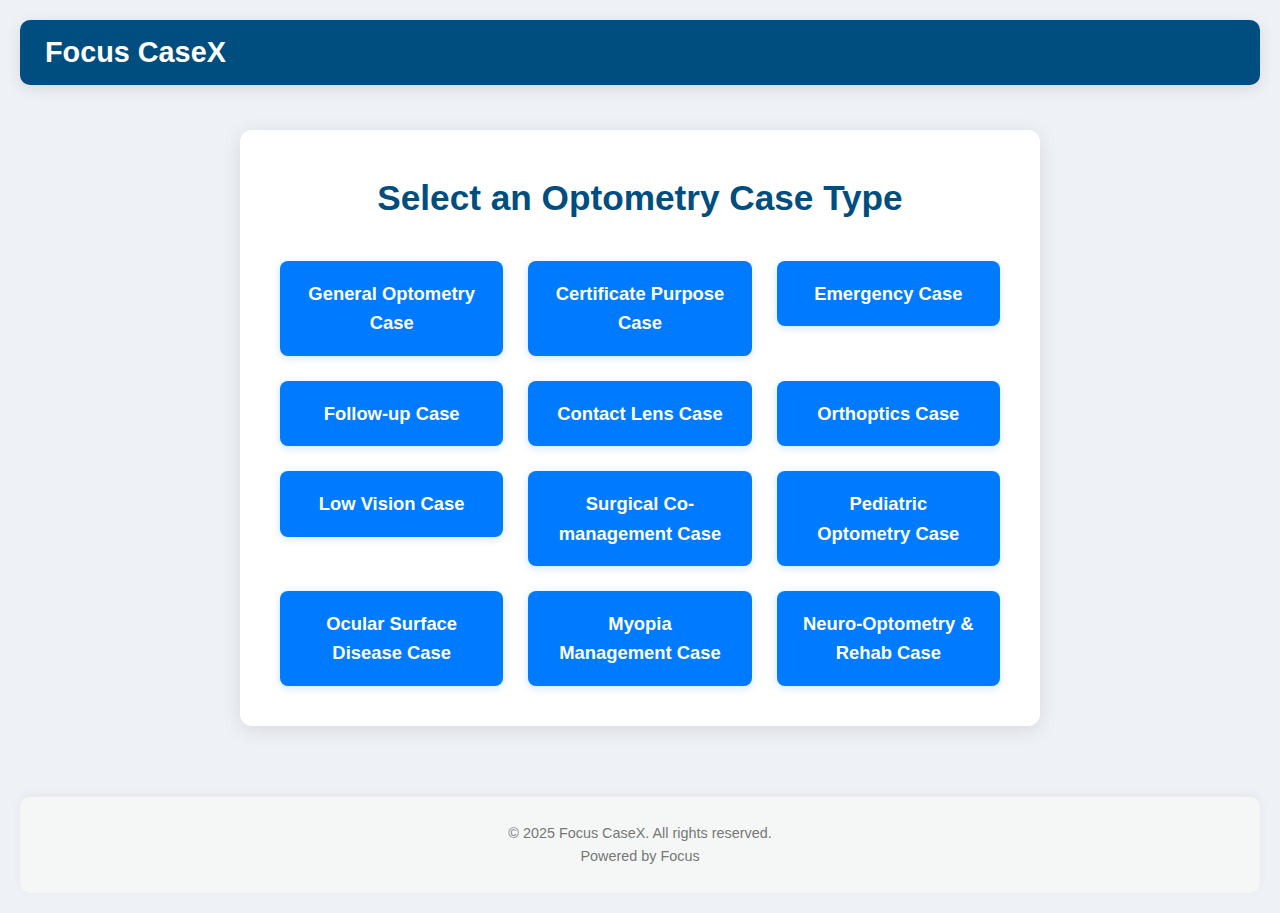
<file: index.html>
<!DOCTYPE html>
<html lang="en">
<head>
    <meta charset="UTF-8">
    <meta name="viewport" content="width=device-width, initial-scale=1.0">
    <title>Focus CaseX - Select Case Type</title>
    <link rel="stylesheet" href="style.css">
    <style>
        /* Specific styles for the index page */
        body {
            display: flex;
            flex-direction: column;
            min-height: 100vh;
        }
        main {
            flex-grow: 1;
            display: flex;
            align-items: center;
            justify-content: center;
            padding: var(--spacing-xl); /* Add padding to main for consistency */
        }
        /* Specific styles for the index page */
        .case-selection-container h2 {
            color: var(--primary-color-dark);
            margin-bottom: 35px;
            font-size: 2.2em;
            font-weight: 600;
        }
        .case-list {
            list-style: none;
            padding: 0;
            display: grid;
            grid-template-columns: repeat(auto-fit, minmax(220px, 1fr));
            gap: var(--spacing-xxl);
            margin-top: var(--spacing-xl);
        }
        .case-list li a {
            display: block;
            padding: 18px var(--spacing-xxl);
            background-color: var(--primary-color-light);
            color: white;
            text-decoration: none;
            border-radius: var(--border-radius-md);
            transition: background-color 0.3s ease, transform 0.2s ease, box-shadow 0.2s ease;
            font-weight: bold;
            font-size: 1.15em;
            box-shadow: var(--box-shadow-sm);
            text-align: center;
        }
        .case-list li a:hover {
            background-color: var(--primary-color-dark);
            transform: translateY(-3px);
            box-shadow: 0 6px 15px rgba(0, 123, 255, 0.3);
        }

        /* Adjust header nav for index page */
        #index-header-nav {
            justify-content: flex-end;
        }

        /* Media queries specific to index page */
        @media (max-width: 768px) {
            main {
                padding: var(--spacing-md);
            }
            .case-selection-container {
                padding: var(--spacing-xl);
            }
        }
        @media (max-width: 480px) {
            .case-list {
                grid-template-columns: 1fr;
            }
        }
    </style>
</head>
<body>
    <header>
        <h1>Focus CaseX</h1>
        <nav id="index-header-nav">
            <!-- AI Assistant link removed as per instructions -->
        </nav>
    </header>

    <main>
        <div class="case-selection-container">
            <h2>Select an Optometry Case Type</h2>
            <ul class="case-list">
                <li><a href="general-case.html">General Optometry Case</a></li>
                <li><a href="certificate-case.html">Certificate Purpose Case</a></li>
                <li><a href="emergency-case.html">Emergency Case</a></li>
                <li><a href="followup-case.html">Follow-up Case</a></li>
                <li><a href="contactlens-case.html">Contact Lens Case</a></li>
                <li><a href="orthoptics-case.html">Orthoptics Case</a></li>
                <li><a href="lowvision-case.html">Low Vision Case</a></li>
                <li><a href="surgicalcomanagement-case.html">Surgical Co-management Case</a></li>
                <li><a href="pediatricoptometry-case.html">Pediatric Optometry Case</a></li>
                <li><a href="ocularsurfacedisease-case.html">Ocular Surface Disease Case</a></li>
                <li><a href="myopiamanagement-case.html">Myopia Management Case</a></li>
                <li><a href="neurooptometry-case.html">Neuro-Optometry & Rehab Case</a></li>
            </ul>
        </div>
    </main>

    <footer>
        <p>&copy; 2025 Focus CaseX. All rights reserved.</p>
        <p>Powered by Focus</p>
    </footer>
</body>
</html>
</file>
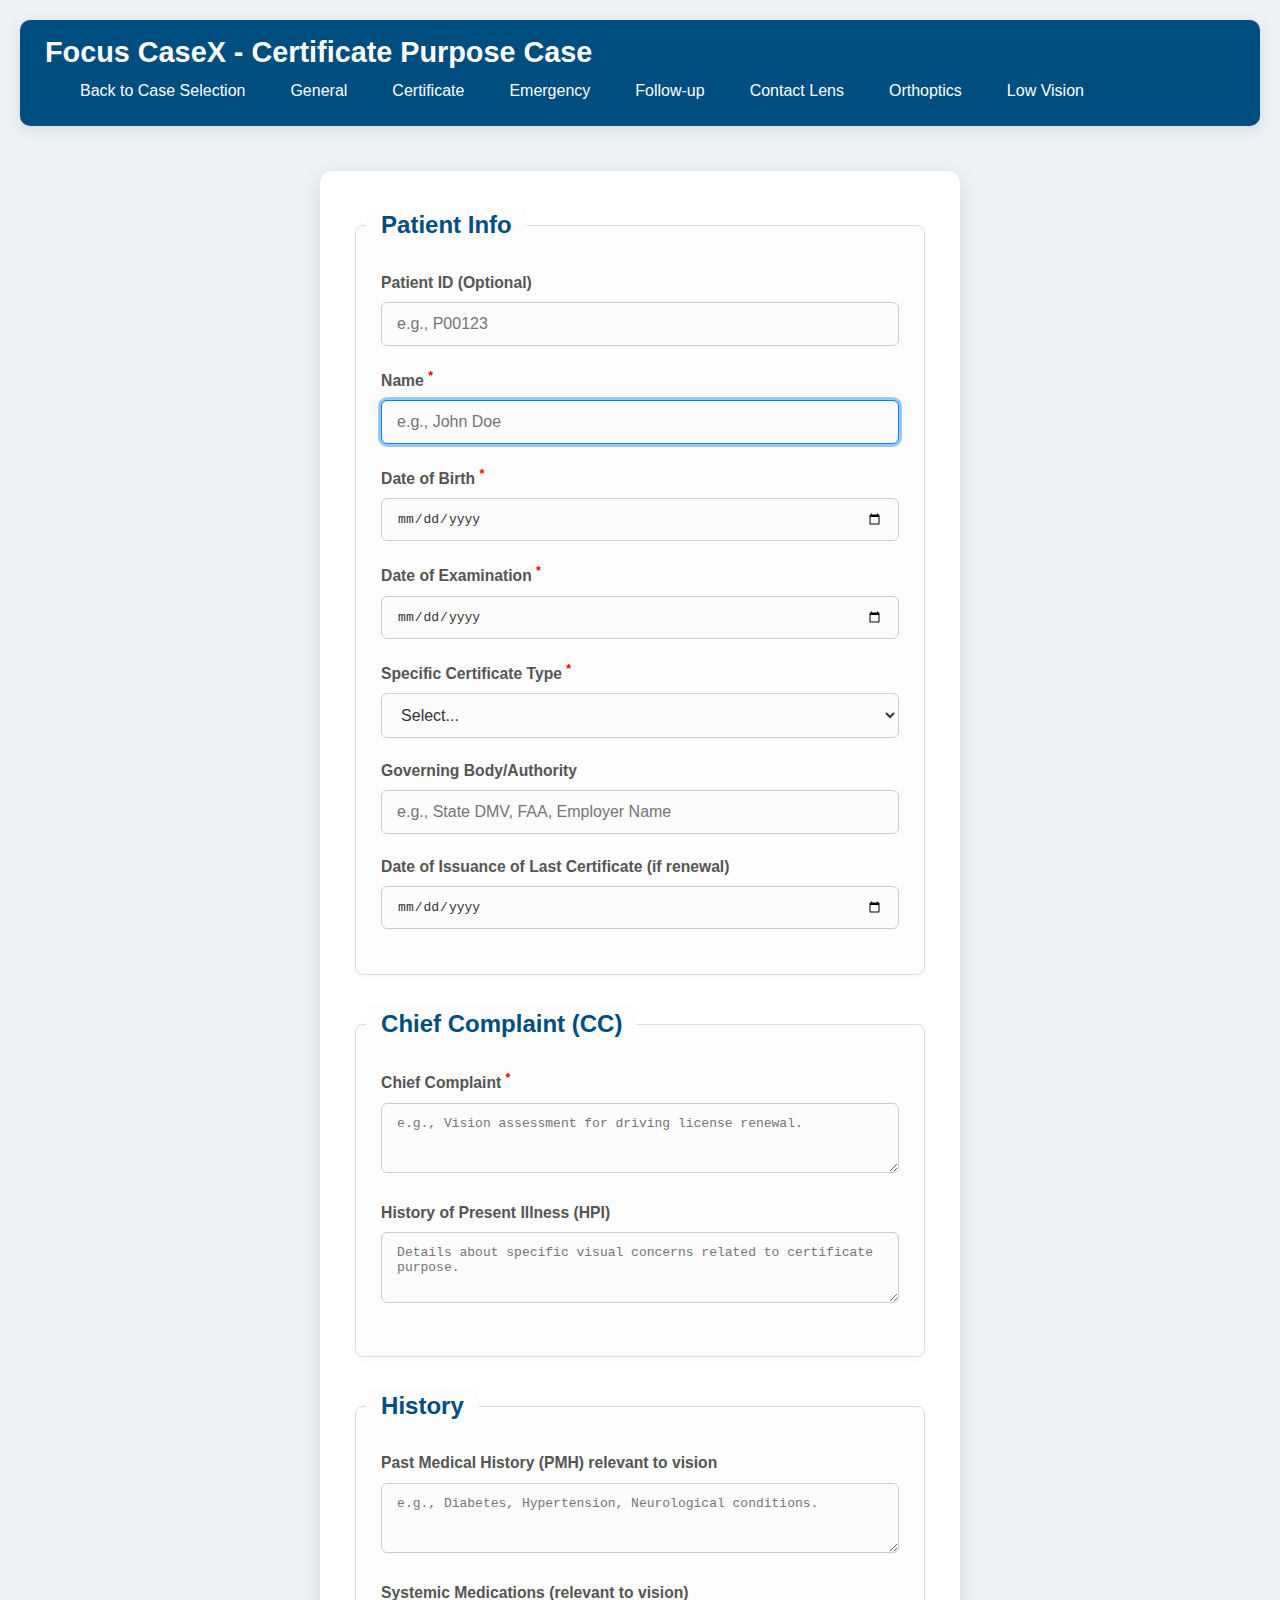
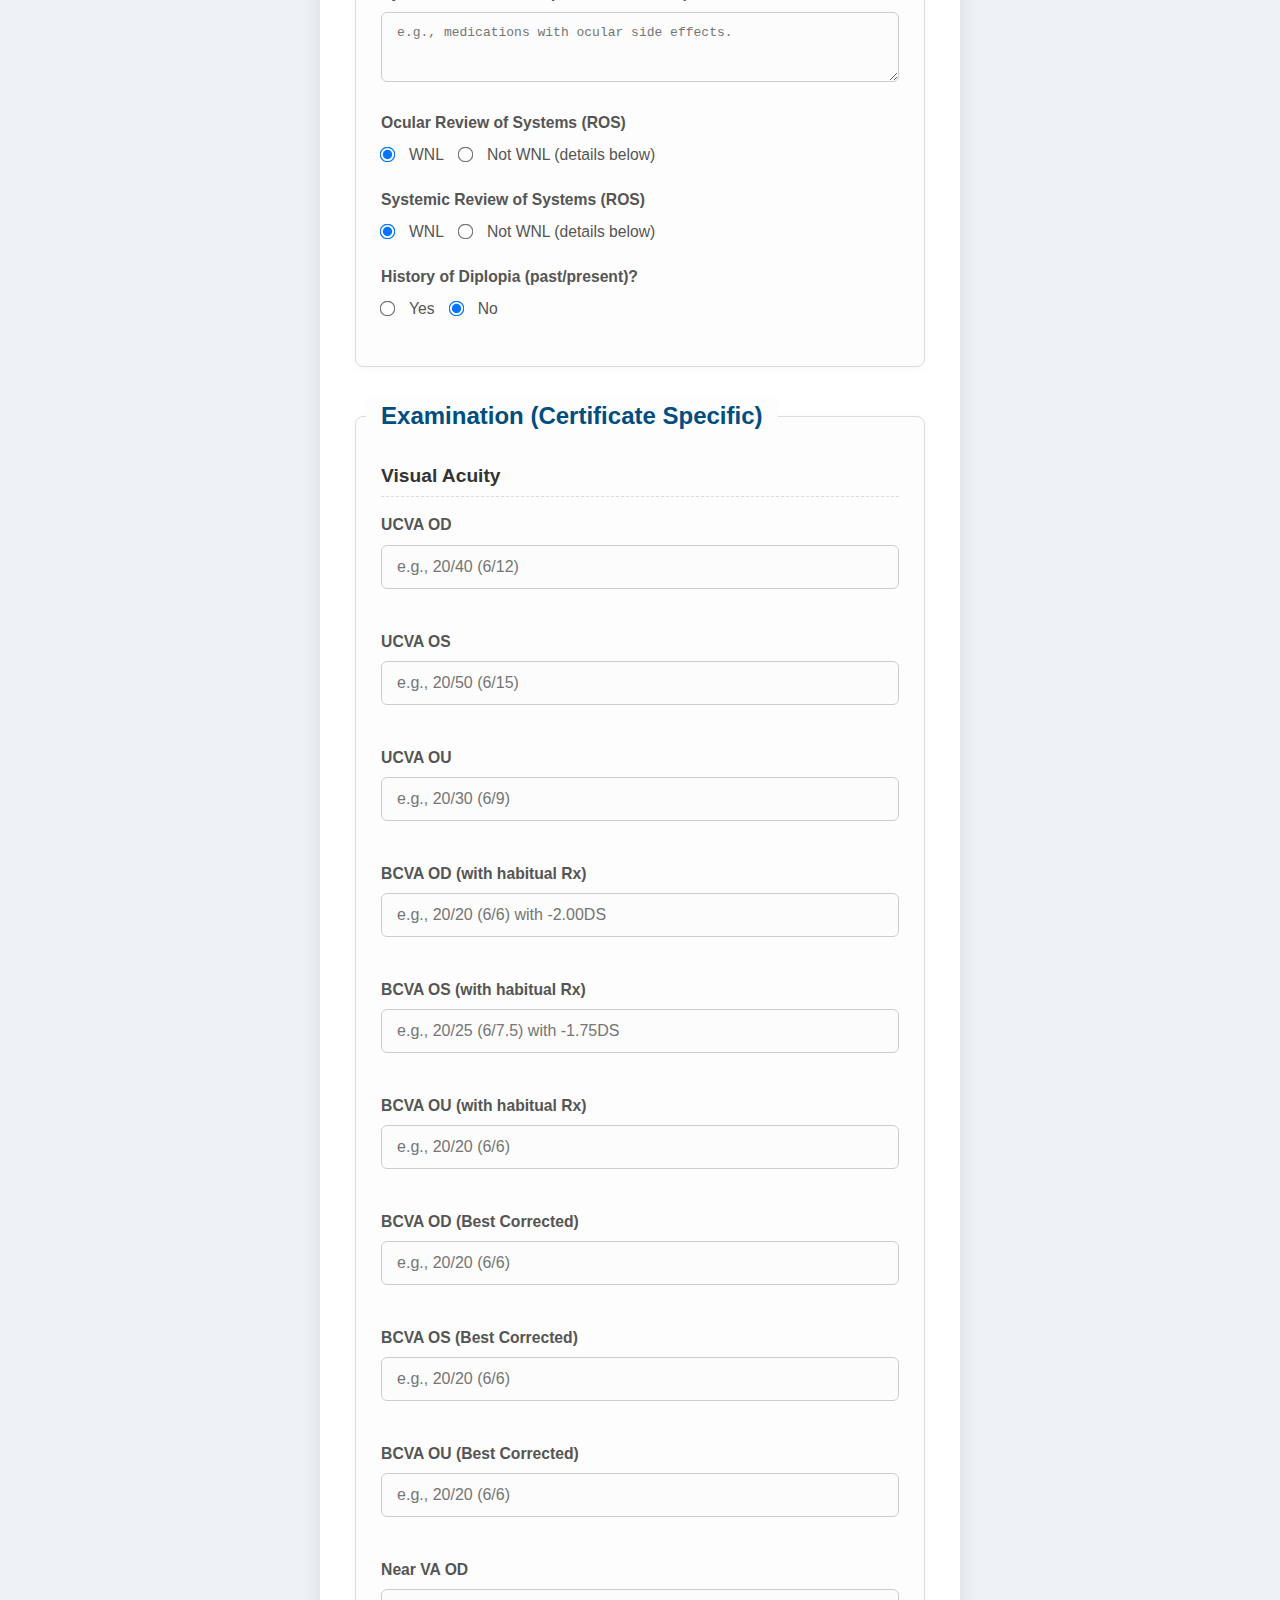
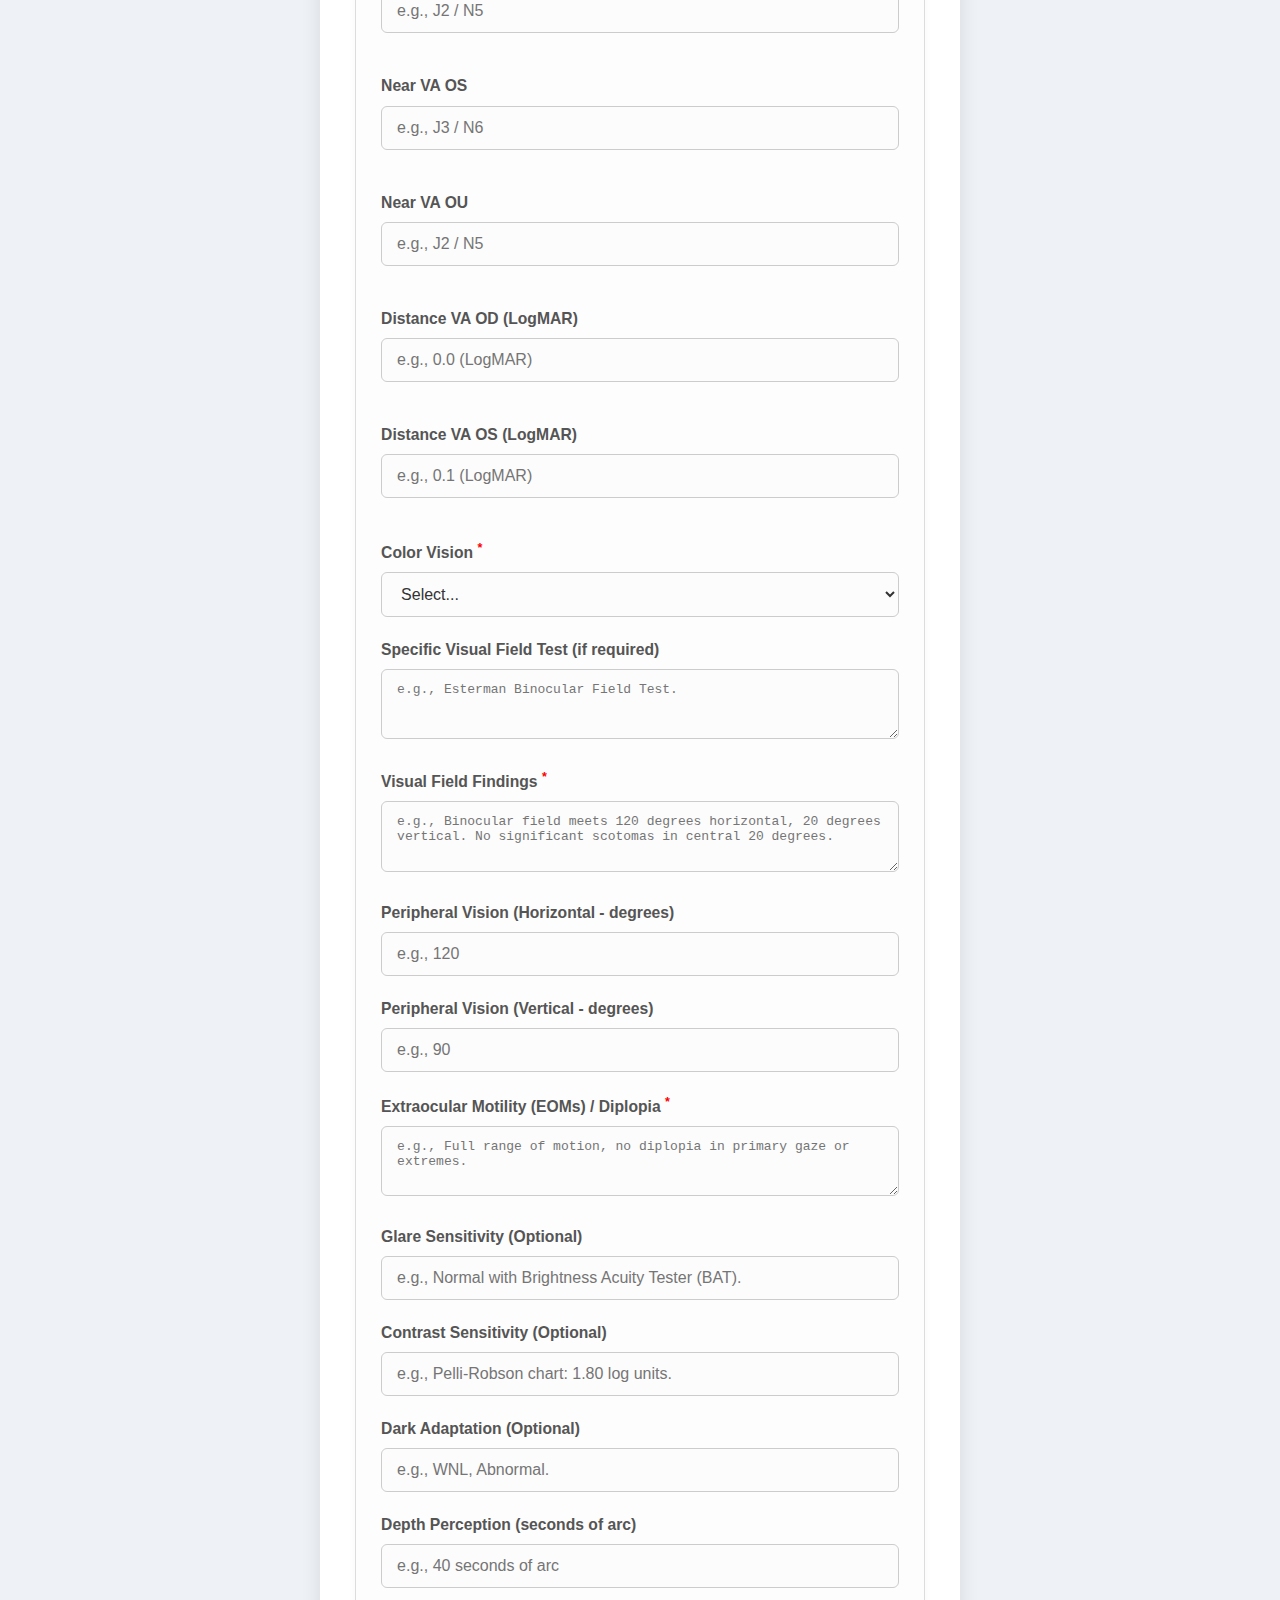
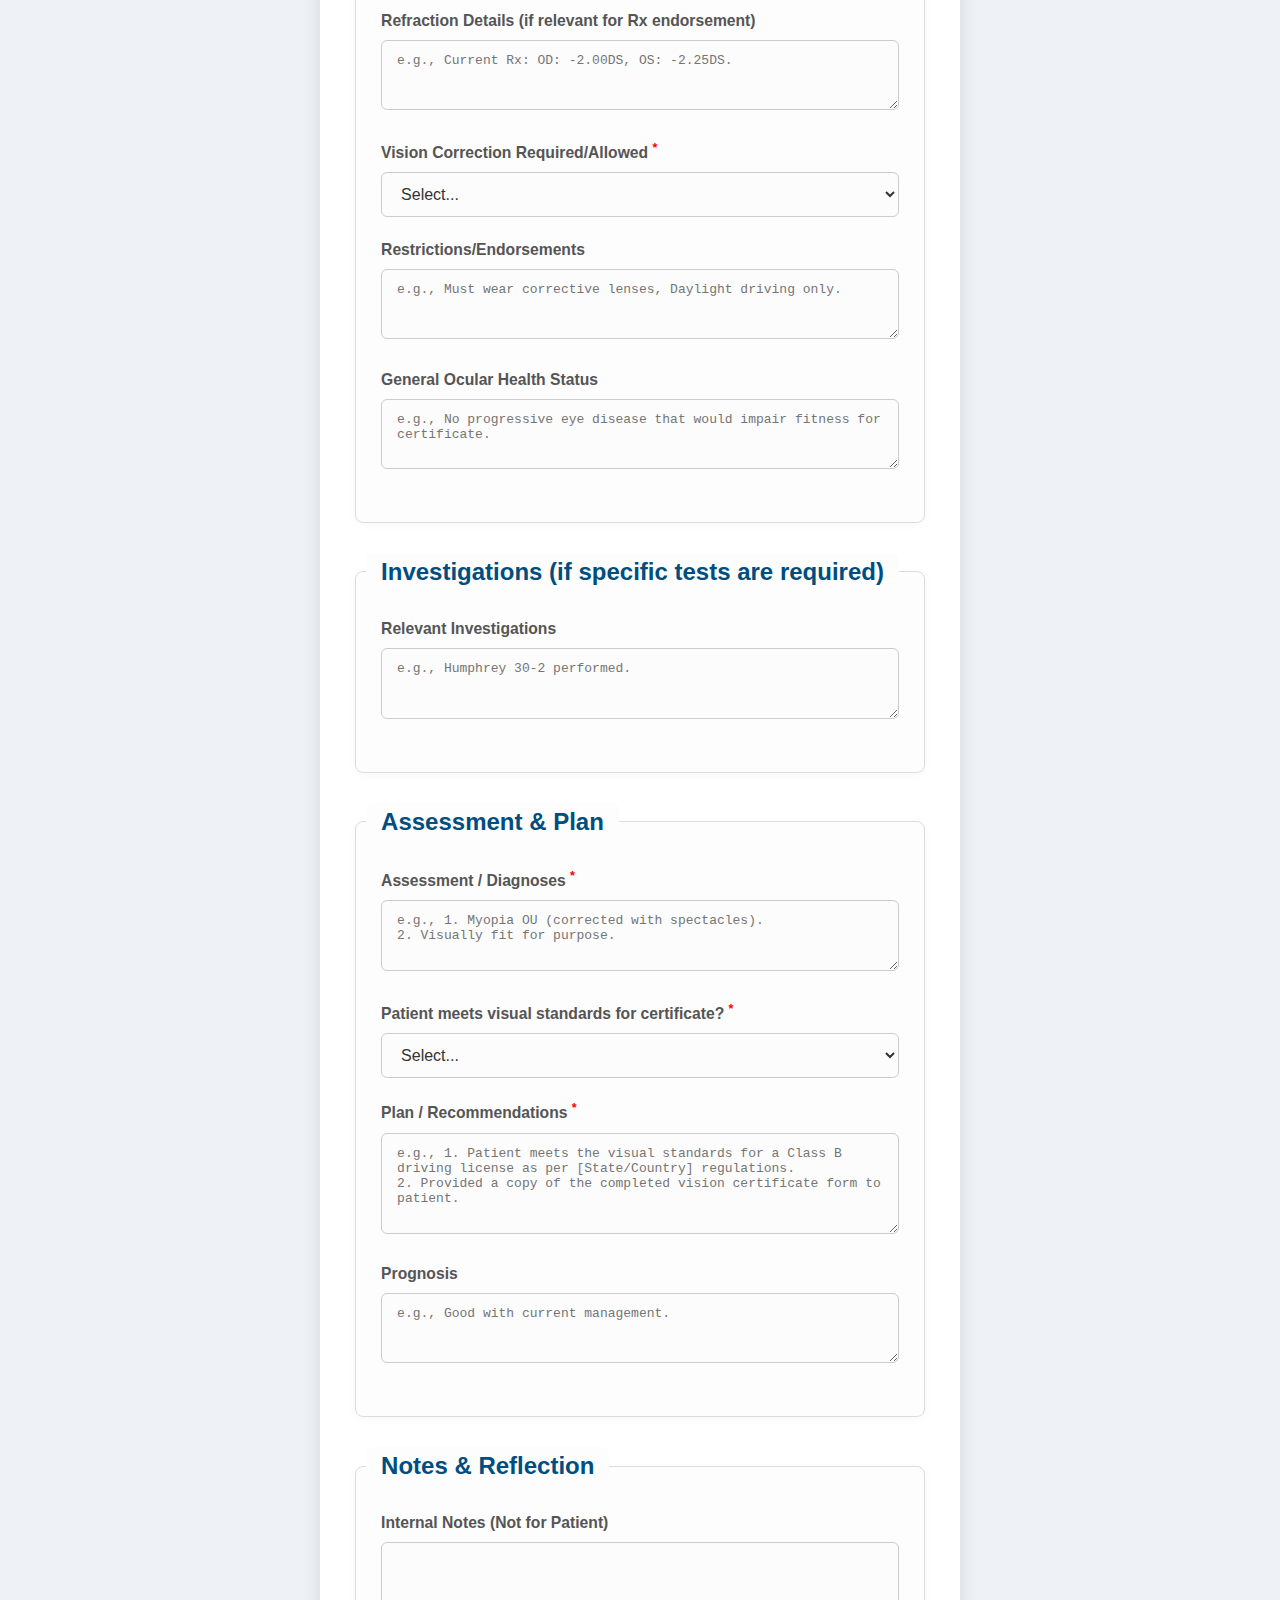
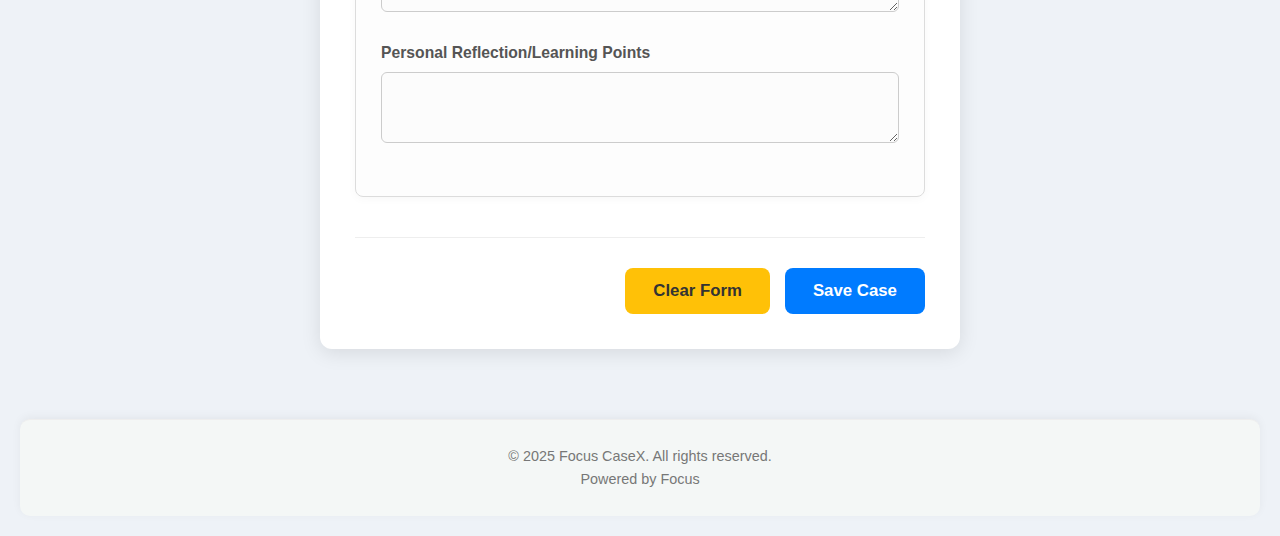
<file: certificate-case.html>
<!DOCTYPE html>
<html lang="en">
<head>
    <meta charset="UTF-8">
    <meta name="viewport" content="width=device-width, initial-scale=1.0">
    <title>Focus CaseX - Certificate Purpose Case</title>
    <link rel="stylesheet" href="style.css">
</head>
<body>
    <header>
        <h1>Focus CaseX - Certificate Purpose Case</h1>
        <nav>
            <a href="index.html">Back to Case Selection</a>
            <a href="general-case.html">General</a>
            <a href="certificate-case.html">Certificate</a>
            <a href="emergency-case.html">Emergency</a>
            <a href="followup-case.html">Follow-up</a>
            <a href="contactlens-case.html">Contact Lens</a>
            <a href="orthoptics-case.html">Orthoptics</a>
            <a href="lowvision-case.html">Low Vision</a>
            <!-- Removed AI Assistant link as AI integrations are excluded -->
        </nav>
    </header>

    <main class="case-sheet-container">
        <form id="optometryCaseForm">
            <input type="hidden" name="caseType" value="certificate">

            <fieldset class="section">
                <legend>Patient Info</legend>
                <div class="form-group">
                    <label for="patientId">Patient ID (Optional)</label>
                    <input type="text" id="patientId" name="patientId" placeholder="e.g., P00123">
                </div>
                <div class="form-group">
                    <label for="patientName">Name <sup>*</sup></label>
                    <input type="text" id="patientName" name="patientName" placeholder="e.g., John Doe" required aria-required="true" autofocus>
                </div>
                <div class="form-group">
                    <label for="dateOfBirth">Date of Birth <sup>*</sup></label>
                    <input type="date" id="dateOfBirth" name="dateOfBirth" required aria-required="true">
                </div>
                <div class="form-group">
                    <label for="dateOfExamination">Date of Examination <sup>*</sup></label>
                    <input type="date" id="dateOfExamination" name="dateOfExamination" required aria-required="true">
                </div>
                <div class="form-group">
                    <label for="certificateType">Specific Certificate Type <sup>*</sup></label>
                    <select id="certificateType" name="certificateType" required aria-required="true" aria-controls="certificateType_other">
                        <option value="">Select...</option>
                        <option value="Driving License (Private)">Driving License (Private)</option>
                        <option value="Driving License (Commercial)">Driving License (Commercial)</option>
                        <option value="Pilot (FAA Class 1)">Pilot (FAA Class 1)</option>
                        <option value="Pilot (FAA Class 2)">Pilot (FAA Class 2)</option>
                        <option value="Pilot (FAA Class 3)">Pilot (FAA Class 3)</option>
                        <option value="Employment (General)">Employment (General)</option>
                        <option value="Employment (Specific: Police)">Employment (Specific: Police)</option>
                        <option value="Employment (Specific: Firefighter)">Employment (Specific: Firefighter)</option>
                        <option value="Other">Other (describe below)</option>
                    </select>
                    <input type="text" id="certificateType_other" name="certificateType_other" placeholder="Specify other certificate type" class="conditional-group" aria-expanded="false" aria-describedby="certificateType">
                </div>
                <div class="form-group">
                    <label for="governingBody">Governing Body/Authority</label>
                    <input type="text" id="governingBody" name="governingBody" placeholder="e.g., State DMV, FAA, Employer Name">
                </div>
                <div class="form-group">
                    <label for="dateOfLastCertificate">Date of Issuance of Last Certificate (if renewal)</label>
                    <input type="date" id="dateOfLastCertificate" name="dateOfLastCertificate">
                </div>
            </fieldset>

            <fieldset class="section">
                <legend>Chief Complaint (CC)</legend>
                <div class="form-group">
                    <label for="chiefComplaint">Chief Complaint <sup>*</sup></label>
                    <textarea id="chiefComplaint" name="chiefComplaint" rows="2" placeholder="e.g., Vision assessment for driving license renewal." required aria-required="true"></textarea>
                </div>
                <div class="form-group">
                    <label for="hpi">History of Present Illness (HPI)</label>
                    <textarea id="hpi" name="hpi" rows="3" placeholder="Details about specific visual concerns related to certificate purpose."></textarea>
                </div>
            </fieldset>

            <fieldset class="section">
                <legend>History</legend>
                <div class="form-group">
                    <label for="pmh">Past Medical History (PMH) relevant to vision</label>
                    <textarea id="pmh" name="pmh" rows="2" placeholder="e.g., Diabetes, Hypertension, Neurological conditions."></textarea>
                </div>
                <div class="form-group">
                    <label for="systemicMedications">Systemic Medications (relevant to vision)</label>
                    <textarea id="systemicMedications" name="systemicMedications" rows="2" placeholder="e.g., medications with ocular side effects."></textarea>
                </div>
                <div class="form-group">
                    <label>Ocular Review of Systems (ROS)</label>
                    <div class="input-group-inline">
                        <input type="radio" id="ocularROS_wnl" name="ocularROS_status" value="WNL" checked aria-controls="ocularROS_details">
                        <label for="ocularROS_wnl">WNL</label>
                        <input type="radio" id="ocularROS_notwnl" name="ocularROS_status" value="Not WNL" aria-controls="ocularROS_details">
                        <label for="ocularROS_notwnl">Not WNL (details below)</label>
                    </div>
                    <textarea id="ocularROS_details" name="ocularROS_details" rows="2" class="conditional-group" aria-expanded="false" aria-describedby="ocularROS_wnl ocularROS_notwnl"></textarea>
                </div>
                <div class="form-group">
                    <label>Systemic Review of Systems (ROS)</label>
                    <div class="input-group-inline">
                        <input type="radio" id="systemicROS_wnl" name="systemicROS_status" value="WNL" checked aria-controls="systemicROS_details">
                        <label for="systemicROS_wnl">WNL</label>
                        <input type="radio" id="systemicROS_notwnl" name="systemicROS_status" value="Not WNL" aria-controls="systemicROS_details">
                        <label for="systemicROS_notwnl">Not WNL (details below)</label>
                    </div>
                    <textarea id="systemicROS_details" name="systemicROS_details" rows="2" class="conditional-group" aria-expanded="false" aria-describedby="systemicROS_wnl systemicROS_notwnl"></textarea>
                </div>
                <div class="form-group">
                    <label>History of Diplopia (past/present)?</label>
                    <div class="input-group-inline">
                        <input type="radio" id="diplopiaHistoryYes" name="diplopiaHistory" value="Yes">
                        <label for="diplopiaHistoryYes">Yes</label>
                        <input type="radio" id="diplopiaHistoryNo" name="diplopiaHistory" value="No" checked>
                        <label for="diplopiaHistoryNo">No</label>
                    </div>
                </div>
            </fieldset>

            <fieldset class="section">
                <legend>Examination (Certificate Specific)</legend>

                <div class="va-label">Visual Acuity</div>
                <div class="va-row">
                    <div class="form-group va-item">
                        <label>UCVA OD</label>
                        <input type="text" name="vaUncorrectedOD" placeholder="e.g., 20/40 (6/12)">
                    </div>
                    <div class="form-group va-item">
                        <label>UCVA OS</label>
                        <input type="text" name="vaUncorrectedOS" placeholder="e.g., 20/50 (6/15)">
                    </div>
                    <div class="form-group va-item">
                        <label>UCVA OU</label>
                        <input type="text" name="vaUncorrectedOU" placeholder="e.g., 20/30 (6/9)">
                    </div>
                </div>
                <div class="va-row">
                    <div class="form-group va-item">
                        <label>BCVA OD (with habitual Rx)</label>
                        <input type="text" name="vaBestCorrectedHabitualOD" placeholder="e.g., 20/20 (6/6) with -2.00DS">
                    </div>
                    <div class="form-group va-item">
                        <label>BCVA OS (with habitual Rx)</label>
                        <input type="text" name="vaBestCorrectedHabitualOS" placeholder="e.g., 20/25 (6/7.5) with -1.75DS">
                    </div>
                     <div class="form-group va-item">
                        <label>BCVA OU (with habitual Rx)</label>
                        <input type="text" name="vaBestCorrectedHabitualOU" placeholder="e.g., 20/20 (6/6)">
                    </div>
                </div>
                <div class="va-row">
                    <div class="form-group va-item">
                        <label>BCVA OD (Best Corrected)</label>
                        <input type="text" name="vaBestCorrectedOD" placeholder="e.g., 20/20 (6/6)">
                    </div>
                    <div class="form-group va-item">
                        <label>BCVA OS (Best Corrected)</label>
                        <input type="text" name="vaBestCorrectedOS" placeholder="e.g., 20/20 (6/6)">
                    </div>
                     <div class="form-group va-item">
                        <label>BCVA OU (Best Corrected)</label>
                        <input type="text" name="vaBestCorrectedOU" placeholder="e.g., 20/20 (6/6)">
                    </div>
                </div>
                <div class="va-row">
                    <div class="form-group va-item">
                        <label>Near VA OD</label>
                        <input type="text" name="vaNearOD" placeholder="e.g., J2 / N5">
                    </div>
                    <div class="form-group va-item">
                        <label>Near VA OS</label>
                        <input type="text" name="vaNearOS" placeholder="e.g., J3 / N6">
                    </div>
                    <div class="form-group va-item">
                        <label>Near VA OU</label>
                        <input type="text" name="vaNearOU" placeholder="e.g., J2 / N5">
                    </div>
                </div>
                <div class="va-row">
                    <div class="form-group va-item">
                        <label for="distanceVaLogMAROD">Distance VA OD (LogMAR)</label>
                        <input type="text" id="distanceVaLogMAROD" name="distanceVaLogMAROD" placeholder="e.g., 0.0 (LogMAR)">
                    </div>
                    <div class="form-group va-item">
                        <label for="distanceVaLogMAROS">Distance VA OS (LogMAR)</label>
                        <input type="text" id="distanceVaLogMAROS" name="distanceVaLogMAROS" placeholder="e.g., 0.1 (LogMAR)">
                    </div>
                </div>

                <div class="form-group">
                    <label for="colorVisionCertificate">Color Vision <sup>*</sup></label>
                    <select id="colorVisionCertificate" name="colorVisionCertificate" required aria-required="true" aria-controls="colorVisionCertificate_details">
                        <option value="">Select...</option>
                        <option value="Normal">Normal</option>
                        <option value="Red-Green Deficiency">Red-Green Deficiency</option>
                        <option value="Blue-Yellow Deficiency">Blue-Yellow Deficiency</option>
                        <option value="Acquired Deficiency">Acquired Deficiency</option>
                        <option value="Not Tested">Not Tested</option>
                        <option value="Other">Other</option>
                    </select>
                    <input type="text" id="colorVisionCertificate_details" name="colorVisionCertificate_details" placeholder="e.g., Ishihara 14/14, Type of deficiency." class="conditional-group" aria-expanded="false" aria-describedby="colorVisionCertificate">
                </div>
                <div class="form-group">
                    <label for="visualFieldSpecifics">Specific Visual Field Test (if required)</label>
                    <textarea id="visualFieldSpecifics" name="visualFieldSpecifics" rows="2" placeholder="e.g., Esterman Binocular Field Test."></textarea>
                </div>
                <div class="form-group">
                    <label for="visualFieldFindingsCertificate">Visual Field Findings <sup>*</sup></label>
                    <textarea id="visualFieldFindingsCertificate" name="visualFieldFindingsCertificate" rows="3" placeholder="e.g., Binocular field meets 120 degrees horizontal, 20 degrees vertical. No significant scotomas in central 20 degrees." required aria-required="true"></textarea>
                </div>
                <div class="form-group">
                    <label for="peripheralVisionHorizontal">Peripheral Vision (Horizontal - degrees)</label>
                    <input type="number" id="peripheralVisionHorizontal" name="peripheralVisionHorizontal" min="0" max="180" placeholder="e.g., 120">
                </div>
                <div class="form-group">
                    <label for="peripheralVisionVertical">Peripheral Vision (Vertical - degrees)</label>
                    <input type="number" id="peripheralVisionVertical" name="peripheralVisionVertical" min="0" max="120" placeholder="e.g., 90">
                </div>
                <div class="form-group">
                    <label for="eomsCertificate">Extraocular Motility (EOMs) / Diplopia <sup>*</sup></label>
                    <textarea id="eomsCertificate" name="eomsCertificate" rows="2" placeholder="e.g., Full range of motion, no diplopia in primary gaze or extremes." required aria-required="true"></textarea>
                </div>
                <div class="form-group">
                    <label for="glareSensitivity">Glare Sensitivity (Optional)</label>
                    <input type="text" id="glareSensitivity" name="glareSensitivity" placeholder="e.g., Normal with Brightness Acuity Tester (BAT).">
                </div>
                <div class="form-group">
                    <label for="contrastSensitivity">Contrast Sensitivity (Optional)</label>
                    <input type="text" id="contrastSensitivity" name="contrastSensitivity" placeholder="e.g., Pelli-Robson chart: 1.80 log units."></textarea>
                </div>
                <div class="form-group">
                    <label for="darkAdaptation">Dark Adaptation (Optional)</label>
                    <input type="text" id="darkAdaptation" name="darkAdaptation" placeholder="e.g., WNL, Abnormal.">
                </div>
                <div class="form-group">
                    <label for="depthPerception">Depth Perception (seconds of arc)</label>
                    <input type="text" id="depthPerception" name="depthPerception" placeholder="e.g., 40 seconds of arc">
                </div>
                <div class="form-group">
                    <label for="refractionDetailsCertificate">Refraction Details (if relevant for Rx endorsement)</label>
                    <textarea id="refractionDetailsCertificate" name="refractionDetailsCertificate" rows="2" placeholder="e.g., Current Rx: OD: -2.00DS, OS: -2.25DS."></textarea>
                </div>
                <div class="form-group">
                    <label>Vision Correction Required/Allowed <sup>*</sup></label>
                    <select id="visionCorrectionRequired" name="visionCorrectionRequired" required aria-required="true">
                        <option value="">Select...</option>
                        <option value="Yes (Spectacles Only)">Yes (Spectacles Only)</option>
                        <option value="Yes (Contact Lenses Only)">Yes (Contact Lenses Only)</option>
                        <option value="Yes (Either)">Yes (Either)</option>
                        <option value="No">No</option>
                    </select>
                </div>
                <div class="form-group">
                    <label for="restrictionsEndorsements">Restrictions/Endorsements</label>
                    <textarea id="restrictionsEndorsements" name="restrictionsEndorsements" rows="2" placeholder="e.g., Must wear corrective lenses, Daylight driving only."></textarea>
                </div>
                <div class="form-group">
                    <label for="ocularHealthStatus">General Ocular Health Status</label>
                    <textarea id="ocularHealthStatus" name="ocularHealthStatus" rows="2" placeholder="e.g., No progressive eye disease that would impair fitness for certificate."></textarea>
                </div>
            </fieldset>

            <fieldset class="section">
                <legend>Investigations (if specific tests are required)</legend>
                <div class="form-group">
                    <label for="certificateInvestigations">Relevant Investigations</label>
                    <textarea id="certificateInvestigations" name="certificateInvestigations" rows="3" placeholder="e.g., Humphrey 30-2 performed."></textarea>
                </div>
            </fieldset>

            <fieldset class="section">
                <legend>Assessment & Plan</legend>
                <div class="form-group">
                    <label for="assessmentDiagnoses">Assessment / Diagnoses <sup>*</sup></label>
                    <textarea id="assessmentDiagnoses" name="assessmentDiagnoses" rows="3" placeholder="e.g., 1. Myopia OU (corrected with spectacles).&#10;2. Visually fit for purpose." required aria-required="true"></textarea>
                </div>
                <div class="form-group">
                    <label for="meetsStandards">Patient meets visual standards for certificate? <sup>*</sup></label>
                    <select id="meetsStandards" name="meetsStandards" required aria-required="true">
                        <option value="">Select...</option>
                        <option value="Yes">Yes</option>
                        <option value="No">No</option>
                        <option value="Conditional">Conditional</option>
                    </select>
                </div>
                <div class="form-group">
                    <label for="plan">Plan / Recommendations <sup>*</sup></label>
                    <textarea id="plan" name="plan" rows="5" placeholder="e.g., 1. Patient meets the visual standards for a Class B driving license as per [State/Country] regulations.&#10;2. Provided a copy of the completed vision certificate form to patient." required aria-required="true"></textarea>
                </div>
                <div class="form-group">
                    <label for="prognosis">Prognosis</label>
                    <textarea id="prognosis" name="prognosis" rows="2" placeholder="e.g., Good with current management."></textarea>
                </div>
            </fieldset>

            <fieldset class="section">
                <legend>Notes & Reflection</legend>
                <div class="form-group">
                    <label for="internalNotes">Internal Notes (Not for Patient)</label>
                    <textarea id="internalNotes" name="internalNotes" rows="2"></textarea>
                </div>
                <div class="form-group">
                    <label for="notesReflection">Personal Reflection/Learning Points</label>
                    <textarea id="notesReflection" name="notesReflection" rows="3"></textarea>
                </div>
            </fieldset>

            <div class="form-actions">
                <!-- Removed 'Generate AI Draft' button as AI integrations are excluded -->
                <button type="button" id="clearForm">Clear Form</button>
                <button type="submit" id="saveCase">Save Case</button>
            </div>
        </form>
    </main>

    <footer>
        <p>&copy; 2025 Focus CaseX. All rights reserved.</p>
        <p>Powered by Focus</p>
    </footer>

    <script src="script.js"></script>
</body>
</html>
</file>
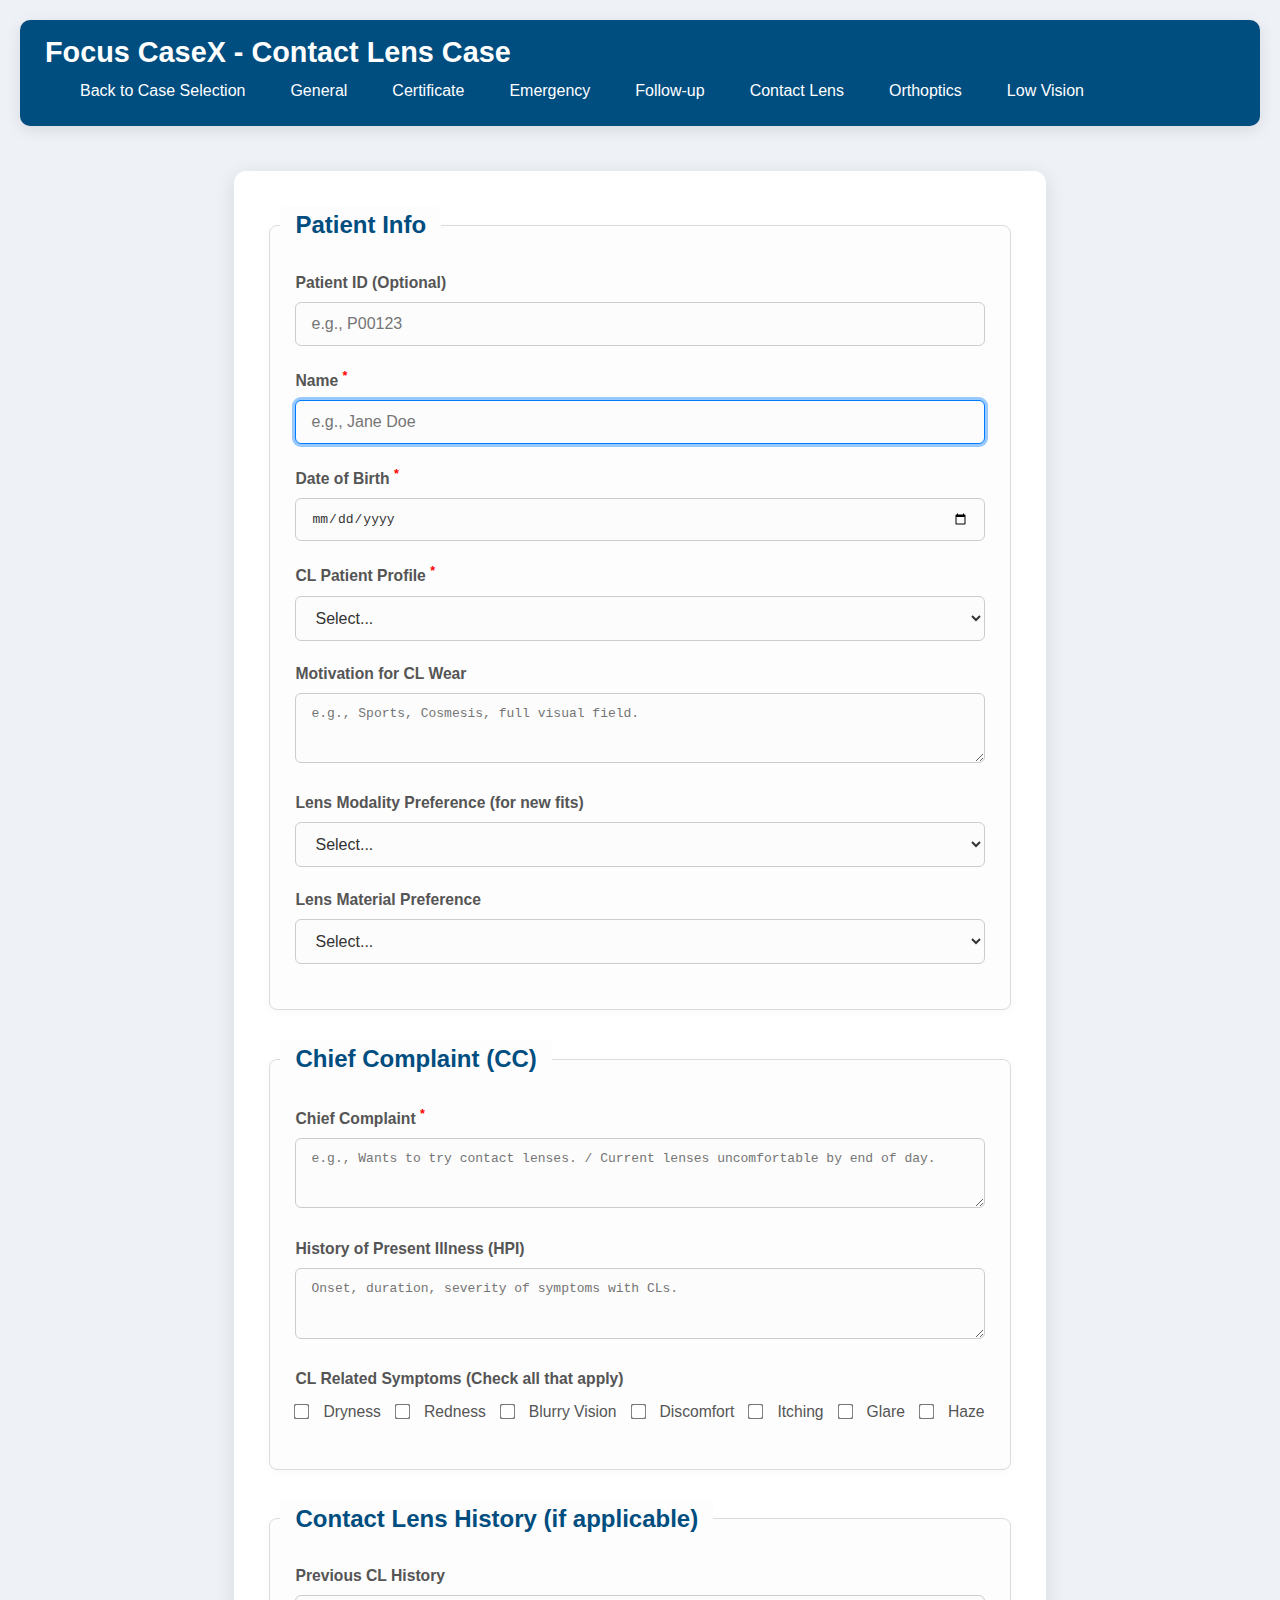
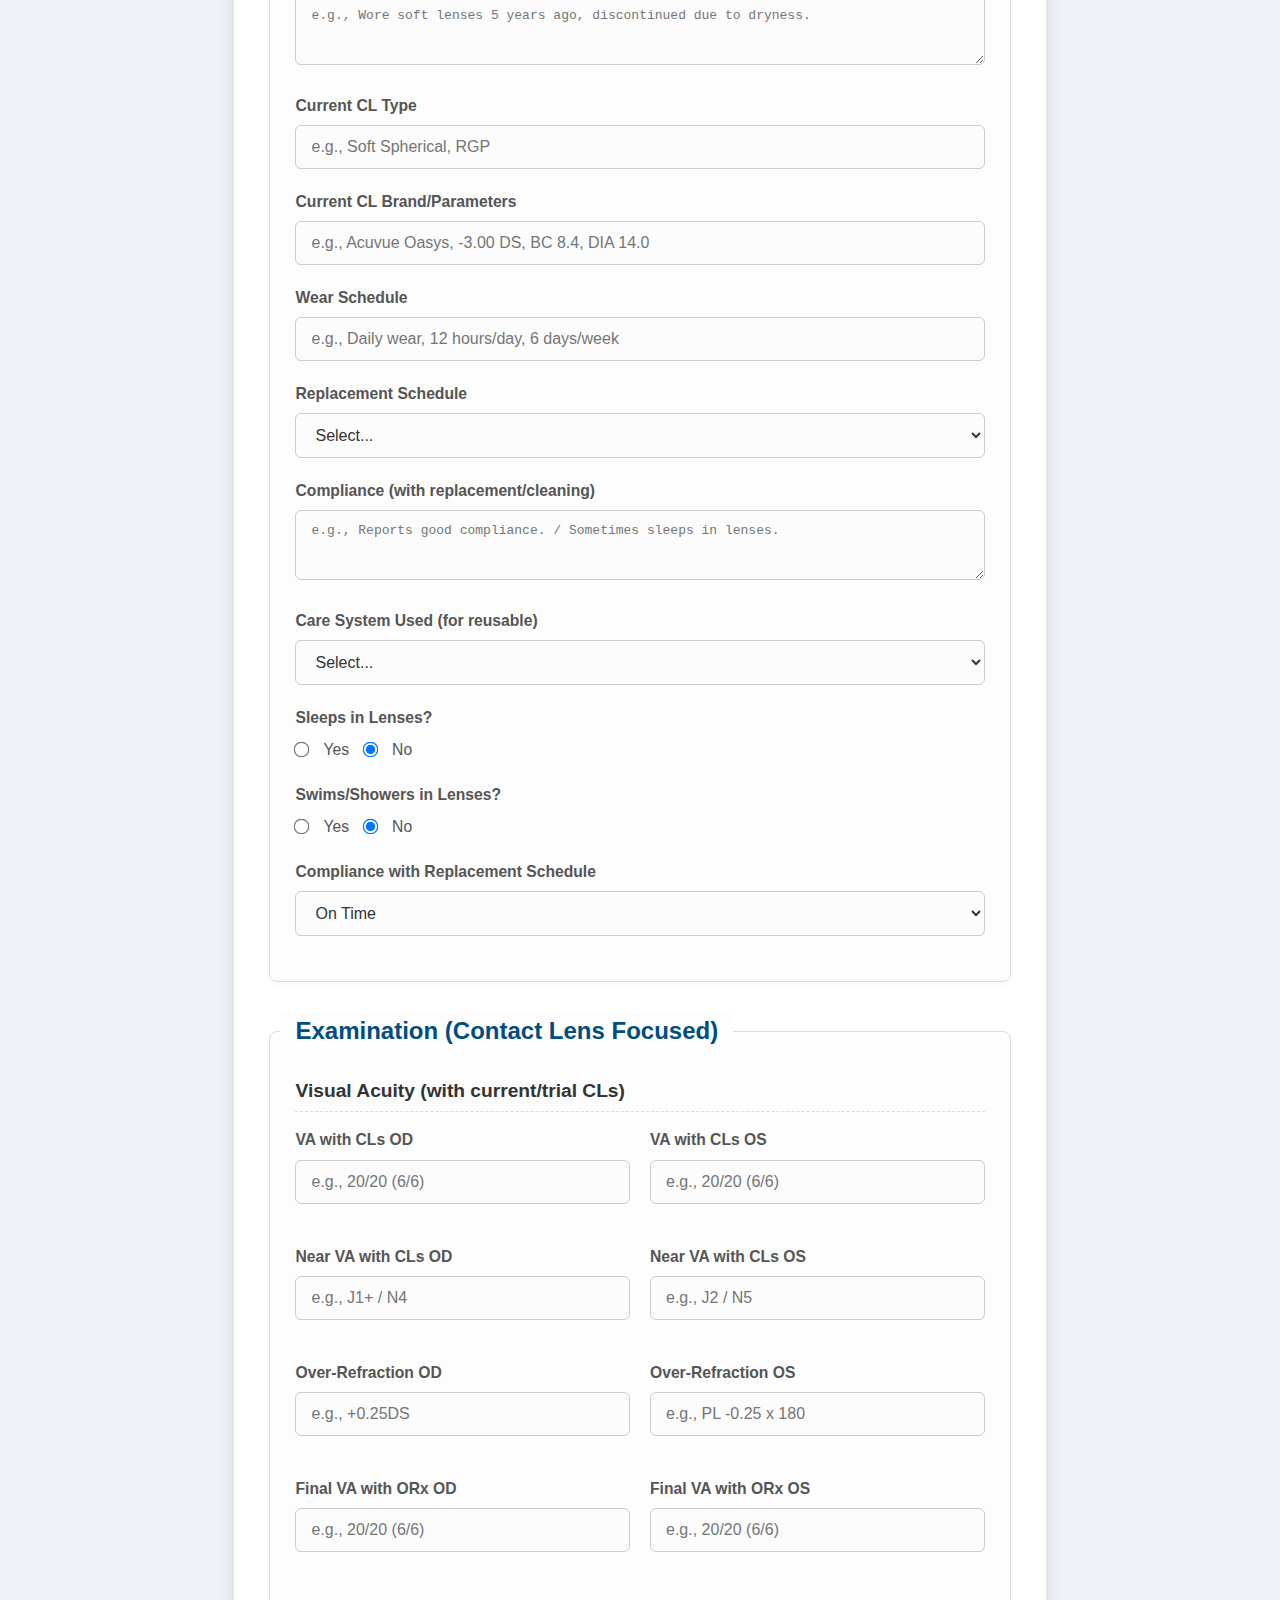
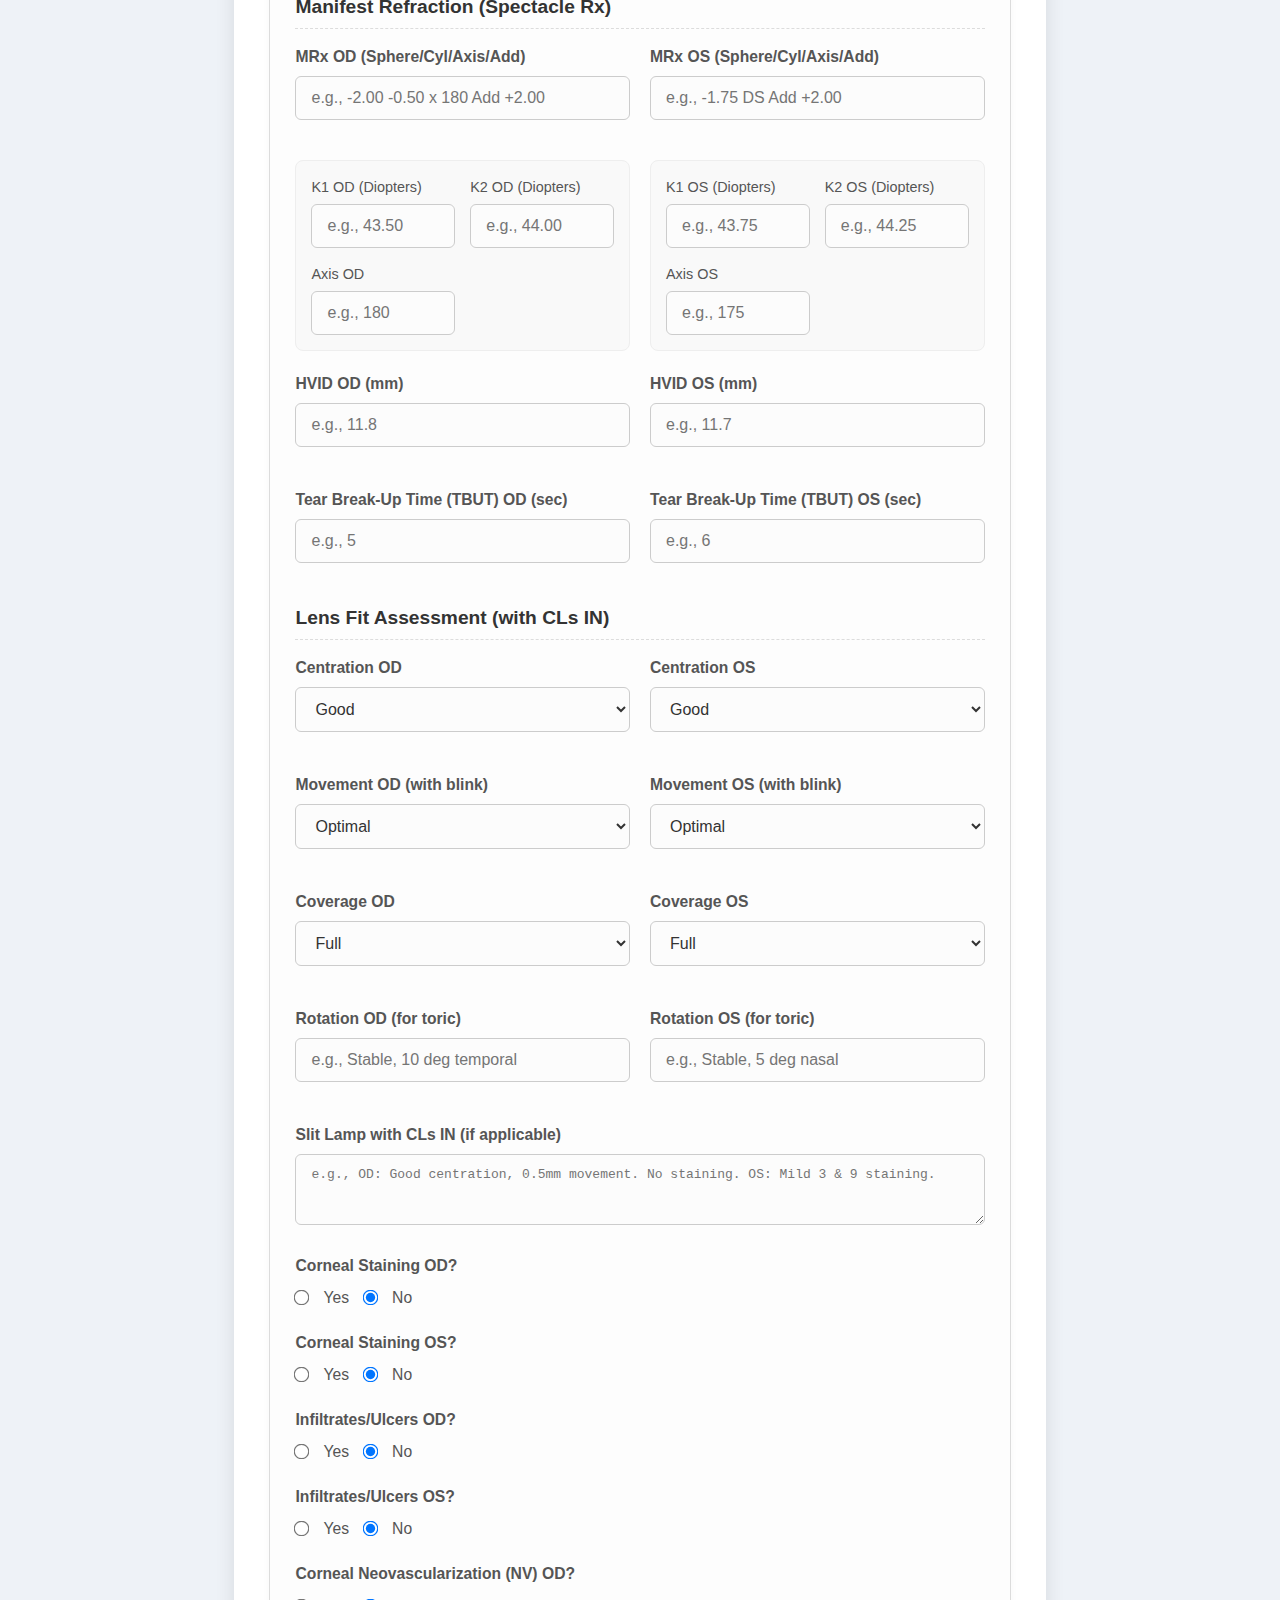
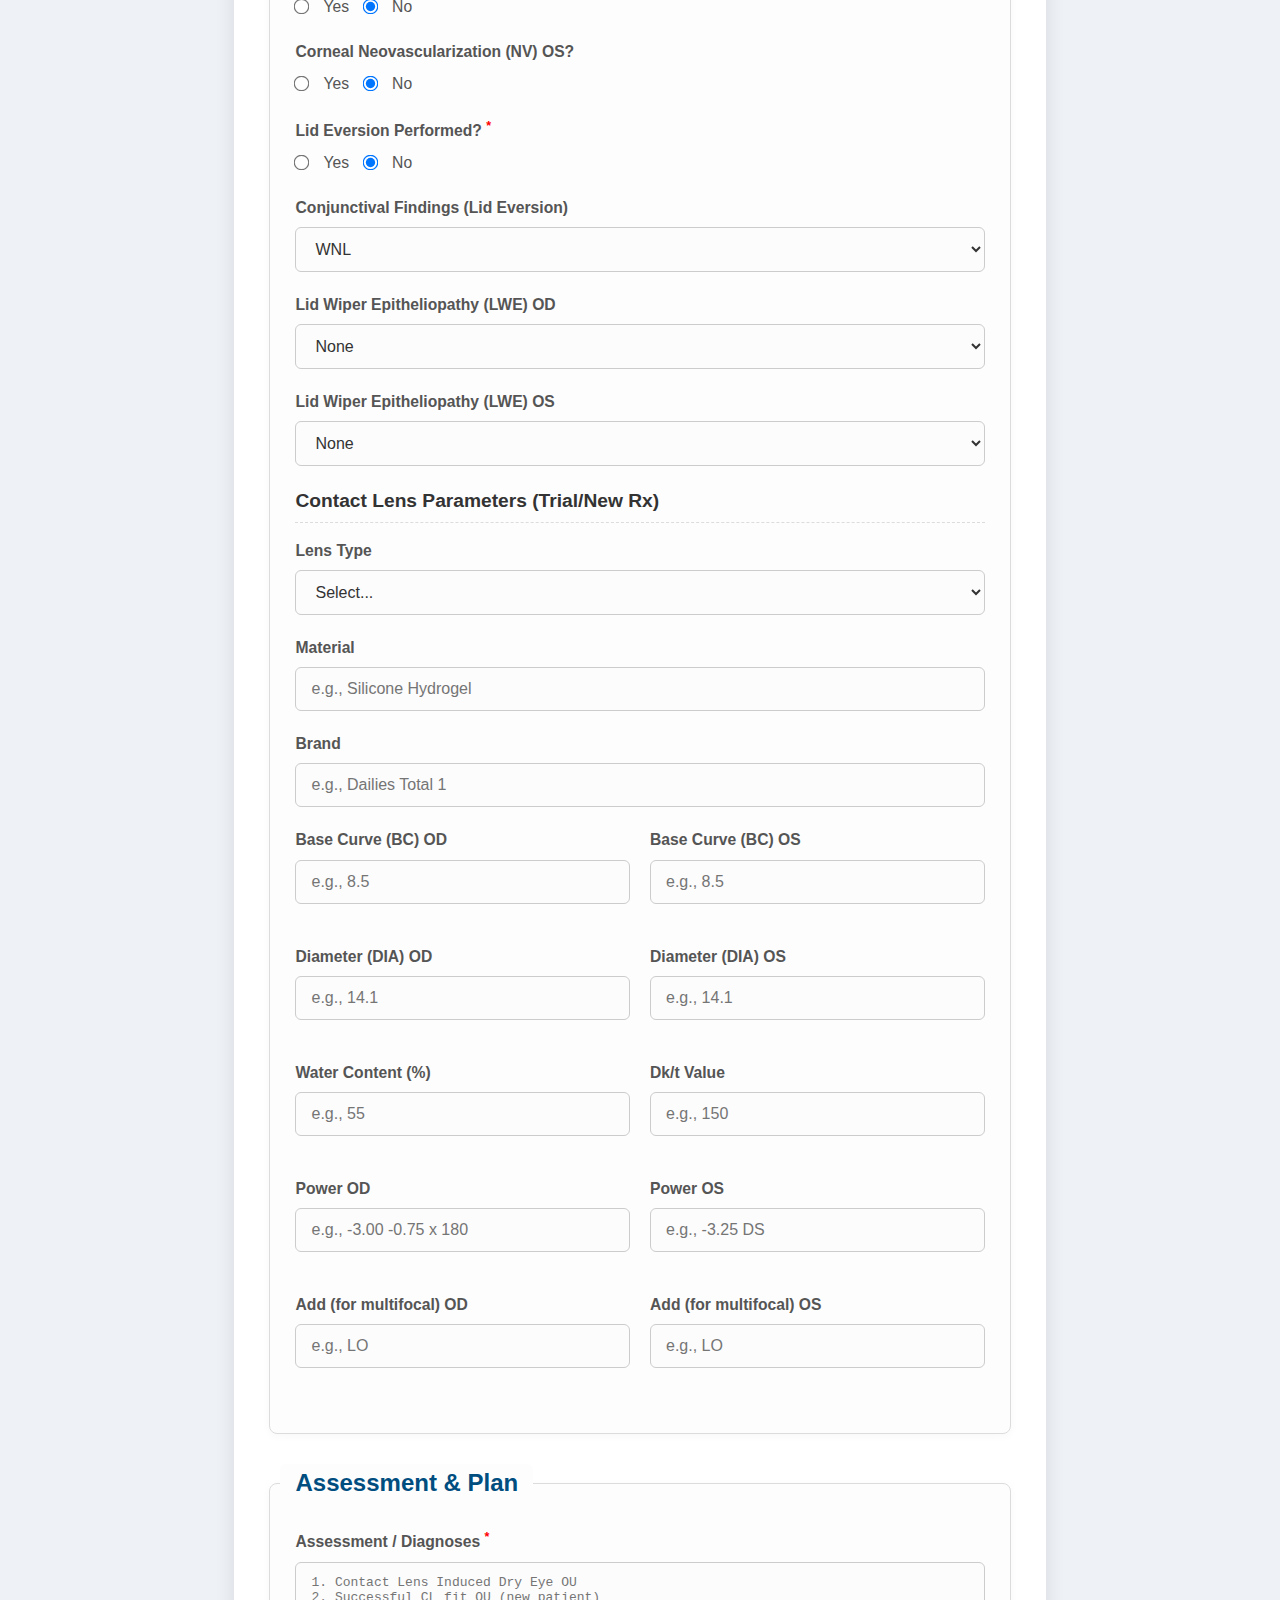
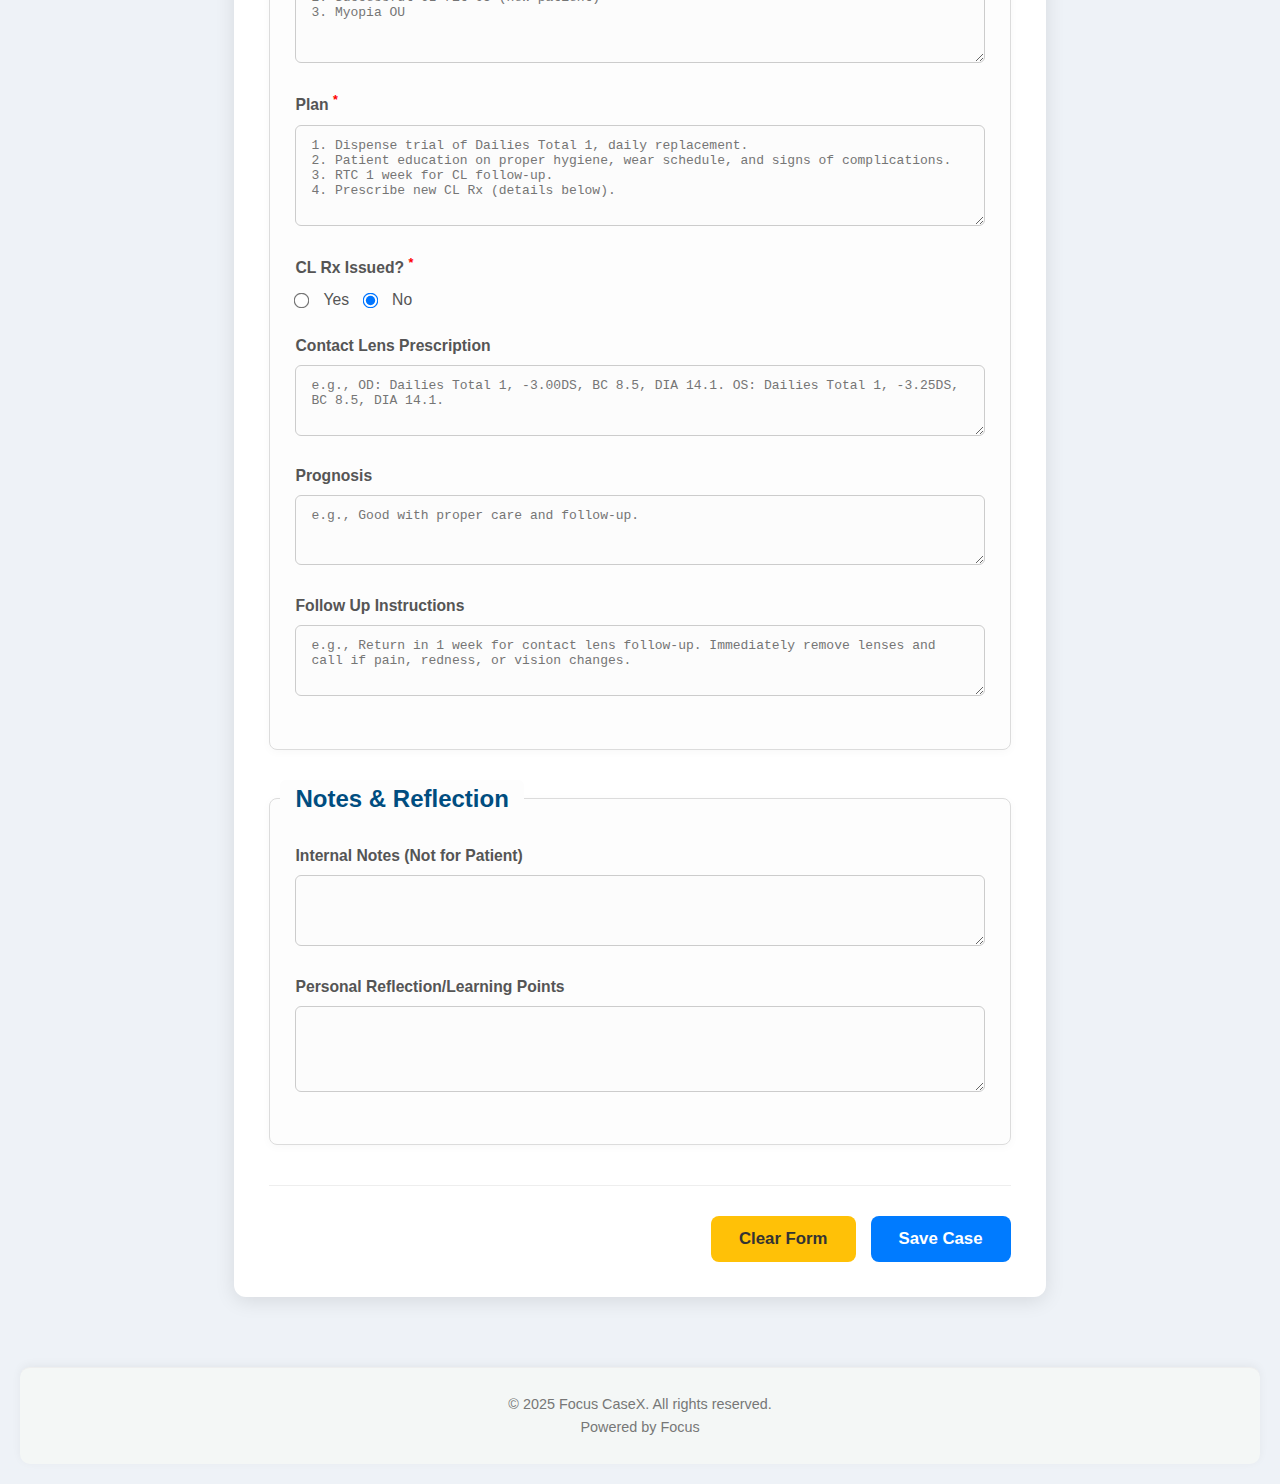
<file: contactlens-case.html>
<!DOCTYPE html>
<html lang="en">
<head>
    <meta charset="UTF-8">
    <meta name="viewport" content="width=device-width, initial-scale=1.0">
    <title>Focus CaseX - Contact Lens Case</title>
    <link rel="stylesheet" href="style.css">
</head>
<body>
    <header>
        <h1>Focus CaseX - Contact Lens Case</h1>
        <nav>
            <a href="index.html">Back to Case Selection</a>
            <a href="general-case.html">General</a>
            <a href="certificate-case.html">Certificate</a>
            <a href="emergency-case.html">Emergency</a>
            <a href="followup-case.html">Follow-up</a>
            <a href="contactlens-case.html">Contact Lens</a>
            <a href="orthoptics-case.html">Orthoptics</a>
            <a href="lowvision-case.html">Low Vision</a>
            <!-- Removed AI Assistant link as AI integrations are excluded -->
        </nav>
    </header>

    <main class="case-sheet-container">
        <form id="optometryCaseForm">
            <input type="hidden" name="caseType" value="contactlens">

            <fieldset class="section">
                <legend>Patient Info</legend>
                <div class="form-group">
                    <label for="patientId">Patient ID (Optional)</label>
                    <input type="text" id="patientId" name="patientId" placeholder="e.g., P00123">
                </div>
                <div class="form-group">
                    <label for="patientName">Name <sup>*</sup></label>
                    <input type="text" id="patientName" name="patientName" placeholder="e.g., Jane Doe" required aria-required="true" autofocus>
                </div>
                <div class="form-group">
                    <label for="dateOfBirth">Date of Birth <sup>*</sup></label>
                    <input type="date" id="dateOfBirth" name="dateOfBirth" required aria-required="true">
                </div>
                <div class="form-group">
                    <label for="clPatientProfile">CL Patient Profile <sup>*</sup></label>
                    <select id="clPatientProfile" name="clPatientProfile" required aria-required="true">
                        <option value="">Select...</option>
                        <option value="New Fitter">New Fitter</option>
                        <option value="Existing Patient">Existing Patient</option>
                        <option value="Problem Fitter">Problem Fitter</option>
                    </select>
                </div>
                <div class="form-group">
                    <label for="motivationForCL">Motivation for CL Wear</label>
                    <textarea id="motivationForCL" name="motivationForCL" rows="2" placeholder="e.g., Sports, Cosmesis, full visual field."></textarea>
                </div>
                <div class="form-group">
                    <label for="lensModalityPreference">Lens Modality Preference (for new fits)</label>
                    <select id="lensModalityPreference" name="lensModalityPreference">
                        <option value="">Select...</option>
                        <option value="Daily Disposable">Daily Disposable</option>
                        <option value="Reusable">Reusable</option>
                    </select>
                </div>
                <div class="form-group">
                    <label for="lensMaterialPreference">Lens Material Preference</label>
                    <select id="lensMaterialPreference" name="lensMaterialPreference">
                        <option value="">Select...</option>
                        <option value="Hydrogel">Hydrogel</option>
                        <option value="Silicone Hydrogel">Silicone Hydrogel</option>
                        <option value="RGP">RGP</option>
                        <option value="Other">Other</option>
                    </select>
                </div>
            </fieldset>

            <fieldset class="section">
                <legend>Chief Complaint (CC)</legend>
                <div class="form-group">
                    <label for="chiefComplaint">Chief Complaint <sup>*</sup></label>
                    <textarea id="chiefComplaint" name="chiefComplaint" rows="2" placeholder="e.g., Wants to try contact lenses. / Current lenses uncomfortable by end of day." required aria-required="true"></textarea>
                </div>
                <div class="form-group">
                    <label for="hpi">History of Present Illness (HPI)</label>
                    <textarea id="hpi" name="hpi" rows="3" placeholder="Onset, duration, severity of symptoms with CLs."></textarea>
                </div>
                <div class="form-group">
                    <label>CL Related Symptoms (Check all that apply)</label>
                    <div class="input-group-inline">
                        <input type="checkbox" id="cl_dryness" name="cl_dryness" value="Dryness"><label for="cl_dryness">Dryness</label>
                        <input type="checkbox" id="cl_redness" name="cl_redness" value="Redness"><label for="cl_redness">Redness</label>
                        <input type="checkbox" id="cl_blurryVision" name="cl_blurryVision" value="Blurry Vision"><label for="cl_blurryVision">Blurry Vision</label>
                        <input type="checkbox" id="cl_discomfort" name="cl_discomfort" value="Discomfort"><label for="cl_discomfort">Discomfort</label>
                        <input type="checkbox" id="cl_itching" name="cl_itching" value="Itching"><label for="cl_itching">Itching</label>
                        <input type="checkbox" id="cl_glare" name="cl_glare" value="Glare"><label for="cl_glare">Glare</label>
                        <input type="checkbox" id="cl_haze" name="cl_haze" value="Haze"><label for="cl_haze">Haze</label>
                    </div>
                </div>
            </fieldset>

            <fieldset class="section">
                <legend>Contact Lens History (if applicable)</legend>
                <div class="form-group">
                    <label for="previousCLHistory">Previous CL History</label>
                    <textarea id="previousCLHistory" name="previousCLHistory" rows="2" placeholder="e.g., Wore soft lenses 5 years ago, discontinued due to dryness."></textarea>
                </div>
                <div class="form-group">
                    <label for="currentCLType">Current CL Type</label>
                    <input type="text" id="currentCLType" name="currentCLType" placeholder="e.g., Soft Spherical, RGP">
                </div>
                <div class="form-group">
                    <label for="currentCLBrand">Current CL Brand/Parameters</label>
                    <input type="text" id="currentCLBrand" name="currentCLBrand" placeholder="e.g., Acuvue Oasys, -3.00 DS, BC 8.4, DIA 14.0">
                </div>
                <div class="form-group">
                    <label for="wearSchedule">Wear Schedule</label>
                    <input type="text" id="wearSchedule" name="wearSchedule" placeholder="e.g., Daily wear, 12 hours/day, 6 days/week">
                </div>
                <div class="form-group">
                    <label for="replacementSchedule">Replacement Schedule</label>
                    <select id="replacementSchedule" name="replacementSchedule">
                        <option value="">Select...</option>
                        <option value="daily">Daily</option>
                        <option value="bi-weekly">Bi-weekly</option>
                        <option value="monthly">Monthly</option>
                        <option value="quarterly">Quarterly</option>
                        <option value="annually">Annually</option>
                    </select>
                </div>
                <div class="form-group">
                    <label for="compliance">Compliance (with replacement/cleaning)</label>
                    <textarea id="compliance" name="compliance" rows="2" placeholder="e.g., Reports good compliance. / Sometimes sleeps in lenses."></textarea>
                </div>
                <div class="form-group">
                    <label for="careSystemUsed">Care System Used (for reusable)</label>
                    <select id="careSystemUsed" name="careSystemUsed">
                        <option value="">Select...</option>
                        <option value="Multi-purpose solution">Multi-purpose solution</option>
                        <option value="Hydrogen Peroxide">Hydrogen Peroxide</option>
                        <option value="Other">Other</option>
                    </select>
                </div>
                <div class="form-group">
                    <label>Sleeps in Lenses?</label>
                    <div class="input-group-inline">
                        <input type="radio" id="sleepsInLensesYes" name="sleepsInLenses" value="Yes">
                        <label for="sleepsInLensesYes">Yes</label>
                        <input type="radio" id="sleepsInLensesNo" name="sleepsInLenses" value="No" checked>
                        <label for="sleepsInLensesNo">No</label>
                    </div>
                </div>
                <div class="form-group">
                    <label>Swims/Showers in Lenses?</label>
                    <div class="input-group-inline">
                        <input type="radio" id="swimsInLensesYes" name="swimsInLenses" value="Yes">
                        <label for="swimsInLensesYes">Yes</label>
                        <input type="radio" id="swimsInLensesNo" name="swimsInLenses" value="No" checked>
                        <label for="swimsInLensesNo">No</label>
                    </div>
                </div>
                <div class="form-group">
                    <label for="complianceReplacementSchedule">Compliance with Replacement Schedule</label>
                    <select id="complianceReplacementSchedule" name="complianceReplacementSchedule">
                        <option value="On Time">On Time</option>
                        <option value="Overworn">Overworn</option>
                        <option value="Underworn">Underworn</option>
                    </select>
                </div>
            </fieldset>

            <fieldset class="section">
                <legend>Examination (Contact Lens Focused)</legend>

                <div class="va-label">Visual Acuity (with current/trial CLs)</div>
                <div class="va-row">
                    <div class="form-group va-item">
                        <label>VA with CLs OD</label>
                        <input type="text" name="vaWithClsOD" placeholder="e.g., 20/20 (6/6)">
                    </div>
                    <div class="form-group va-item">
                        <label>VA with CLs OS</label>
                        <input type="text" name="vaWithClsOS" placeholder="e.g., 20/20 (6/6)">
                    </div>
                </div>
                <div class="va-row">
                    <div class="form-group va-item">
                        <label>Near VA with CLs OD</label>
                        <input type="text" name="vaNearWithClsOD" placeholder="e.g., J1+ / N4">
                    </div>
                    <div class="form-group va-item">
                        <label>Near VA with CLs OS</label>
                        <input type="text" name="vaNearWithClsOS" placeholder="e.g., J2 / N5">
                    </div>
                </div>
                <div class="va-row">
                    <div class="form-group va-item">
                        <label for="overRefractionOD">Over-Refraction OD</label>
                        <input type="text" id="overRefractionOD" name="overRefractionOD" placeholder="e.g., +0.25DS">
                    </div>
                    <div class="form-group va-item">
                        <label for="overRefractionOS">Over-Refraction OS</label>
                        <input type="text" id="overRefractionOS" name="overRefractionOS" placeholder="e.g., PL -0.25 x 180">
                    </div>
                </div>
                <div class="va-row">
                    <div class="form-group va-item">
                        <label for="finalVaOverRefractionOD">Final VA with ORx OD</label>
                        <input type="text" id="finalVaOverRefractionOD" name="finalVaOverRefractionOD" placeholder="e.g., 20/20 (6/6)">
                    </div>
                    <div class="form-group va-item">
                        <label for="finalVaOverRefractionOS">Final VA with ORx OS</label>
                        <input type="text" id="finalVaOverRefractionOS" name="finalVaOverRefractionOS" placeholder="e.g., 20/20 (6/6)">
                    </div>
                </div>


                <div class="refraction-label">Manifest Refraction (Spectacle Rx)</div>
                <div class="refraction-row">
                    <div class="form-group">
                        <label>MRx OD (Sphere/Cyl/Axis/Add)</label>
                        <input type="text" name="manifestRefractionOD" placeholder="e.g., -2.00 -0.50 x 180 Add +2.00">
                    </div>
                    <div class="form-group">
                        <label>MRx OS (Sphere/Cyl/Axis/Add)</label>
                        <input type="text" name="manifestRefractionOS" placeholder="e.g., -1.75 DS Add +2.00">
                    </div>
                </div>

                <div class="keratometry-row">
                    <div class="od-os-pair">
                        <div class="form-group">
                            <label for="k1OD">K1 OD (Diopters)</label>
                            <input type="text" id="k1OD" name="k1OD" placeholder="e.g., 43.50">
                        </div>
                        <div class="form-group">
                            <label for="k2OD">K2 OD (Diopters)</label>
                            <input type="text" id="k2OD" name="k2OD" placeholder="e.g., 44.00">
                        </div>
                        <div class="form-group">
                            <label for="axisOD">Axis OD</label>
                            <input type="number" id="axisOD" name="axisOD" min="1" max="180" placeholder="e.g., 180">
                        </div>
                    </div>
                    <div class="od-os-pair">
                        <div class="form-group">
                            <label for="k1OS">K1 OS (Diopters)</label>
                            <input type="text" id="k1OS" name="k1OS" placeholder="e.g., 43.75">
                        </div>
                        <div class="form-group">
                            <label for="k2OS">K2 OS (Diopters)</label>
                            <input type="text" id="k2OS" name="k2OS" placeholder="e.g., 44.25">
                        </div>
                        <div class="form-group">
                            <label for="axisOS">Axis OS</label>
                            <input type="number" id="axisOS" name="axisOS" min="1" max="180" placeholder="e.g., 175">
                        </div>
                    </div>
                </div>

                <div class="va-row">
                    <div class="form-group va-item">
                        <label for="hvidOD">HVID OD (mm)</label>
                        <input type="number" id="hvidOD" name="hvidOD" step="0.1" placeholder="e.g., 11.8">
                    </div>
                    <div class="form-group va-item">
                        <label for="hvidOS">HVID OS (mm)</label>
                        <input type="number" id="hvidOS" name="hvidOS" step="0.1" placeholder="e.g., 11.7">
                    </div>
                </div>
                <div class="va-row">
                    <div class="form-group va-item">
                        <label for="tbutOD">Tear Break-Up Time (TBUT) OD (sec)</label>
                        <input type="number" id="tbutOD" name="tbutOD" placeholder="e.g., 5">
                    </div>
                    <div class="form-group va-item">
                        <label for="tbutOS">Tear Break-Up Time (TBUT) OS (sec)</label>
                        <input type="number" id="tbutOS" name="tbutOS" placeholder="e.g., 6">
                    </div>
                </div>

                <div class="va-label">Lens Fit Assessment (with CLs IN)</div>
                <div class="va-row">
                    <div class="form-group">
                        <label for="clFitCentrationOD">Centration OD</label>
                        <select id="clFitCentrationOD" name="clFitCentrationOD">
                            <option value="Good">Good</option>
                            <option value="Slightly Decentered">Slightly Decentered</option>
                            <option value="Markedly Decentered">Markedly Decentered</option>
                        </select>
                    </div>
                    <div class="form-group">
                        <label for="clFitCentrationOS">Centration OS</label>
                        <select id="clFitCentrationOS" name="clFitCentrationOS">
                            <option value="Good">Good</option>
                            <option value="Slightly Decentered">Slightly Decentered</option>
                            <option value="Markedly Decentered">Markedly Decentered</option>
                        </select>
                    </div>
                </div>
                <div class="va-row">
                    <div class="form-group">
                        <label for="clFitMovementOD">Movement OD (with blink)</label>
                        <select id="clFitMovementOD" name="clFitMovementOD">
                            <option value="Optimal">Optimal</option>
                            <option value="Tight (<0.5mm)">Tight (&lt;0.5mm)</option>
                            <option value="Loose (>1mm)">Loose (&gt;1mm)</option>
                            <option value="Excessive">Excessive</option>
                        </select>
                    </div>
                    <div class="form-group">
                        <label for="clFitMovementOS">Movement OS (with blink)</label>
                        <select id="clFitMovementOS" name="clFitMovementOS">
                            <option value="Optimal">Optimal</option>
                            <option value="Tight (<0.5mm)">Tight (&lt;0.5mm)</option>
                            <option value="Loose (>1mm)">Loose (&gt;1mm)</option>
                            <option value="Excessive">Excessive</option>
                        </select>
                    </div>
                </div>
                <div class="va-row">
                    <div class="form-group">
                        <label for="clFitCoverageOD">Coverage OD</label>
                        <select id="clFitCoverageOD" name="clFitCoverageOD">
                            <option value="Full">Full</option>
                            <option value="Partial">Partial</option>
                        </select>
                    </div>
                    <div class="form-group">
                        <label for="clFitCoverageOS">Coverage OS</label>
                        <select id="clFitCoverageOS" name="clFitCoverageOS">
                            <option value="Full">Full</option>
                            <option value="Partial">Partial</option>
                        </select>
                    </div>
                </div>
                <div class="va-row">
                    <div class="form-group va-item">
                        <label for="clFitRotationOD">Rotation OD (for toric)</label>
                        <input type="text" id="clFitRotationOD" name="clFitRotationOD" placeholder="e.g., Stable, 10 deg temporal">
                    </div>
                    <div class="form-group va-item">
                        <label for="clFitRotationOS">Rotation OS (for toric)</label>
                        <input type="text" id="clFitRotationOS" name="clFitRotationOS" placeholder="e.g., Stable, 5 deg nasal">
                    </div>
                </div>

                <div class="form-group">
                    <label for="slitLampWithCls">Slit Lamp with CLs IN (if applicable)</label>
                    <textarea id="slitLampWithCls" name="slitLampWithCls" rows="3" placeholder="e.g., OD: Good centration, 0.5mm movement. No staining. OS: Mild 3 & 9 staining."></textarea>
                </div>
                <div class="form-group">
                    <label>Corneal Staining OD?</label>
                    <div class="input-group-inline">
                        <input type="radio" id="stainingOD_yes" name="cornealStainingOD" value="Yes" aria-controls="stainingOD_details">
                        <label for="stainingOD_yes">Yes</label>
                        <input type="radio" id="stainingOD_no" name="cornealStainingOD" value="No" checked aria-controls="stainingOD_details">
                        <label for="stainingOD_no">No</label>
                    </div>
                    <input type="text" id="stainingOD_details" name="stainingOD_details" placeholder="Location, Severity (e.g., 3&9 SPK, 1+)" class="conditional-group" aria-expanded="false" aria-describedby="stainingOD_yes stainingOD_no">
                </div>
                 <div class="form-group">
                    <label>Corneal Staining OS?</label>
                    <div class="input-group-inline">
                        <input type="radio" id="stainingOS_yes" name="cornealStainingOS" value="Yes" aria-controls="stainingOS_details">
                        <label for="stainingOS_yes">Yes</label>
                        <input type="radio" id="stainingOS_no" name="cornealStainingOS" value="No" checked aria-controls="stainingOS_details">
                        <label for="stainingOS_no">No</label>
                    </div>
                    <input type="text" id="stainingOS_details" name="stainingOS_details" placeholder="Location, Severity (e.g., 3&9 SPK, 1+)" class="conditional-group" aria-expanded="false" aria-describedby="stainingOS_yes stainingOS_no">
                </div>
                <div class="form-group">
                    <label for="infiltratesUlcersOD">Infiltrates/Ulcers OD?</label>
                    <div class="input-group-inline">
                        <input type="radio" id="infiltratesUlcersODYes" name="infiltratesUlcersOD" value="Yes" aria-controls="infiltratesUlcersOD_details">
                        <label for="infiltratesUlcersODYes">Yes</label>
                        <input type="radio" id="infiltratesUlcersODNo" name="infiltratesUlcersOD" value="No" checked aria-controls="infiltratesUlcersOD_details">
                        <label for="infiltratesUlcersODNo">No</label>
                    </div>
                    <textarea id="infiltratesUlcersOD_details" name="infiltratesUlcersOD_details" rows="1" placeholder="Size, Location, Sterile/Infectious suspected." class="conditional-group" aria-expanded="false" aria-describedby="infiltratesUlcersODYes infiltratesUlcersODNo"></textarea>
                </div>
                <div class="form-group">
                    <label for="infiltratesUlcersOS">Infiltrates/Ulcers OS?</label>
                    <div class="input-group-inline">
                        <input type="radio" id="infiltratesUlcersOSYes" name="infiltratesUlcersOS" value="Yes" aria-controls="infiltratesUlcersOS_details">
                        <label for="infiltratesUlcersOSYes">Yes</label>
                        <input type="radio" id="infiltratesUlcersOSNo" name="infiltratesUlcersOS" value="No" checked aria-controls="infiltratesUlcersOS_details">
                        <label for="infiltratesUlcersOSNo">No</label>
                    </div>
                    <textarea id="infiltratesUlcersOS_details" name="infiltratesUlcersOS_details" rows="1" placeholder="Size, Location, Sterile/Infectious suspected." class="conditional-group" aria-expanded="false" aria-describedby="infiltratesUlcersOSYes infiltratesUlcersOSNo"></textarea>
                </div>
                <div class="form-group">
                    <label for="cornealNVOD">Corneal Neovascularization (NV) OD?</label>
                    <div class="input-group-inline">
                        <input type="radio" id="cornealNVODYes" name="cornealNVOD" value="Yes" aria-controls="cornealNVOD_details">
                        <label for="cornealNVODYes">Yes</label>
                        <input type="radio" id="cornealNVODNo" name="cornealNVOD" value="No" checked aria-controls="cornealNVOD_details">
                        <label for="cornealNVODNo">No</label>
                    </div>
                    <textarea id="cornealNVOD_details" name="cornealNVOD_details" rows="1" placeholder="Extent (mm), Location." class="conditional-group" aria-expanded="false" aria-describedby="cornealNVODYes cornealNVODNo"></textarea>
                </div>
                 <div class="form-group">
                    <label for="cornealNVOS">Corneal Neovascularization (NV) OS?</label>
                    <div class="input-group-inline">
                        <input type="radio" id="cornealNVOSYes" name="cornealNVOS" value="Yes" aria-controls="cornealNVOS_details">
                        <label for="cornealNVOSYes">Yes</label>
                        <input type="radio" id="cornealNVOSNo" name="cornealNVOS" value="No" checked aria-controls="cornealNVOS_details">
                        <label for="cornealNVOSNo">No</label>
                    </div>
                    <textarea id="cornealNVOS_details" name="cornealNVOS_details" rows="1" placeholder="Extent (mm), Location." class="conditional-group" aria-expanded="false" aria-describedby="cornealNVOSYes cornealNVOSNo"></textarea>
                </div>
                <div class="form-group">
                    <label>Lid Eversion Performed? <sup>*</sup></label>
                    <div class="input-group-inline">
                        <input type="radio" id="lidEversionPerformedYes" name="lidEversionPerformed" value="Yes" required aria-required="true">
                        <label for="lidEversionPerformedYes">Yes</label>
                        <input type="radio" id="lidEversionPerformedNo" name="lidEversionPerformed" value="No" checked required aria-required="true">
                        <label for="lidEversionPerformedNo">No</label>
                    </div>
                </div>
                <div class="form-group">
                    <label for="conjunctivalFindings">Conjunctival Findings (Lid Eversion)</label>
                    <select id="conjunctivalFindings" name="conjunctivalFindings" aria-controls="conjunctivalFindings_details">
                        <option value="WNL">WNL</option>
                        <option value="Papillae 1+">Papillae 1+</option>
                        <option value="Papillae 2+">Papillae 2+</option>
                        <option value="Papillae 3+">Papillae 3+</option>
                        <option value="Follicles">Follicles</option>
                        <option value="Other">Other (describe below)</option>
                    </select>
                    <textarea id="conjunctivalFindings_details" name="conjunctivalFindings_details" rows="2" placeholder="Describe other findings." class="conditional-group" aria-expanded="false" aria-describedby="conjunctivalFindings"></textarea>
                </div>
                <div class="form-group">
                    <label for="lidWiperEpitheliopathyOD">Lid Wiper Epitheliopathy (LWE) OD</label>
                    <select id="lidWiperEpitheliopathyOD" name="lidWiperEpitheliopathyOD">
                        <option value="None">None</option>
                        <option value="Mild">Mild</option>
                        <option value="Moderate">Moderate</option>
                        <option value="Severe">Severe</option>
                    </select>
                </div>
                <div class="form-group">
                    <label for="lidWiperEpitheliopathyOS">Lid Wiper Epitheliopathy (LWE) OS</label>
                    <select id="lidWiperEpitheliopathyOS" name="lidWiperEpitheliopathyOS">
                        <option value="None">None</option>
                        <option value="Mild">Mild</option>
                        <option value="Moderate">Moderate</option>
                        <option value="Severe">Severe</option>
                    </select>
                </div>

                <div class="va-label">Contact Lens Parameters (Trial/New Rx)</div>
                <div class="form-group">
                    <label for="clLensType">Lens Type</label>
                    <select id="clLensType" name="clLensType">
                        <option value="">Select...</option>
                        <option value="soft-spherical">Soft Spherical</option>
                        <option value="soft-toric">Soft Toric</option>
                        <option value="soft-multifocal">Soft Multifocal</option>
                        <option value="rgp">RGP</option>
                        <option value="scleral">Scleral</option>
                        <option value="hybrid">Hybrid</option>
                    </select>
                </div>
                <div class="form-group">
                    <label for="clMaterial">Material</label>
                    <input type="text" id="clMaterial" name="clMaterial" placeholder="e.g., Silicone Hydrogel">
                </div>
                <div class="form-group">
                    <label for="clBrand">Brand</label>
                    <input type="text" id="clBrand" name="clBrand" placeholder="e.g., Dailies Total 1">
                </div>
                <div class="va-row">
                    <div class="form-group va-item">
                        <label for="clBcOD">Base Curve (BC) OD</label>
                        <input type="text" id="clBcOD" name="clBcOD" placeholder="e.g., 8.5">
                    </div>
                    <div class="form-group va-item">
                        <label for="clBcOS">Base Curve (BC) OS</label>
                        <input type="text" id="clBcOS" name="clBcOS" placeholder="e.g., 8.5">
                    </div>
                </div>
                <div class="va-row">
                    <div class="form-group va-item">
                        <label for="clDiaOD">Diameter (DIA) OD</label>
                        <input type="text" id="clDiaOD" name="clDiaOD" placeholder="e.g., 14.1">
                    </div>
                    <div class="form-group va-item">
                        <label for="clDiaOS">Diameter (DIA) OS</label>
                        <input type="text" id="clDiaOS" name="clDiaOS" placeholder="e.g., 14.1">
                    </div>
                </div>
                <div class="va-row">
                    <div class="form-group va-item">
                        <label for="clWaterContent">Water Content (%)</label>
                        <input type="number" id="clWaterContent" name="clWaterContent" step="0.1" placeholder="e.g., 55">
                    </div>
                     <div class="form-group va-item">
                        <label for="clDk_tValue">Dk/t Value</label>
                        <input type="text" id="clDk_tValue" name="clDk_tValue" placeholder="e.g., 150">
                    </div>
                </div>
                <div class="va-row">
                    <div class="form-group va-item">
                        <label for="clPowerOD">Power OD</label>
                        <input type="text" id="clPowerOD" name="clPowerOD" placeholder="e.g., -3.00 -0.75 x 180">
                    </div>
                    <div class="form-group va-item">
                        <label for="clPowerOS">Power OS</label>
                        <input type="text" id="clPowerOS" name="clPowerOS" placeholder="e.g., -3.25 DS">
                    </div>
                </div>
                 <div class="va-row">
                    <div class="form-group va-item">
                        <label for="clAddOD">Add (for multifocal) OD</label>
                        <input type="text" id="clAddOD" name="clAddOD" placeholder="e.g., LO">
                    </div>
                    <div class="form-group va-item">
                        <label for="clAddOS">Add (for multifocal) OS</label>
                        <input type="text" id="clAddOS" name="clAddOS" placeholder="e.g., LO">
                    </div>
                </div>
            </fieldset>

            <fieldset class="section">
                <legend>Assessment & Plan</legend>
                <div class="form-group">
                    <label for="assessmentDiagnoses">Assessment / Diagnoses <sup>*</sup></label>
                    <textarea id="assessmentDiagnoses" name="assessmentDiagnoses" rows="5" placeholder="1. Contact Lens Induced Dry Eye OU&#10;2. Successful CL fit OU (new patient)&#10;3. Myopia OU" required aria-required="true"></textarea>
                </div>
                <div class="form-group">
                    <label for="plan">Plan <sup>*</sup></label>
                    <textarea id="plan" name="plan" rows="5" placeholder="1. Dispense trial of Dailies Total 1, daily replacement.&#10;2. Patient education on proper hygiene, wear schedule, and signs of complications.&#10;3. RTC 1 week for CL follow-up.&#10;4. Prescribe new CL Rx (details below)." required aria-required="true"></textarea>
                </div>
                 <div class="form-group">
                    <label>CL Rx Issued? <sup>*</sup></label>
                    <div class="input-group-inline">
                        <input type="radio" id="clRxIssuedYes" name="clRxIssued" value="Yes" required aria-required="true">
                        <label for="clRxIssuedYes">Yes</label>
                        <input type="radio" id="clRxIssuedNo" name="clRxIssued" value="No" checked required aria-required="true">
                        <label for="clRxIssuedNo">No</label>
                    </div>
                </div>
                <div class="form-group">
                    <label for="contactLensRx">Contact Lens Prescription</label>
                    <textarea id="contactLensRx" name="contactLensRx" rows="3" placeholder="e.g., OD: Dailies Total 1, -3.00DS, BC 8.5, DIA 14.1. OS: Dailies Total 1, -3.25DS, BC 8.5, DIA 14.1."></textarea>
                </div>
                <div class="form-group">
                    <label for="prognosis">Prognosis</label>
                    <textarea id="prognosis" name="prognosis" rows="2" placeholder="e.g., Good with proper care and follow-up."></textarea>
                </div>
                <div class="form-group">
                    <label for="followUpInstructions">Follow Up Instructions</label>
                    <textarea id="followUpInstructions" name="followUpInstructions" rows="3" placeholder="e.g., Return in 1 week for contact lens follow-up. Immediately remove lenses and call if pain, redness, or vision changes."></textarea>
                </div>
            </fieldset>

            <fieldset class="section">
                <legend>Notes & Reflection</legend>
                <div class="form-group">
                    <label for="internalNotes">Internal Notes (Not for Patient)</label>
                    <textarea id="internalNotes" name="internalNotes" rows="3"></textarea>
                </div>
                <div class="form-group">
                    <label for="notesReflection">Personal Reflection/Learning Points</label>
                    <textarea id="notesReflection" name="notesReflection" rows="4"></textarea>
                </div>
            </fieldset>

            <div class="form-actions">
                <!-- Removed 'Generate AI Draft' button as AI integrations are excluded -->
                <button type="button" id="clearForm">Clear Form</button>
                <button type="submit" id="saveCase">Save Case</button>
            </div>
        </form>
    </main>

    <footer>
        <p>&copy; 2025 Focus CaseX. All rights reserved.</p>
        <p>Powered by Focus</p>
    </footer>

    <script src="script.js"></script>
</body>
</html>
</file>
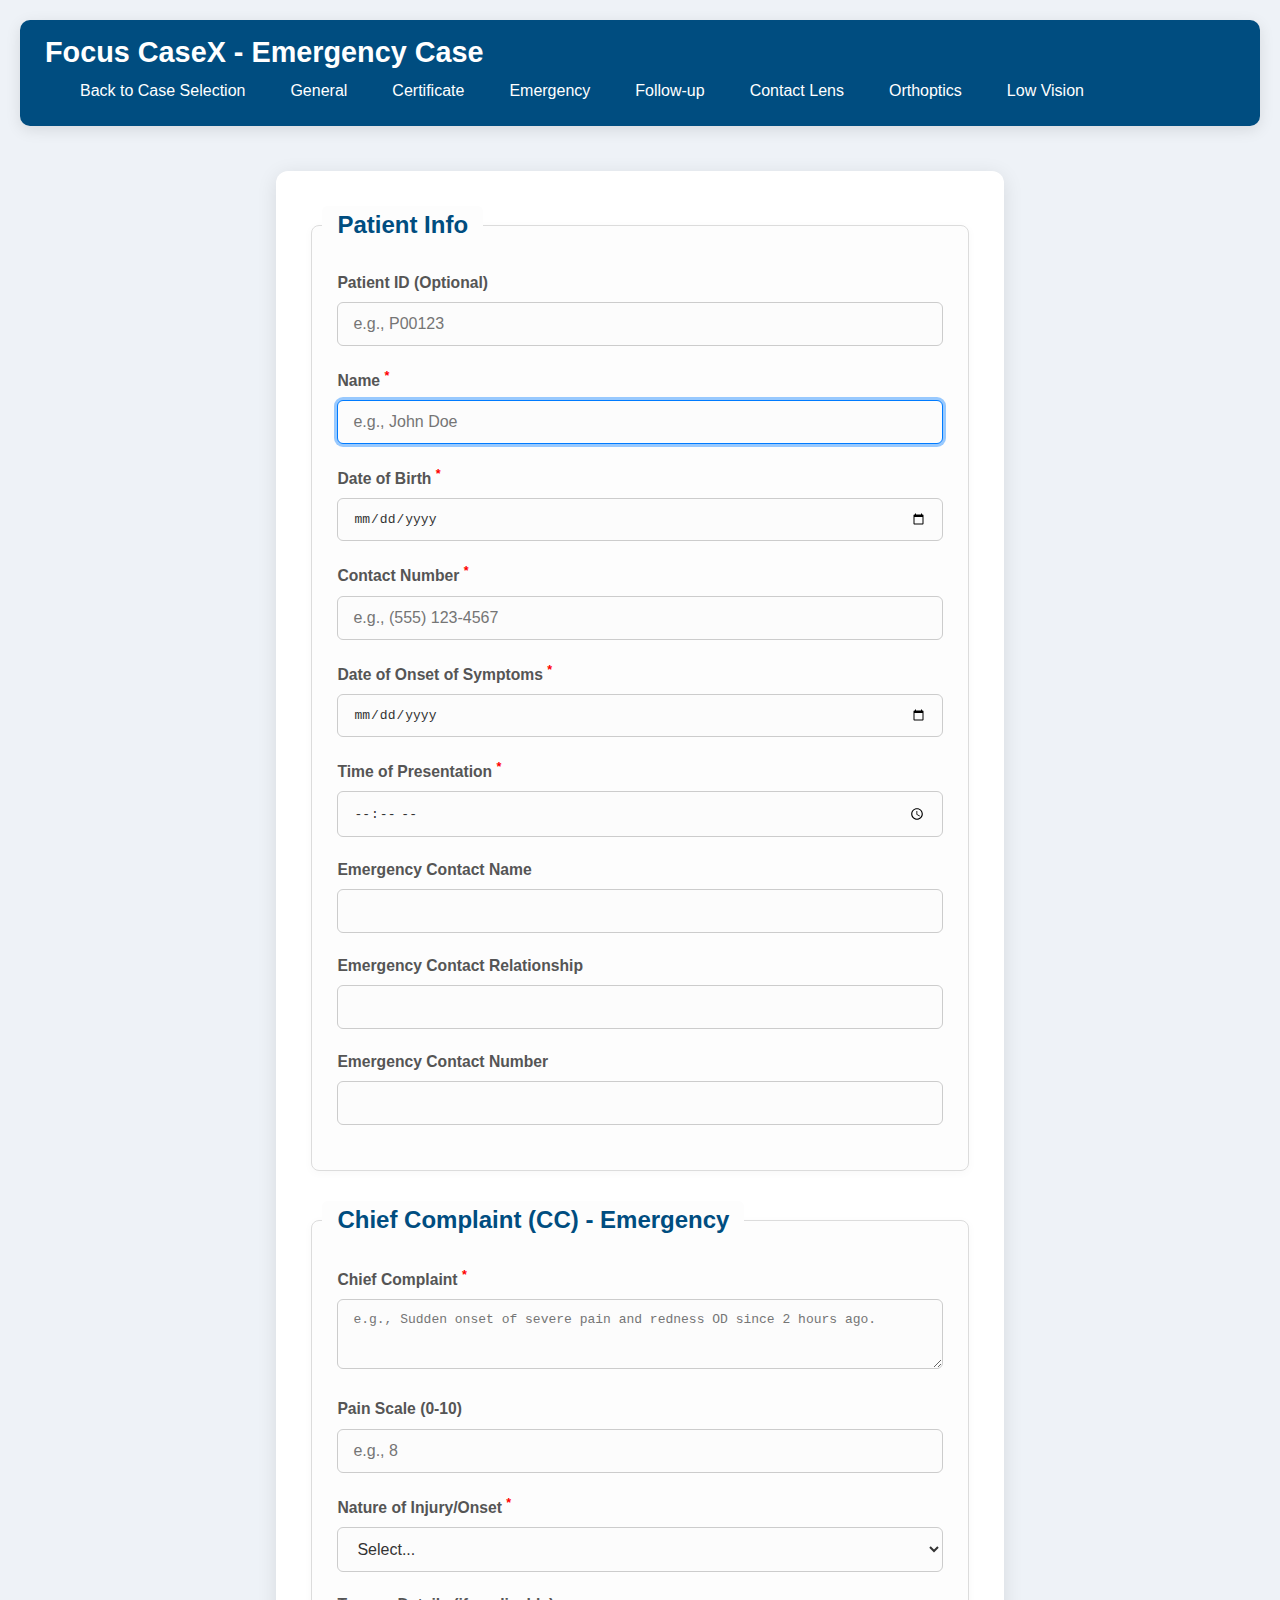
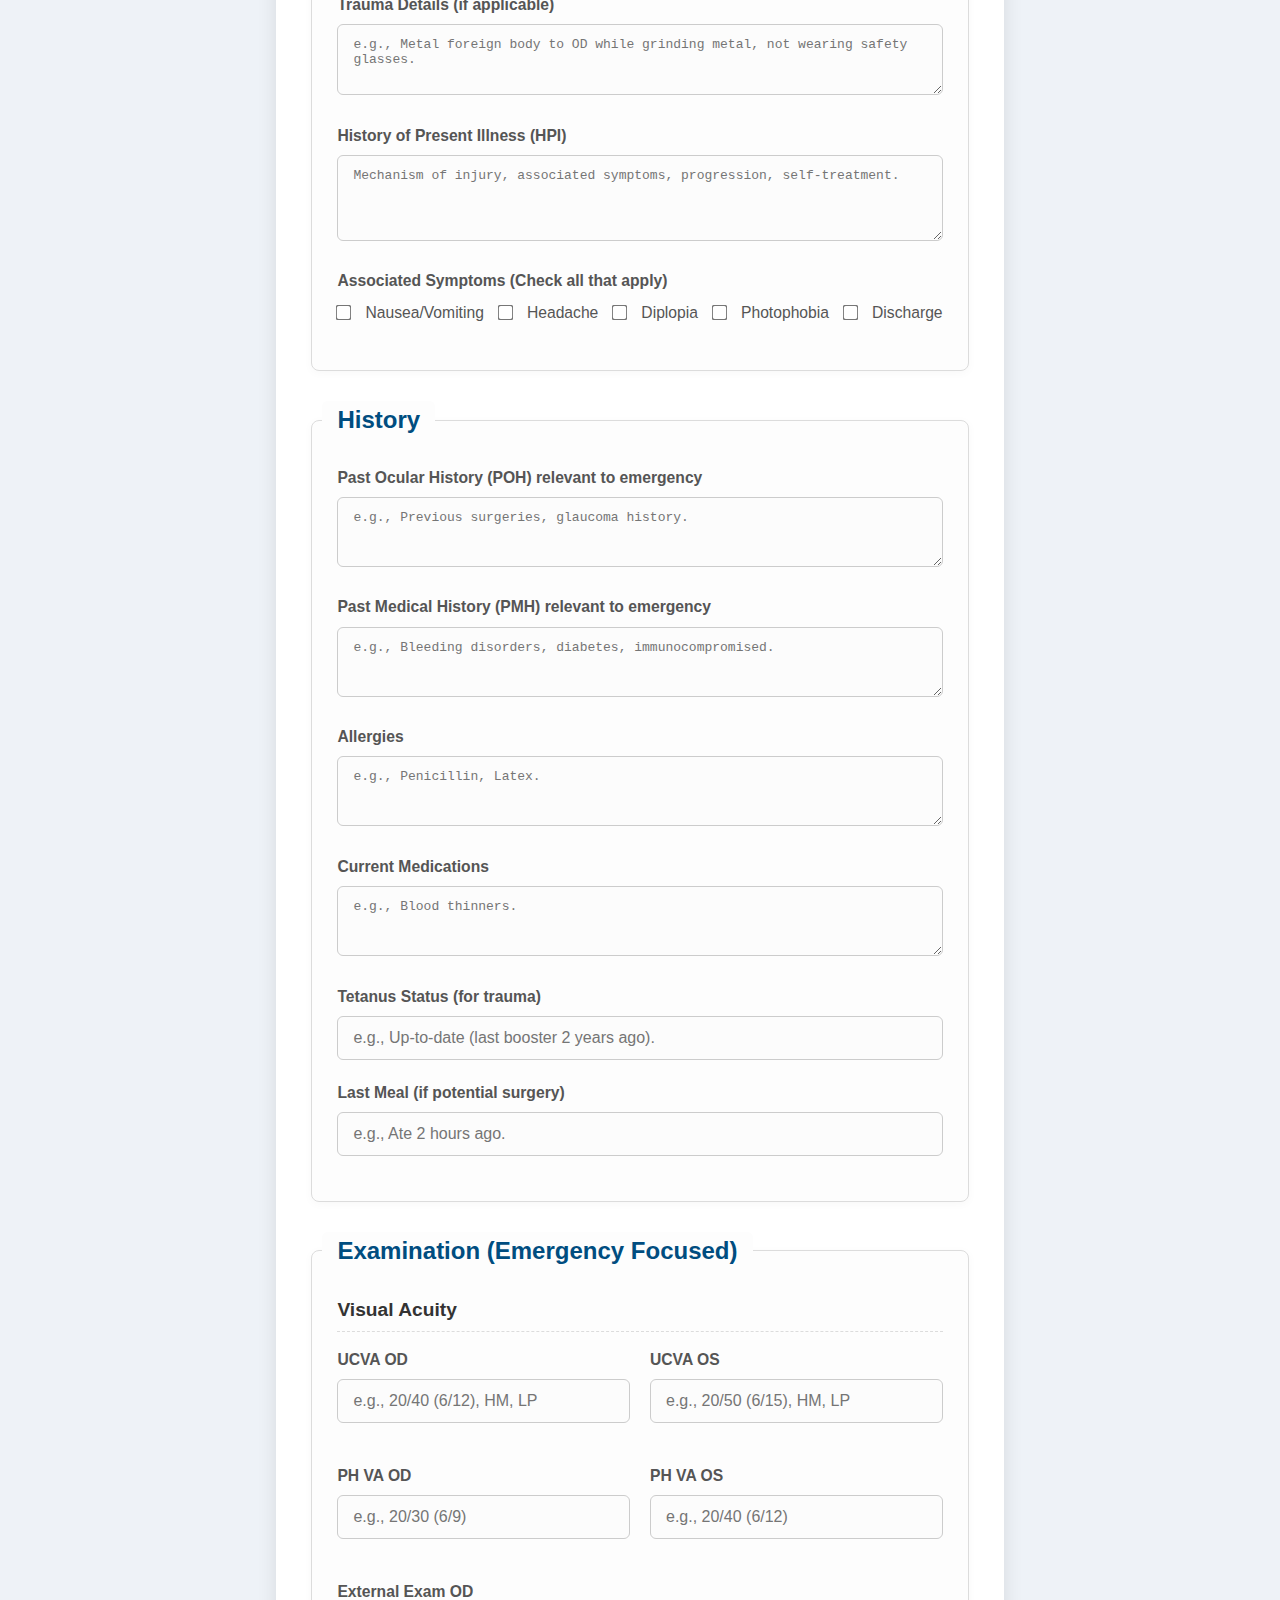
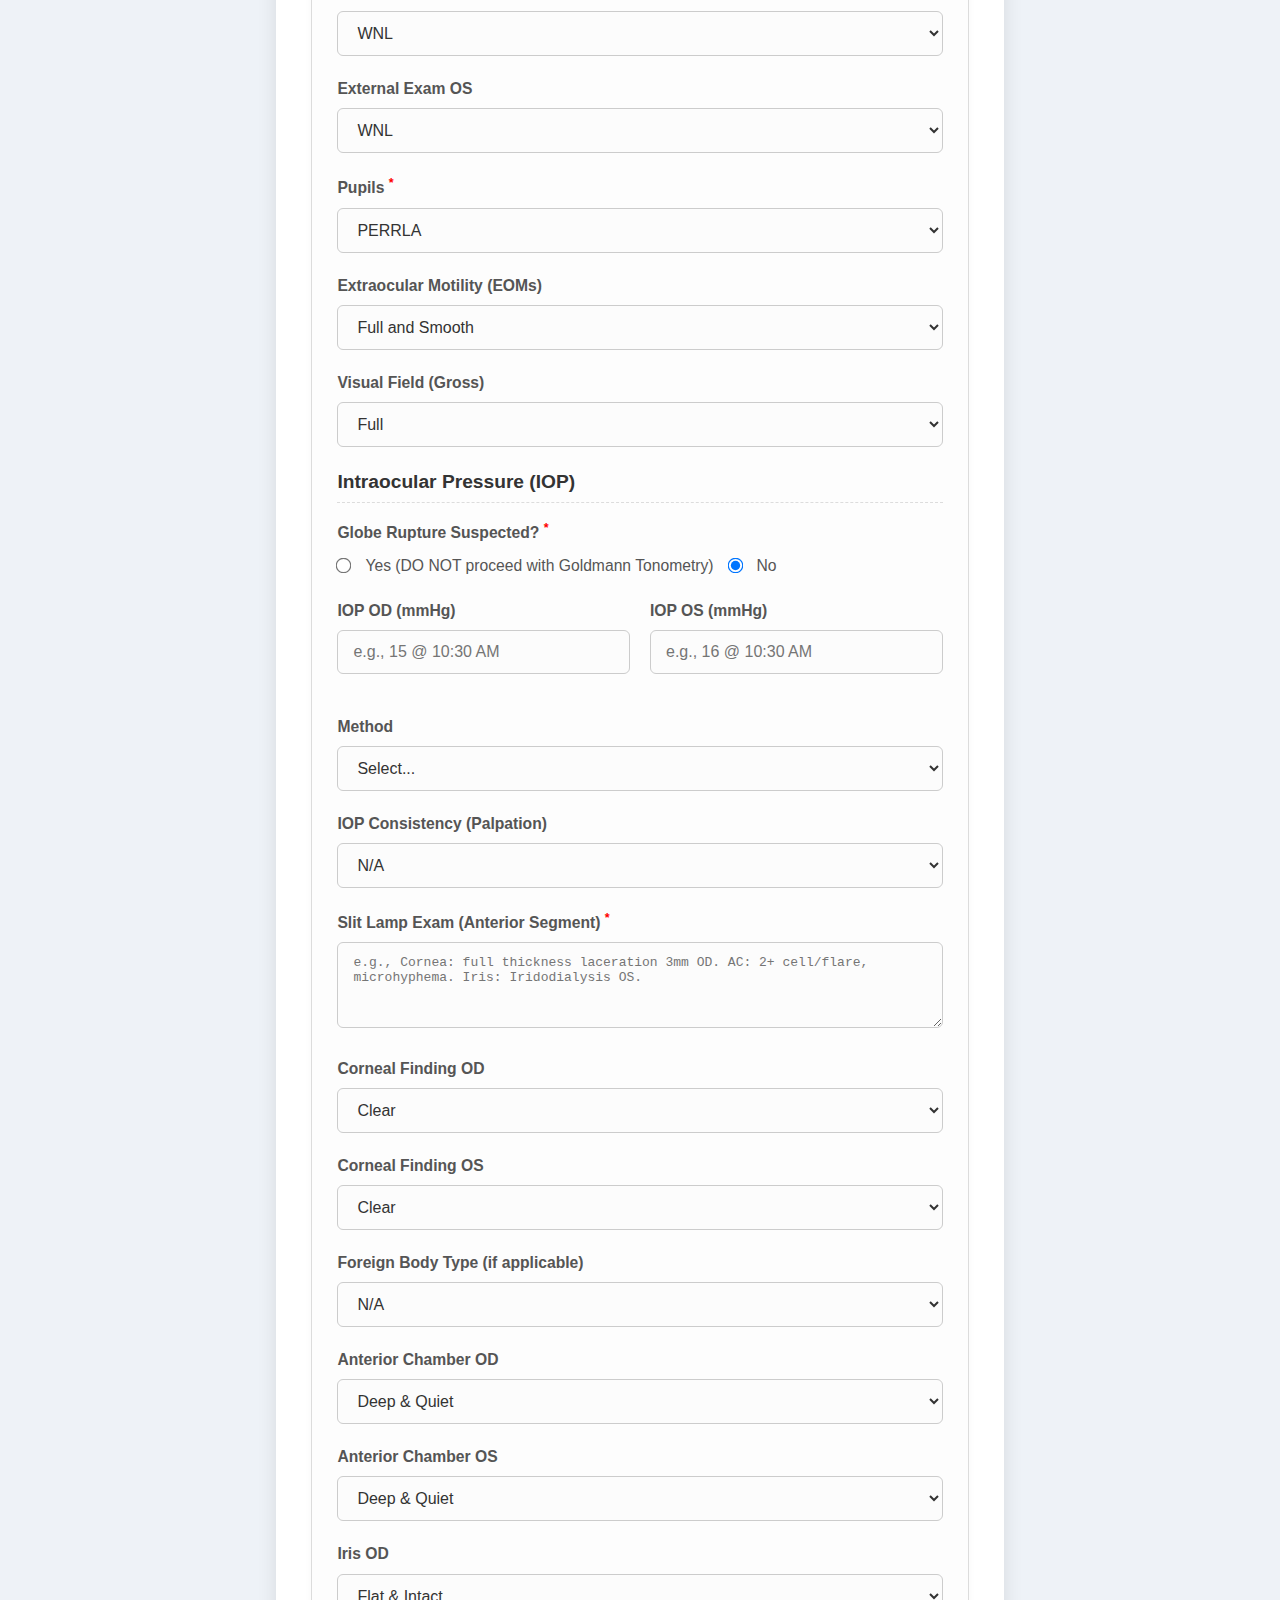
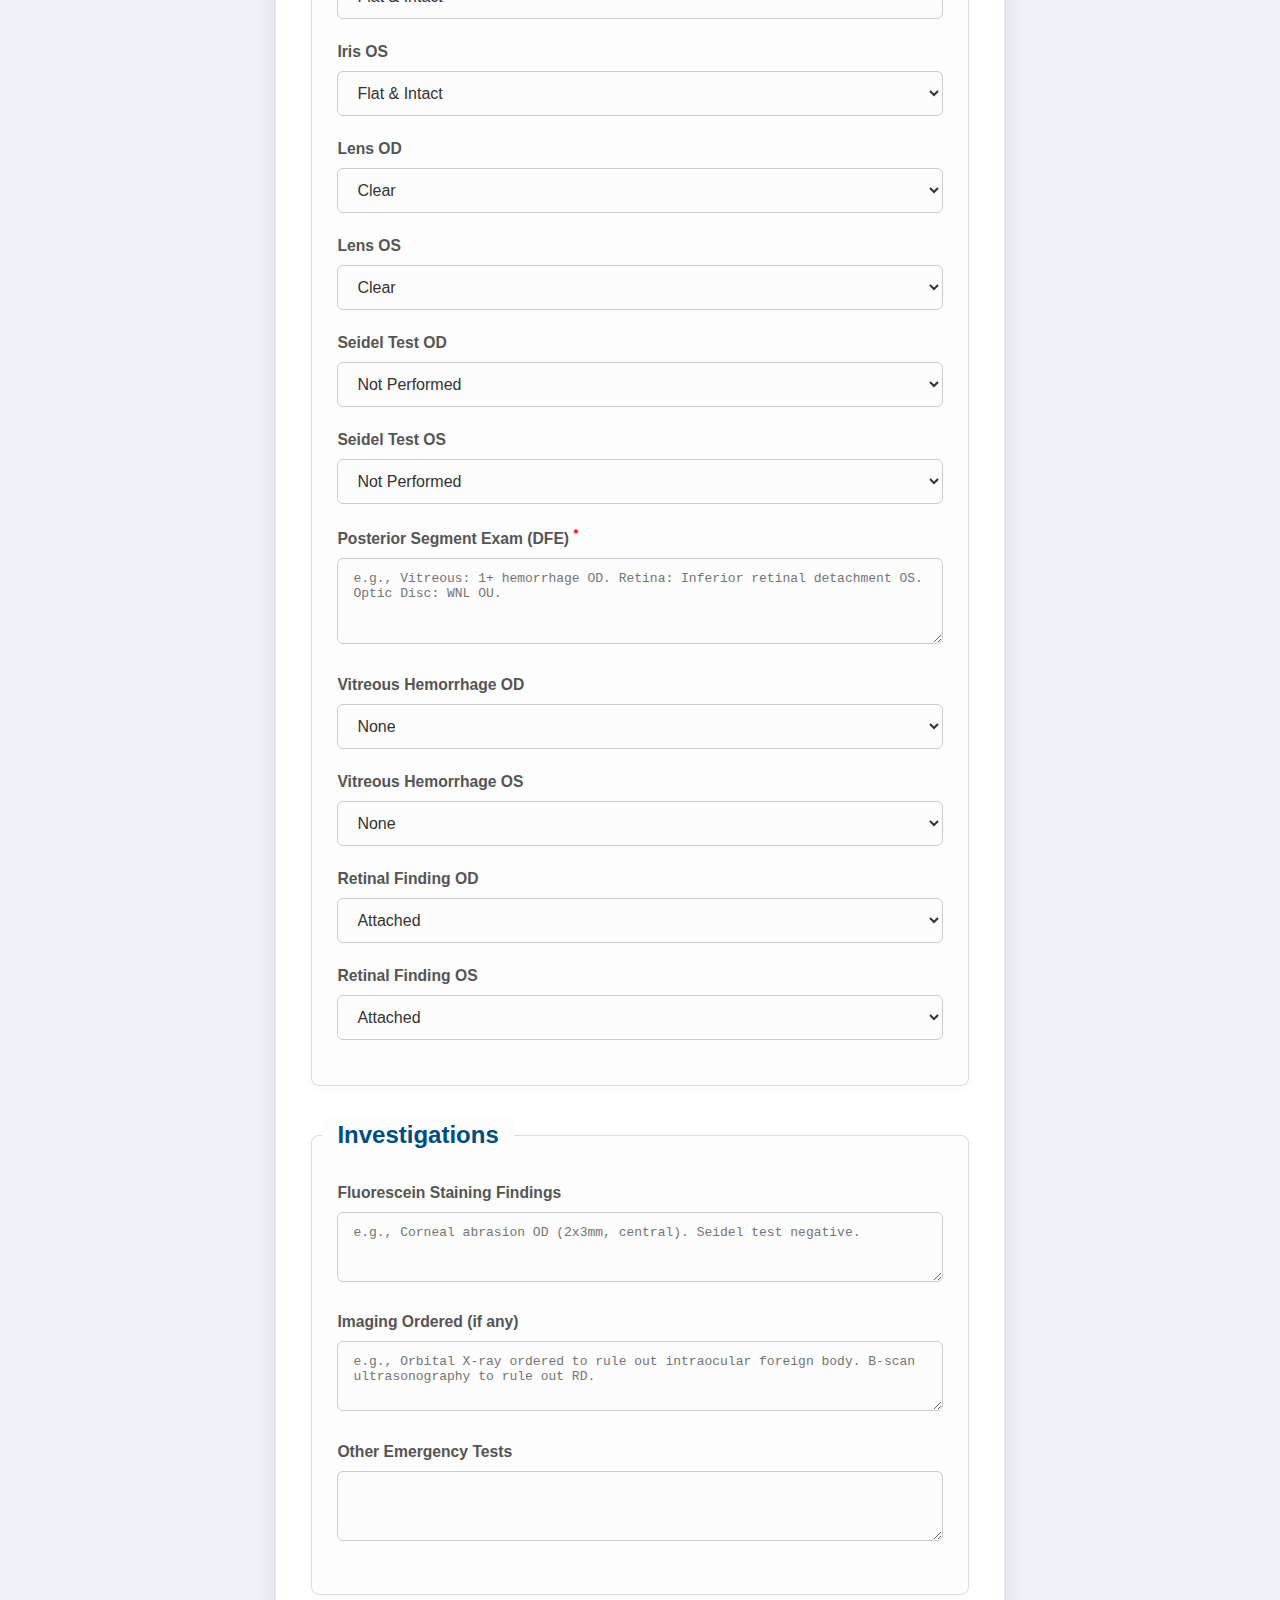
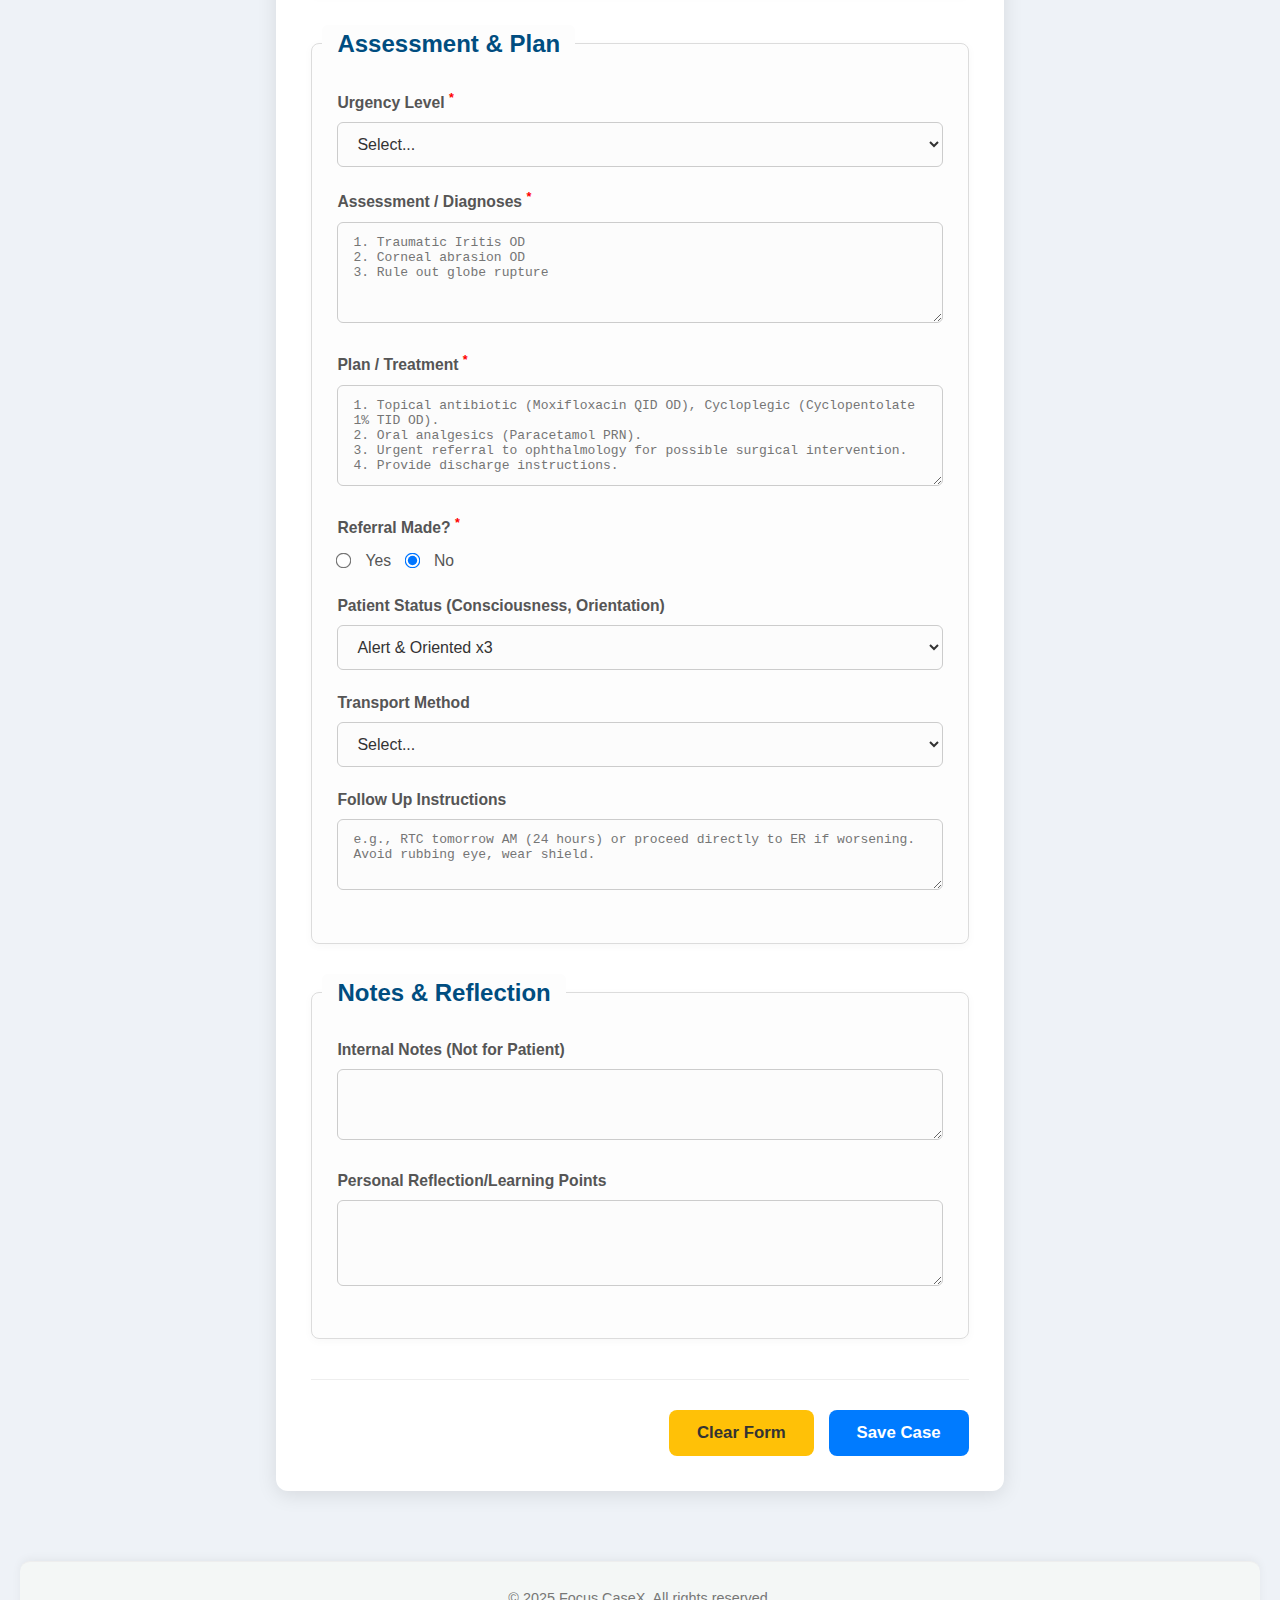
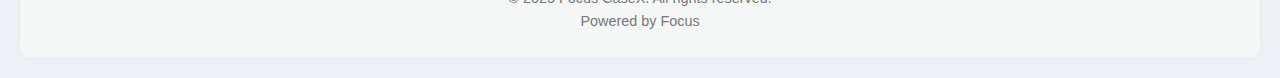
<file: emergency-case.html>
<!DOCTYPE html>
<html lang="en">
<head>
    <meta charset="UTF-8">
    <meta name="viewport" content="width=device-width, initial-scale=1.0">
    <title>Focus CaseX - Emergency Case</title>
    <link rel="stylesheet" href="style.css">
</head>
<body>
    <header>
        <h1>Focus CaseX - Emergency Case</h1>
        <nav>
            <a href="index.html">Back to Case Selection</a>
            <a href="general-case.html">General</a>
            <a href="certificate-case.html">Certificate</a>
            <a href="emergency-case.html">Emergency</a>
            <a href="followup-case.html">Follow-up</a>
            <a href="contactlens-case.html">Contact Lens</a>
            <a href="orthoptics-case.html">Orthoptics</a>
            <a href="lowvision-case.html">Low Vision</a>
            <!-- Removed AI Assistant link as AI integrations are excluded -->
        </nav>
    </header>

    <main class="case-sheet-container">
        <form id="optometryCaseForm">
            <input type="hidden" name="caseType" value="emergency">

            <fieldset class="section">
                <legend>Patient Info</legend>
                <div class="form-group">
                    <label for="patientId">Patient ID (Optional)</label>
                    <input type="text" id="patientId" name="patientId" placeholder="e.g., P00123">
                </div>
                <div class="form-group">
                    <label for="patientName">Name <sup>*</sup></label>
                    <input type="text" id="patientName" name="patientName" placeholder="e.g., John Doe" required aria-required="true" autofocus>
                </div>
                <div class="form-group">
                    <label for="dateOfBirth">Date of Birth <sup>*</sup></label>
                    <input type="date" id="dateOfBirth" name="dateOfBirth" required aria-required="true">
                </div>
                <div class="form-group">
                    <label for="contactNumber">Contact Number <sup>*</sup></label>
                    <input type="tel" id="contactNumber" name="contactNumber" placeholder="e.g., (555) 123-4567" required aria-required="true">
                </div>
                <div class="form-group">
                    <label for="dateOfOnset">Date of Onset of Symptoms <sup>*</sup></label>
                    <input type="date" id="dateOfOnset" name="dateOfOnset" required aria-required="true">
                </div>
                <div class="form-group">
                    <label for="timeOfPresentation">Time of Presentation <sup>*</sup></label>
                    <input type="time" id="timeOfPresentation" name="timeOfPresentation" required aria-required="true">
                </div>
                 <div class="form-group">
                    <label for="emergencyContactName">Emergency Contact Name</label>
                    <input type="text" id="emergencyContactName" name="emergencyContactName">
                </div>
                <div class="form-group">
                    <label for="emergencyContactRelationship">Emergency Contact Relationship</label>
                    <input type="text" id="emergencyContactRelationship" name="emergencyContactRelationship">
                </div>
                <div class="form-group">
                    <label for="emergencyContactNumber">Emergency Contact Number</label>
                    <input type="tel" id="emergencyContactNumber" name="emergencyContactNumber">
                </div>
            </fieldset>

            <fieldset class="section">
                <legend>Chief Complaint (CC) - Emergency</legend>
                <div class="form-group">
                    <label for="chiefComplaint">Chief Complaint <sup>*</sup></label>
                    <textarea id="chiefComplaint" name="chiefComplaint" rows="2" placeholder="e.g., Sudden onset of severe pain and redness OD since 2 hours ago." required aria-required="true"></textarea>
                </div>
                <div class="form-group">
                    <label for="painScale">Pain Scale (0-10)</label>
                    <input type="number" id="painScale" name="painScale" min="0" max="10" placeholder="e.g., 8">
                </div>
                 <div class="form-group">
                    <label for="natureOfInjuryOnset">Nature of Injury/Onset <sup>*</sup></label>
                    <select id="natureOfInjuryOnset" name="natureOfInjuryOnset" required aria-required="true" aria-controls="natureOfInjuryOnset_other">
                        <option value="">Select...</option>
                        <option value="Trauma (Blunt)">Trauma (Blunt)</option>
                        <option value="Trauma (Penetrating)">Trauma (Penetrating)</option>
                        <option value="Chemical Exposure">Chemical Exposure</option>
                        <option value="Sudden Vision Loss">Sudden Vision Loss</option>
                        <option value="Red Eye/Pain">Red Eye/Pain</option>
                        <option value="Flashes/Floaters">Flashes/Floaters</option>
                        <option value="Other">Other (describe below)</option>
                    </select>
                    <input type="text" id="natureOfInjuryOnset_other" name="natureOfInjuryOnset_other" placeholder="Specify other nature of injury/onset" class="conditional-group" aria-expanded="false" aria-describedby="natureOfInjuryOnset">
                </div>
                <div class="form-group">
                    <label for="traumaDetails">Trauma Details (if applicable)</label>
                    <textarea id="traumaDetails" name="traumaDetails" rows="3" placeholder="e.g., Metal foreign body to OD while grinding metal, not wearing safety glasses."></textarea>
                </div>
                <div class="form-group">
                    <label for="hpi">History of Present Illness (HPI)</label>
                    <textarea id="hpi" name="hpi" rows="4" placeholder="Mechanism of injury, associated symptoms, progression, self-treatment."></textarea>
                </div>
                <div class="form-group">
                    <label>Associated Symptoms (Check all that apply)</label>
                    <div class="input-group-inline">
                        <input type="checkbox" id="em_nauseaVomiting" name="em_nauseaVomiting" value="Nausea/Vomiting"><label for="em_nauseaVomiting">Nausea/Vomiting</label>
                        <input type="checkbox" id="em_headache" name="em_headache" value="Headache"><label for="em_headache">Headache</label>
                        <input type="checkbox" id="em_diplopia" name="em_diplopia" value="Diplopia"><label for="em_diplopia">Diplopia</label>
                        <input type="checkbox" id="em_photophobia" name="em_photophobia" value="Photophobia"><label for="em_photophobia">Photophobia</label>
                        <input type="checkbox" id="em_discharge" name="em_discharge" value="Discharge"><label for="em_discharge">Discharge</label>
                    </div>
                </div>
            </fieldset>

            <fieldset class="section">
                <legend>History</legend>
                <div class="form-group">
                    <label for="poh">Past Ocular History (POH) relevant to emergency</label>
                    <textarea id="poh" name="poh" rows="2" placeholder="e.g., Previous surgeries, glaucoma history."></textarea>
                </div>
                <div class="form-group">
                    <label for="pmh">Past Medical History (PMH) relevant to emergency</label>
                    <textarea id="pmh" name="pmh" rows="2" placeholder="e.g., Bleeding disorders, diabetes, immunocompromised."></textarea>
                </div>
                <div class="form-group">
                    <label for="allergies">Allergies</label>
                    <textarea id="allergies" name="allergies" rows="1" placeholder="e.g., Penicillin, Latex."></textarea>
                </div>
                <div class="form-group">
                    <label for="currentMedications">Current Medications</label>
                    <textarea id="currentMedications" name="currentMedications" rows="2" placeholder="e.g., Blood thinners."></textarea>
                </div>
                <div class="form-group">
                    <label for="tetanusStatus">Tetanus Status (for trauma)</label>
                    <input type="text" id="tetanusStatus" name="tetanusStatus" placeholder="e.g., Up-to-date (last booster 2 years ago).">
                </div>
                <div class="form-group">
                    <label for="lastMeal">Last Meal (if potential surgery)</label>
                    <input type="text" id="lastMeal" name="lastMeal" placeholder="e.g., Ate 2 hours ago.">
                </div>
            </fieldset>

            <fieldset class="section">
                <legend>Examination (Emergency Focused)</legend>

                <div class="va-label">Visual Acuity</div>
                <div class="va-row">
                    <div class="form-group va-item">
                        <label>UCVA OD</label>
                        <input type="text" name="vaUncorrectedOD" placeholder="e.g., 20/40 (6/12), HM, LP">
                    </div>
                    <div class="form-group va-item">
                        <label>UCVA OS</label>
                        <input type="text" name="vaUncorrectedOS" placeholder="e.g., 20/50 (6/15), HM, LP">
                    </div>
                </div>
                <div class="va-row">
                    <div class="form-group va-item">
                        <label>PH VA OD</label>
                        <input type="text" name="vaPinHoleOD" placeholder="e.g., 20/30 (6/9)">
                    </div>
                    <div class="form-group va-item">
                        <label>PH VA OS</label>
                        <input type="text" name="vaPinHoleOS" placeholder="e.g., 20/40 (6/12)">
                    </div>
                </div>
                <div class="form-group">
                    <label for="externalExam_statusOD">External Exam OD</label>
                    <select id="externalExam_statusOD" name="externalExam_statusOD" aria-controls="externalExamOD">
                        <option value="WNL">WNL</option>
                        <option value="Lid Edema">Lid Edema</option>
                        <option value="Ecchymosis">Ecchymosis</option>
                        <option value="Proptosis">Proptosis</option>
                        <option value="Orbital Fx Suspected">Orbital Fx Suspected</option>
                        <option value="Other">Other (describe below)</option>
                    </select>
                    <textarea id="externalExamOD" name="externalExamOD" rows="1" placeholder="Describe other external findings." class="conditional-group" aria-expanded="false" aria-describedby="externalExam_statusOD"></textarea>
                </div>
                <div class="form-group">
                    <label for="externalExam_statusOS">External Exam OS</label>
                    <select id="externalExam_statusOS" name="externalExam_statusOS" aria-controls="externalExamOS">
                        <option value="WNL">WNL</option>
                        <option value="Lid Edema">Lid Edema</option>
                        <option value="Ecchymosis">Ecchymosis</option>
                        <option value="Proptosis">Proptosis</option>
                        <option value="Orbital Fx Suspected">Orbital Fx Suspected</option>
                        <option value="Other">Other (describe below)</option>
                    </select>
                    <textarea id="externalExamOS" name="externalExamOS" rows="1" placeholder="Describe other external findings." class="conditional-group" aria-expanded="false" aria-describedby="externalExam_statusOS"></textarea>
                </div>
                <div class="form-group">
                    <label for="pupilsEmergency">Pupils <sup>*</sup></label>
                    <select id="pupilsEmergency" name="pupilsEmergency" required aria-required="true" aria-controls="pupilsEmergency_details">
                        <option value="PERRLA">PERRLA</option>
                        <option value="APD OD">APD OD</option>
                        <option value="APD OS">APD OS</option>
                        <option value="Fixed/Dilated">Fixed/Dilated</option>
                        <option value="Fixed/Constricted">Fixed/Constricted</option>
                        <option value="Irregular Shape">Irregular Shape</option>
                        <option value="Other">Other (describe below)</option>
                    </select>
                    <textarea id="pupilsEmergency_details" name="pupilsEmergency_details" rows="1" placeholder="Describe pupils if 'Other' selected or for additional details." class="conditional-group" aria-expanded="false" aria-describedby="pupilsEmergency"></textarea>
                </div>
                <div class="form-group">
                    <label for="eomsEmergency">Extraocular Motility (EOMs)</label>
                    <select id="eomsEmergency" name="eomsEmergency" aria-controls="eomsEmergency_details">
                        <option value="Full and Smooth">Full and Smooth</option>
                        <option value="Restricted">Restricted</option>
                        <option value="Painful">Painful</option>
                        <option value="Overaction">Overaction</option>
                        <option value="Underaction">Underaction</option>
                        <option value="Other">Other (describe below)</option>
                    </select>
                    <textarea id="eomsEmergency_details" name="eomsEmergency_details" rows="1" placeholder="Describe EOMs if 'Other' selected or for additional details." class="conditional-group" aria-expanded="false" aria-describedby="eomsEmergency"></textarea>
                </div>
                <div class="form-group">
                    <label for="visualFieldGross">Visual Field (Gross)</label>
                    <select id="visualFieldGross" name="visualFieldGross">
                        <option value="Full">Full</option>
                        <option value="Gross Constriction">Gross Constriction</option>
                        <option value="Quadrantanopsia">Quadrantanopsia</option>
                        <option value="Hemianopsia">Hemianopsia</option>
                        <option value="Other">Other</option>
                    </select>
                </div>

                <div class="iop-label">Intraocular Pressure (IOP)</div>
                <div class="form-group">
                    <label>Globe Rupture Suspected? <sup>*</sup></label>
                    <div class="input-group-inline">
                        <input type="radio" id="globeRuptureSuspected_yes" name="globeRuptureSuspected" value="Yes" required aria-required="true">
                        <label for="globeRuptureSuspected_yes">Yes (DO NOT proceed with Goldmann Tonometry)</label>
                        <input type="radio" id="globeRuptureSuspected_no" name="globeRuptureSuspected" value="No" checked required aria-required="true">
                        <label for="globeRuptureSuspected_no">No</label>
                    </div>
                </div>
                <div class="iop-row">
                    <div class="form-group iop-item">
                        <label>IOP OD (mmHg)</label>
                        <input type="text" name="iopOD" placeholder="e.g., 15 @ 10:30 AM">
                    </div>
                    <div class="form-group iop-item">
                        <label>IOP OS (mmHg)</label>
                        <input type="text" name="iopOS" placeholder="e.g., 16 @ 10:30 AM">
                    </div>
                </div>
                <div class="form-group">
                    <label for="iopMethodEmergency">Method</label>
                    <select id="iopMethodEmergency" name="iopMethodEmergency">
                        <option value="">Select...</option>
                        <option value="NCT">NCT</option>
                        <option value="Goldmann">Goldmann Applanation Tonometry</option>
                        <option value="Icare">Icare</option>
                        <option value="Tono-Pen">Tono-Pen</option>
                        <option value="Digital">Digital (if globe rupture suspected)</option>
                    </select>
                </div>
                <div class="form-group">
                    <label for="iopConsistency">IOP Consistency (Palpation)</label>
                    <select id="iopConsistency" name="iopConsistency">
                        <option value="N/A">N/A</option>
                        <option value="Soft">Soft</option>
                        <option value="Firm">Firm</option>
                        <option value="Tense">Tense</option>
                    </select>
                </div>

                <div class="form-group">
                    <label for="slitLampEmergency">Slit Lamp Exam (Anterior Segment) <sup>*</sup></label>
                    <textarea id="slitLampEmergency" name="slitLampEmergency" rows="4" placeholder="e.g., Cornea: full thickness laceration 3mm OD. AC: 2+ cell/flare, microhyphema. Iris: Iridodialysis OS." required aria-required="true"></textarea>
                </div>
                <div class="form-group">
                    <label for="cornealFindingOD">Corneal Finding OD</label>
                    <select id="cornealFindingOD" name="cornealFindingOD" aria-controls="cornealFindingOD_details">
                        <option value="Clear">Clear</option>
                        <option value="Abrasion">Abrasion</option>
                        <option value="FB">Foreign Body</option>
                        <option value="Infiltrate">Infiltrate</option>
                        <option value="Edema">Edema</option>
                        <option value="Laceration">Laceration</option>
                        <option value="Other">Other</option>
                    </select>
                    <input type="text" id="cornealFindingOD_details" name="cornealFindingOD_details" placeholder="Size, Location, Depth of finding." class="conditional-group" aria-expanded="false" aria-describedby="cornealFindingOD">
                </div>
                <div class="form-group">
                    <label for="cornealFindingOS">Corneal Finding OS</label>
                    <select id="cornealFindingOS" name="cornealFindingOS" aria-controls="cornealFindingOS_details">
                        <option value="Clear">Clear</option>
                        <option value="Abrasion">Abrasion</option>
                        <option value="FB">Foreign Body</option>
                        <option value="Infiltrate">Infiltrate</option>
                        <option value="Edema">Edema</option>
                        <option value="Laceration">Laceration</option>
                        <option value="Other">Other</option>
                    </select>
                    <input type="text" id="cornealFindingOS_details" name="cornealFindingOS_details" placeholder="Size, Location, Depth of finding." class="conditional-group" aria-expanded="false" aria-describedby="cornealFindingOS">
                </div>
                <div class="form-group">
                    <label for="foreignBodyType">Foreign Body Type (if applicable)</label>
                    <select id="foreignBodyType" name="foreignBodyType">
                        <option value="">N/A</option>
                        <option value="Metallic">Metallic</option>
                        <option value="Organic">Organic</option>
                        <option value="Plastic">Plastic</option>
                        <option value="Other">Other</option>
                    </select>
                </div>
                <div class="form-group">
                    <label for="acFindingOD">Anterior Chamber OD</label>
                    <select id="acFindingOD" name="acFindingOD">
                        <option value="Deep & Quiet">Deep & Quiet</option>
                        <option value="Cells 1+">Cells 1+</option>
                        <option value="Cells 2+">Cells 2+</option>
                        <option value="Cells 3+">Cells 3+</option>
                        <option value="Cells 4+">Cells 4+</option>
                        <option value="Flare 1+">Flare 1+</option>
                        <option value="Flare 2+">Flare 2+</option>
                        <option value="Hyphema">Hyphema</option>
                        <option value="Hypopyon">Hypopyon</option>
                        <option value="Other">Other</option>
                    </select>
                </div>
                <div class="form-group">
                    <label for="acFindingOS">Anterior Chamber OS</label>
                    <select id="acFindingOS" name="acFindingOS">
                        <option value="Deep & Quiet">Deep & Quiet</option>
                        <option value="Cells 1+">Cells 1+</option>
                        <option value="Cells 2+">Cells 2+</option>
                        <option value="Cells 3+">Cells 3+</option>
                        <option value="Cells 4+">Cells 4+</option>
                        <option value="Flare 1+">Flare 1+</option>
                        <option value="Flare 2+">Flare 2+</option>
                        <option value="Hyphema">Hyphema</option>
                        <option value="Hypopyon">Hypopyon</option>
                        <option value="Other">Other</option>
                    </select>
                </div>
                <div class="form-group">
                    <label for="irisFindingOD">Iris OD</label>
                    <select id="irisFindingOD" name="irisFindingOD">
                        <option value="Flat & Intact">Flat & Intact</option>
                        <option value="Iridodialysis">Iridodialysis</option>
                        <option value="Sphincter Damage">Sphincter Damage</option>
                        <option value="Other">Other</option>
                    </select>
                </div>
                <div class="form-group">
                    <label for="irisFindingOS">Iris OS</label>
                    <select id="irisFindingOS" name="irisFindingOS">
                        <option value="Flat & Intact">Flat & Intact</option>
                        <option value="Iridodialysis">Iridodialysis</option>
                        <option value="Sphincter Damage">Sphincter Damage</option>
                        <option value="Other">Other</option>
                    </select>
                </div>
                <div class="form-group">
                    <label for="lensFindingOD">Lens OD</label>
                    <select id="lensFindingOD" name="lensFindingOD">
                        <option value="Clear">Clear</option>
                        <option value="Traumatic Cataract">Traumatic Cataract</option>
                        <option value="Subluxation">Subluxation</option>
                        <option value="Other">Other</option>
                    </select>
                </div>
                <div class="form-group">
                    <label for="lensFindingOS">Lens OS</label>
                    <select id="lensFindingOS" name="lensFindingOS">
                        <option value="Clear">Clear</option>
                        <option value="Traumatic Cataract">Traumatic Cataract</option>
                        <option value="Subluxation">Subluxation</option>
                        <option value="Other">Other</option>
                    </select>
                </div>
                <div class="form-group">
                    <label for="seidelTestOD">Seidel Test OD</label>
                    <select id="seidelTestOD" name="seidelTestOD">
                        <option value="Not Performed">Not Performed</option>
                        <option value="Negative">Negative</option>
                        <option value="Positive">Positive</option>
                    </select>
                </div>
                <div class="form-group">
                    <label for="seidelTestOS">Seidel Test OS</label>
                    <select id="seidelTestOS" name="seidelTestOS">
                        <option value="Not Performed">Not Performed</option>
                        <option value="Negative">Negative</option>
                        <option value="Positive">Positive</option>
                    </select>
                </div>
                <div class="form-group">
                    <label for="posteriorSegmentEmergency">Posterior Segment Exam (DFE) <sup>*</sup></label>
                    <textarea id="posteriorSegmentEmergency" name="posteriorSegmentEmergency" rows="4" placeholder="e.g., Vitreous: 1+ hemorrhage OD. Retina: Inferior retinal detachment OS. Optic Disc: WNL OU." required aria-required="true"></textarea>
                </div>
                <div class="form-group">
                    <label for="vitreousHemorrhageOD">Vitreous Hemorrhage OD</label>
                    <select id="vitreousHemorrhageOD" name="vitreousHemorrhageOD">
                        <option value="None">None</option>
                        <option value="Trace">Trace</option>
                        <option value="1+">1+</option>
                        <option value="2+">2+</option>
                        <option value="3+">3+</option>
                        <option value="Other">Other</option>
                    </select>
                </div>
                <div class="form-group">
                    <label for="vitreousHemorrhageOS">Vitreous Hemorrhage OS</label>
                    <select id="vitreousHemorrhageOS" name="vitreousHemorrhageOS">
                        <option value="None">None</option>
                        <option value="Trace">Trace</option>
                        <option value="1+">1+</option>
                        <option value="2+">2+</option>
                        <option value="3+">3+</option>
                        <option value="Other">Other</option>
                    </select>
                </div>
                <div class="form-group">
                    <label for="retinalFindingOD">Retinal Finding OD</label>
                    <select id="retinalFindingOD" name="retinalFindingOD">
                        <option value="Attached">Attached</option>
                        <option value="Detachment">Detachment</option>
                        <option value="Hemorrhage">Hemorrhage</option>
                        <option value="Edema">Edema</option>
                        <option value="Hole/Tear">Hole/Tear</option>
                        <option value="Other">Other</option>
                    </select>
                </div>
                <div class="form-group">
                    <label for="retinalFindingOS">Retinal Finding OS</label>
                    <select id="retinalFindingOS" name="retinalFindingOS">
                        <option value="Attached">Attached</option>
                        <option value="Detachment">Detachment</option>
                        <option value="Hemorrhage">Hemorrhage</option>
                        <option value="Edema">Edema</option>
                        <option value="Hole/Tear">Hole/Tear</option>
                        <option value="Other">Other</option>
                    </select>
                </div>
            </fieldset>

            <fieldset class="section">
                <legend>Investigations</legend>
                <div class="form-group">
                    <label for="fluoresceinStaining">Fluorescein Staining Findings</label>
                    <textarea id="fluoresceinStaining" name="fluoresceinStaining" rows="2" placeholder="e.g., Corneal abrasion OD (2x3mm, central). Seidel test negative."></textarea>
                </div>
                <div class="form-group">
                    <label for="imagingOrdered">Imaging Ordered (if any)</label>
                    <textarea id="imagingOrdered" name="imagingOrdered" rows="2" placeholder="e.g., Orbital X-ray ordered to rule out intraocular foreign body. B-scan ultrasonography to rule out RD."></textarea>
                </div>
                <div class="form-group">
                    <label for="otherEmergencyTests">Other Emergency Tests</label>
                    <textarea id="otherEmergencyTests" name="otherEmergencyTests" rows="2"></textarea>
                </div>
            </fieldset>

            <fieldset class="section">
                <legend>Assessment & Plan</legend>
                <div class="form-group">
                    <label for="urgencyLevel">Urgency Level <sup>*</sup></label>
                    <select id="urgencyLevel" name="urgencyLevel" required aria-required="true">
                        <option value="">Select...</option>
                        <option value="Emergency">Emergency (Immediate referral/management)</option>
                        <option value="Urgent">Urgent (Refer within 24-48 hours)</option>
                        <option value="Routine">Routine (Manage in-house/scheduled follow-up)</option>
                    </select>
                </div>
                <div class="form-group">
                    <label for="assessmentDiagnoses">Assessment / Diagnoses <sup>*</sup></label>
                    <textarea id="assessmentDiagnoses" name="assessmentDiagnoses" rows="5" placeholder="1. Traumatic Iritis OD&#10;2. Corneal abrasion OD&#10;3. Rule out globe rupture" required aria-required="true"></textarea>
                </div>
                <div class="form-group">
                    <label for="plan">Plan / Treatment <sup>*</sup></label>
                    <textarea id="plan" name="plan" rows="5" placeholder="1. Topical antibiotic (Moxifloxacin QID OD), Cycloplegic (Cyclopentolate 1% TID OD).&#10;2. Oral analgesics (Paracetamol PRN).&#10;3. Urgent referral to ophthalmology for possible surgical intervention.&#10;4. Provide discharge instructions." required aria-required="true"></textarea>
                </div>
                <div class="form-group">
                    <label>Referral Made? <sup>*</sup></label>
                    <div class="input-group-inline">
                        <input type="radio" id="referralMadeYes" name="referralMade" value="Yes" required aria-required="true" aria-controls="referralDetails">
                        <label for="referralMadeYes">Yes</label>
                        <input type="radio" id="referralMadeNo" name="referralMade" value="No" checked required aria-required="true" aria-controls="referralDetails">
                        <label for="referralMadeNo">No</label>
                    </div>
                    <textarea id="referralDetails" name="referralDetails" rows="2" placeholder="To whom? Urgency of referral." class="conditional-group" aria-expanded="false" aria-describedby="referralMadeYes referralMadeNo"></textarea>
                </div>
                <div class="form-group">
                    <label for="patientStatusOnArrival">Patient Status (Consciousness, Orientation)</label>
                    <select id="patientStatusOnArrival" name="patientStatusOnArrival">
                        <option value="Alert & Oriented x3">Alert & Oriented x3</option>
                        <option value="Drowsy">Drowsy</option>
                        <option value="Confused">Confused</option>
                        <option value="Other">Other</option>
                    </select>
                </div>
                <div class="form-group">
                    <label for="transportMethod">Transport Method</label>
                    <select id="transportMethod" name="transportMethod">
                        <option value="">Select...</option>
                        <option value="Ambulance">Ambulance</option>
                        <option value="Private Vehicle">Private Vehicle</option>
                        <option value="Walk-in">Walk-in</option>
                        <option value="Other">Other</option>
                    </select>
                </div>
                <div class="form-group">
                    <label for="followUpInstructions">Follow Up Instructions</label>
                    <textarea id="followUpInstructions" name="followUpInstructions" rows="3" placeholder="e.g., RTC tomorrow AM (24 hours) or proceed directly to ER if worsening. Avoid rubbing eye, wear shield."></textarea>
                </div>
            </fieldset>

            <fieldset class="section">
                <legend>Notes & Reflection</legend>
                <div class="form-group">
                    <label for="internalNotes">Internal Notes (Not for Patient)</label>
                    <textarea id="internalNotes" name="internalNotes" rows="3"></textarea>
                </div>
                <div class="form-group">
                    <label for="notesReflection">Personal Reflection/Learning Points</label>
                    <textarea id="notesReflection" name="notesReflection" rows="4"></textarea>
                </div>
            </fieldset>

            <div class="form-actions">
                <!-- Removed 'Generate AI Draft' button as AI integrations are excluded -->
                <button type="button" id="clearForm">Clear Form</button>
                <button type="submit" id="saveCase">Save Case</button>
            </div>
        </form>
    </main>

    <footer>
        <p>&copy; 2025 Focus CaseX. All rights reserved.</p>
        <p>Powered by Focus</p>
    </footer>

    <script src="script.js"></script>
</body>
</html>
</file>
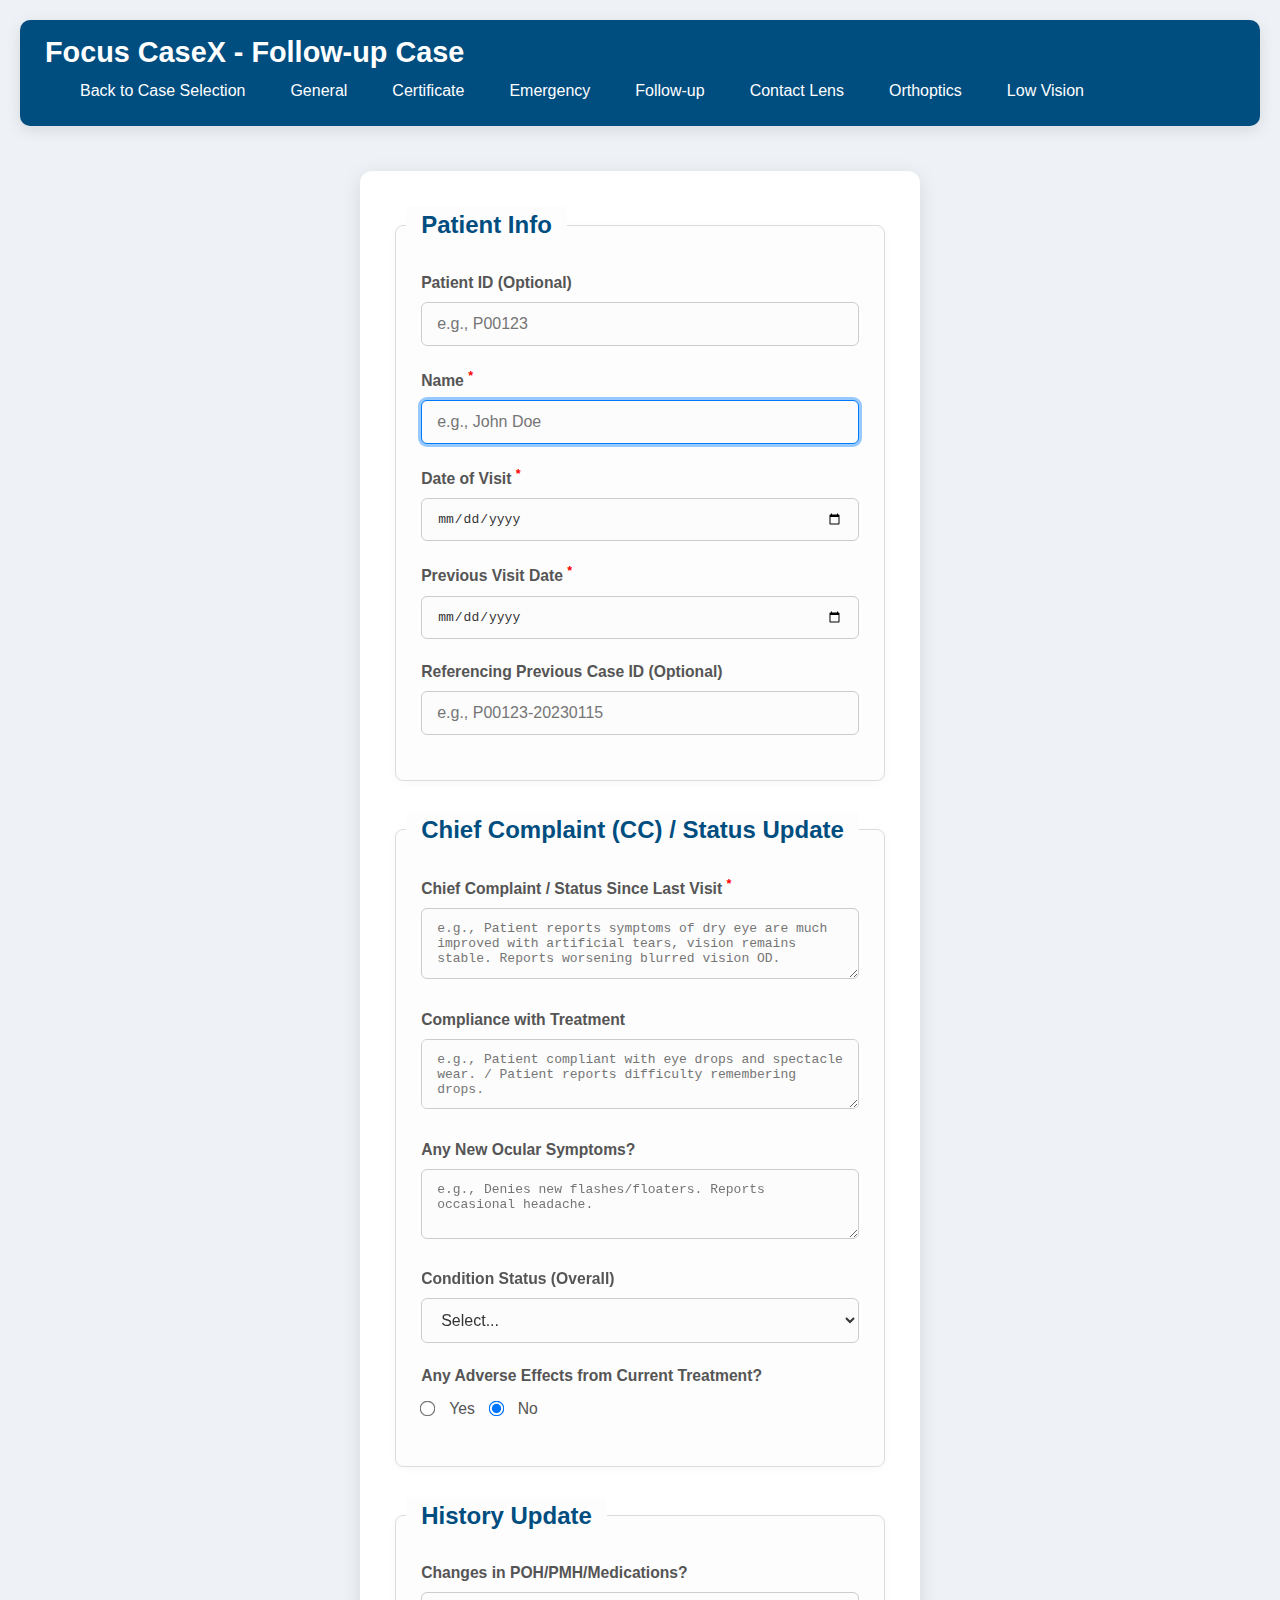
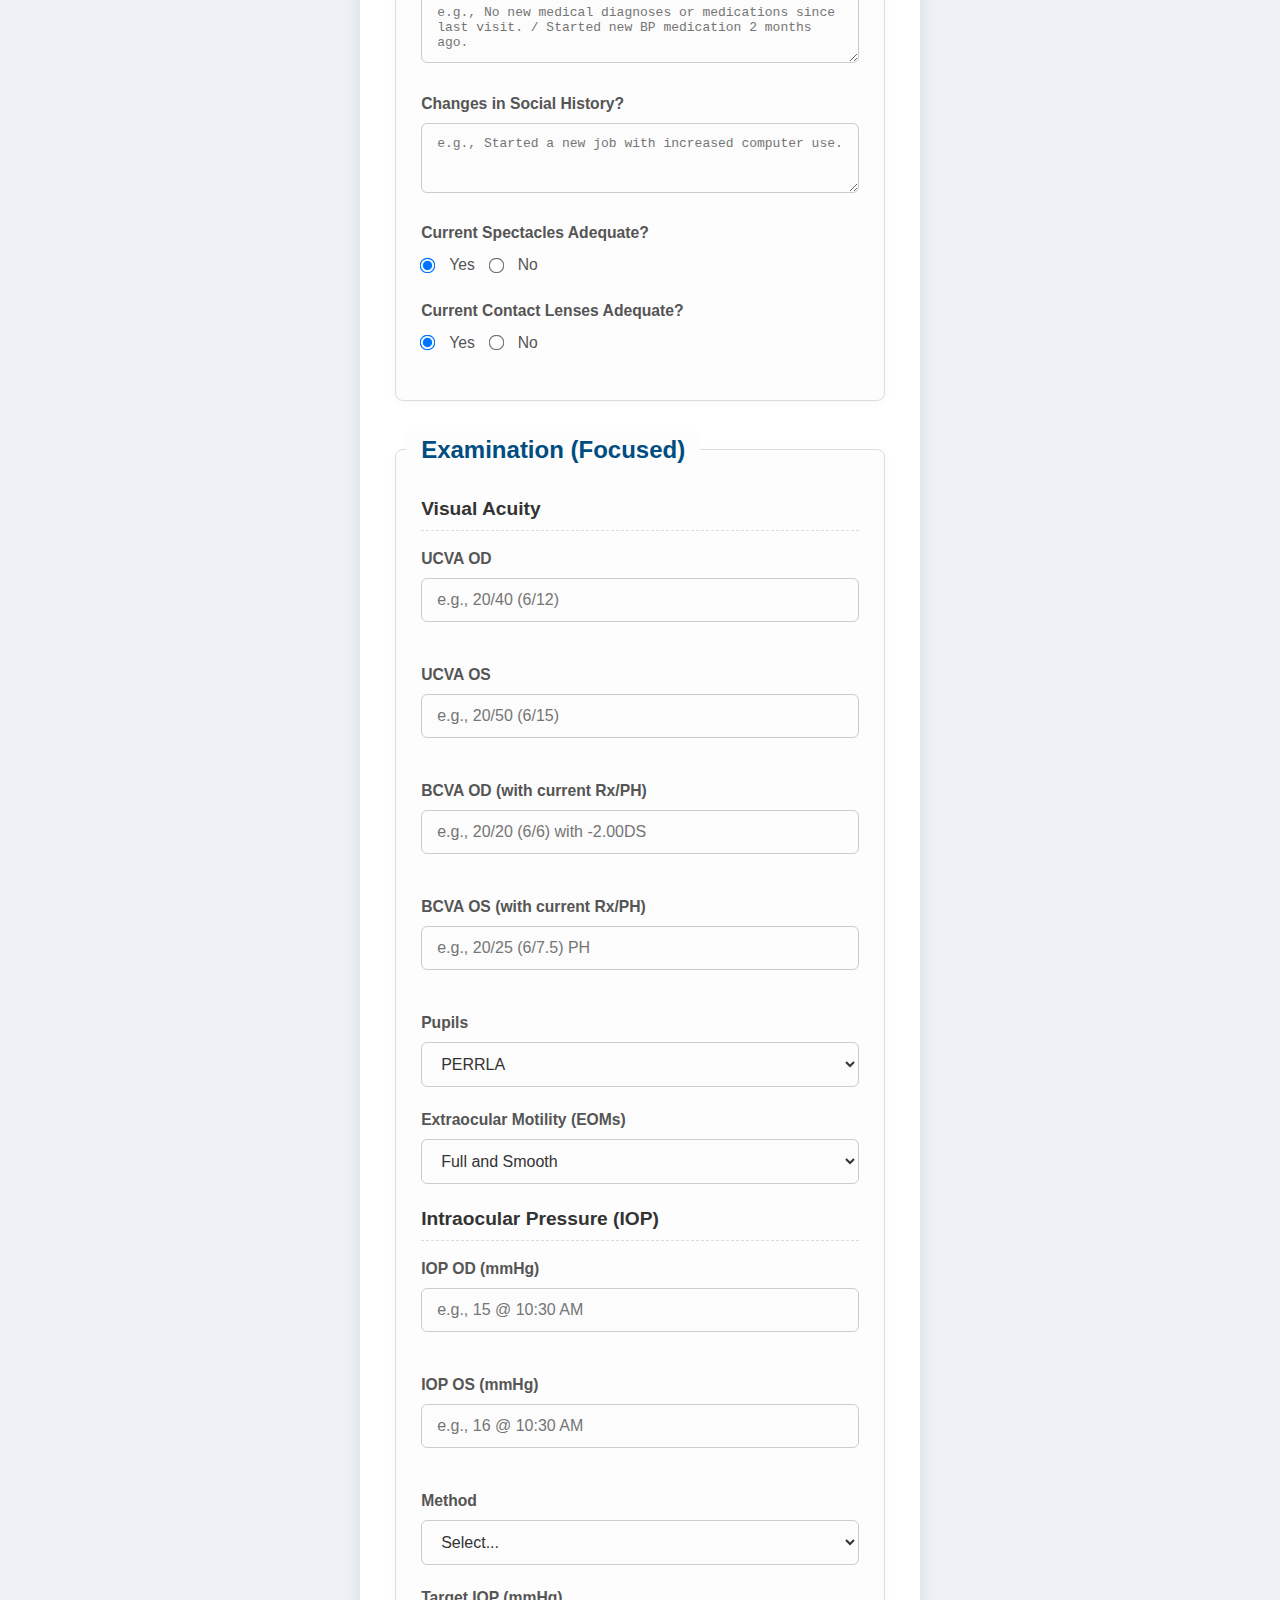
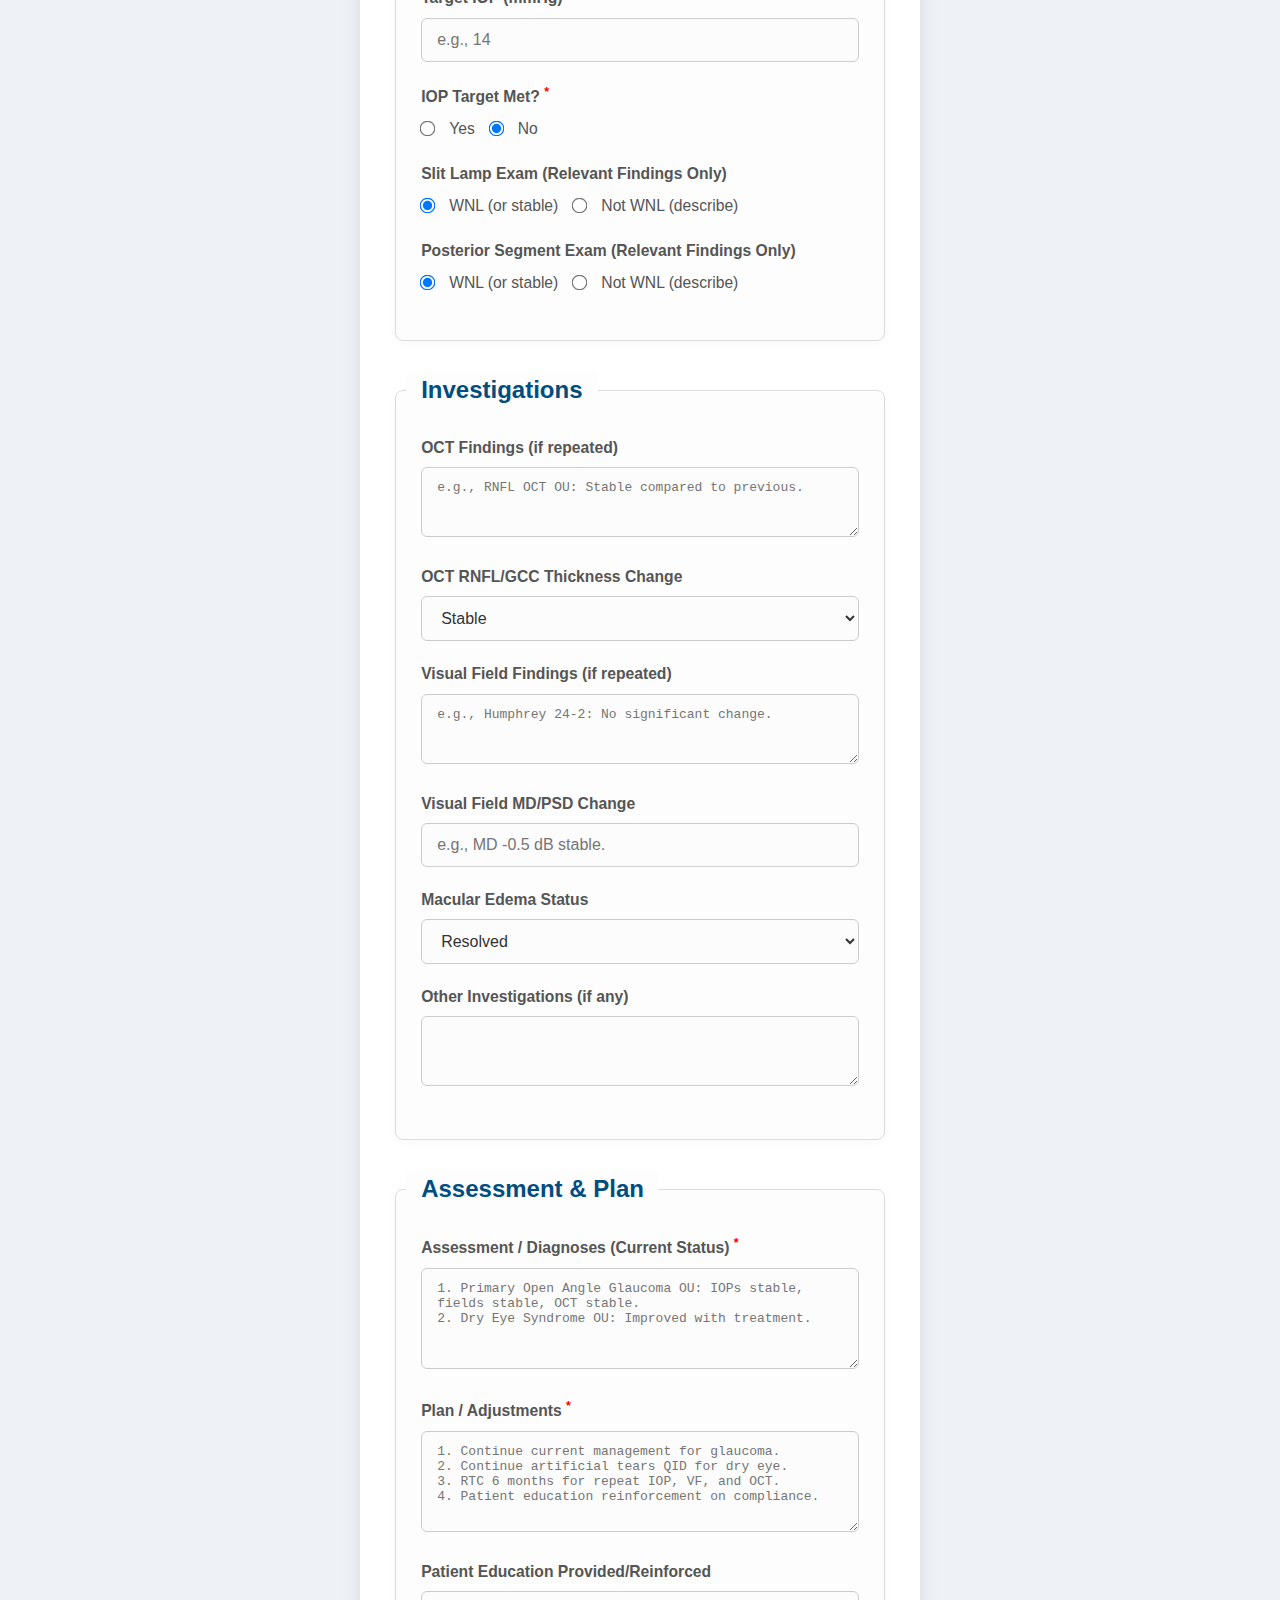
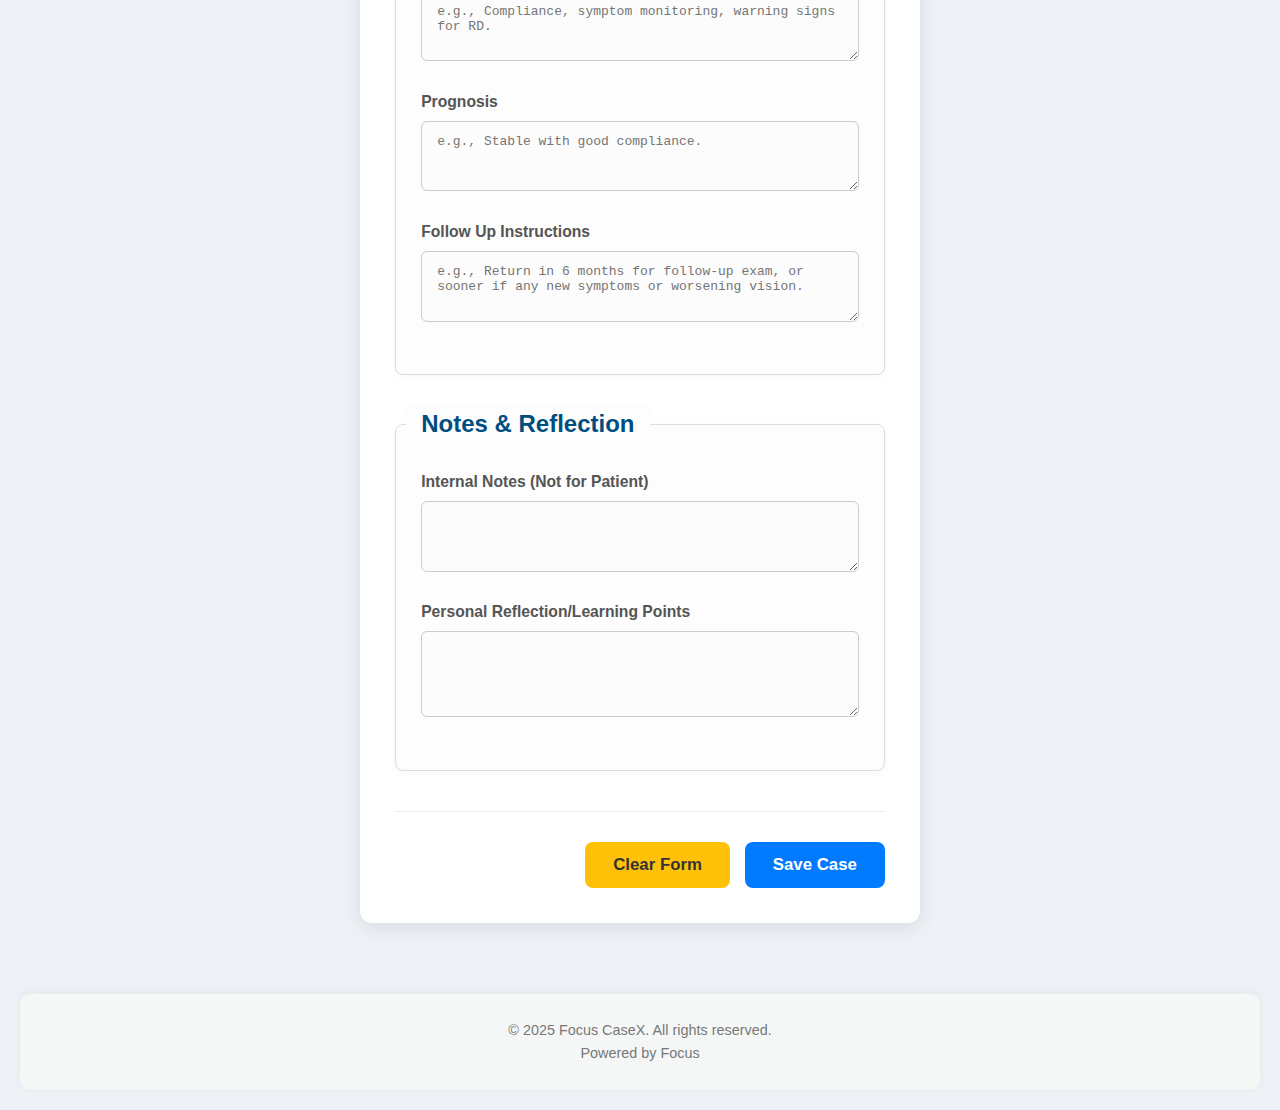
<file: followup-case.html>
<!DOCTYPE html>
<html lang="en">
<head>
    <meta charset="UTF-8">
    <meta name="viewport" content="width=device-width, initial-scale=1.0">
    <title>Focus CaseX - Follow-up Case</title>
    <link rel="stylesheet" href="style.css">
</head>
<body>
    <header>
        <h1>Focus CaseX - Follow-up Case</h1>
        <nav>
            <a href="index.html">Back to Case Selection</a>
            <a href="general-case.html">General</a>
            <a href="certificate-case.html">Certificate</a>
            <a href="emergency-case.html">Emergency</a>
            <a href="followup-case.html">Follow-up</a>
            <a href="contactlens-case.html">Contact Lens</a>
            <a href="orthoptics-case.html">Orthoptics</a>
            <a href="lowvision-case.html">Low Vision</a>
            <!-- Removed AI Assistant link as AI integrations are excluded -->
        </nav>
    </header>

    <main class="case-sheet-container">
        <form id="optometryCaseForm">
            <input type="hidden" name="caseType" value="followup">

            <fieldset class="section">
                <legend>Patient Info</legend>
                <div class="form-group">
                    <label for="patientId">Patient ID (Optional)</label>
                    <input type="text" id="patientId" name="patientId" placeholder="e.g., P00123">
                </div>
                <div class="form-group">
                    <label for="patientName">Name <sup>*</sup></label>
                    <input type="text" id="patientName" name="patientName" placeholder="e.g., John Doe" required aria-required="true" autofocus>
                </div>
                <div class="form-group">
                    <label for="dateOfVisit">Date of Visit <sup>*</sup></label>
                    <input type="date" id="dateOfVisit" name="dateOfVisit" required aria-required="true">
                </div>
                <div class="form-group">
                    <label for="previousVisitDate">Previous Visit Date <sup>*</sup></label>
                    <input type="date" id="previousVisitDate" name="previousVisitDate" required aria-required="true">
                </div>
                <div class="form-group">
                    <label for="referencingPreviousCaseId">Referencing Previous Case ID (Optional)</label>
                    <input type="text" id="referencingPreviousCaseId" name="referencingPreviousCaseId" placeholder="e.g., P00123-20230115">
                </div>
            </fieldset>

            <fieldset class="section">
                <legend>Chief Complaint (CC) / Status Update</legend>
                <div class="form-group">
                    <label for="chiefComplaint">Chief Complaint / Status Since Last Visit <sup>*</sup></label>
                    <textarea id="chiefComplaint" name="chiefComplaint" rows="3" placeholder="e.g., Patient reports symptoms of dry eye are much improved with artificial tears, vision remains stable. Reports worsening blurred vision OD." required aria-required="true"></textarea>
                </div>
                <div class="form-group">
                    <label for="complianceStatus">Compliance with Treatment</label>
                    <textarea id="complianceStatus" name="complianceStatus" rows="2" placeholder="e.g., Patient compliant with eye drops and spectacle wear. / Patient reports difficulty remembering drops."></textarea>
                </div>
                <div class="form-group">
                    <label for="newSymptoms">Any New Ocular Symptoms?</label>
                    <textarea id="newSymptoms" name="newSymptoms" rows="2" placeholder="e.g., Denies new flashes/floaters. Reports occasional headache."></textarea>
                </div>
                <div class="form-group">
                    <label for="conditionStatus">Condition Status (Overall)</label>
                    <select id="conditionStatus" name="conditionStatus">
                        <option value="">Select...</option>
                        <option value="Improved">Improved</option>
                        <option value="Stable">Stable</option>
                        <option value="Worsened">Worsened</option>
                        <option value="Resolved">Resolved</option>
                        <option value="New Problem">New Problem</option>
                    </select>
                </div>
                <div class="form-group">
                    <label>Any Adverse Effects from Current Treatment?</label>
                    <div class="input-group-inline">
                        <input type="radio" id="sideEffectsYes" name="treatmentSideEffects" value="Yes" aria-controls="treatmentSideEffects_details">
                        <label for="sideEffectsYes">Yes</label>
                        <input type="radio" id="sideEffectsNo" name="treatmentSideEffects" value="No" checked aria-controls="treatmentSideEffects_details">
                        <label for="sideEffectsNo">No</label>
                        <textarea id="treatmentSideEffects_details" name="treatmentSideEffects_details" rows="2" placeholder="Describe adverse effects." class="conditional-group" aria-expanded="false" aria-describedby="sideEffectsYes sideEffectsNo"></textarea>
                    </div>
                </div>
            </fieldset>

            <fieldset class="section">
                <legend>History Update</legend>
                <div class="form-group">
                    <label for="changesInMedicalHistory">Changes in POH/PMH/Medications?</label>
                    <textarea id="changesInMedicalHistory" name="changesInMedicalHistory" rows="3" placeholder="e.g., No new medical diagnoses or medications since last visit. / Started new BP medication 2 months ago."></textarea>
                </div>
                <div class="form-group">
                    <label for="changesInSocialHistory">Changes in Social History?</label>
                    <textarea id="changesInSocialHistory" name="changesInSocialHistory" rows="2" placeholder="e.g., Started a new job with increased computer use."></textarea>
                </div>
                <div class="form-group">
                    <label>Current Spectacles Adequate?</label>
                    <div class="input-group-inline">
                        <input type="radio" id="spectaclesAdequateYes" name="spectaclesAdequate" value="Yes" checked>
                        <label for="spectaclesAdequateYes">Yes</label>
                        <input type="radio" id="spectaclesAdequateNo" name="spectaclesAdequate" value="No">
                        <label for="spectaclesAdequateNo">No</label>
                    </div>
                </div>
                <div class="form-group">
                    <label>Current Contact Lenses Adequate?</label>
                    <div class="input-group-inline">
                        <input type="radio" id="contactLensesAdequateYes" name="contactLensesAdequate" value="Yes" checked>
                        <label for="contactLensesAdequateYes">Yes</label>
                        <input type="radio" id="contactLensesAdequateNo" name="contactLensesAdequate" value="No">
                        <label for="contactLensesAdequateNo">No</label>
                    </div>
                </div>
            </fieldset>

            <fieldset class="section">
                <legend>Examination (Focused)</legend>

                <div class="va-label">Visual Acuity</div>
                <div class="va-row">
                    <div class="form-group va-item">
                        <label>UCVA OD</label>
                        <input type="text" name="vaUncorrectedOD" placeholder="e.g., 20/40 (6/12)">
                    </div>
                    <div class="form-group va-item">
                        <label>UCVA OS</label>
                        <input type="text" name="vaUncorrectedOS" placeholder="e.g., 20/50 (6/15)">
                    </div>
                </div>
                <div class="va-row">
                    <div class="form-group va-item">
                        <label>BCVA OD (with current Rx/PH)</label>
                        <input type="text" name="vaBestCorrectedOD" placeholder="e.g., 20/20 (6/6) with -2.00DS">
                    </div>
                    <div class="form-group va-item">
                        <label>BCVA OS (with current Rx/PH)</label>
                        <input type="text" name="vaBestCorrectedOS" placeholder="e.g., 20/25 (6/7.5) PH">
                    </div>
                </div>

                <div class="form-group">
                    <label for="pupilsFollowup">Pupils</label>
                    <select id="pupilsFollowup" name="pupilsFollowup" aria-controls="pupilsFollowup_details">
                        <option value="PERRLA">PERRLA</option>
                        <option value="APD OD">APD OD</option>
                        <option value="APD OS">APD OS</option>
                        <option value="Other">Other (describe below)</option>
                    </select>
                    <textarea id="pupilsFollowup_details" name="pupilsFollowup_details" rows="1" placeholder="Describe pupils if 'Other' selected or for additional details." class="conditional-group" aria-expanded="false" aria-describedby="pupilsFollowup"></textarea>
                </div>
                <div class="form-group">
                    <label for="eomsFollowup">Extraocular Motility (EOMs)</label>
                    <select id="eomsFollowup" name="eomsFollowup" aria-controls="eomsFollowup_details">
                        <option value="Full and Smooth">Full and Smooth</option>
                        <option value="Restricted">Restricted</option>
                        <option value="Other">Other (describe below)</option>
                    </select>
                    <textarea id="eomsFollowup_details" name="eomsFollowup_details" rows="1" placeholder="Describe EOMs if 'Other' selected or for additional details." class="conditional-group" aria-expanded="false" aria-describedby="eomsFollowup"></textarea>
                </div>

                <div class="iop-label">Intraocular Pressure (IOP)</div>
                <div class="iop-row">
                    <div class="form-group iop-item">
                        <label>IOP OD (mmHg)</label>
                        <input type="text" name="iopOD" placeholder="e.g., 15 @ 10:30 AM">
                    </div>
                    <div class="form-group iop-item">
                        <label>IOP OS (mmHg)</label>
                        <input type="text" name="iopOS" placeholder="e.g., 16 @ 10:30 AM">
                    </div>
                </div>
                <div class="form-group">
                    <label for="iopMethodFollowup">Method</label>
                    <select id="iopMethodFollowup" name="iopMethodFollowup">
                        <option value="">Select...</option>
                        <option value="NCT">NCT</option>
                        <option value="Goldmann">Goldmann Applanation Tonometry</option>
                        <option value="Icare">Icare</option>
                        <option value="Tono-Pen">Tono-Pen</option>
                    </select>
                </div>
                <div class="form-group">
                    <label for="iopTarget">Target IOP (mmHg)</label>
                    <input type="number" id="iopTarget" name="iopTarget" placeholder="e.g., 14">
                </div>
                <div class="form-group">
                    <label>IOP Target Met? <sup>*</sup></label>
                    <div class="input-group-inline">
                        <input type="radio" id="iopTargetMetYes" name="iopTargetMet" value="Yes" required aria-required="true">
                        <label for="iopTargetMetYes">Yes</label>
                        <input type="radio" id="iopTargetMetNo" name="iopTargetMet" value="No" checked required aria-required="true">
                        <label for="iopTargetMetNo">No</label>
                    </div>
                </div>

                <div class="form-group">
                    <label>Slit Lamp Exam (Relevant Findings Only)</label>
                    <div class="input-group-inline">
                        <input type="radio" id="slitLampFollowup_wnl" name="slitLampFollowup_status" value="WNL" checked aria-controls="slitLampFollowup">
                        <label for="slitLampFollowup_wnl">WNL (or stable)</label>
                        <input type="radio" id="slitLampFollowup_notwnl" name="slitLampFollowup_status" value="Not WNL" aria-controls="slitLampFollowup">
                        <label for="slitLampFollowup_notwnl">Not WNL (describe)</label>
                    </div>
                    <textarea id="slitLampFollowup" name="slitLampFollowup" rows="3" placeholder="e.g., Conjunctiva: Less injection OU. Cornea: No staining. Lens: NSC unchanged." class="conditional-group" aria-expanded="false" aria-describedby="slitLampFollowup_wnl slitLampFollowup_notwnl"></textarea>
                </div>
                <div class="form-group">
                    <label>Posterior Segment Exam (Relevant Findings Only)</label>
                    <div class="input-group-inline">
                        <input type="radio" id="posteriorSegmentFollowup_wnl" name="posteriorSegmentFollowup_status" value="WNL" checked aria-controls="posteriorSegmentFollowup">
                        <label for="posteriorSegmentFollowup_wnl">WNL (or stable)</label>
                        <input type="radio" id="posteriorSegmentFollowup_notwnl" name="posteriorSegmentFollowup_status" value="Not WNL" aria-controls="posteriorSegmentFollowup">
                        <label for="posteriorSegmentFollowup_notwnl">Not WNL (describe)</label>
                    </div>
                    <textarea id="posteriorSegmentFollowup" name="posteriorSegmentFollowup" rows="3" placeholder="e.g., Optic Disc: CD ratio stable OD 0.4, OS 0.4. Macula: No new drusen." class="conditional-group" aria-expanded="false" aria-describedby="posteriorSegmentFollowup_wnl posteriorSegmentFollowup_notwnl"></textarea>
                </div>
            </fieldset>

            <fieldset class="section">
                <legend>Investigations</legend>
                <div class="form-group">
                    <label for="octFollowup">OCT Findings (if repeated)</label>
                    <textarea id="octFollowup" name="octFollowup" rows="2" placeholder="e.g., RNFL OCT OU: Stable compared to previous."></textarea>
                </div>
                <div class="form-group">
                    <label for="octRnflChange">OCT RNFL/GCC Thickness Change</label>
                    <select id="octRnflChange" name="octRnflChange">
                        <option value="Stable">Stable</option>
                        <option value="Thinning">Thinning</option>
                        <option value="Thickening">Thickening</option>
                        <option value="N/A">N/A</option>
                    </select>
                </div>
                <div class="form-group">
                    <label for="visualFieldFollowup">Visual Field Findings (if repeated)</label>
                    <textarea id="visualFieldFollowup" name="visualFieldFollowup" rows="2" placeholder="e.g., Humphrey 24-2: No significant change."></textarea>
                </div>
                <div class="form-group">
                    <label for="visualFieldMdChange">Visual Field MD/PSD Change</label>
                    <input type="text" id="visualFieldMdChange" name="visualFieldMdChange" placeholder="e.g., MD -0.5 dB stable.">
                </div>
                <div class="form-group">
                    <label for="macularEdemaStatus">Macular Edema Status</label>
                    <select id="macularEdemaStatus" name="macularEdemaStatus">
                        <option value="Resolved">Resolved</option>
                        <option value="Improving">Improving</option>
                        <option value="Stable">Stable</option>
                        <option value="Worsening">Worsening</option>
                        <option value="New">New</option>
                        <option value="N/A">N/A</option>
                    </select>
                </div>
                <div class="form-group">
                    <label for="otherInvestigationsFollowup">Other Investigations (if any)</label>
                    <textarea id="otherInvestigationsFollowup" name="otherInvestigationsFollowup" rows="2"></textarea>
                </div>
            </fieldset>

            <fieldset class="section">
                <legend>Assessment & Plan</legend>
                <div class="form-group">
                    <label for="assessmentDiagnoses">Assessment / Diagnoses (Current Status) <sup>*</sup></label>
                    <textarea id="assessmentDiagnoses" name="assessmentDiagnoses" rows="5" placeholder="1. Primary Open Angle Glaucoma OU: IOPs stable, fields stable, OCT stable.&#10;2. Dry Eye Syndrome OU: Improved with treatment." required aria-required="true"></textarea>
                </div>
                <div class="form-group">
                    <label for="plan">Plan / Adjustments <sup>*</sup></label>
                    <textarea id="plan" name="plan" rows="5" placeholder="1. Continue current management for glaucoma.&#10;2. Continue artificial tears QID for dry eye.&#10;3. RTC 6 months for repeat IOP, VF, and OCT.&#10;4. Patient education reinforcement on compliance." required aria-required="true"></textarea>
                </div>
                <div class="form-group">
                    <label for="patientEducationProvided">Patient Education Provided/Reinforced</label>
                    <textarea id="patientEducationProvided" name="patientEducationProvided" rows="2" placeholder="e.g., Compliance, symptom monitoring, warning signs for RD."></textarea>
                </div>
                <div class="form-group">
                    <label for="prognosis">Prognosis</label>
                    <textarea id="prognosis" name="prognosis" rows="2" placeholder="e.g., Stable with good compliance."></textarea>
                </div>
                <div class="form-group">
                    <label for="followUpInstructions">Follow Up Instructions</label>
                    <textarea id="followUpInstructions" name="followUpInstructions" rows="3" placeholder="e.g., Return in 6 months for follow-up exam, or sooner if any new symptoms or worsening vision."></textarea>
                </div>
            </fieldset>

            <fieldset class="section">
                <legend>Notes & Reflection</legend>
                <div class="form-group">
                    <label for="internalNotes">Internal Notes (Not for Patient)</label>
                    <textarea id="internalNotes" name="internalNotes" rows="3"></textarea>
                </div>
                <div class="form-group">
                    <label for="notesReflection">Personal Reflection/Learning Points</label>
                    <textarea id="notesReflection" name="notesReflection" rows="4"></textarea>
                </div>
            </fieldset>

            <div class="form-actions">
                <!-- Removed 'Generate AI Draft' button as AI integrations are excluded -->
                <button type="button" id="clearForm">Clear Form</button>
                <button type="submit" id="saveCase">Save Case</button>
            </div>
        </form>
    </main>

    <footer>
        <p>&copy; 2025 Focus CaseX. All rights reserved.</p>
        <p>Powered by Focus</p>
    </footer>

    <script src="script.js"></script>
</body>
</html>
</file>
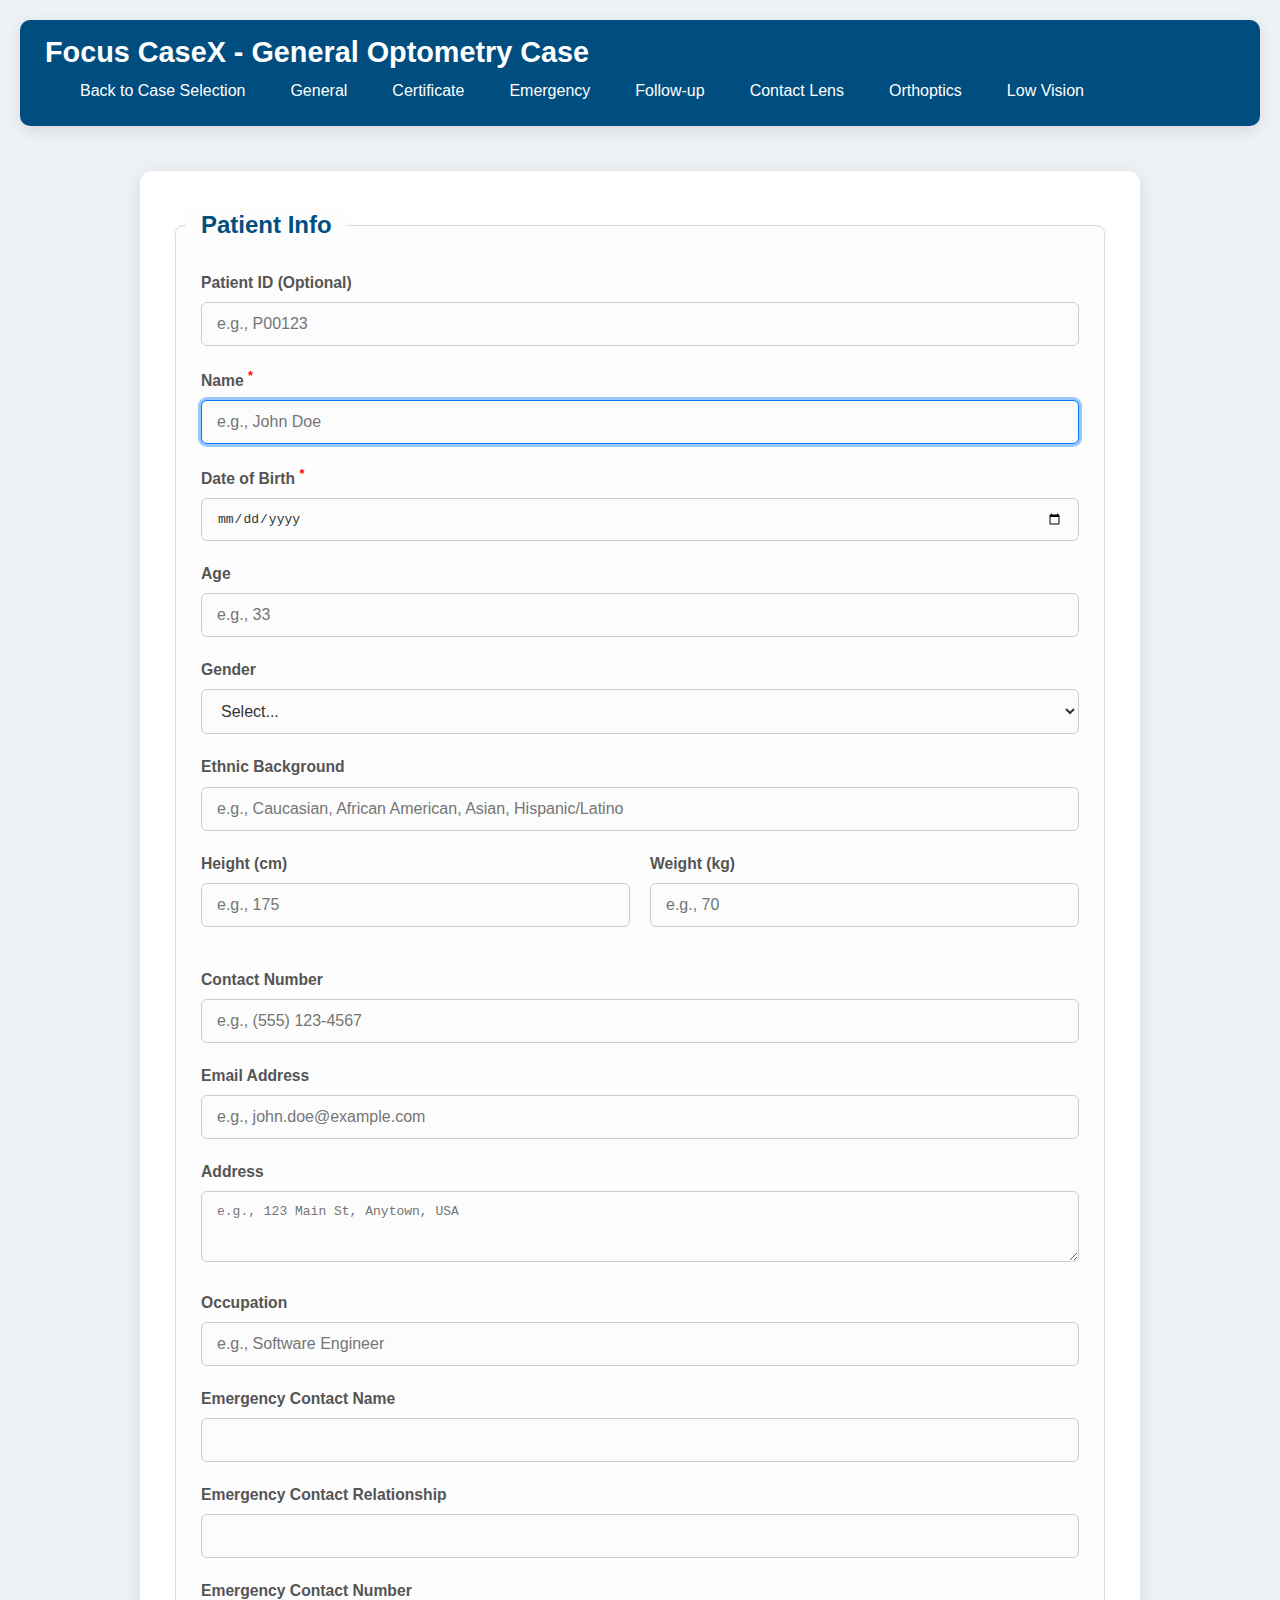
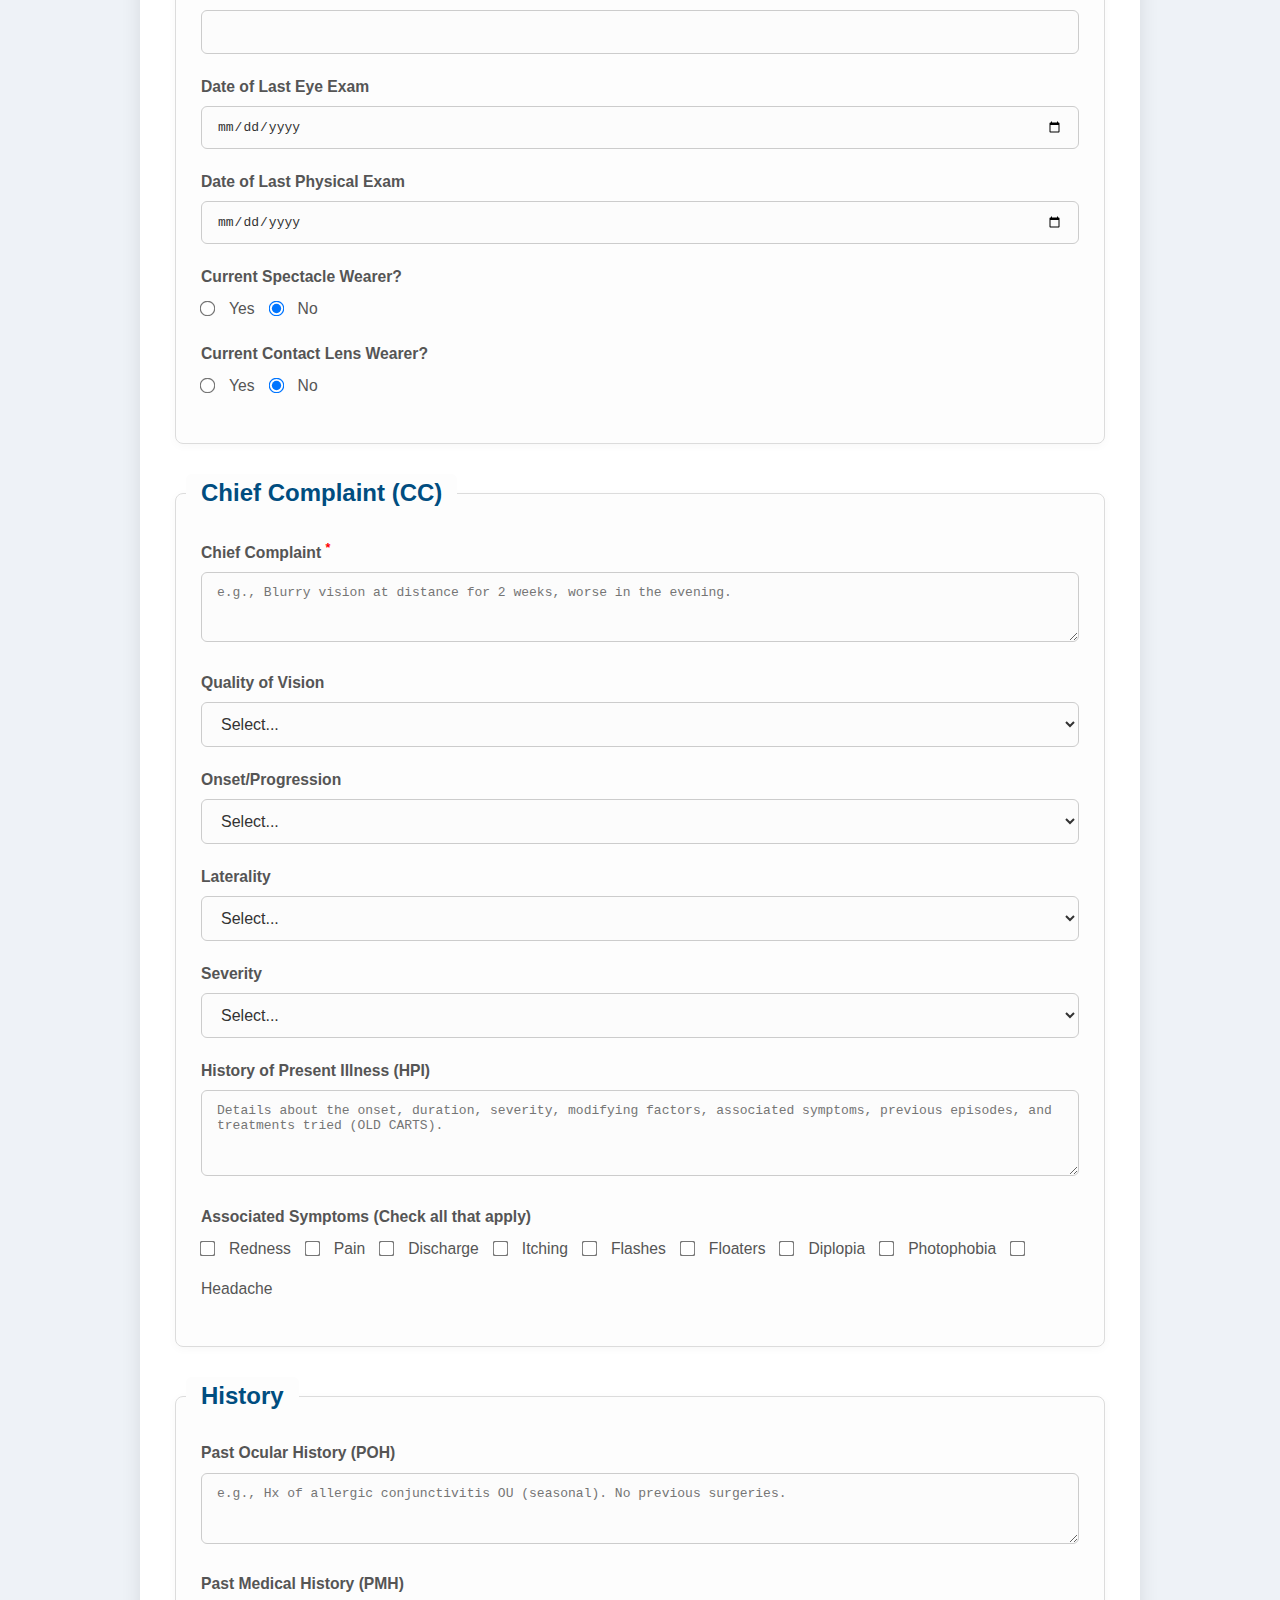
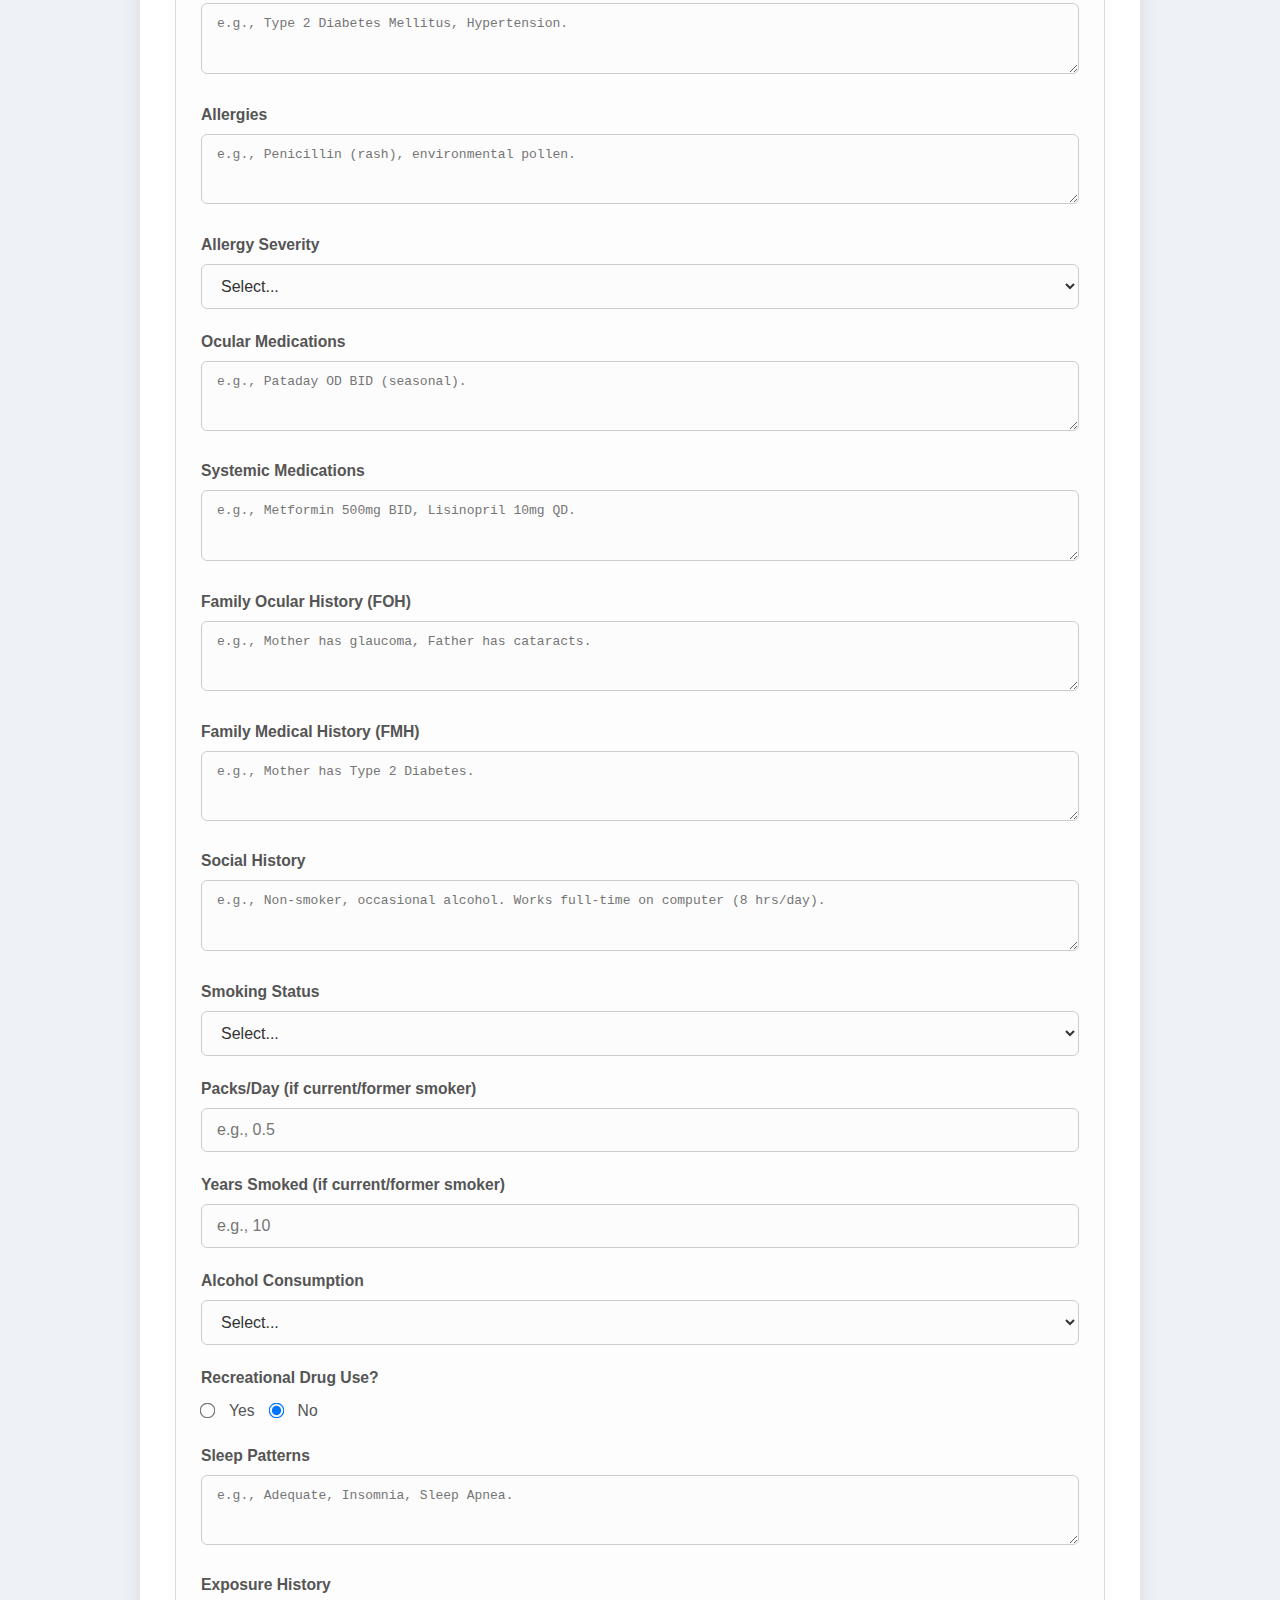
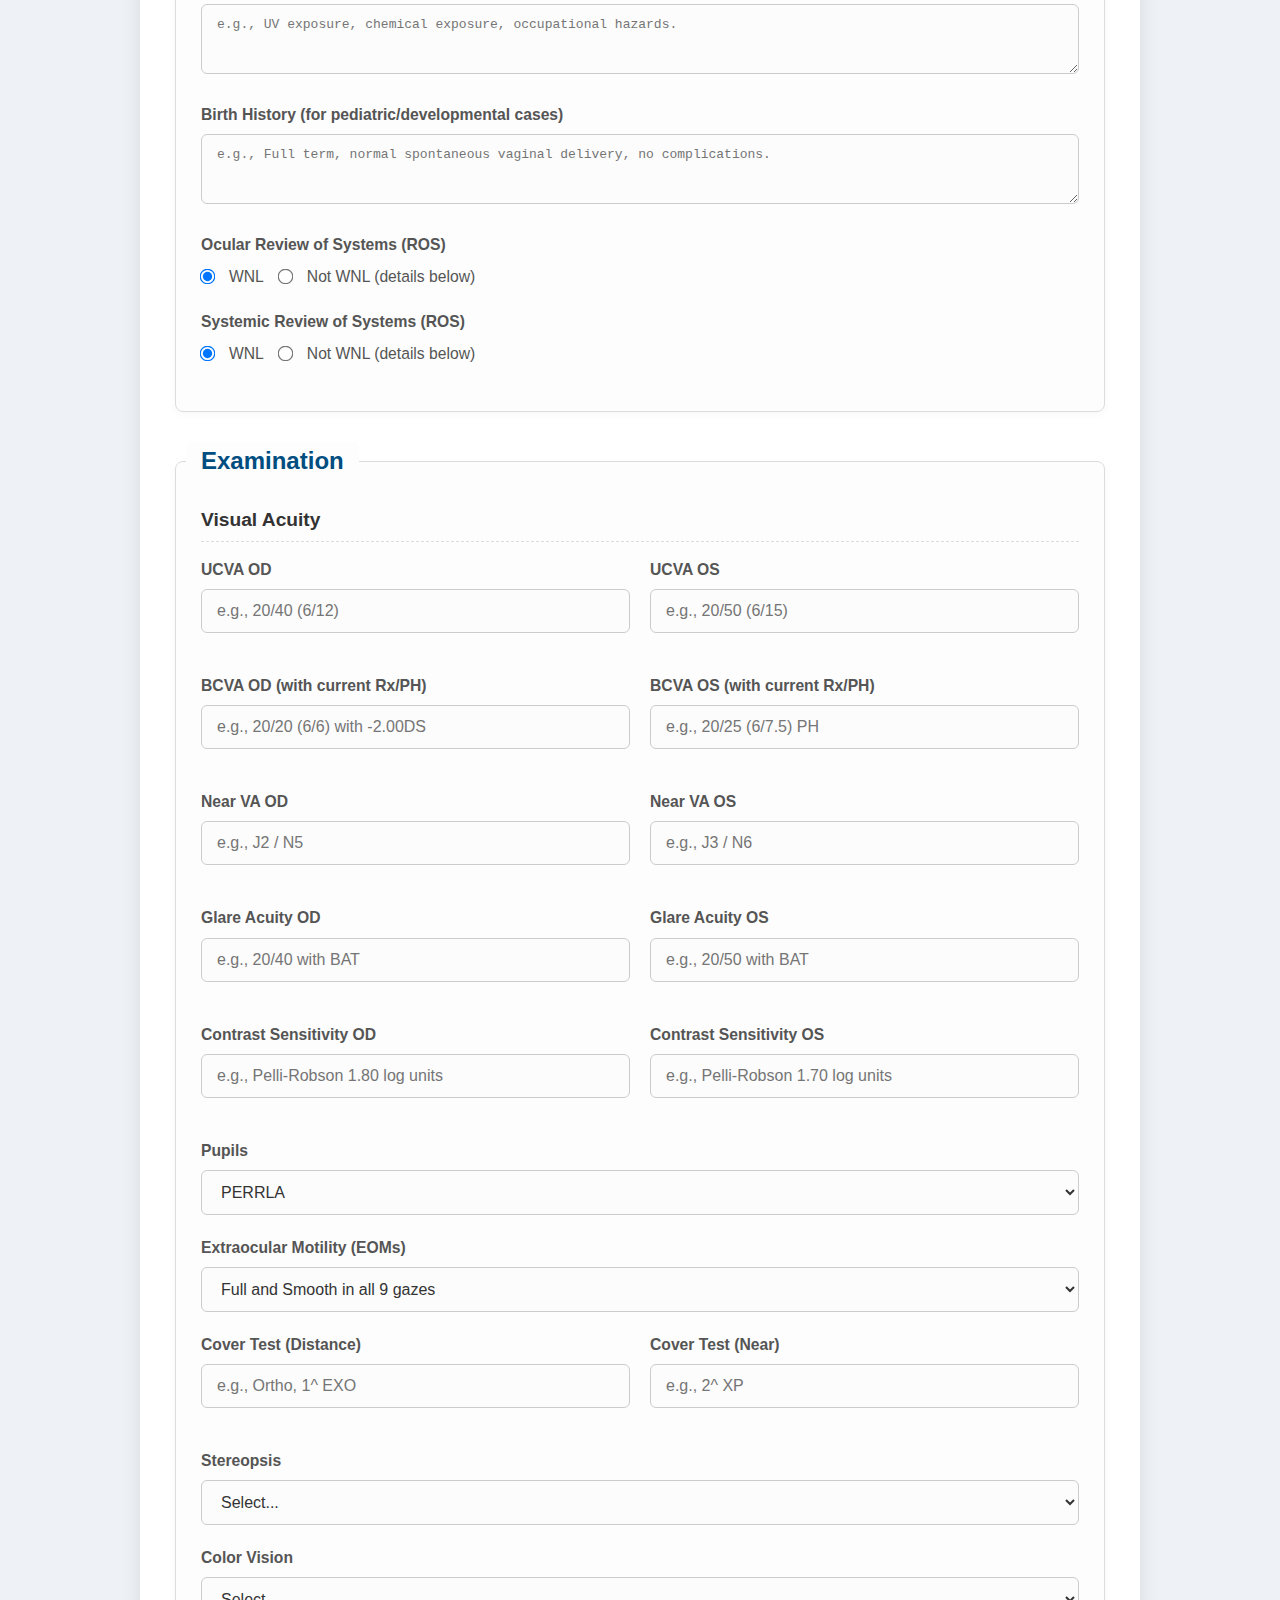
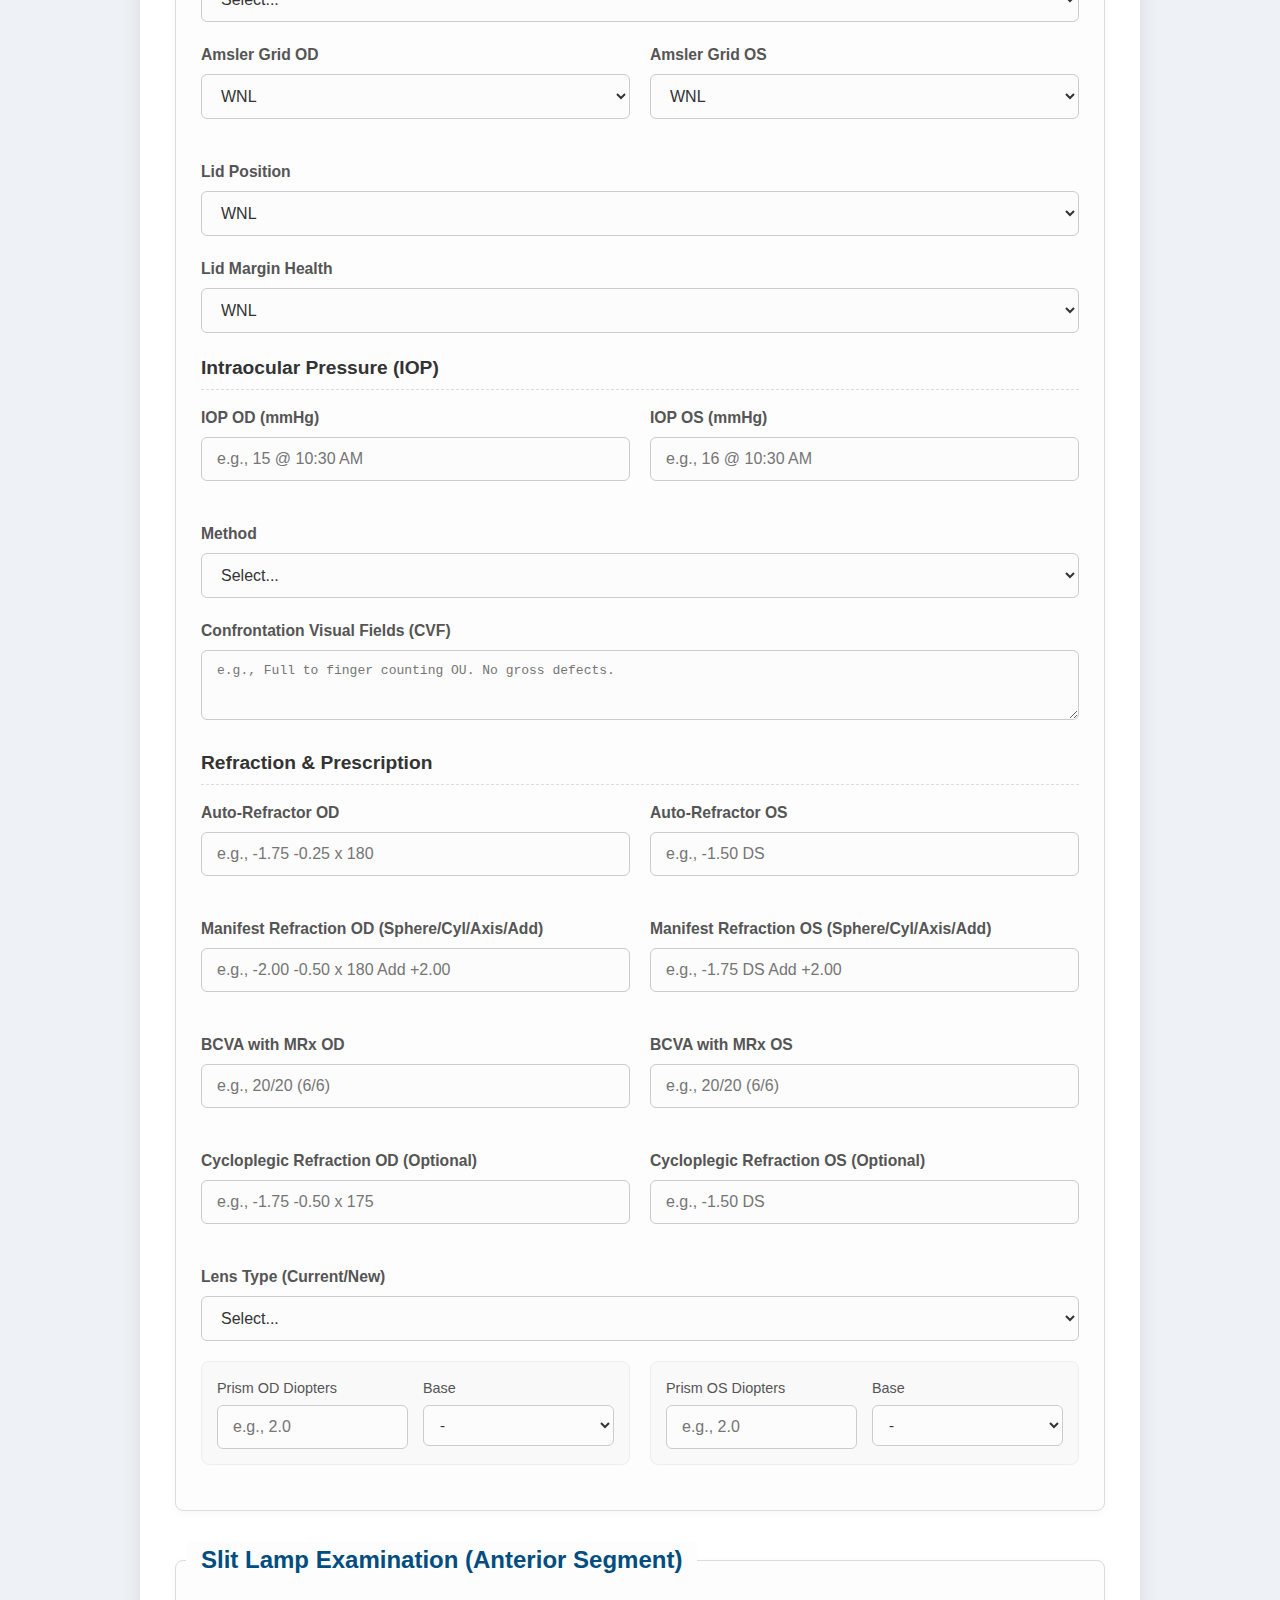
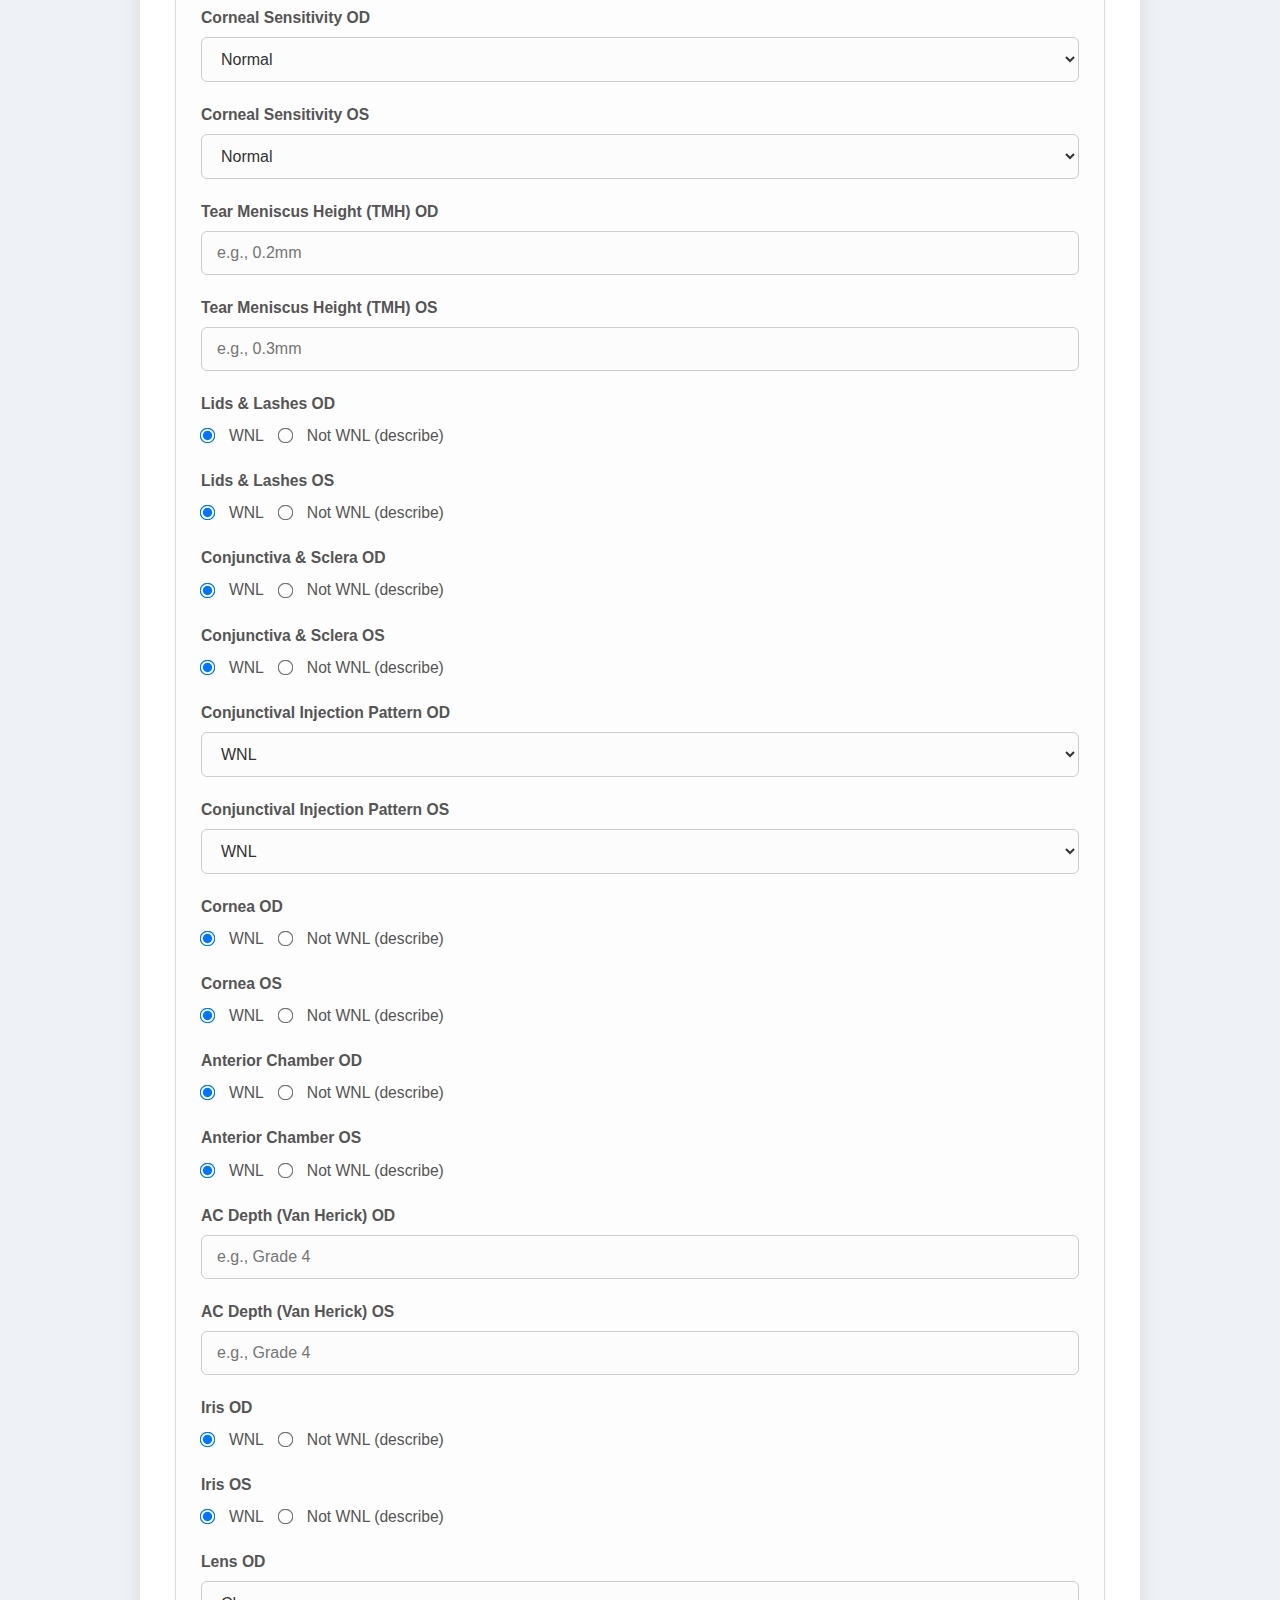
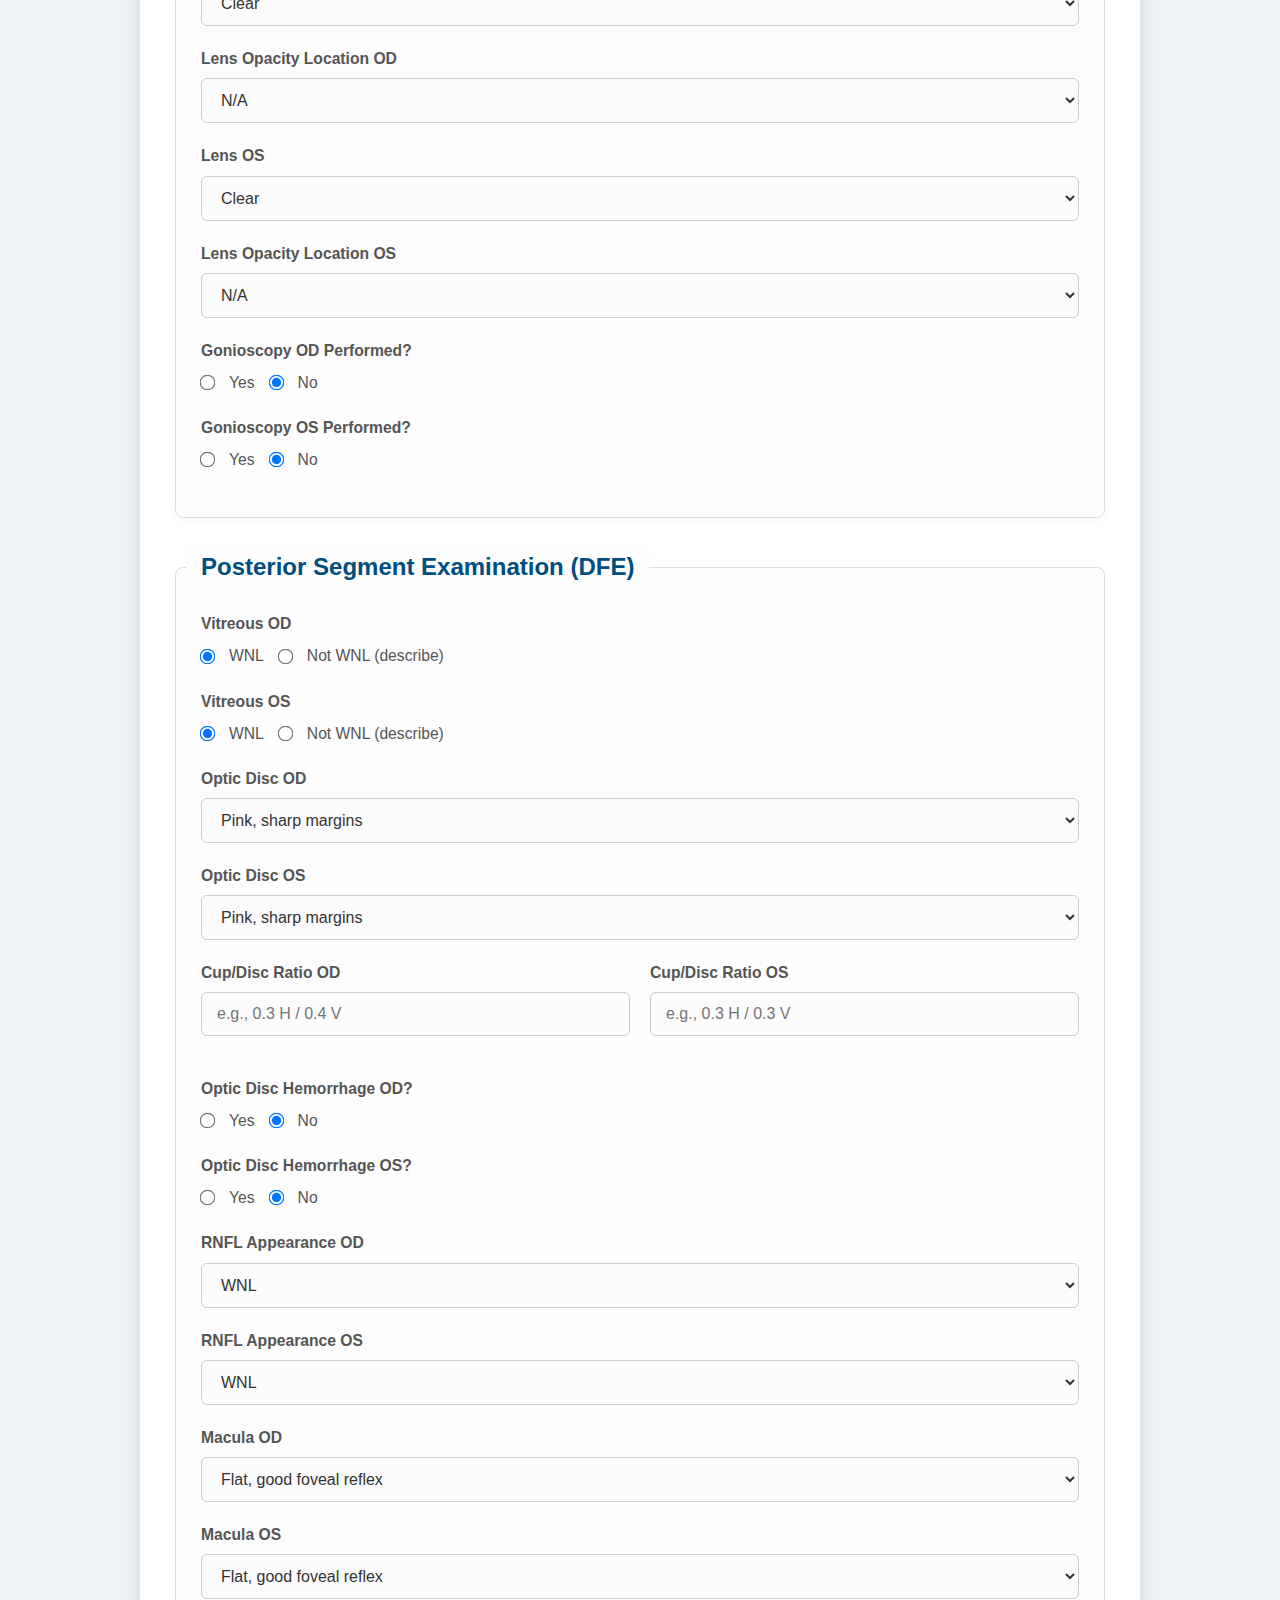
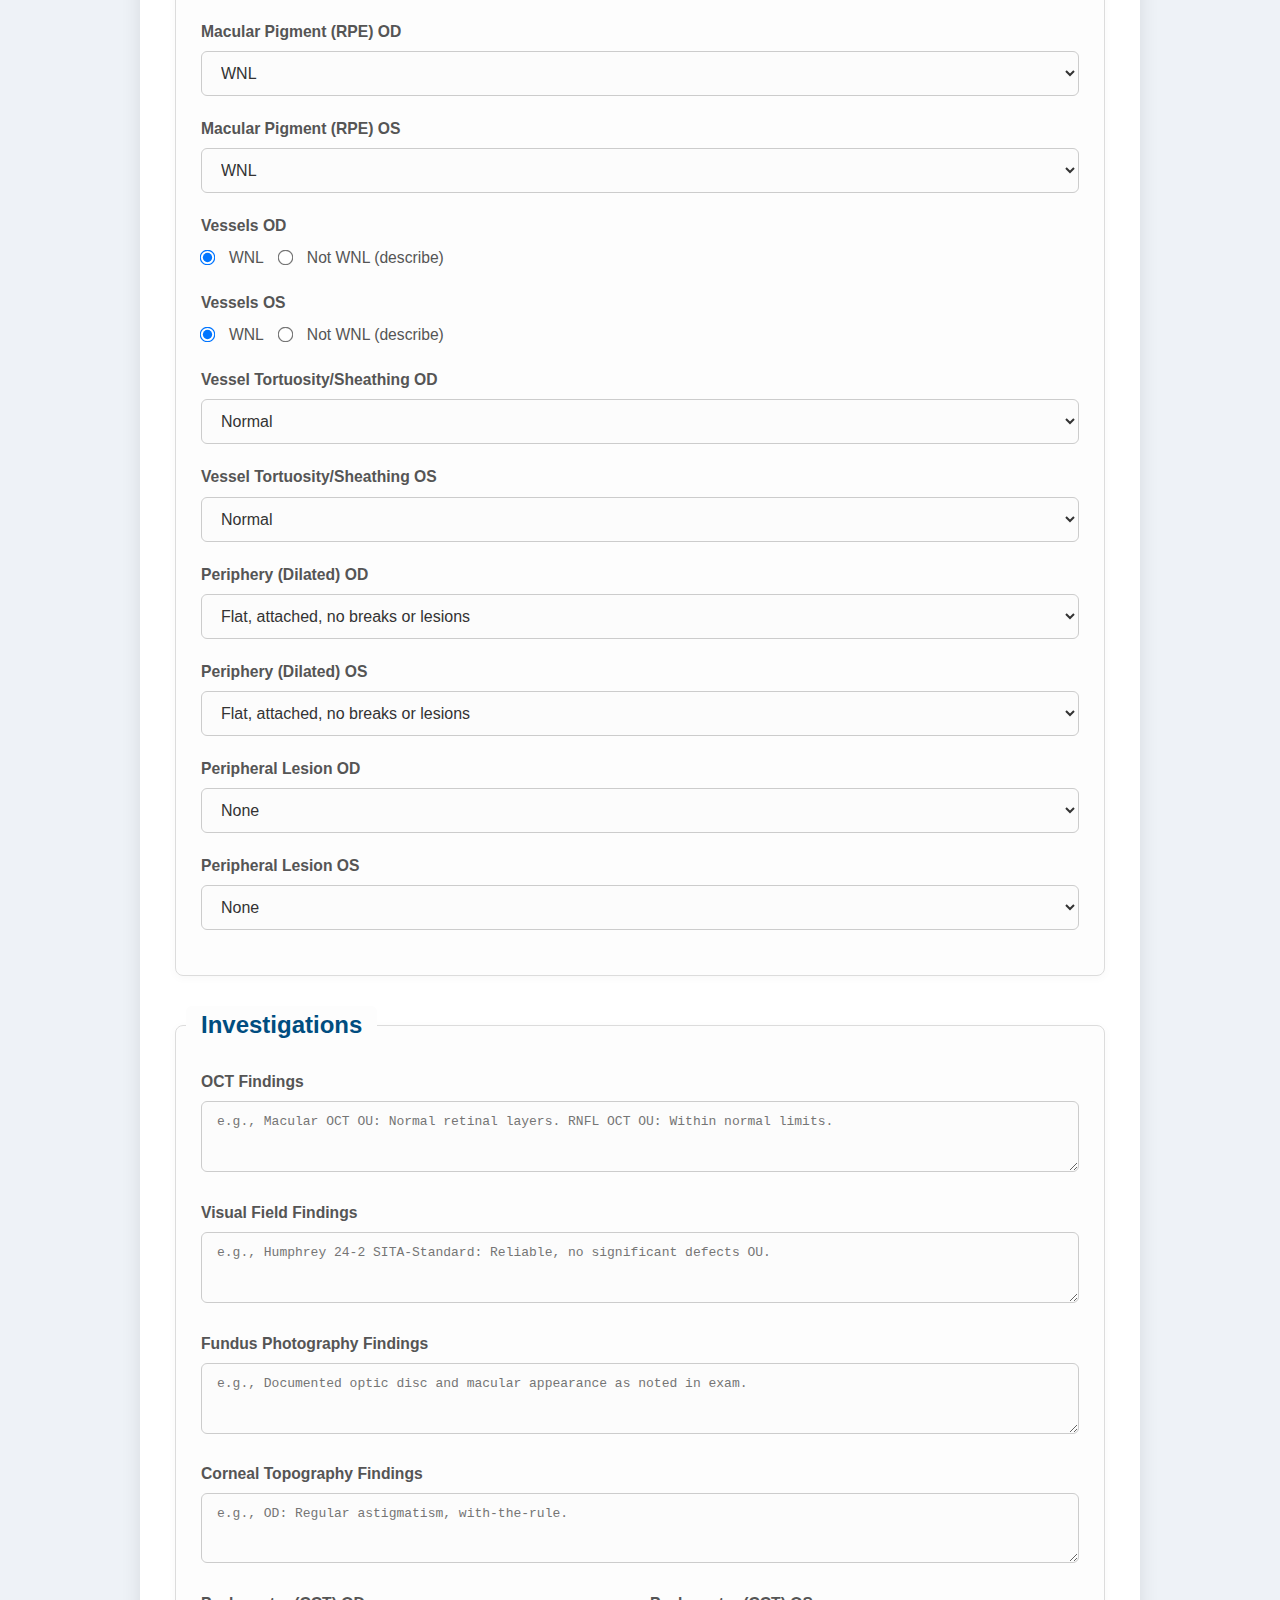
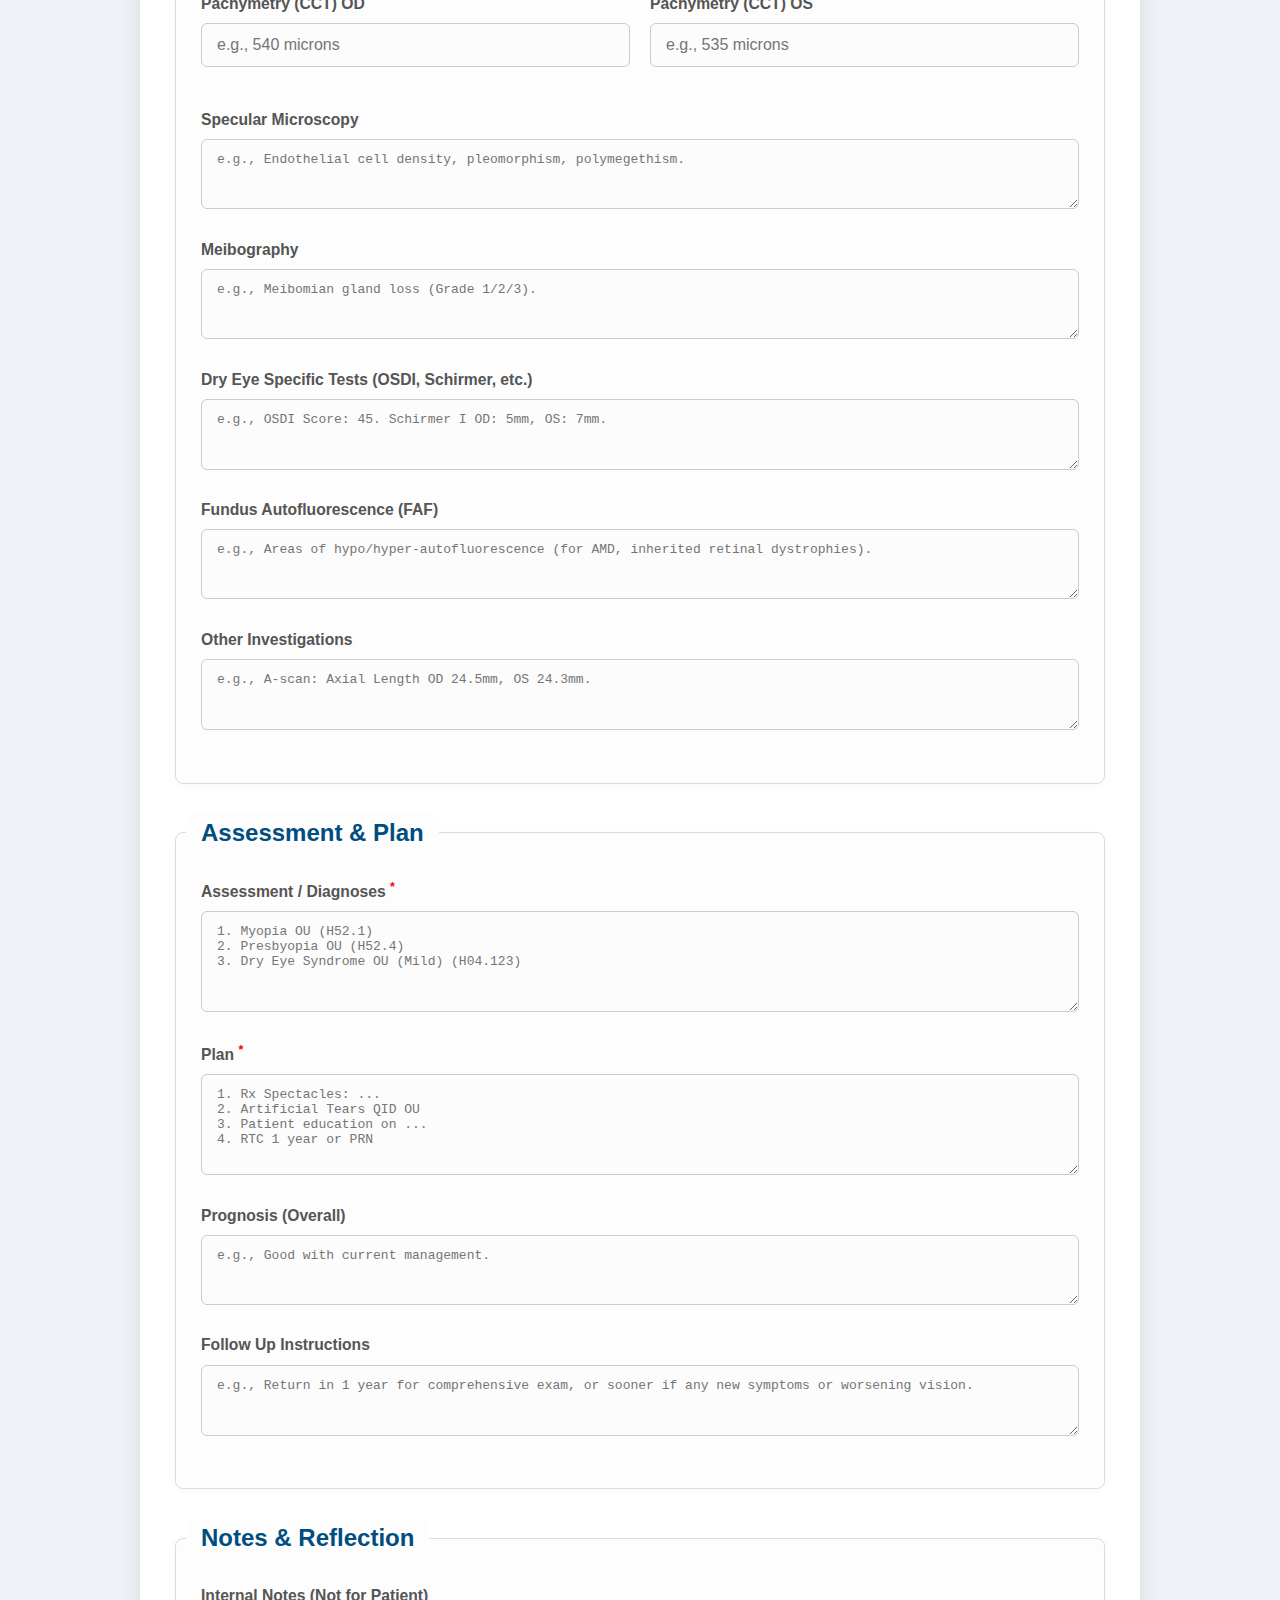
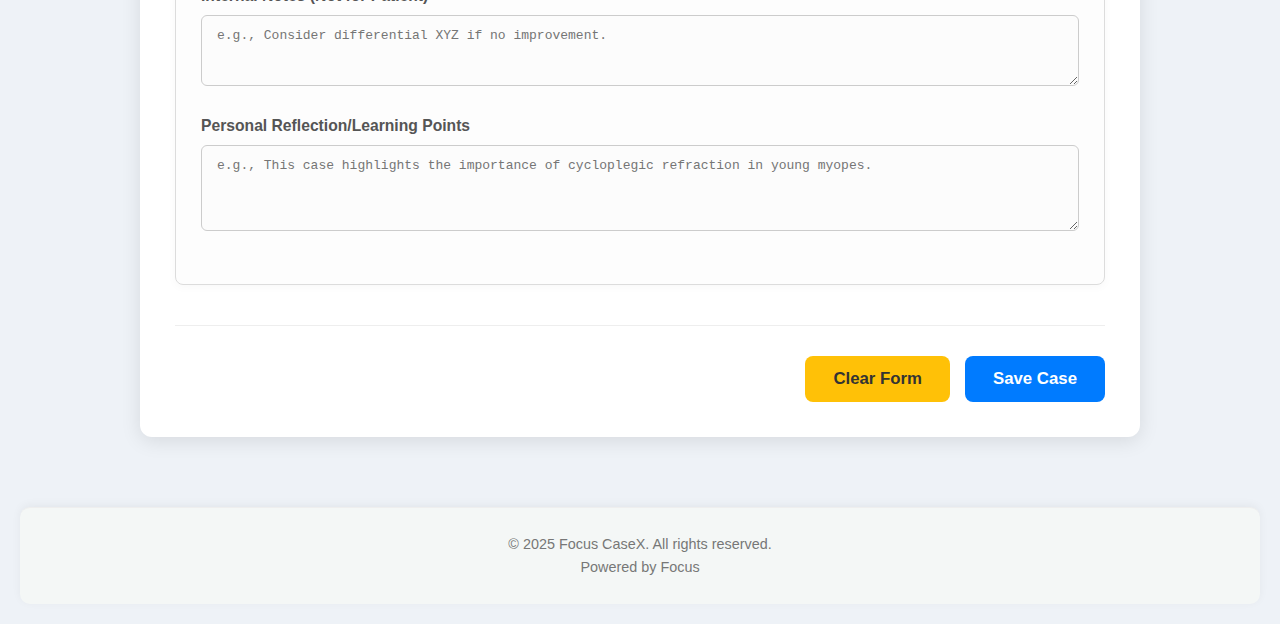
<file: general-case.html>
<!DOCTYPE html>
<html lang="en">
<head>
    <meta charset="UTF-8">
    <meta name="viewport" content="width=device-width, initial-scale=1.0">
    <title>Focus CaseX - General Optometry Case</title>
    <link rel="stylesheet" href="style.css">
</head>
<body>
    <header>
        <h1>Focus CaseX - General Optometry Case</h1>
        <nav>
            <a href="index.html">Back to Case Selection</a>
            <a href="general-case.html">General</a>
            <a href="certificate-case.html">Certificate</a>
            <a href="emergency-case.html">Emergency</a>
            <a href="followup-case.html">Follow-up</a>
            <a href="contactlens-case.html">Contact Lens</a>
            <a href="orthoptics-case.html">Orthoptics</a>
            <a href="lowvision-case.html">Low Vision</a>
            <!-- Removed AI Assistant link as AI integrations are excluded -->
        </nav>
    </header>

    <main class="case-sheet-container">
        <form id="optometryCaseForm">
            <input type="hidden" name="caseType" value="general">

            <fieldset class="section">
                <legend>Patient Info</legend>
                <div class="form-group">
                    <label for="patientId">Patient ID (Optional)</label>
                    <input type="text" id="patientId" name="patientId" placeholder="e.g., P00123">
                </div>
                <div class="form-group">
                    <label for="patientName">Name <sup>*</sup></label>
                    <input type="text" id="patientName" name="patientName" placeholder="e.g., John Doe" required aria-required="true" autofocus>
                </div>
                <div class="form-group">
                    <label for="dateOfBirth">Date of Birth <sup>*</sup></label>
                    <input type="date" id="dateOfBirth" name="dateOfBirth" required aria-required="true">
                </div>
                <div class="form-group">
                    <label for="patientAge">Age</label>
                    <input type="number" id="patientAge" name="patientAge" min="0" max="120" placeholder="e.g., 33" readonly>
                </div>
                <div class="form-group">
                    <label for="patientGender">Gender</label>
                    <select id="patientGender" name="patientGender">
                        <option value="">Select...</option>
                        <option value="male">Male</option>
                        <option value="female">Female</option>
                        <option value="non-binary">Non-binary</option>
                        <option value="prefer-not-to-say">Prefer not to say</option>
                    </select>
                </div>
                <div class="form-group">
                    <label for="ethnicBackground">Ethnic Background</label>
                    <input type="text" id="ethnicBackground" name="ethnicBackground" placeholder="e.g., Caucasian, African American, Asian, Hispanic/Latino">
                </div>
                <div class="va-row">
                    <div class="form-group va-item">
                        <label for="patientHeight">Height (cm)</label>
                        <input type="number" id="patientHeight" name="patientHeight" min="50" max="250" placeholder="e.g., 175">
                    </div>
                    <div class="form-group va-item">
                        <label for="patientWeight">Weight (kg)</label>
                        <input type="number" id="patientWeight" name="patientWeight" min="10" max="300" placeholder="e.g., 70">
                    </div>
                </div>
                <div class="form-group">
                    <label for="contactNumber">Contact Number</label>
                    <input type="tel" id="contactNumber" name="contactNumber" placeholder="e.g., (555) 123-4567">
                </div>
                <div class="form-group">
                    <label for="emailAddress">Email Address</label>
                    <input type="email" id="emailAddress" name="emailAddress" placeholder="e.g., john.doe@example.com">
                </div>
                <div class="form-group">
                    <label for="patientAddress">Address</label>
                    <textarea id="patientAddress" name="patientAddress" rows="3" placeholder="e.g., 123 Main St, Anytown, USA"></textarea>
                </div>
                <div class="form-group">
                    <label for="occupation">Occupation</label>
                    <input type="text" id="occupation" name="occupation" placeholder="e.g., Software Engineer">
                </div>
                <div class="form-group">
                    <label for="emergencyContactName">Emergency Contact Name</label>
                    <input type="text" id="emergencyContactName" name="emergencyContactName">
                </div>
                <div class="form-group">
                    <label for="emergencyContactRelationship">Emergency Contact Relationship</label>
                    <input type="text" id="emergencyContactRelationship" name="emergencyContactRelationship">
                </div>
                <div class="form-group">
                    <label for="emergencyContactNumber">Emergency Contact Number</label>
                    <input type="tel" id="emergencyContactNumber" name="emergencyContactNumber">
                </div>
                <div class="form-group">
                    <label for="dateOfLastEyeExam">Date of Last Eye Exam</label>
                    <input type="date" id="dateOfLastEyeExam" name="dateOfLastEyeExam">
                </div>
                <div class="form-group">
                    <label for="dateOfLastPhysicalExam">Date of Last Physical Exam</label>
                    <input type="date" id="dateOfLastPhysicalExam" name="dateOfLastPhysicalExam">
                </div>
                <div class="form-group">
                    <label>Current Spectacle Wearer?</label>
                    <div class="input-group-inline">
                        <input type="radio" id="spectaclesYes" name="currentSpectacleWearer" value="Yes" aria-controls="currentSpectacleRx_group">
                        <label for="spectaclesYes">Yes</label>
                        <input type="radio" id="spectaclesNo" name="currentSpectacleWearer" value="No" checked aria-controls="currentSpectacleRx_group">
                        <label for="spectaclesNo">No</label>
                    </div>
                    <textarea id="currentSpectacleRx_group" name="currentSpectacleRx" rows="2" placeholder="e.g., OD: -1.50 -0.25 x 175, OS: -1.25 DS. Progressive." class="conditional-group" aria-expanded="false" aria-describedby="spectaclesYes spectaclesNo"></textarea>
                </div>
                <div class="form-group">
                    <label>Current Contact Lens Wearer?</label>
                    <div class="input-group-inline">
                        <input type="radio" id="contactLensYes" name="currentContactLensWearer" value="Yes" aria-controls="currentContactLensRx_group">
                        <label for="contactLensYes">Yes</label>
                        <input type="radio" id="contactLensNo" name="currentContactLensWearer" value="No" checked aria-controls="currentContactLensRx_group">
                        <label for="contactLensNo">No</label>
                    </div>
                    <textarea id="currentContactLensRx_group" name="currentContactLensRx" rows="2" placeholder="e.g., Acuvue Oasys, -3.00 DS, BC 8.4, DIA 14.0." class="conditional-group" aria-expanded="false" aria-describedby="contactLensYes contactLensNo"></textarea>
                </div>
            </fieldset>

            <fieldset class="section">
                <legend>Chief Complaint (CC)</legend>
                <div class="form-group">
                    <label for="chiefComplaint">Chief Complaint <sup>*</sup></label>
                    <textarea id="chiefComplaint" name="chiefComplaint" rows="2" placeholder="e.g., Blurry vision at distance for 2 weeks, worse in the evening." required aria-required="true"></textarea>
                </div>
                <div class="form-group">
                    <label for="qualityOfVision">Quality of Vision</label>
                    <select id="qualityOfVision" name="qualityOfVision">
                        <option value="">Select...</option>
                        <option value="Blurry">Blurry</option>
                        <option value="Cloudy">Cloudy</option>
                        <option value="Distorted">Distorted</option>
                        <option value="Double">Double</option>
                        <option value="Halos">Halos</option>
                        <option value="Decreased">Decreased</option>
                        <option value="Fluctuating">Fluctuating</option>
                        <option value="Other">Other</option>
                    </select>
                </div>
                <div class="form-group">
                    <label for="onsetOfSymptoms">Onset/Progression</label>
                    <select id="onsetOfSymptoms" name="onsetOfSymptoms">
                        <option value="">Select...</option>
                        <option value="Sudden">Sudden</option>
                        <option value="Gradual">Gradual</option>
                        <option value="Intermittent">Intermittent</option>
                        <option value="Constant">Constant</option>
                    </select>
                </div>
                <div class="form-group">
                    <label for="laterality">Laterality</label>
                    <select id="laterality" name="laterality">
                        <option value="">Select...</option>
                        <option value="OD">OD</option>
                        <option value="OS">OS</option>
                        <option value="OU">OU</option>
                        <option value="OD_worse">OD Worse</option>
                        <option value="OS_worse">OS Worse</option>
                    </select>
                </div>
                <div class="form-group">
                    <label for="severity">Severity</label>
                    <select id="severity" name="severity">
                        <option value="">Select...</option>
                        <option value="Mild">Mild</option>
                        <option value="Moderate">Moderate</option>
                        <option value="Severe">Severe</option>
                    </select>
                </div>
                <div class="form-group">
                    <label for="hpi">History of Present Illness (HPI)</label>
                    <textarea id="hpi" name="hpi" rows="4" placeholder="Details about the onset, duration, severity, modifying factors, associated symptoms, previous episodes, and treatments tried (OLD CARTS)."></textarea>
                </div>
                <div class="form-group">
                    <label>Associated Symptoms (Check all that apply)</label>
                    <div class="input-group-inline">
                        <input type="checkbox" id="cc_redness" name="cc_redness" value="Redness"><label for="cc_redness">Redness</label>
                        <input type="checkbox" id="cc_pain" name="cc_pain" value="Pain"><label for="cc_pain">Pain</label>
                        <input type="checkbox" id="cc_discharge" name="cc_discharge" value="Discharge"><label for="cc_discharge">Discharge</label>
                        <input type="checkbox" id="cc_itching" name="cc_itching" value="Itching"><label for="cc_itching">Itching</label>
                        <input type="checkbox" id="cc_flashes" name="cc_flashes" value="Flashes"><label for="cc_flashes">Flashes</label>
                        <input type="checkbox" id="cc_floaters" name="cc_floaters" value="Floaters"><label for="cc_floaters">Floaters</label>
                        <input type="checkbox" id="cc_diplopia" name="cc_diplopia" value="Diplopia"><label for="cc_diplopia">Diplopia</label>
                        <input type="checkbox" id="cc_photophobia" name="cc_photophobia" value="Photophobia"><label for="cc_photophobia">Photophobia</label>
                        <input type="checkbox" id="cc_headache" name="cc_headache" value="Headache"><label for="cc_headache">Headache</label>
                    </div>
                </div>
            </fieldset>

            <fieldset class="section">
                <legend>History</legend>
                <div class="form-group">
                    <label for="poh">Past Ocular History (POH)</label>
                    <textarea id="poh" name="poh" rows="3" placeholder="e.g., Hx of allergic conjunctivitis OU (seasonal). No previous surgeries."></textarea>
                </div>
                <div class="form-group">
                    <label for="pmh">Past Medical History (PMH)</label>
                    <textarea id="pmh" name="pmh" rows="3" placeholder="e.g., Type 2 Diabetes Mellitus, Hypertension."></textarea>
                </div>
                <div class="form-group">
                    <label for="allergies_details">Allergies</label>
                    <textarea id="allergies_details" name="allergies_details" rows="2" placeholder="e.g., Penicillin (rash), environmental pollen."></textarea>
                </div>
                <div class="form-group">
                    <label for="allergySeverity">Allergy Severity</label>
                    <select id="allergySeverity" name="allergySeverity">
                        <option value="">Select...</option>
                        <option value="Mild">Mild</option>
                        <option value="Moderate">Moderate</option>
                        <option value="Severe">Severe</option>
                    </select>
                </div>
                <div class="form-group">
                    <label for="ocularMedications">Ocular Medications</label>
                    <textarea id="ocularMedications" name="ocularMedications" rows="2" placeholder="e.g., Pataday OD BID (seasonal)."></textarea>
                </div>
                <div class="form-group">
                    <label for="systemicMedications">Systemic Medications</label>
                    <textarea id="systemicMedications" name="systemicMedications" rows="3" placeholder="e.g., Metformin 500mg BID, Lisinopril 10mg QD."></textarea>
                </div>
                <div class="form-group">
                    <label for="foh">Family Ocular History (FOH)</label>
                    <textarea id="foh" name="foh" rows="2" placeholder="e.g., Mother has glaucoma, Father has cataracts."></textarea>
                </div>
                <div class="form-group">
                    <label for="fmh">Family Medical History (FMH)</label>
                    <textarea id="fmh" name="fmh" rows="2" placeholder="e.g., Mother has Type 2 Diabetes."></textarea>
                </div>
                <div class="form-group">
                    <label for="socialHistory">Social History</label>
                    <textarea id="socialHistory" name="socialHistory" rows="3" placeholder="e.g., Non-smoker, occasional alcohol. Works full-time on computer (8 hrs/day)."></textarea>
                </div>
                <div class="form-group">
                    <label for="smokingStatus">Smoking Status</label>
                    <select id="smokingStatus" name="smokingStatus">
                        <option value="">Select...</option>
                        <option value="never">Never Smoker</option>
                        <option value="former">Former Smoker</option>
                        <option value="current">Current Smoker</option>
                    </select>
                </div>
                <div class="form-group">
                    <label for="packsPerDay">Packs/Day (if current/former smoker)</label>
                    <input type="number" id="packsPerDay" name="packsPerDay" min="0" step="0.5" placeholder="e.g., 0.5">
                </div>
                <div class="form-group">
                    <label for="yearsSmoked">Years Smoked (if current/former smoker)</label>
                    <input type="number" id="yearsSmoked" name="yearsSmoked" min="0" placeholder="e.g., 10">
                </div>
                <div class="form-group">
                    <label for="alcoholConsumption">Alcohol Consumption</label>
                    <select id="alcoholConsumption" name="alcoholConsumption">
                        <option value="">Select...</option>
                        <option value="none">None</option>
                        <option value="social">Social</option>
                        <option value="moderate">Moderate</option>
                        <option value="heavy">Heavy</option>
                    </select>
                </div>
                <div class="form-group">
                    <label>Recreational Drug Use?</label>
                    <div class="input-group-inline">
                        <input type="radio" id="drugsYes" name="recreationalDrugUse" value="Yes">
                        <label for="drugsYes">Yes</label>
                        <input type="radio" id="drugsNo" name="recreationalDrugUse" value="No" checked>
                        <label for="drugsNo">No</label>
                    </div>
                </div>
                <div class="form-group">
                    <label for="sleepPatterns">Sleep Patterns</label>
                    <textarea id="sleepPatterns" name="sleepPatterns" rows="2" placeholder="e.g., Adequate, Insomnia, Sleep Apnea."></textarea>
                </div>
                <div class="form-group">
                    <label for="exposureHistory">Exposure History</label>
                    <textarea id="exposureHistory" name="exposureHistory" rows="2" placeholder="e.g., UV exposure, chemical exposure, occupational hazards."></textarea>
                </div>
                <div class="form-group">
                    <label for="birthHistory">Birth History (for pediatric/developmental cases)</label>
                    <textarea id="birthHistory" name="birthHistory" rows="2" placeholder="e.g., Full term, normal spontaneous vaginal delivery, no complications."></textarea>
                </div>

                <div class="form-group">
                    <label>Ocular Review of Systems (ROS)</label>
                    <div class="input-group-inline">
                        <input type="radio" id="ocularROS_wnl" name="ocularROS_status" value="WNL" checked aria-controls="ocularROS_details">
                        <label for="ocularROS_wnl">WNL</label>
                        <input type="radio" id="ocularROS_notwnl" name="ocularROS_status" value="Not WNL" aria-controls="ocularROS_details">
                        <label for="ocularROS_notwnl">Not WNL (details below)</label>
                    </div>
                    <textarea id="ocularROS_details" name="ocularROS_details" rows="2" placeholder="e.g., dryness, watering, itching, burning, grittiness, redness, pain, photophobia, flashes, floaters, double vision, discharge, vision fluctuations." class="conditional-group" aria-expanded="false" aria-describedby="ocularROS_wnl ocularROS_notwnl"></textarea>
                </div>
                <div class="form-group">
                    <label>Systemic Review of Systems (ROS)</label>
                    <div class="input-group-inline">
                        <input type="radio" id="systemicROS_wnl" name="systemicROS_status" value="WNL" checked aria-controls="systemicROS_details">
                        <label for="systemicROS_wnl">WNL</label>
                        <input type="radio" id="systemicROS_notwnl" name="systemicROS_status" value="Not WNL" aria-controls="systemicROS_details">
                        <label for="systemicROS_notwnl">Not WNL (details below)</label>
                    </div>
                    <textarea id="systemicROS_details" name="systemicROS_details" rows="2" placeholder="e.g., headaches, dizziness, diabetes, hypertension, thyroid issues, arthritis, autoimmune conditions, sinus issues." class="conditional-group" aria-expanded="false" aria-describedby="systemicROS_wnl systemicROS_notwnl"></textarea>
                </div>
            </fieldset>

            <fieldset class="section">
                <legend>Examination</legend>

                <div class="va-label">Visual Acuity</div>
                <div class="va-row">
                    <div class="form-group va-item">
                        <label>UCVA OD</label>
                        <input type="text" name="vaUncorrectedOD" placeholder="e.g., 20/40 (6/12)">
                    </div>
                    <div class="form-group va-item">
                        <label>UCVA OS</label>
                        <input type="text" name="vaUncorrectedOS" placeholder="e.g., 20/50 (6/15)">
                    </div>
                </div>
                <div class="va-row">
                    <div class="form-group va-item">
                        <label>BCVA OD (with current Rx/PH)</label>
                        <input type="text" name="vaBestCorrectedOD" placeholder="e.g., 20/20 (6/6) with -2.00DS">
                    </div>
                    <div class="form-group va-item">
                        <label>BCVA OS (with current Rx/PH)</label>
                        <input type="text" name="vaBestCorrectedOS" placeholder="e.g., 20/25 (6/7.5) PH">
                    </div>
                </div>
                <div class="va-row">
                    <div class="form-group va-item">
                        <label>Near VA OD</label>
                        <input type="text" name="vaNearOD" placeholder="e.g., J2 / N5">
                    </div>
                    <div class="form-group va-item">
                        <label>Near VA OS</label>
                        <input type="text" name="vaNearOS" placeholder="e.g., J3 / N6">
                    </div>
                </div>
                <div class="va-row">
                    <div class="form-group va-item">
                        <label for="glareAcuityOD">Glare Acuity OD</label>
                        <input type="text" id="glareAcuityOD" name="glareAcuityOD" placeholder="e.g., 20/40 with BAT">
                    </div>
                    <div class="form-group va-item">
                        <label for="glareAcuityOS">Glare Acuity OS</label>
                        <input type="text" id="glareAcuityOS" name="glareAcuityOS" placeholder="e.g., 20/50 with BAT">
                    </div>
                </div>
                <div class="va-row">
                    <div class="form-group va-item">
                        <label for="contrastSensitivityOD">Contrast Sensitivity OD</label>
                        <input type="text" id="contrastSensitivityOD" name="contrastSensitivityOD" placeholder="e.g., Pelli-Robson 1.80 log units">
                    </div>
                    <div class="form-group va-item">
                        <label for="contrastSensitivityOS">Contrast Sensitivity OS</label>
                        <input type="text" id="contrastSensitivityOS" name="contrastSensitivityOS" placeholder="e.g., Pelli-Robson 1.70 log units">
                    </div>
                </div>

                <div class="form-group">
                    <label for="pupils">Pupils</label>
                    <select id="pupils" name="pupils" aria-controls="pupils_details">
                        <option value="PERRLA">PERRLA</option>
                        <option value="APD OD">APD OD</option>
                        <option value="APD OS">APD OS</option>
                        <option value="Irregular Shape">Irregular Shape</option>
                        <option value="Fixed/Dilated">Fixed/Dilated</option>
                        <option value="Fixed/Constricted">Fixed/Constricted</option>
                        <option value="Other">Other (describe below)</option>
                    </select>
                    <textarea id="pupils_details" name="pupils_details" rows="1" placeholder="Describe pupils if 'Other' selected or for additional details." class="conditional-group" aria-expanded="false" aria-describedby="pupils"></textarea>
                </div>
                <div class="form-group">
                    <label for="eoms">Extraocular Motility (EOMs)</label>
                    <select id="eoms" name="eoms" aria-controls="eoms_details">
                        <option value="Full and Smooth">Full and Smooth in all 9 gazes</option>
                        <option value="Restricted">Restricted</option>
                        <option value="Painful">Painful</option>
                        <option value="Overaction">Overaction</option>
                        <option value="Underaction">Underaction</option>
                        <option value="Other">Other (describe below)</option>
                    </select>
                    <textarea id="eoms_details" name="eoms_details" rows="1" placeholder="Describe EOMs if 'Other' selected or for additional details." class="conditional-group" aria-expanded="false" aria-describedby="eoms"></textarea>
                </div>
                <div class="va-row">
                    <div class="form-group va-item">
                        <label>Cover Test (Distance)</label>
                        <input type="text" name="coverTestDistance" placeholder="e.g., Ortho, 1^ EXO">
                    </div>
                    <div class="form-group va-item">
                        <label>Cover Test (Near)</label>
                        <input type="text" name="coverTestNear" placeholder="e.g., 2^ XP">
                    </div>
                </div>
                <div class="form-group">
                    <label for="stereopsis">Stereopsis</label>
                    <select id="stereopsis" name="stereopsis" aria-controls="stereopsis_details">
                        <option value="">Select...</option>
                        <option value="Present">Present</option>
                        <option value="Absent">Absent</option>
                    </select>
                    <input type="text" id="stereopsis_details" name="stereopsis_details" placeholder="e.g., 40 seconds of arc (Titmus Fly Test) or reason for absence." class="conditional-group" aria-expanded="false" aria-describedby="stereopsis">
                </div>
                <div class="form-group">
                    <label for="colorVision">Color Vision</label>
                    <select id="colorVision" name="colorVision" aria-controls="colorVision_details">
                        <option value="">Select...</option>
                        <option value="Normal">Normal</option>
                        <option value="Red-Green Deficiency">Red-Green Deficiency</option>
                        <option value="Blue-Yellow Deficiency">Blue-Yellow Deficiency</option>
                        <option value="Acquired Deficiency">Acquired Deficiency</option>
                        <option value="Not Tested">Not Tested</option>
                        <option value="Other">Other</option>
                    </select>
                    <input type="text" id="colorVision_details" name="colorVision_details" placeholder="e.g., Ishihara plates 1-15 correct. Specify deficiency type." class="conditional-group" aria-expanded="false" aria-describedby="colorVision">
                </div>
                <div class="va-row">
                    <div class="form-group va-item">
                        <label for="amslerGridOD">Amsler Grid OD</label>
                        <select id="amslerGridOD" name="amslerGridOD" aria-controls="amslerGridOD_details">
                            <option value="WNL">WNL</option>
                            <option value="Metamorphopsia">Metamorphopsia</option>
                            <option value="Scotoma">Scotoma</option>
                            <option value="Distortion">Distortion</option>
                            <option value="Not Tested">Not Tested</option>
                        </select>
                        <input type="text" id="amslerGridOD_details" name="amslerGridOD_details" placeholder="Details if not WNL." class="conditional-group" aria-expanded="false" aria-describedby="amslerGridOD">
                    </div>
                    <div class="form-group va-item">
                        <label for="amslerGridOS">Amsler Grid OS</label>
                        <select id="amslerGridOS" name="amslerGridOS" aria-controls="amslerGridOS_details">
                            <option value="WNL">WNL</option>
                            <option value="Metamorphopsia">Metamorphopsia</option>
                            <option value="Scotoma">Scotoma</option>
                            <option value="Distortion">Distortion</option>
                            <option value="Not Tested">Not Tested</option>
                        </select>
                        <input type="text" id="amslerGridOS_details" name="amslerGridOS_details" placeholder="Details if not WNL." class="conditional-group" aria-expanded="false" aria-describedby="amslerGridOS">
                    </div>
                </div>
                <div class="form-group">
                    <label for="lidPosition">Lid Position</label>
                    <select id="lidPosition" name="lidPosition">
                        <option value="WNL">WNL</option>
                        <option value="Ptosis">Ptosis</option>
                        <option value="Lagophthalmos">Lagophthalmos</option>
                        <option value="Retraction">Retraction</option>
                        <option value="Other">Other</option>
                    </select>
                </div>
                <div class="form-group">
                    <label for="lidMarginHealth">Lid Margin Health</label>
                    <select id="lidMarginHealth" name="lidMarginHealth">
                        <option value="WNL">WNL</option>
                        <option value="Blepharitis (Ant)">Blepharitis (Anterior)</option>
                        <option value="Blepharitis (Post)">Blepharitis (Posterior)</option>
                        <option value="MGD">MGD</option>
                        <option value="Demodex">Demodex</option>
                        <option value="Other">Other</option>
                    </select>
                </div>


                <div class="iop-label">Intraocular Pressure (IOP)</div>
                <div class="iop-row">
                    <div class="form-group iop-item">
                        <label>IOP OD (mmHg)</label>
                        <input type="text" name="iopOD" placeholder="e.g., 15 @ 10:30 AM">
                    </div>
                    <div class="form-group iop-item">
                        <label>IOP OS (mmHg)</label>
                        <input type="text" name="iopOS" placeholder="e.g., 16 @ 10:30 AM">
                    </div>
                </div>
                <div class="form-group">
                    <label for="iopMethod">Method</label>
                    <select id="iopMethod" name="iopMethod">
                        <option value="">Select...</option>
                        <option value="NCT">NCT</option>
                        <option value="Goldmann">Goldmann Applanation Tonometry</option>
                        <option value="Icare">Icare</option>
                        <option value="Tono-Pen">Tono-Pen</option>
                    </select>
                </div>

                <div class="form-group">
                    <label for="cvf">Confrontation Visual Fields (CVF)</label>
                    <textarea id="cvf" name="cvf" rows="1" placeholder="e.g., Full to finger counting OU. No gross defects."></textarea>
                </div>

                <div class="refraction-label">Refraction & Prescription</div>
                <div class="refraction-row">
                    <div class="form-group">
                        <label>Auto-Refractor OD</label>
                        <input type="text" name="autoRefractorOD" placeholder="e.g., -1.75 -0.25 x 180">
                    </div>
                    <div class="form-group">
                        <label>Auto-Refractor OS</label>
                        <input type="text" name="autoRefractorOS" placeholder="e.g., -1.50 DS">
                    </div>
                </div>
                <div class="refraction-row">
                    <div class="form-group">
                        <label>Manifest Refraction OD (Sphere/Cyl/Axis/Add)</label>
                        <input type="text" name="manifestRefractionOD" placeholder="e.g., -2.00 -0.50 x 180 Add +2.00">
                    </div>
                    <div class="form-group">
                        <label>Manifest Refraction OS (Sphere/Cyl/Axis/Add)</label>
                        <input type="text" name="manifestRefractionOS" placeholder="e.g., -1.75 DS Add +2.00">
                    </div>
                </div>
                <div class="refraction-row">
                    <div class="form-group">
                        <label>BCVA with MRx OD</label>
                        <input type="text" name="bcvaMrxOD" placeholder="e.g., 20/20 (6/6)">
                    </div>
                    <div class="form-group va-item">
                        <label>BCVA with MRx OS</label>
                        <input type="text" name="bcvaMrxOS" placeholder="e.g., 20/20 (6/6)">
                    </div>
                </div>
                <div class="refraction-row">
                    <div class="form-group">
                        <label>Cycloplegic Refraction OD (Optional)</label>
                        <input type="text" name="cycloplegicRefractionOD" placeholder="e.g., -1.75 -0.50 x 175">
                    </div>
                    <div class="form-group">
                        <label>Cycloplegic Refraction OS (Optional)</label>
                        <input type="text" name="cycloplegicRefractionOS" placeholder="e.g., -1.50 DS">
                    </div>
                </div>
                <div class="form-group">
                    <label for="lensType">Lens Type (Current/New)</label>
                    <select id="lensType" name="lensType">
                        <option value="">Select...</option>
                        <option value="single-vision">Single Vision</option>
                        <option value="bifocal">Bifocal</option>
                        <option value="progressive">Progressive</option>
                        <option value="task-specific">Task-specific</option>
                        <option value="other">Other</option>
                    </select>
                </div>
                <div class="prism-row">
                    <div class="od-os-pair">
                        <div class="form-group">
                            <label for="prismDioptersOD">Prism OD Diopters</label>
                            <input type="number" id="prismDioptersOD" name="prismDioptersOD" step="0.5" placeholder="e.g., 2.0">
                        </div>
                        <div class="form-group">
                            <label for="prismBaseOD">Base</label>
                            <select id="prismBaseOD" name="prismBaseOD">
                                <option value="">-</option>
                                <option value="BI">BI</option>
                                <option value="BO">BO</option>
                                <option value="BU">BU</option>
                                <option value="BD">BD</option>
                            </select>
                        </div>
                    </div>
                    <div class="od-os-pair">
                        <div class="form-group">
                            <label for="prismDioptersOS">Prism OS Diopters</label>
                            <input type="number" id="prismDioptersOS" name="prismDioptersOS" step="0.5" placeholder="e.g., 2.0">
                        </div>
                        <div class="form-group">
                            <label for="prismBaseOS">Base</label>
                            <select id="prismBaseOS" name="prismBaseOS">
                                <option value="">-</option>
                                <option value="BI">BI</option>
                                <option value="BO">BO</option>
                                <option value="BU">BU</option>
                                <option value="BD">BD</option>
                            </select>
                        </div>
                    </div>
                </div>
            </fieldset>

            <fieldset class="section">
                <legend>Slit Lamp Examination (Anterior Segment)</legend>
                <div class="form-group">
                    <label>Corneal Sensitivity OD</label>
                    <select id="cornealSensitivityOD" name="cornealSensitivityOD">
                        <option value="Normal">Normal</option>
                        <option value="Decreased">Decreased</option>
                        <option value="Absent">Absent</option>
                    </select>
                </div>
                <div class="form-group">
                    <label>Corneal Sensitivity OS</label>
                    <select id="cornealSensitivityOS" name="cornealSensitivityOS">
                        <option value="Normal">Normal</option>
                        <option value="Decreased">Decreased</option>
                        <option value="Absent">Absent</option>
                    </select>
                </div>
                <div class="form-group">
                    <label for="tearMeniscusHeightOD">Tear Meniscus Height (TMH) OD</label>
                    <input type="text" id="tearMeniscusHeightOD" name="tearMeniscusHeightOD" placeholder="e.g., 0.2mm">
                </div>
                <div class="form-group">
                    <label for="tearMeniscusHeightOS">Tear Meniscus Height (TMH) OS</label>
                    <input type="text" id="tearMeniscusHeightOS" name="tearMeniscusHeightOS" placeholder="e.g., 0.3mm">
                </div>
                <div class="form-group">
                    <label>Lids & Lashes OD</label>
                    <div class="input-group-inline">
                        <input type="radio" id="lidsLashesOD_wnl" name="lidsLashesOD_status" value="WNL" checked aria-controls="lidsLashesOD">
                        <label for="lidsLashesOD_wnl">WNL</label>
                        <input type="radio" id="lidsLashesOD_notwnl" name="lidsLashesOD_status" value="Not WNL" aria-controls="lidsLashesOD">
                        <label for="lidsLashesOD_notwnl">Not WNL (describe)</label>
                    </div>
                    <textarea id="lidsLashesOD" name="lidsLashesOD" rows="1" placeholder="e.g., Blepharitis, Hordeolum, Chalazion." class="conditional-group" aria-expanded="false" aria-describedby="lidsLashesOD_wnl lidsLashesOD_notwnl"></textarea>
                </div>
                <div class="form-group">
                    <label>Lids & Lashes OS</label>
                    <div class="input-group-inline">
                        <input type="radio" id="lidsLashesOS_wnl" name="lidsLashesOS_status" value="WNL" checked aria-controls="lidsLashesOS">
                        <label for="lidsLashesOS_wnl">WNL</label>
                        <input type="radio" id="lidsLashesOS_notwnl" name="lidsLashesOS_status" value="Not WNL" aria-controls="lidsLashesOS">
                        <label for="lidsLashesOS_notwnl">Not WNL (describe)</label>
                    </div>
                    <textarea id="lidsLashesOS" name="lidsLashesOS" rows="1" placeholder="e.g., Blepharitis, Hordeolum, Chalazion." class="conditional-group" aria-expanded="false" aria-describedby="lidsLashesOS_wnl lidsLashesOS_notwnl"></textarea>
                </div>
                <div class="form-group">
                    <label>Conjunctiva & Sclera OD</label>
                    <div class="input-group-inline">
                        <input type="radio" id="conjunctivaScleraOD_wnl" name="conjunctivaScleraOD_status" value="WNL" checked aria-controls="conjunctivaScleraOD">
                        <label for="conjunctivaScleraOD_wnl">WNL</label>
                        <input type="radio" id="conjunctivaScleraOD_notwnl" name="conjunctivaScleraOD_status" value="Not WNL" aria-controls="conjunctivaScleraOD">
                        <label for="conjunctivaScleraOD_notwnl">Not WNL (describe)</label>
                    </div>
                    <textarea id="conjunctivaScleraOD" name="conjunctivaScleraOD" rows="1" placeholder="e.g., Clear, quiet, injection, papillae/follicles." class="conditional-group" aria-expanded="false" aria-describedby="conjunctivaScleraOD_wnl conjunctivaScleraOD_notwnl"></textarea>
                </div>
                <div class="form-group">
                    <label>Conjunctiva & Sclera OS</label>
                    <div class="input-group-inline">
                        <input type="radio" id="conjunctivaScleraOS_wnl" name="conjunctivaScleraOS_status" value="WNL" checked aria-controls="conjunctivaScleraOS">
                        <label for="conjunctivaScleraOS_wnl">WNL</label>
                        <input type="radio" id="conjunctivaScleraOS_notwnl" name="conjunctivaScleraOS_status" value="Not WNL" aria-controls="conjunctivaScleraOS">
                        <label for="conjunctivaScleraOS_notwnl">Not WNL (describe)</label>
                    </div>
                    <textarea id="conjunctivaScleraOS" name="conjunctivaScleraOS" rows="1" placeholder="e.g., Clear, quiet, injection, papillae/follicles." class="conditional-group" aria-expanded="false" aria-describedby="conjunctivaScleraOS_wnl conjunctivaScleraOS_notwnl"></textarea>
                </div>
                <div class="form-group">
                    <label for="conjunctivalInjectionOD">Conjunctival Injection Pattern OD</label>
                    <select id="conjunctivalInjectionOD" name="conjunctivalInjectionOD">
                        <option value="WNL">WNL</option>
                        <option value="Diffuse">Diffuse</option>
                        <option value="Ciliary">Ciliary</option>
                        <option value="Sectoral">Sectoral</option>
                        <option value="Mixed">Mixed</option>
                    </select>
                </div>
                <div class="form-group">
                    <label for="conjunctivalInjectionOS">Conjunctival Injection Pattern OS</label>
                    <select id="conjunctivalInjectionOS" name="conjunctivalInjectionOS">
                        <option value="WNL">WNL</option>
                        <option value="Diffuse">Diffuse</option>
                        <option value="Ciliary">Ciliary</option>
                        <option value="Sectoral">Sectoral</option>
                        <option value="Mixed">Mixed</option>
                    </select>
                </div>
                <div class="form-group">
                    <label>Cornea OD</label>
                    <div class="input-group-inline">
                        <input type="radio" id="corneaOD_wnl" name="corneaOD_status" value="WNL" checked aria-controls="corneaOD">
                        <label for="corneaOD_wnl">WNL</label>
                        <input type="radio" id="corneaOD_notwnl" name="corneaOD_status" value="Not WNL" aria-controls="corneaOD">
                        <label for="corneaOD_notwnl">Not WNL (describe)</label>
                    </div>
                    <textarea id="corneaOD" name="corneaOD" rows="1" placeholder="e.g., Clear, compact, smooth. Staining, edema, infiltrates." class="conditional-group" aria-expanded="false" aria-describedby="corneaOD_wnl corneaOD_notwnl"></textarea>
                </div>
                <div class="form-group">
                    <label>Cornea OS</label>
                    <div class="input-group-inline">
                        <input type="radio" id="corneaOS_wnl" name="corneaOS_status" value="WNL" checked aria-controls="corneaOS">
                        <label for="corneaOS_wnl">WNL</label>
                        <input type="radio" id="corneaOS_notwnl" name="corneaOS_status" value="Not WNL" aria-controls="corneaOS">
                        <label for="corneaOS_notwnl">Not WNL (describe)</label>
                    </div>
                    <textarea id="corneaOS" name="corneaOS" rows="1" placeholder="e.g., Clear, compact, smooth. Staining, edema, infiltrates." class="conditional-group" aria-expanded="false" aria-describedby="corneaOS_wnl corneaOS_notwnl"></textarea>
                </div>
                <div class="form-group">
                    <label>Anterior Chamber OD</label>
                    <div class="input-group-inline">
                        <input type="radio" id="anteriorChamberOD_wnl" name="anteriorChamberOD_status" value="WNL" checked aria-controls="anteriorChamberOD">
                        <label for="anteriorChamberOD_wnl">WNL</label>
                        <input type="radio" id="anteriorChamberOD_notwnl" name="anteriorChamberOD_status" value="Not WNL" aria-controls="anteriorChamberOD">
                        <label for="anteriorChamberOD_notwnl">Not WNL (describe)</label>
                    </div>
                    <textarea id="anteriorChamberOD" name="anteriorChamberOD" rows="1" placeholder="e.g., Deep & quiet. Cell/flare, hyphema." class="conditional-group" aria-expanded="false" aria-describedby="anteriorChamberOD_wnl anteriorChamberOD_notwnl"></textarea>
                </div>
                <div class="form-group">
                    <label>Anterior Chamber OS</label>
                    <div class="input-group-inline">
                        <input type="radio" id="anteriorChamberOS_wnl" name="anteriorChamberOS_status" value="WNL" checked aria-controls="anteriorChamberOS">
                        <label for="anteriorChamberOS_wnl">WNL</label>
                        <input type="radio" id="anteriorChamberOS_notwnl" name="anteriorChamberOS_status" value="Not WNL" aria-controls="anteriorChamberOS">
                        <label for="anteriorChamberOS_notwnl">Not WNL (describe)</label>
                    </div>
                    <textarea id="anteriorChamberOS" name="anteriorChamberOS" rows="1" placeholder="e.g., Deep & quiet. Cell/flare, hyphema." class="conditional-group" aria-expanded="false" aria-describedby="anteriorChamberOS_wnl anteriorChamberOS_notwnl"></textarea>
                </div>
                <div class="form-group">
                    <label for="acDepthOD">AC Depth (Van Herick) OD</label>
                    <input type="text" id="acDepthOD" name="acDepthOD" placeholder="e.g., Grade 4">
                </div>
                <div class="form-group">
                    <label for="acDepthOS">AC Depth (Van Herick) OS</label>
                    <input type="text" id="acDepthOS" name="acDepthOS" placeholder="e.g., Grade 4">
                </div>
                <div class="form-group">
                    <label>Iris OD</label>
                    <div class="input-group-inline">
                        <input type="radio" id="irisOD_wnl" name="irisOD_status" value="WNL" checked aria-controls="irisOD">
                        <label for="irisOD_wnl">WNL</label>
                        <input type="radio" id="irisOD_notwnl" name="irisOD_status" value="Not WNL" aria-controls="irisOD">
                        <label for="irisOD_notwnl">Not WNL (describe)</label>
                    </div>
                    <textarea id="irisOD" name="irisOD" rows="1" placeholder="e.g., Flat, intact, good crypts. Neovascularization, atrophy." class="conditional-group" aria-expanded="false" aria-describedby="irisOD_wnl irisOD_notwnl"></textarea>
                </div>
                <div class="form-group">
                    <label>Iris OS</label>
                    <div class="input-group-inline">
                        <input type="radio" id="irisOS_wnl" name="irisOS_status" value="WNL" checked aria-controls="irisOS">
                        <label for="irisOS_wnl">WNL</label>
                        <input type="radio" id="irisOS_notwnl" name="irisOS_status" value="Not WNL" aria-controls="irisOS">
                        <label for="irisOS_notwnl">Not WNL (describe)</label>
                    </div>
                    <textarea id="irisOS" name="irisOS" rows="1" placeholder="e.g., Flat, intact, good crypts. Neovascularization, atrophy." class="conditional-group" aria-expanded="false" aria-describedby="irisOS_wnl irisOS_notwnl"></textarea>
                </div>
                <div class="form-group">
                    <label for="lensOD_status">Lens OD</label>
                    <select id="lensOD_status" name="lensOD_status" aria-controls="lensOD_details">
                        <option value="clear">Clear</option>
                        <option value="ns-1">NS 1+</option>
                        <option value="ns-2">NS 2+</option>
                        <option value="ns-3">NS 3+</option>
                        <option value="ns-4">NS 4+</option>
                        <option value="cortical-1">Cortical 1+</option>
                        <option value="cortical-2">Cortical 2+</option>
                        <option value="cortical-3">Cortical 3+</option>
                        <option value="psc-1">PSC 1+</option>
                        <option value="psc-2">PSC 2+</option>
                        <option value="psc-3">PSC 3+</option>
                        <option value="other">Other Pathology</option>
                    </select>
                    <textarea id="lensOD_details" name="lensOD_details" rows="1" placeholder="Describe other pathology if selected." class="conditional-group" aria-expanded="false" aria-describedby="lensOD_status"></textarea>
                </div>
                <div class="form-group">
                    <label for="lensOD_opacityLocation">Lens Opacity Location OD</label>
                    <select id="lensOD_opacityLocation" name="lensOD_opacityLocation">
                        <option value="">N/A</option>
                        <option value="Central">Central</option>
                        <option value="Peripheral">Peripheral</option>
                        <option value="Posterior">Posterior</option>
                        <option value="Diffuse">Diffuse</option>
                    </select>
                </div>
                <div class="form-group">
                    <label for="lensOS_status">Lens OS</label>
                    <select id="lensOS_status" name="lensOS_status" aria-controls="lensOS_details">
                        <option value="clear">Clear</option>
                        <option value="ns-1">NS 1+</option>
                        <option value="ns-2">NS 2+</option>
                        <option value="ns-3">NS 3+</option>
                        <option value="ns-4">NS 4+</option>
                        <option value="cortical-1">Cortical 1+</option>
                        <option value="cortical-2">Cortical 2+</option>
                        <option value="cortical-3">Cortical 3+</option>
                        <option value="psc-1">PSC 1+</option>
                        <option value="psc-2">PSC 2+</option>
                        <option value="psc-3">PSC 3+</option>
                        <option value="other">Other Pathology</option>
                    </select>
                    <textarea id="lensOS_details" name="lensOS_details" rows="1" placeholder="Describe other pathology if selected." class="conditional-group" aria-expanded="false" aria-describedby="lensOS_status"></textarea>
                </div>
                <div class="form-group">
                    <label for="lensOS_opacityLocation">Lens Opacity Location OS</label>
                    <select id="lensOS_opacityLocation" name="lensOS_opacityLocation">
                        <option value="">N/A</option>
                        <option value="Central">Central</option>
                        <option value="Peripheral">Peripheral</option>
                        <option value="Posterior">Posterior</option>
                        <option value="Diffuse">Diffuse</option>
                    </select>
                </div>
                <div class="form-group">
                    <label for="gonioscopyPerformedOD_yes">Gonioscopy OD Performed?</label>
                    <div class="input-group-inline">
                        <input type="radio" id="gonioscopyPerformedOD_yes" name="gonioscopyPerformedOD" value="Yes" aria-controls="gonioscopyOD">
                        <label for="gonioscopyPerformedOD_yes">Yes</label>
                        <input type="radio" id="gonioscopyPerformedOD_no" name="gonioscopyPerformedOD" value="No" checked aria-controls="gonioscopyOD">
                        <label for="gonioscopyPerformedOD_no">No</label>
                    </div>
                    <textarea id="gonioscopyOD" name="gonioscopyOD" rows="1" placeholder="e.g., Open to CBB 360 degrees, no peripheral anterior synechiae." class="conditional-group" aria-expanded="false" aria-describedby="gonioscopyPerformedOD_yes gonioscopyPerformedOD_no"></textarea>
                </div>
                <div class="form-group">
                    <label for="gonioscopyPerformedOS_yes">Gonioscopy OS Performed?</label>
                    <div class="input-group-inline">
                        <input type="radio" id="gonioscopyPerformedOS_yes" name="gonioscopyPerformedOS" value="Yes" aria-controls="gonioscopyOS">
                        <label for="gonioscopyPerformedOS_yes">Yes</label>
                        <input type="radio" id="gonioscopyPerformedOS_no" name="gonioscopyPerformedOS" value="No" checked aria-controls="gonioscopyOS">
                        <label for="gonioscopyPerformedOS_no">No</label>
                    </div>
                    <textarea id="gonioscopyOS" name="gonioscopyOS" rows="1" placeholder="e.g., Open to CBB 360 degrees, no peripheral anterior synechiae." class="conditional-group" aria-expanded="false" aria-describedby="gonioscopyPerformedOS_yes gonioscopyPerformedOS_no"></textarea>
                </div>
            </fieldset>

            <fieldset class="section">
                <legend>Posterior Segment Examination (DFE)</legend>
                <div class="form-group">
                    <label>Vitreous OD</label>
                    <div class="input-group-inline">
                        <input type="radio" id="vitreousOD_wnl" name="vitreousOD_status" value="WNL" checked aria-controls="vitreousOD">
                        <label for="vitreousOD_wnl">WNL</label>
                        <input type="radio" id="vitreousOD_notwnl" name="vitreousOD_status" value="Not WNL" aria-controls="vitreousOD">
                        <label for="vitreousOD_notwnl">Not WNL (describe)</label>
                    </div>
                    <textarea id="vitreousOD" name="vitreousOD" rows="1" placeholder="e.g., Clear, no cells or pigment. PVD noted." class="conditional-group" aria-expanded="false" aria-describedby="vitreousOD_wnl vitreousOD_notwnl"></textarea>
                </div>
                <div class="form-group">
                    <label>Vitreous OS</label>
                    <div class="input-group-inline">
                        <input type="radio" id="vitreousOS_wnl" name="vitreousOS_status" value="WNL" checked aria-controls="vitreousOS">
                        <label for="vitreousOS_wnl">WNL</label>
                        <input type="radio" id="vitreousOS_notwnl" name="vitreousOS_status" value="Not WNL" aria-controls="vitreousOS">
                        <label for="vitreousOS_notwnl">Not WNL (describe)</label>
                    </div>
                    <textarea id="vitreousOS" name="vitreousOS" rows="1" placeholder="e.g., Clear." class="conditional-group" aria-expanded="false" aria-describedby="vitreousOS_wnl vitreousOS_notwnl"></textarea>
                </div>
                <div class="form-group">
                    <label for="opticDiscOD_status">Optic Disc OD</label>
                    <select id="opticDiscOD_status" name="opticDiscOD_status" aria-controls="opticDiscOD">
                        <option value="WNL">Pink, sharp margins</option>
                        <option value="Pallor">Pallor</option>
                        <option value="Edema">Edema</option>
                        <option value="Cupping">Cupping (specify ratio below)</option>
                        <option value="Other">Other (describe below)</option>
                    </select>
                    <textarea id="opticDiscOD" name="opticDiscOD" rows="1" placeholder="Describe other findings." class="conditional-group" aria-expanded="false" aria-describedby="opticDiscOD_status"></textarea>
                </div>
                <div class="form-group">
                    <label for="opticDiscOS_status">Optic Disc OS</label>
                    <select id="opticDiscOS_status" name="opticDiscOS_status" aria-controls="opticDiscOS">
                        <option value="WNL">Pink, sharp margins</option>
                        <option value="Pallor">Pallor</option>
                        <option value="Edema">Edema</option>
                        <option value="Cupping">Cupping (specify ratio below)</option>
                        <option value="Other">Other (describe below)</option>
                    </select>
                    <textarea id="opticDiscOS" name="opticDiscOS" rows="1" placeholder="Describe other findings." class="conditional-group" aria-expanded="false" aria-describedby="opticDiscOS_status"></textarea>
                </div>
                <div class="va-row">
                    <div class="form-group">
                        <label for="cupDiscRatioOD">Cup/Disc Ratio OD</label>
                        <input type="text" id="cupDiscRatioOD" name="cupDiscRatioOD" placeholder="e.g., 0.3 H / 0.4 V">
                    </div>
                    <div class="form-group">
                        <label for="cupDiscRatioOS">Cup/Disc Ratio OS</label>
                        <input type="text" id="cupDiscRatioOS" name="cupDiscRatioOS" placeholder="e.g., 0.3 H / 0.3 V">
                    </div>
                </div>
                <div class="form-group">
                    <label>Optic Disc Hemorrhage OD?</label>
                    <div class="input-group-inline">
                        <input type="radio" id="discHemorrhageODYes" name="discHemorrhageOD" value="Yes">
                        <label for="discHemorrhageODYes">Yes</label>
                        <input type="radio" id="discHemorrhageODNo" name="discHemorrhageOD" value="No" checked>
                        <label for="discHemorrhageODNo">No</label>
                    </div>
                </div>
                <div class="form-group">
                    <label>Optic Disc Hemorrhage OS?</label>
                    <div class="input-group-inline">
                        <input type="radio" id="discHemorrhageOSYes" name="discHemorrhageOS" value="Yes">
                        <label for="discHemorrhageOSYes">Yes</label>
                        <input type="radio" id="discHemorrhageOSNo" name="discHemorrhageOS" value="No" checked>
                        <label for="discHemorrhageOSNo">No</label>
                    </div>
                </div>
                <div class="form-group">
                    <label for="rnflAppearanceOD">RNFL Appearance OD</label>
                    <select id="rnflAppearanceOD" name="rnflAppearanceOD">
                        <option value="WNL">WNL</option>
                        <option value="Thinning (Diffuse)">Thinning (Diffuse)</option>
                        <option value="Thinning (Localized)">Thinning (Localized)</option>
                        <option value="Not Assessed">Not Assessed</option>
                        <option value="Other">Other</option>
                    </select>
                </div>
                <div class="form-group">
                    <label for="rnflAppearanceOS">RNFL Appearance OS</label>
                    <select id="rnflAppearanceOS" name="rnflAppearanceOS">
                        <option value="WNL">WNL</option>
                        <option value="Thinning (Diffuse)">Thinning (Diffuse)</option>
                        <option value="Thinning (Localized)">Thinning (Localized)</option>
                        <option value="Not Assessed">Not Assessed</option>
                        <option value="Other">Other</option>
                    </select>
                </div>
                <div class="form-group">
                    <label for="maculaOD_status">Macula OD</label>
                    <select id="maculaOD_status" name="maculaOD_status" aria-controls="maculaOD">
                        <option value="WNL">Flat, good foveal reflex</option>
                        <option value="Drusen">Drusen</option>
                        <option value="Edema">Edema</option>
                        <option value="Hemorrhage">Hemorrhage</option>
                        <option value="Cyst">Cyst</option>
                        <option value="Elevated">Elevated</option>
                        <option value="Other">Other (describe below)</option>
                    </select>
                    <textarea id="maculaOD" name="maculaOD" rows="1" placeholder="Describe other macula findings." class="conditional-group" aria-expanded="false" aria-describedby="maculaOD_status"></textarea>
                </div>
                <div class="form-group">
                    <label for="maculaOS_status">Macula OS</label>
                    <select id="maculaOS_status" name="maculaOS_status" aria-controls="maculaOS">
                        <option value="WNL">Flat, good foveal reflex</option>
                        <option value="Drusen">Drusen</option>
                        <option value="Edema">Edema</option>
                        <option value="Hemorrhage">Hemorrhage</option>
                        <option value="Cyst">Cyst</option>
                        <option value="Elevated">Elevated</option>
                        <option value="Other">Other (describe below)</option>
                    </select>
                    <textarea id="maculaOS" name="maculaOS" rows="1" placeholder="Describe other macula findings." class="conditional-group" aria-expanded="false" aria-describedby="maculaOS_status"></textarea>
                </div>
                <div class="form-group">
                    <label for="macularPigmentOD">Macular Pigment (RPE) OD</label>
                    <select id="macularPigmentOD" name="macularPigmentOD">
                        <option value="WNL">WNL</option>
                        <option value="Mottling">Mottling</option>
                        <option value="Atrophy">Atrophy</option>
                        <option value="Hyper/Hypopigmentation">Hyper/Hypopigmentation</option>
                        <option value="Other">Other</option>
                    </select>
                </div>
                <div class="form-group">
                    <label for="macularPigmentOS">Macular Pigment (RPE) OS</label>
                    <select id="macularPigmentOS" name="macularPigmentOS">
                        <option value="WNL">WNL</option>
                        <option value="Mottling">Mottling</option>
                        <option value="Atrophy">Atrophy</option>
                        <option value="Hyper/Hypopigmentation">Hyper/Hypopigmentation</option>
                        <option value="Other">Other</option>
                    </select>
                </div>
                <div class="form-group">
                    <label>Vessels OD</label>
                    <div class="input-group-inline">
                        <input type="radio" id="vesselsOD_wnl" name="vesselsOD_status" value="WNL" checked aria-controls="vesselsOD">
                        <label for="vesselsOD_wnl">WNL</label>
                        <input type="radio" id="vesselsOD_notwnl" name="vesselsOD_status" value="Not WNL" aria-controls="vesselsOD">
                        <label for="vesselsOD_notwnl">Not WNL (describe)</label>
                    </div>
                    <textarea id="vesselsOD" name="vesselsOD" rows="1" placeholder="e.g., Normal caliber and course. A/V nicking, tortuosity." class="conditional-group" aria-expanded="false" aria-describedby="vesselsOD_wnl vesselsOD_notwnl"></textarea>
                </div>
                <div class="form-group">
                    <label>Vessels OS</label>
                    <div class="input-group-inline">
                        <input type="radio" id="vesselsOS_wnl" name="vesselsOS_status" value="WNL" checked aria-controls="vesselsOS">
                        <label for="vesselsOS_wnl">WNL</label>
                        <input type="radio" id="vesselsOS_notwnl" name="vesselsOS_status" value="Not WNL" aria-controls="vesselsOS">
                        <label for="vesselsOS_notwnl">Not WNL (describe)</label>
                    </div>
                    <textarea id="vesselsOS" name="vesselsOS" rows="1" placeholder="e.g., Normal caliber and course. A/V nicking, tortuosity." class="conditional-group" aria-expanded="false" aria-describedby="vesselsOS_wnl vesselsOS_notwnl"></textarea>
                </div>
                <div class="form-group">
                    <label for="vesselTortuosityOD">Vessel Tortuosity/Sheathing OD</label>
                    <select id="vesselTortuosityOD" name="vesselTortuosityOD">
                        <option value="Normal">Normal</option>
                        <option value="Mild">Mild</option>
                        <option value="Moderate">Moderate</option>
                        <option value="Severe">Severe</option>
                    </select>
                </div>
                <div class="form-group">
                    <label for="vesselTortuosityOS">Vessel Tortuosity/Sheathing OS</label>
                    <select id="vesselTortuosityOS" name="vesselTortuosityOS">
                        <option value="Normal">Normal</option>
                        <option value="Mild">Mild</option>
                        <option value="Moderate">Moderate</option>
                        <option value="Severe">Severe</option>
                    </select>
                </div>
                <div class="form-group">
                    <label for="peripheryOD_status">Periphery (Dilated) OD</label>
                    <select id="peripheryOD_status" name="peripheryOD_status" aria-controls="peripheryOD">
                        <option value="WNL">Flat, attached, no breaks or lesions</option>
                        <option value="Attached">Attached</option>
                        <option value="Detachment">Detachment</option>
                        <option value="Holes/Tears">Holes/Tears</option>
                        <option value="Degeneration">Degeneration</option>
                        <option value="Other">Other (describe below)</option>
                    </select>
                    <textarea id="peripheryOD" name="peripheryOD" rows="2" placeholder="Describe other peripheral findings." class="conditional-group" aria-expanded="false" aria-describedby="peripheryOD_status"></textarea>
                </div>
                <div class="form-group">
                    <label for="peripheryOS_status">Periphery (Dilated) OS</label>
                    <select id="peripheryOS_status" name="peripheryOS_status" aria-controls="peripheryOS">
                        <option value="WNL">Flat, attached, no breaks or lesions</option>
                        <option value="Attached">Attached</option>
                        <option value="Detachment">Detachment</option>
                        <option value="Holes/Tears">Holes/Tears</option>
                        <option value="Degeneration">Degeneration</option>
                        <option value="Other">Other (describe below)</option>
                    </select>
                    <textarea id="peripheryOS" name="peripheryOS" rows="2" placeholder="Describe other peripheral findings." class="conditional-group" aria-expanded="false" aria-describedby="peripheryOS_status"></textarea>
                </div>
                 <div class="form-group">
                    <label for="peripheralLesionOD">Peripheral Lesion OD</label>
                    <select id="peripheralLesionOD" name="peripheralLesionOD" aria-controls="peripheralLesionOD_details">
                        <option value="None">None</option>
                        <option value="Lattice Degeneration">Lattice Degeneration</option>
                        <option value="Retinal Hole">Retinal Hole</option>
                        <option value="Retinal Tear">Retinal Tear</option>
                        <option value="CHRPE">CHRPE</option>
                        <option value="Nevus">Nevus</option>
                        <option value="Other">Other</option>
                    </select>
                    <textarea id="peripheralLesionOD_details" name="peripheralLesionOD_details" rows="1" placeholder="Location/Size/Pigmentation/Other details" class="conditional-group" aria-expanded="false" aria-describedby="peripheralLesionOD"></textarea>
                </div>
                 <div class="form-group">
                    <label for="peripheralLesionOS">Peripheral Lesion OS</label>
                    <select id="peripheralLesionOS" name="peripheralLesionOS" aria-controls="peripheralLesionOS_details">
                        <option value="None">None</option>
                        <option value="Lattice Degeneration">Lattice Degeneration</option>
                        <option value="Retinal Hole">Retinal Hole</option>
                        <option value="Retinal Tear">Retinal Tear</option>
                        <option value="CHRPE">CHRPE</option>
                        <option value="Nevus">Nevus</option>
                        <option value="Other">Other</option>
                    </select>
                    <textarea id="peripheralLesionOS_details" name="peripheralLesionOS_details" rows="1" placeholder="Location/Size/Pigmentation/Other details" class="conditional-group" aria-expanded="false" aria-describedby="peripheralLesionOS"></textarea>
                </div>
            </fieldset>

            <fieldset class="section">
                <legend>Investigations</legend>
                <div class="form-group">
                    <label for="octFindings">OCT Findings</label>
                    <textarea id="octFindings" name="octFindings" rows="3" placeholder="e.g., Macular OCT OU: Normal retinal layers. RNFL OCT OU: Within normal limits."></textarea>
                </div>
                <div class="form-group">
                    <label for="visualFieldFindings">Visual Field Findings</label>
                    <textarea id="visualFieldFindings" name="visualFieldFindings" rows="3" placeholder="e.g., Humphrey 24-2 SITA-Standard: Reliable, no significant defects OU."></textarea>
                </div>
                <div class="form-group">
                    <label for="fundusPhotographyFindings">Fundus Photography Findings</label>
                    <textarea id="fundusPhotographyFindings" name="fundusPhotographyFindings" rows="3" placeholder="e.g., Documented optic disc and macular appearance as noted in exam."></textarea>
                </div>
                <div class="form-group">
                    <label for="cornealTopographyFindings">Corneal Topography Findings</label>
                    <textarea id="cornealTopographyFindings" name="cornealTopographyFindings" rows="2" placeholder="e.g., OD: Regular astigmatism, with-the-rule."></textarea>
                </div>
                <div class="va-row">
                    <div class="form-group va-item">
                        <label for="pachymetryOD">Pachymetry (CCT) OD</label>
                        <input type="number" id="pachymetryOD" name="pachymetryOD" placeholder="e.g., 540 microns">
                    </div>
                    <div class="form-group va-item">
                        <label for="pachymetryOS">Pachymetry (CCT) OS</label>
                        <input type="number" id="pachymetryOS" name="pachymetryOS" placeholder="e.g., 535 microns">
                    </div>
                </div>
                <div class="form-group">
                    <label for="specularMicroscopy">Specular Microscopy</label>
                    <textarea id="specularMicroscopy" name="specularMicroscopy" rows="2" placeholder="e.g., Endothelial cell density, pleomorphism, polymegethism."></textarea>
                </div>
                <div class="form-group">
                    <label for="meibography">Meibography</label>
                    <textarea id="meibography" name="meibography" rows="2" placeholder="e.g., Meibomian gland loss (Grade 1/2/3)."></textarea>
                </div>
                <div class="form-group">
                    <label for="dryEyeTests">Dry Eye Specific Tests (OSDI, Schirmer, etc.)</label>
                    <textarea id="dryEyeTests" name="dryEyeTests" rows="3" placeholder="e.g., OSDI Score: 45. Schirmer I OD: 5mm, OS: 7mm."></textarea>
                </div>
                <div class="form-group">
                    <label for="fundusAutofluorescence">Fundus Autofluorescence (FAF)</label>
                    <textarea id="fundusAutofluorescence" name="fundusAutofluorescence" rows="2" placeholder="e.g., Areas of hypo/hyper-autofluorescence (for AMD, inherited retinal dystrophies)."></textarea>
                </div>
                <div class="form-group">
                    <label for="otherInvestigations">Other Investigations</label>
                    <textarea id="otherInvestigations" name="otherInvestigations" rows="3" placeholder="e.g., A-scan: Axial Length OD 24.5mm, OS 24.3mm."></textarea>
                </div>
            </fieldset>

            <fieldset class="section">
                <legend>Assessment & Plan</legend>
                <div class="form-group">
                    <label for="assessmentDiagnoses">Assessment / Diagnoses <sup>*</sup></label>
                    <textarea id="assessmentDiagnoses" name="assessmentDiagnoses" rows="5" placeholder="1. Myopia OU (H52.1)&#10;2. Presbyopia OU (H52.4)&#10;3. Dry Eye Syndrome OU (Mild) (H04.123)" required aria-required="true"></textarea>
                </div>
                <div class="form-group">
                    <label for="plan">Plan <sup>*</sup></label>
                    <textarea id="plan" name="plan" rows="5" placeholder="1. Rx Spectacles: ...&#10;2. Artificial Tears QID OU&#10;3. Patient education on ...&#10;4. RTC 1 year or PRN" required aria-required="true"></textarea>
                </div>
                <div class="form-group">
                    <label for="prognosis">Prognosis (Overall)</label>
                    <textarea id="prognosis" name="prognosis" rows="2" placeholder="e.g., Good with current management."></textarea>
                </div>
                <div class="form-group">
                    <label for="followUpInstructions">Follow Up Instructions</label>
                    <textarea id="followUpInstructions" name="followUpInstructions" rows="3" placeholder="e.g., Return in 1 year for comprehensive exam, or sooner if any new symptoms or worsening vision."></textarea>
                </div>
            </fieldset>

            <fieldset class="section">
                <legend>Notes & Reflection</legend>
                <div class="form-group">
                    <label for="internalNotes">Internal Notes (Not for Patient)</label>
                    <textarea id="internalNotes" name="internalNotes" rows="3" placeholder="e.g., Consider differential XYZ if no improvement."></textarea>
                </div>
                <div class="form-group">
                    <label for="notesReflection">Personal Reflection/Learning Points</label>
                    <textarea id="notesReflection" name="notesReflection" rows="4" placeholder="e.g., This case highlights the importance of cycloplegic refraction in young myopes."></textarea>
                </div>
            </fieldset>

            <div class="form-actions">
                <!-- Removed 'Generate AI Draft' button as AI integrations are excluded -->
                <button type="button" id="clearForm">Clear Form</button>
                <button type="submit" id="saveCase">Save Case</button>
            </div>
        </form>
    </main>

    <footer>
        <p>&copy; 2025 Focus CaseX. All rights reserved.</p>
        <p>Powered by Focus</p>
    </footer>

    <script src="script.js"></script>
</body>
</html>
</file>
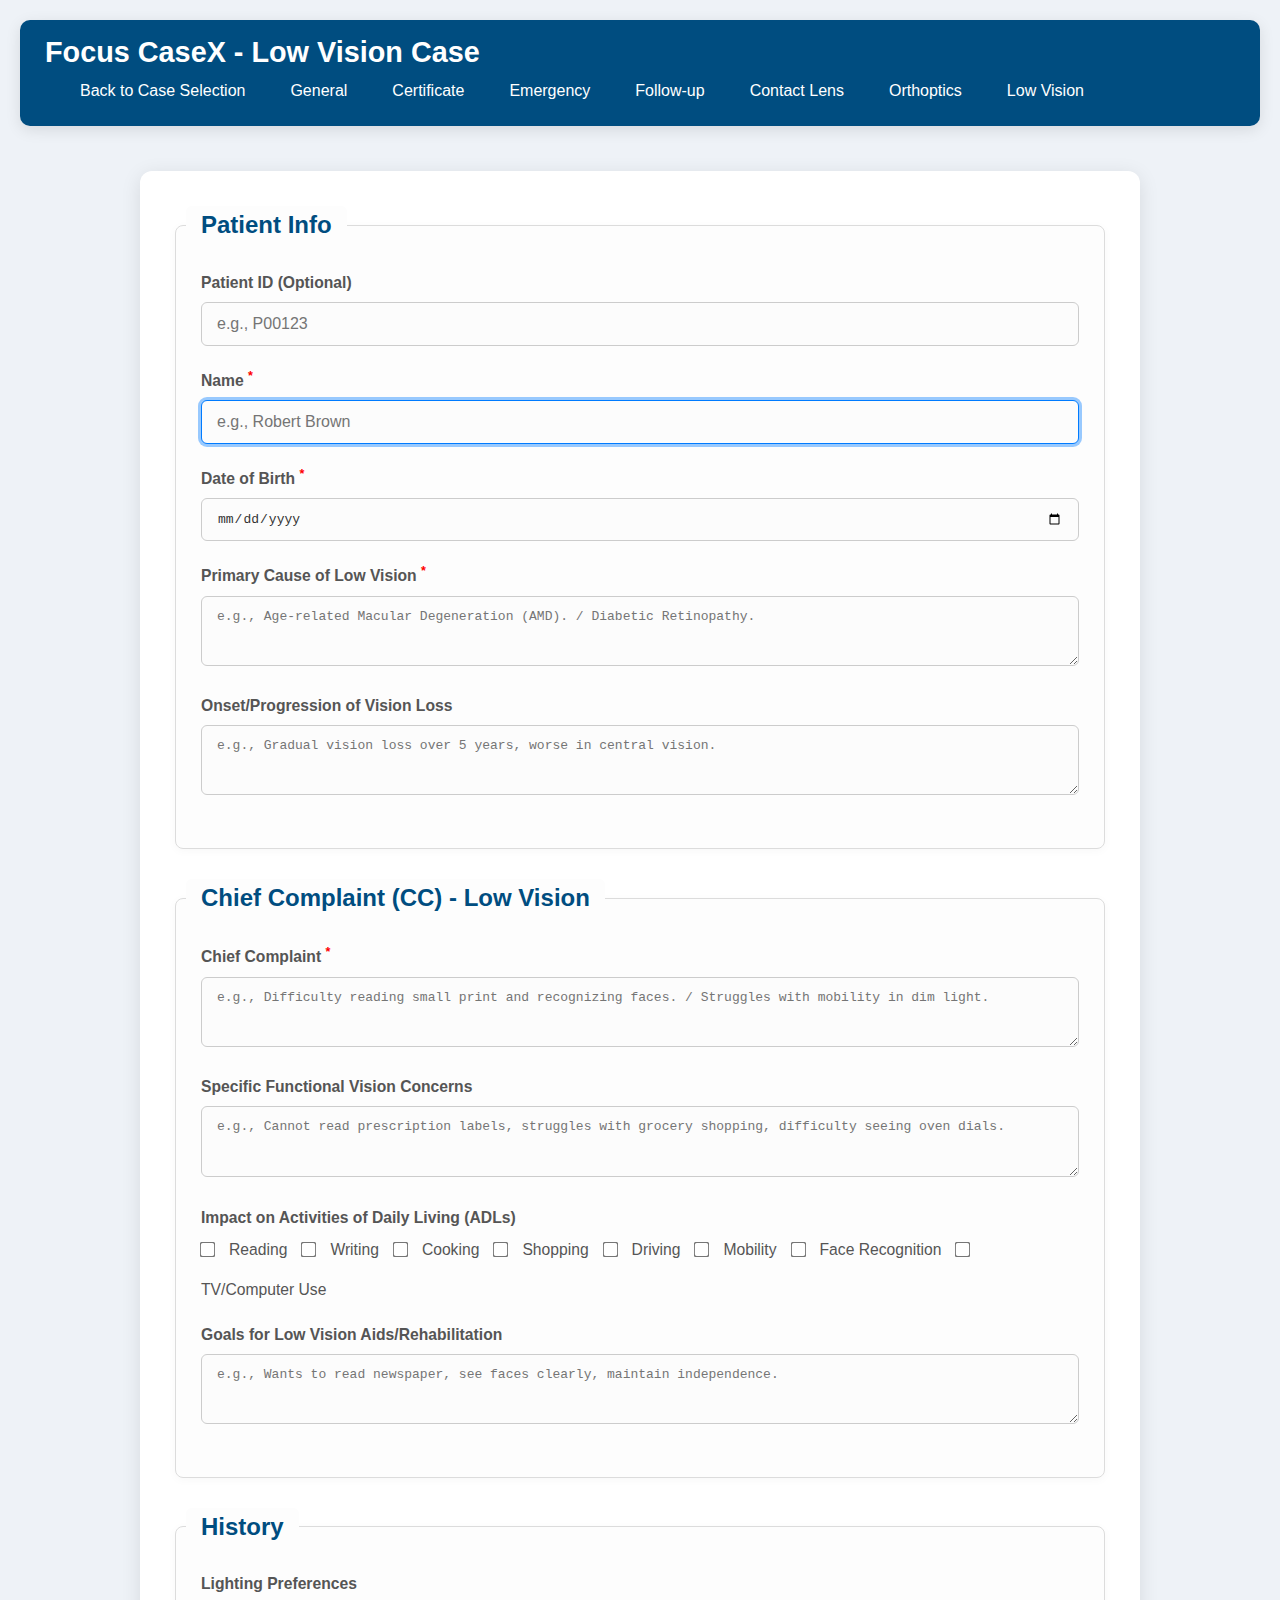
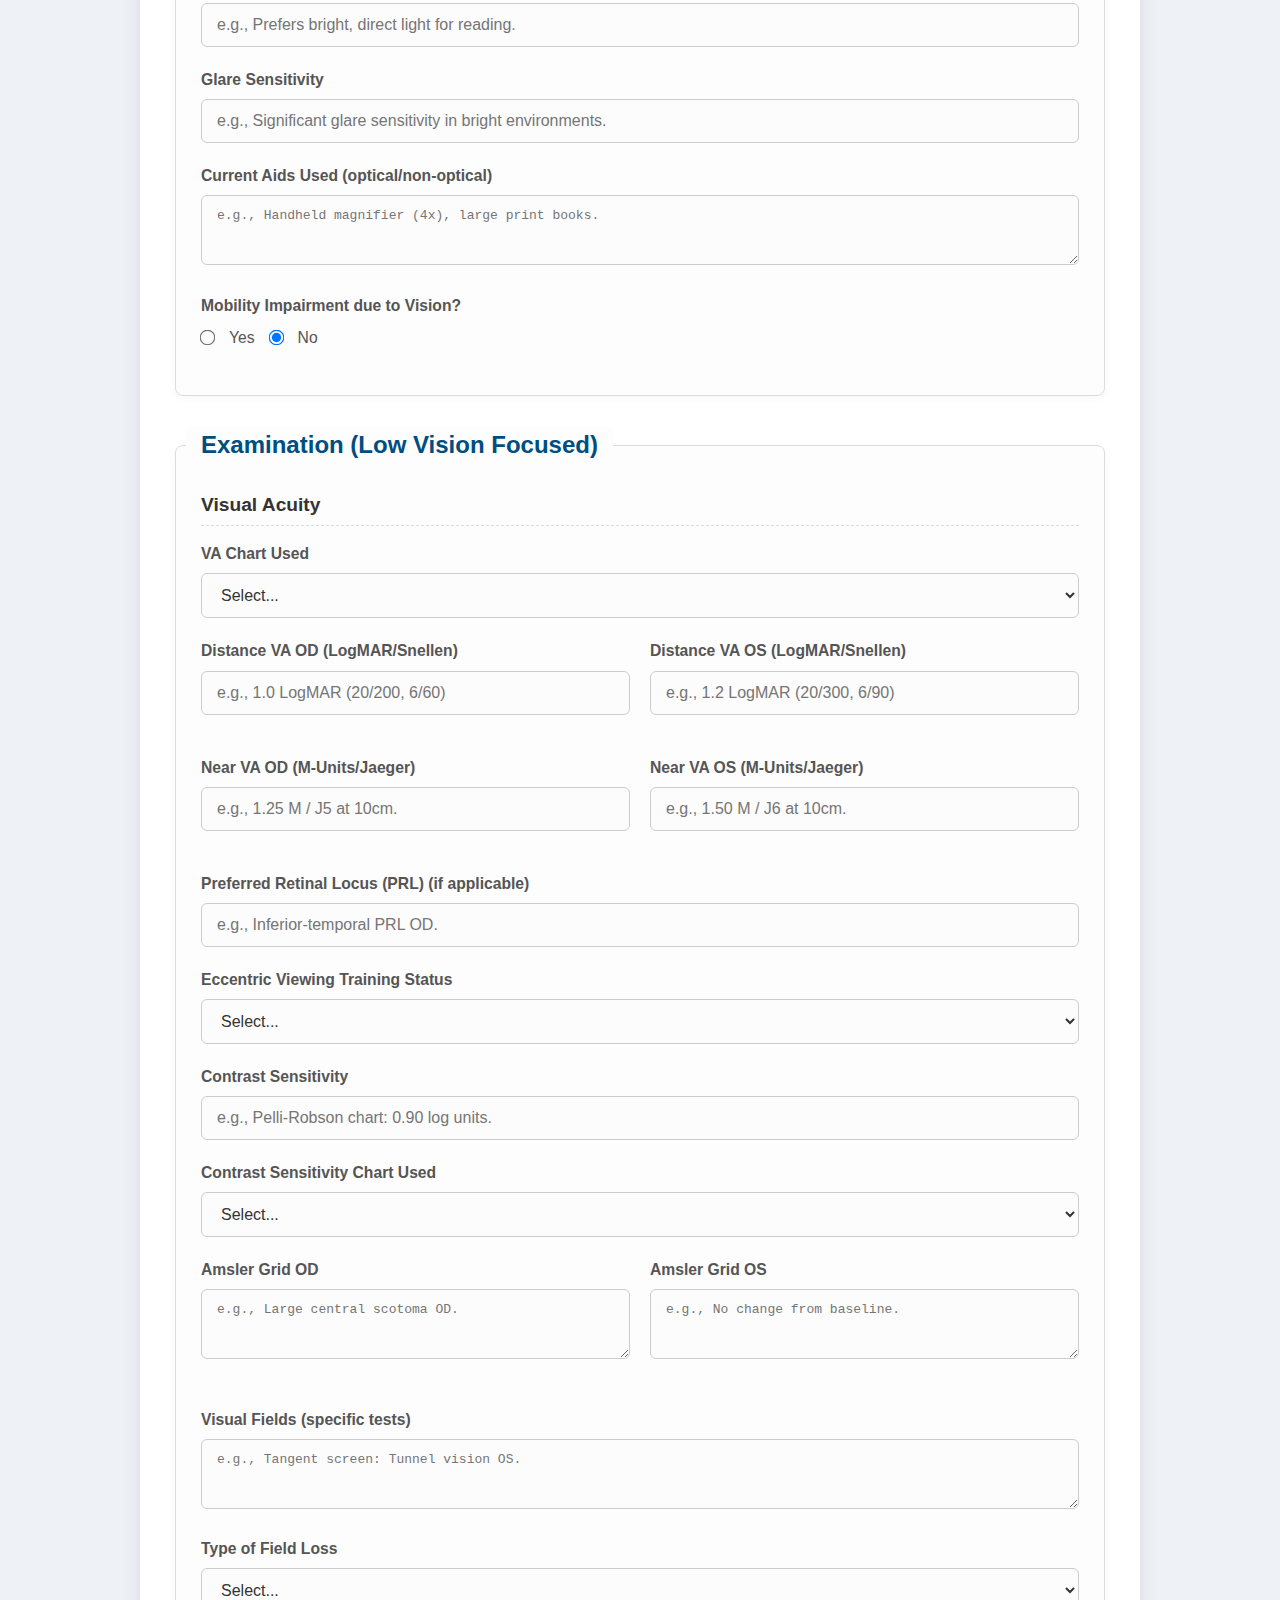
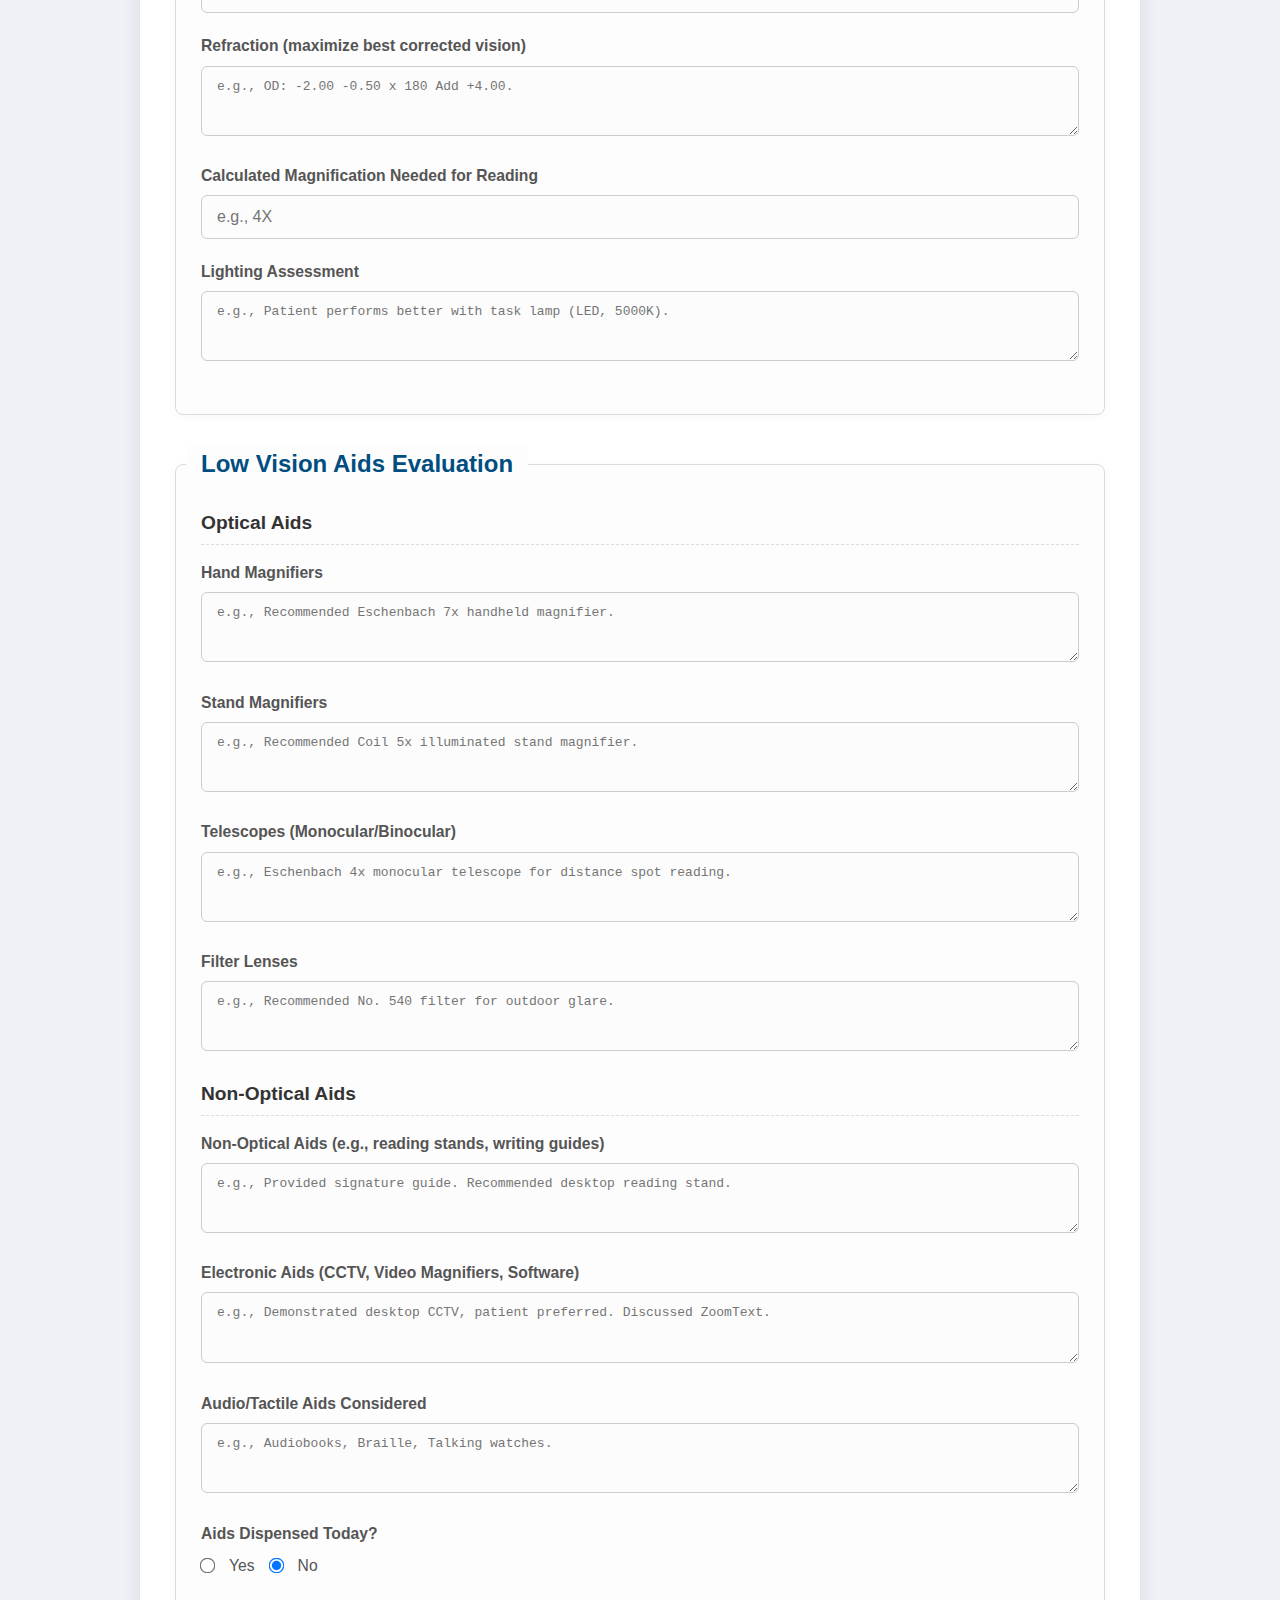
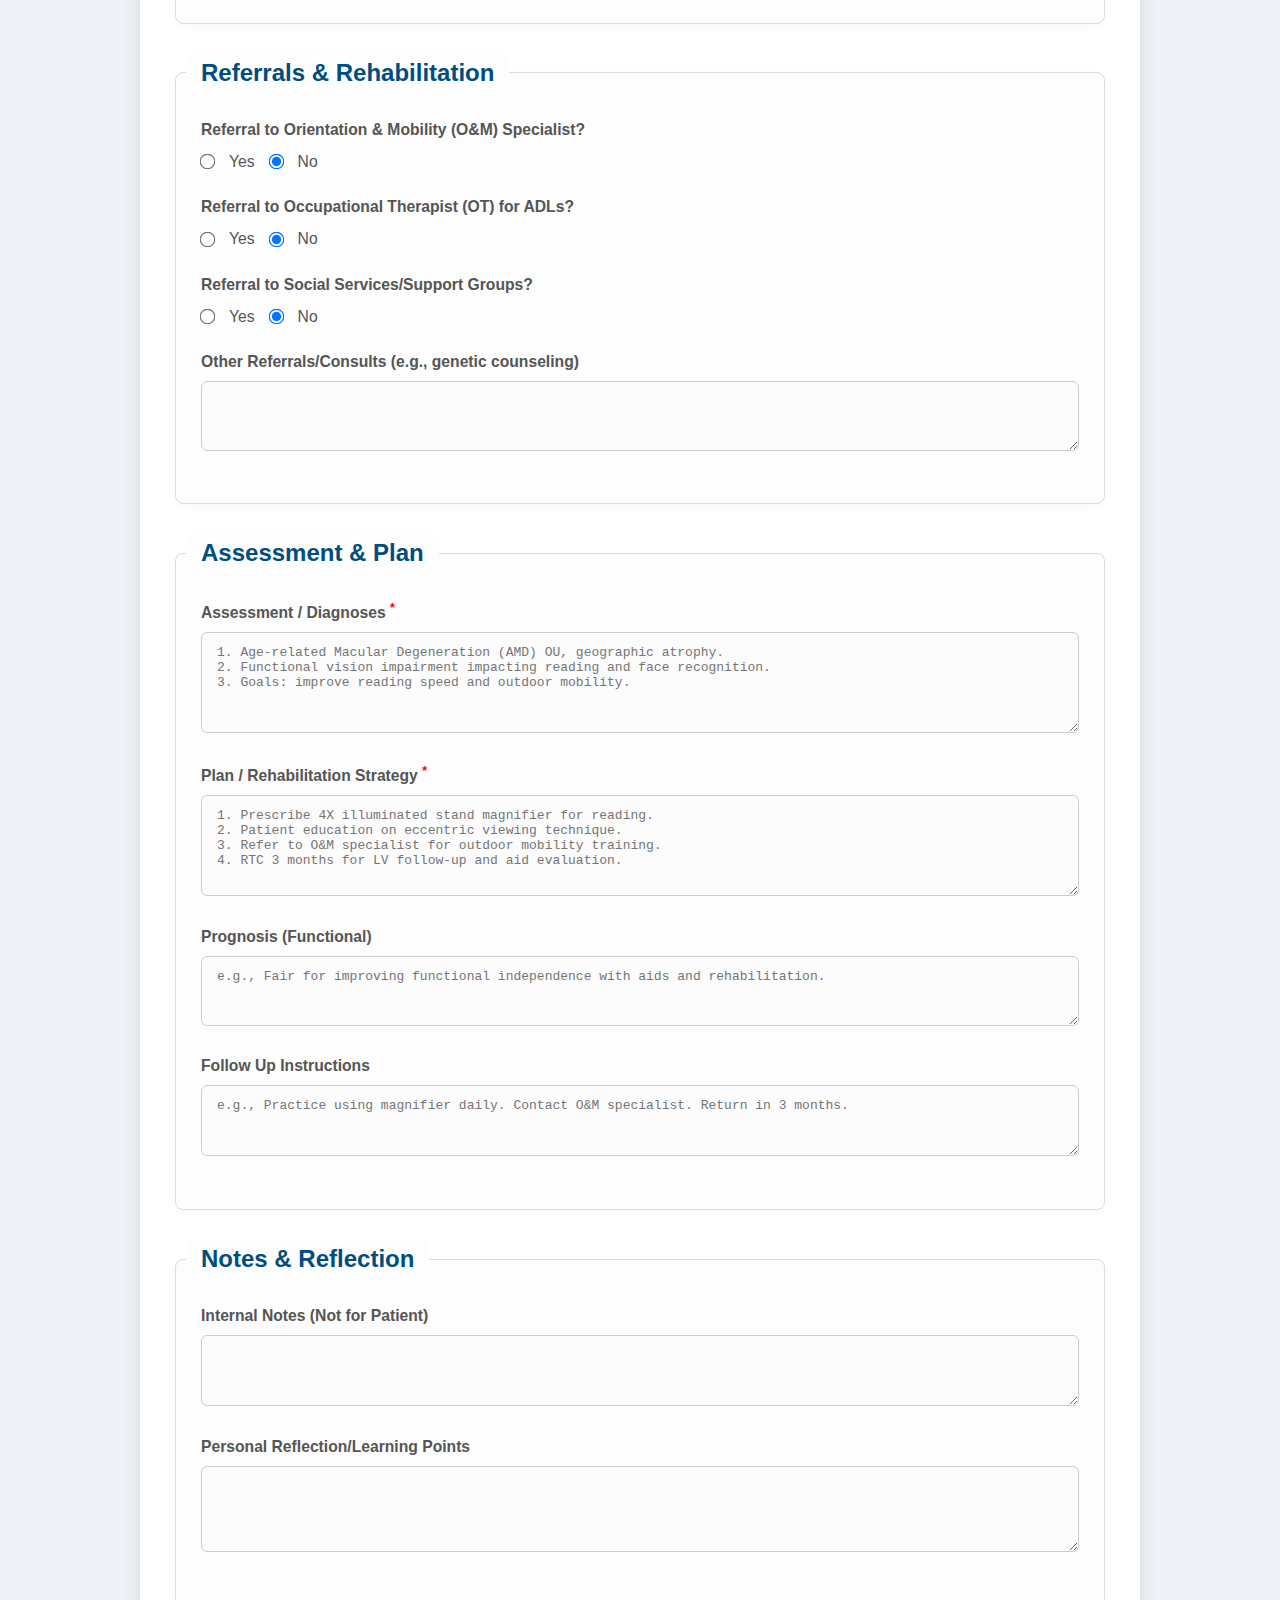
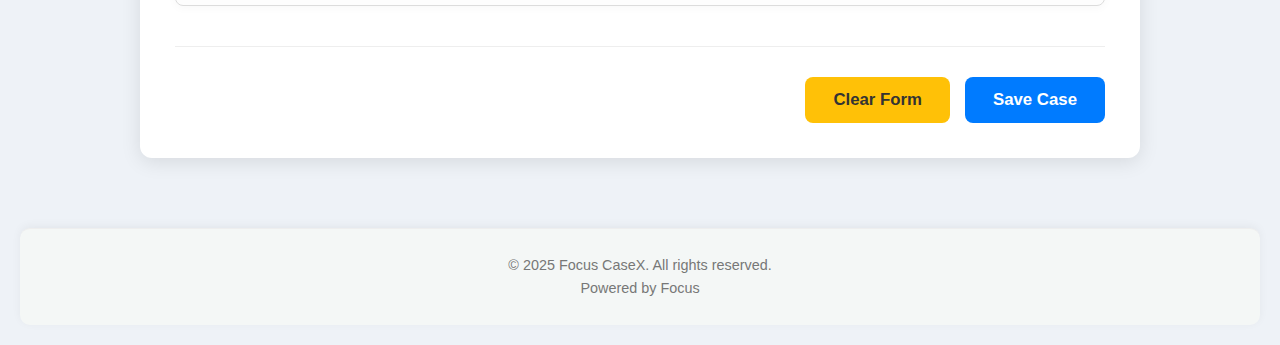
<file: lowvision-case.html>
<!DOCTYPE html>
<html lang="en">
<head>
    <meta charset="UTF-8">
    <meta name="viewport" content="width=device-width, initial-scale=1.0">
    <title>Focus CaseX - Low Vision Case</title>
    <link rel="stylesheet" href="style.css">
</head>
<body>
    <header>
        <h1>Focus CaseX - Low Vision Case</h1>
        <nav>
            <a href="index.html">Back to Case Selection</a>
            <a href="general-case.html">General</a>
            <a href="certificate-case.html">Certificate</a>
            <a href="emergency-case.html">Emergency</a>
            <a href="followup-case.html">Follow-up</a>
            <a href="contactlens-case.html">Contact Lens</a>
            <a href="orthoptics-case.html">Orthoptics</a>
            <a href="lowvision-case.html">Low Vision</a>
            <!-- Removed AI Assistant link as AI integrations are excluded -->
        </nav>
    </header>

    <main class="case-sheet-container">
        <form id="optometryCaseForm">
            <input type="hidden" name="caseType" value="lowvision">

            <fieldset class="section">
                <legend>Patient Info</legend>
                <div class="form-group">
                    <label for="patientId">Patient ID (Optional)</label>
                    <input type="text" id="patientId" name="patientId" placeholder="e.g., P00123">
                </div>
                <div class="form-group">
                    <label for="patientName">Name <sup>*</sup></label>
                    <input type="text" id="patientName" name="patientName" placeholder="e.g., Robert Brown" required aria-required="true" autofocus>
                </div>
                <div class="form-group">
                    <label for="dateOfBirth">Date of Birth <sup>*</sup></label>
                    <input type="date" id="dateOfBirth" name="dateOfBirth" required aria-required="true">
                </div>
                <div class="form-group">
                    <label for="primaryLowVisionCause">Primary Cause of Low Vision <sup>*</sup></label>
                    <textarea id="primaryLowVisionCause" name="primaryLowVisionCause" rows="2" placeholder="e.g., Age-related Macular Degeneration (AMD). / Diabetic Retinopathy." required aria-required="true"></textarea>
                </div>
                <div class="form-group">
                    <label for="onsetProgressionLv">Onset/Progression of Vision Loss</label>
                    <textarea id="onsetProgressionLv" name="onsetProgressionLv" rows="2" placeholder="e.g., Gradual vision loss over 5 years, worse in central vision."></textarea>
                </div>
            </fieldset>

            <fieldset class="section">
                <legend>Chief Complaint (CC) - Low Vision</legend>
                <div class="form-group">
                    <label for="chiefComplaint">Chief Complaint <sup>*</sup></label>
                    <textarea id="chiefComplaint" name="chiefComplaint" rows="2" placeholder="e.g., Difficulty reading small print and recognizing faces. / Struggles with mobility in dim light." required aria-required="true"></textarea>
                </div>
                <div class="form-group">
                    <label for="functionalVisionConcerns">Specific Functional Vision Concerns</label>
                    <textarea id="functionalVisionConcerns" name="functionalVisionConcerns" rows="3" placeholder="e.g., Cannot read prescription labels, struggles with grocery shopping, difficulty seeing oven dials."></textarea>
                </div>
                <div class="form-group">
                    <label>Impact on Activities of Daily Living (ADLs)</label>
                    <div class="input-group-inline">
                        <input type="checkbox" id="adl_reading" name="adl_reading" value="Reading"><label for="adl_reading">Reading</label>
                        <input type="checkbox" id="adl_writing" name="adl_writing" value="Writing"><label for="adl_writing">Writing</label>
                        <input type="checkbox" id="adl_cooking" name="adl_cooking" value="Cooking"><label for="adl_cooking">Cooking</label>
                        <input type="checkbox" id="adl_shopping" name="adl_shopping" value="Shopping"><label for="adl_shopping">Shopping</label>
                        <input type="checkbox" id="adl_driving" name="adl_driving" value="Driving"><label for="adl_driving">Driving</label>
                        <input type="checkbox" id="adl_mobility" name="adl_mobility" value="Mobility"><label for="adl_mobility">Mobility</label>
                        <input type="checkbox" id="adl_faceRecognition" name="adl_faceRecognition" value="Face Recognition"><label for="adl_faceRecognition">Face Recognition</label>
                        <input type="checkbox" id="adl_tvComputer" name="adl_tvComputer" value="TV/Computer Use"><label for="adl_tvComputer">TV/Computer Use</label>
                    </div>
                </div>
                <div class="form-group">
                    <label for="lvGoals">Goals for Low Vision Aids/Rehabilitation</label>
                    <textarea id="lvGoals" name="lvGoals" rows="2" placeholder="e.g., Wants to read newspaper, see faces clearly, maintain independence."></textarea>
                </div>
            </fieldset>

            <fieldset class="section">
                <legend>History</legend>
                <div class="form-group">
                    <label for="lightingPreferences">Lighting Preferences</label>
                    <input type="text" id="lightingPreferences" name="lightingPreferences" placeholder="e.g., Prefers bright, direct light for reading.">
                </div>
                <div class="form-group">
                    <label for="glareSensitivityLv">Glare Sensitivity</label>
                    <input type="text" id="glareSensitivityLv" name="glareSensitivityLv" placeholder="e.g., Significant glare sensitivity in bright environments.">
                </div>
                <div class="form-group">
                    <label for="currentAidsUsed">Current Aids Used (optical/non-optical)</label>
                    <textarea id="currentAidsUsed" name="currentAidsUsed" rows="2" placeholder="e.g., Handheld magnifier (4x), large print books."></textarea>
                </div>
                <div class="form-group">
                    <label>Mobility Impairment due to Vision?</label>
                    <div class="input-group-inline">
                        <input type="radio" id="mobilityImpairmentYes" name="mobilityImpairment" value="Yes" aria-controls="mobility_details_group">
                        <label for="mobilityImpairmentYes">Yes</label>
                        <input type="radio" id="mobilityImpairmentNo" name="mobilityImpairment" value="No" checked aria-controls="mobility_details_group">
                        <label for="mobilityImpairmentNo">No</label>
                    </div>
                    <textarea id="mobility_details_group" name="mobility_details" rows="2" placeholder="Describe specific mobility challenges." class="conditional-group" aria-expanded="false" aria-describedby="mobilityImpairmentYes mobilityImpairmentNo"></textarea>
                </div>
            </fieldset>

            <fieldset class="section">
                <legend>Examination (Low Vision Focused)</legend>

                <div class="va-label">Visual Acuity</div>
                <div class="form-group">
                    <label for="vaChartUsed">VA Chart Used</label>
                    <select id="vaChartUsed" name="vaChartUsed" aria-controls="vaChartUsed_other">
                        <option value="">Select...</option>
                        <option value="ETDRS">ETDRS</option>
                        <option value="Lighthouse">Lighthouse</option>
                        <option value="Feinbloom">Feinbloom</option>
                        <option value="Snellen">Snellen</option>
                        <option value="Other">Other</option>
                    </select>
                    <input type="text" id="vaChartUsed_other" name="vaChartUsed_other" placeholder="Specify other VA chart used" class="conditional-group" aria-expanded="false" aria-describedby="vaChartUsed">
                </div>
                <div class="va-row">
                    <div class="form-group va-item">
                        <label>Distance VA OD (LogMAR/Snellen)</label>
                        <input type="text" name="vaDistanceOD" placeholder="e.g., 1.0 LogMAR (20/200, 6/60)">
                    </div>
                    <div class="form-group va-item">
                        <label>Distance VA OS (LogMAR/Snellen)</label>
                        <input type="text" name="vaDistanceOS" placeholder="e.g., 1.2 LogMAR (20/300, 6/90)">
                    </div>
                </div>
                <div class="va-row">
                    <div class="form-group va-item">
                        <label>Near VA OD (M-Units/Jaeger)</label>
                        <input type="text" name="vaNearOD" placeholder="e.g., 1.25 M / J5 at 10cm.">
                    </div>
                    <div class="form-group va-item">
                        <label>Near VA OS (M-Units/Jaeger)</label>
                        <input type="text" name="vaNearOS" placeholder="e.g., 1.50 M / J6 at 10cm.">
                    </div>
                </div>
                <div class="form-group">
                    <label for="prl">Preferred Retinal Locus (PRL) (if applicable)</label>
                    <input type="text" id="prl" name="prl" placeholder="e.g., Inferior-temporal PRL OD.">
                </div>
                <div class="form-group">
                    <label for="eccentricViewingStatus">Eccentric Viewing Training Status</label>
                    <select id="eccentricViewingStatus" name="eccentricViewingStatus">
                        <option value="">Select...</option>
                        <option value="Initiated">Initiated</option>
                        <option value="Ongoing">Ongoing</option>
                        <option value="Proficient">Proficient</option>
                        <option value="Not Applicable">Not Applicable</option>
                    </select>
                </div>
                <div class="form-group">
                    <label for="contrastSensitivityLv">Contrast Sensitivity</label>
                    <input type="text" id="contrastSensitivityLv" name="contrastSensitivityLv" placeholder="e.g., Pelli-Robson chart: 0.90 log units.">
                </div>
                <div class="form-group">
                    <label for="contrastSensitivityChart">Contrast Sensitivity Chart Used</label>
                    <select id="contrastSensitivityChart" name="contrastSensitivityChart" aria-controls="contrastSensitivityChart_other">
                        <option value="">Select...</option>
                        <option value="Pelli-Robson">Pelli-Robson</option>
                        <option value="LEA Symbols">LEA Symbols</option>
                        <option value="FACT">FACT</option>
                        <option value="Other">Other</option>
                    </select>
                    <input type="text" id="contrastSensitivityChart_other" name="contrastSensitivityChart_other" placeholder="Specify other chart used" class="conditional-group" aria-expanded="false" aria-describedby="contrastSensitivityChart">
                </div>
                <div class="va-row">
                    <div class="form-group va-item">
                        <label>Amsler Grid OD</label>
                        <textarea id="amslerGridOD" name="amslerGridOD" rows="1" placeholder="e.g., Large central scotoma OD."></textarea>
                    </div>
                    <div class="form-group va-item">
                        <label>Amsler Grid OS</label>
                        <textarea id="amslerGridOS" name="amslerGridOS" rows="1" placeholder="e.g., No change from baseline."></textarea>
                    </div>
                </div>
                <div class="form-group">
                    <label for="visualFieldSpecificsLv">Visual Fields (specific tests)</label>
                    <textarea id="visualFieldSpecificsLv" name="visualFieldSpecificsLv" rows="2" placeholder="e.g., Tangent screen: Tunnel vision OS."></textarea>
                </div>
                <div class="form-group">
                    <label for="visualFieldType">Type of Field Loss</label>
                    <select id="visualFieldType" name="visualFieldType" aria-controls="visualFieldType_other">
                        <option value="">Select...</option>
                        <option value="Central Scotoma">Central Scotoma</option>
                        <option value="Peripheral Field Loss">Peripheral Field Loss</option>
                        <option value="Hemianopsia">Hemianopsia</option>
                        <option value="Tunnel Vision">Tunnel Vision</option>
                        <option value="Generalized Depression">Generalized Depression</option>
                        <option value="Other">Other</option>
                    </select>
                    <input type="text" id="visualFieldType_other" name="visualFieldType_other" placeholder="Specify other type of field loss" class="conditional-group" aria-expanded="false" aria-describedby="visualFieldType">
                </div>
                <div class="form-group">
                    <label for="refractionLv">Refraction (maximize best corrected vision)</label>
                    <textarea id="refractionLv" name="refractionLv" rows="2" placeholder="e.g., OD: -2.00 -0.50 x 180 Add +4.00."></textarea>
                </div>
                <div class="form-group">
                    <label for="magnificationNeeded">Calculated Magnification Needed for Reading</label>
                    <input type="text" id="magnificationNeeded" name="magnificationNeeded" placeholder="e.g., 4X">
                </div>
                <div class="form-group">
                    <label for="lightingAssessment">Lighting Assessment</label>
                    <textarea id="lightingAssessment" name="lightingAssessment" rows="2" placeholder="e.g., Patient performs better with task lamp (LED, 5000K)."></textarea>
                </div>
            </fieldset>

            <fieldset class="section">
                <legend>Low Vision Aids Evaluation</legend>

                <div class="va-label">Optical Aids</div>
                <div class="form-group">
                    <label for="handMagnifiers">Hand Magnifiers</label>
                    <textarea id="handMagnifiers" name="handMagnifiers" rows="2" placeholder="e.g., Recommended Eschenbach 7x handheld magnifier."></textarea>
                </div>
                <div class="form-group">
                    <label for="standMagnifiers">Stand Magnifiers</label>
                    <textarea id="standMagnifiers" name="standMagnifiers" rows="2" placeholder="e.g., Recommended Coil 5x illuminated stand magnifier."></textarea>
                </div>
                <div class="form-group">
                    <label for="telescopes">Telescopes (Monocular/Binocular)</label>
                    <textarea id="telescopes" name="telescopes" rows="2" placeholder="e.g., Eschenbach 4x monocular telescope for distance spot reading."></textarea>
                </div>
                <div class="form-group">
                    <label for="filterLenses">Filter Lenses</label>
                    <textarea id="filterLenses" name="filterLenses" rows="2" placeholder="e.g., Recommended No. 540 filter for outdoor glare."></textarea>
                </div>

                <div class="va-label">Non-Optical Aids</div>
                <div class="form-group">
                    <label for="nonOpticalAids">Non-Optical Aids (e.g., reading stands, writing guides)</label>
                    <textarea id="nonOpticalAids" name="nonOpticalAids" rows="2" placeholder="e.g., Provided signature guide. Recommended desktop reading stand."></textarea>
                </div>
                <div class="form-group">
                    <label for="electronicAids">Electronic Aids (CCTV, Video Magnifiers, Software)</label>
                    <textarea id="electronicAids" name="electronicAids" rows="3" placeholder="e.g., Demonstrated desktop CCTV, patient preferred. Discussed ZoomText."></textarea>
                </div>
                <div class="form-group">
                    <label for="audioTactileAids">Audio/Tactile Aids Considered</label>
                    <textarea id="audioTactileAids" name="audioTactileAids" rows="2" placeholder="e.g., Audiobooks, Braille, Talking watches."></textarea>
                </div>

                <div class="form-group">
                    <label>Aids Dispensed Today?</label>
                    <div class="input-group-inline">
                        <input type="radio" id="aidsDispensedYes" name="aidsDispensedToday" value="Yes" aria-controls="aidsDispensedList">
                        <label for="aidsDispensedYes">Yes</label>
                        <input type="radio" id="aidsDispensedNo" name="aidsDispensedToday" value="No" checked aria-controls="aidsDispensedList">
                        <label for="aidsDispensedNo">No</label>
                    </div>
                    <textarea id="aidsDispensedList" name="aidsDispensedList" rows="3" placeholder="List aids dispensed and instructions." class="conditional-group" aria-expanded="false" aria-describedby="aidsDispensedYes aidsDispensedNo"></textarea>
                </div>
            </fieldset>

            <fieldset class="section">
                <legend>Referrals & Rehabilitation</legend>
                <div class="form-group">
                    <label>Referral to Orientation & Mobility (O&M) Specialist?</label>
                    <div class="input-group-inline">
                        <input type="radio" id="referralOMYes" name="referralOM" value="Yes" aria-controls="referralOM_details">
                        <label for="referralOMYes">Yes</label>
                        <input type="radio" id="referralOMNo" name="referralOM" value="No" checked aria-controls="referralOM_details">
                        <label for="referralOMNo">No</label>
                    </div>
                    <textarea id="referralOM_details" name="referralOM_details" rows="2" placeholder="Specify O&M specialist and reason." class="conditional-group" aria-expanded="false" aria-describedby="referralOMYes referralOMNo"></textarea>
                </div>
                <div class="form-group">
                    <label>Referral to Occupational Therapist (OT) for ADLs?</label>
                    <div class="input-group-inline">
                        <input type="radio" id="referralOTYes" name="referralOT" value="Yes" aria-controls="referralOT_details">
                        <label for="referralOTYes">Yes</label>
                        <input type="radio" id="referralOTNo" name="referralOT" value="No" checked aria-controls="referralOT_details">
                        <label for="referralOTNo">No</label>
                    </div>
                    <textarea id="referralOT_details" name="referralOT_details" rows="2" placeholder="Specify OT and areas for ADL training." class="conditional-group" aria-expanded="false" aria-describedby="referralOTYes referralOTNo"></textarea>
                </div>
                <div class="form-group">
                    <label>Referral to Social Services/Support Groups?</label>
                    <div class="input-group-inline">
                        <input type="radio" id="referralSSYes" name="referralSS" value="Yes" aria-controls="referralSS_details">
                        <label for="referralSSYes">Yes</label>
                        <input type="radio" id="referralSSNo" name="referralSS" value="No" checked aria-controls="referralSS_details">
                        <label for="referralSSNo">No</label>
                    </div>
                    <textarea id="referralSS_details" name="referralSS_details" rows="2" placeholder="Specify service/group and patient needs." class="conditional-group" aria-expanded="false" aria-describedby="referralSSYes referralSSNo"></textarea>
                </div>
                <div class="form-group">
                    <label for="otherReferralsLv">Other Referrals/Consults (e.g., genetic counseling)</label>
                    <textarea id="otherReferralsLv" name="otherReferralsLv" rows="2"></textarea>
                </div>
            </fieldset>

            <fieldset class="section">
                <legend>Assessment & Plan</legend>
                <div class="form-group">
                    <label for="assessmentDiagnoses">Assessment / Diagnoses <sup>*</sup></label>
                    <textarea id="assessmentDiagnoses" name="assessmentDiagnoses" rows="5" placeholder="1. Age-related Macular Degeneration (AMD) OU, geographic atrophy.&#10;2. Functional vision impairment impacting reading and face recognition.&#10;3. Goals: improve reading speed and outdoor mobility." required aria-required="true"></textarea>
                </div>
                <div class="form-group">
                    <label for="plan">Plan / Rehabilitation Strategy <sup>*</sup></label>
                    <textarea id="plan" name="plan" rows="5" placeholder="1. Prescribe 4X illuminated stand magnifier for reading.&#10;2. Patient education on eccentric viewing technique.&#10;3. Refer to O&M specialist for outdoor mobility training.&#10;4. RTC 3 months for LV follow-up and aid evaluation." required aria-required="true"></textarea>
                </div>
                <div class="form-group">
                    <label for="prognosis">Prognosis (Functional)</label>
                    <textarea id="prognosis" name="prognosis" rows="2" placeholder="e.g., Fair for improving functional independence with aids and rehabilitation."></textarea>
                </div>
                <div class="form-group">
                    <label for="followUpInstructions">Follow Up Instructions</label>
                    <textarea id="followUpInstructions" name="followUpInstructions" rows="3" placeholder="e.g., Practice using magnifier daily. Contact O&M specialist. Return in 3 months."></textarea>
                </div>
            </fieldset>

            <fieldset class="section">
                <legend>Notes & Reflection</legend>
                <div class="form-group">
                    <label for="internalNotes">Internal Notes (Not for Patient)</label>
                    <textarea id="internalNotes" name="internalNotes" rows="3"></textarea>
                </div>
                <div class="form-group">
                    <label for="notesReflection">Personal Reflection/Learning Points</label>
                    <textarea id="notesReflection" name="notesReflection" rows="4"></textarea>
                </div>
            </fieldset>

            <div class="form-actions">
                <!-- Removed 'Generate AI Draft' button as AI integrations are excluded -->
                <button type="button" id="clearForm">Clear Form</button>
                <button type="submit" id="saveCase">Save Case</button>
            </div>
        </form>
    </main>

    <footer>
        <p>&copy; 2025 Focus CaseX. All rights reserved.</p>
        <p>Powered by Focus</p>
    </footer>

    <script src="script.js"></script>
</body>
</html>
</file>
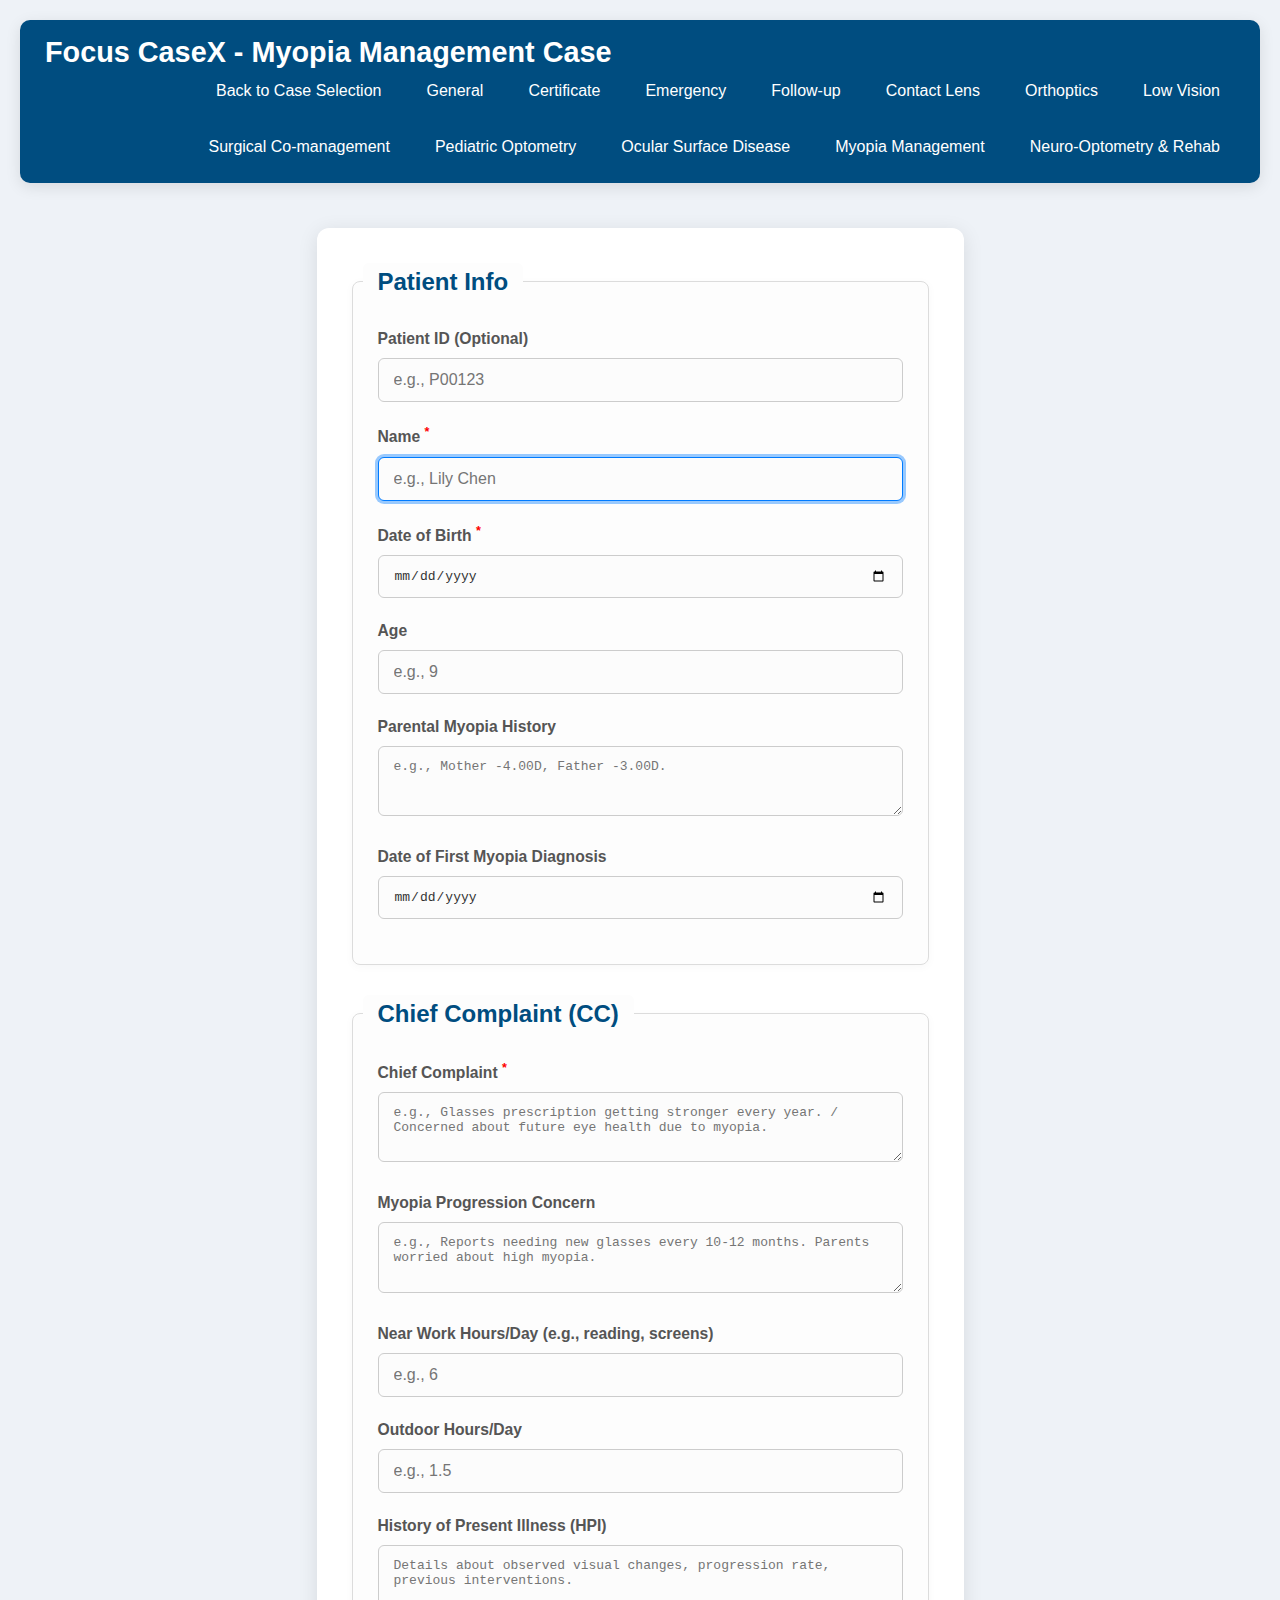
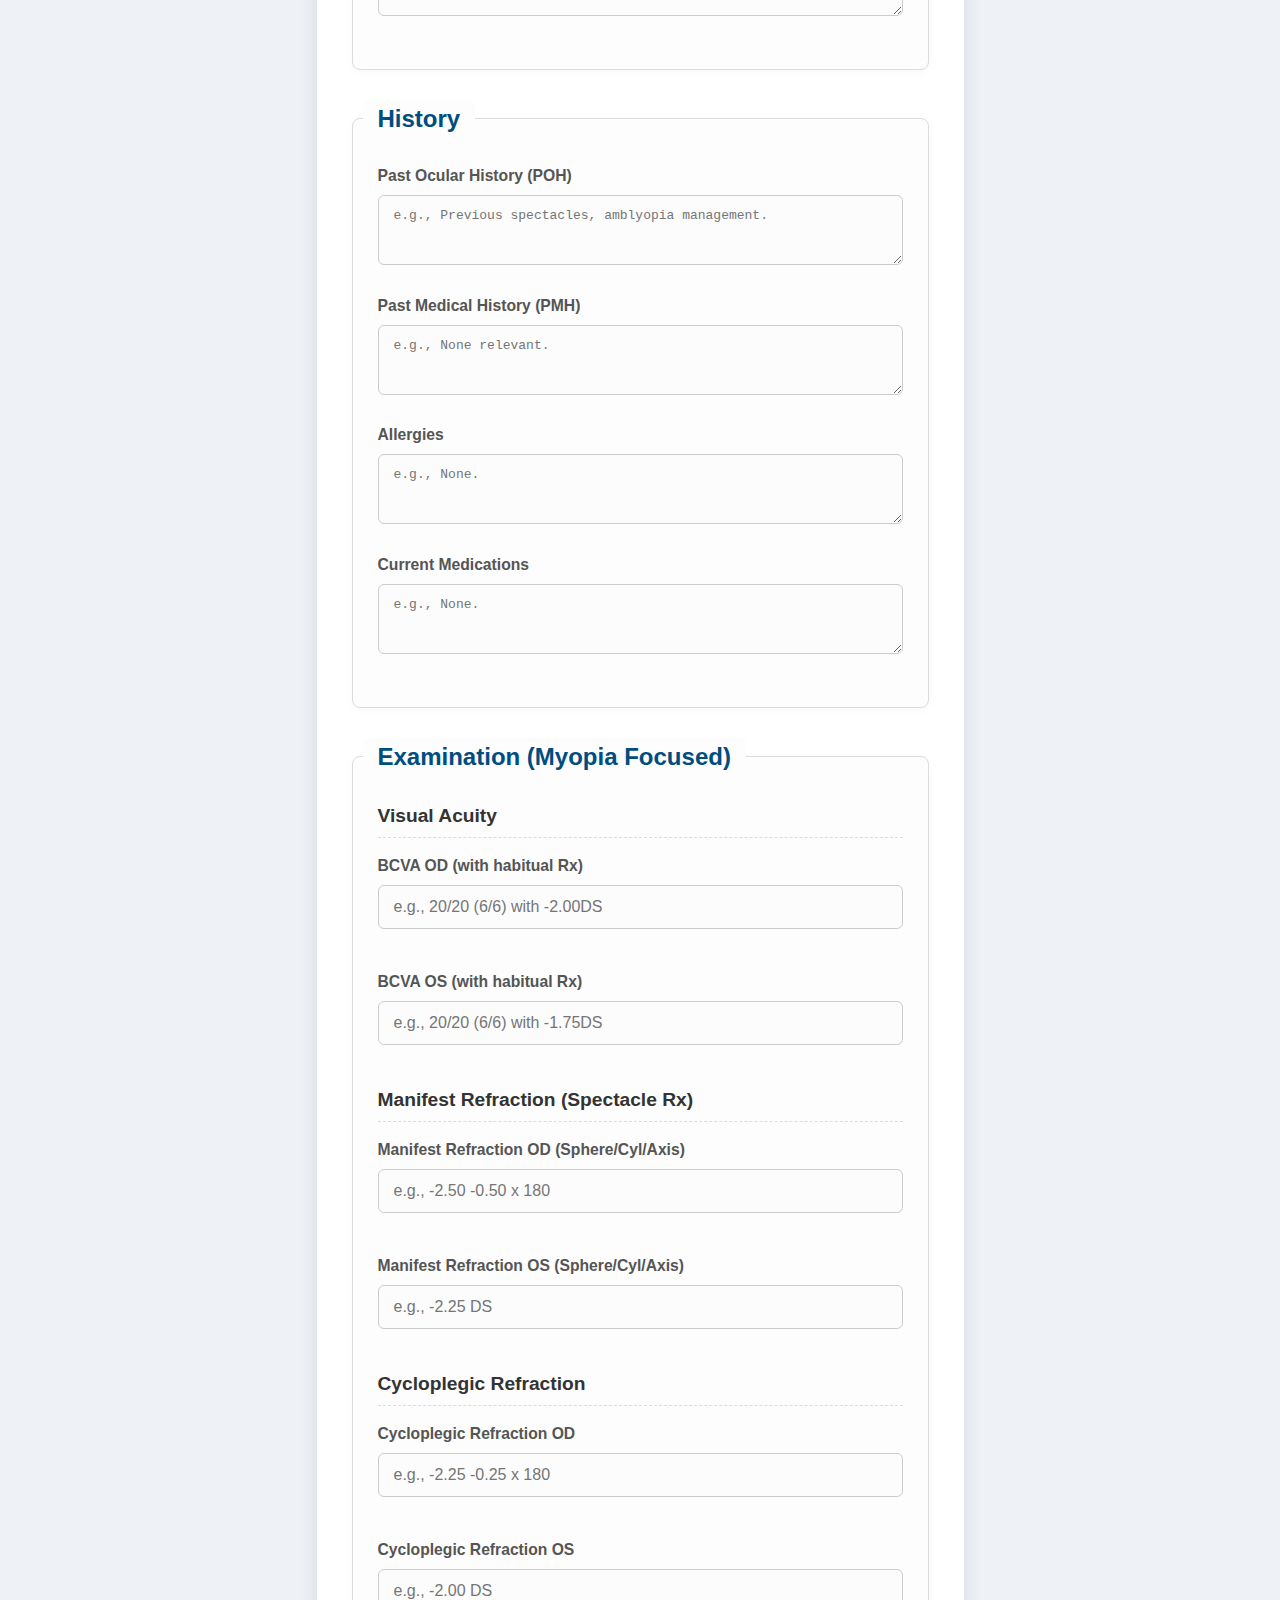
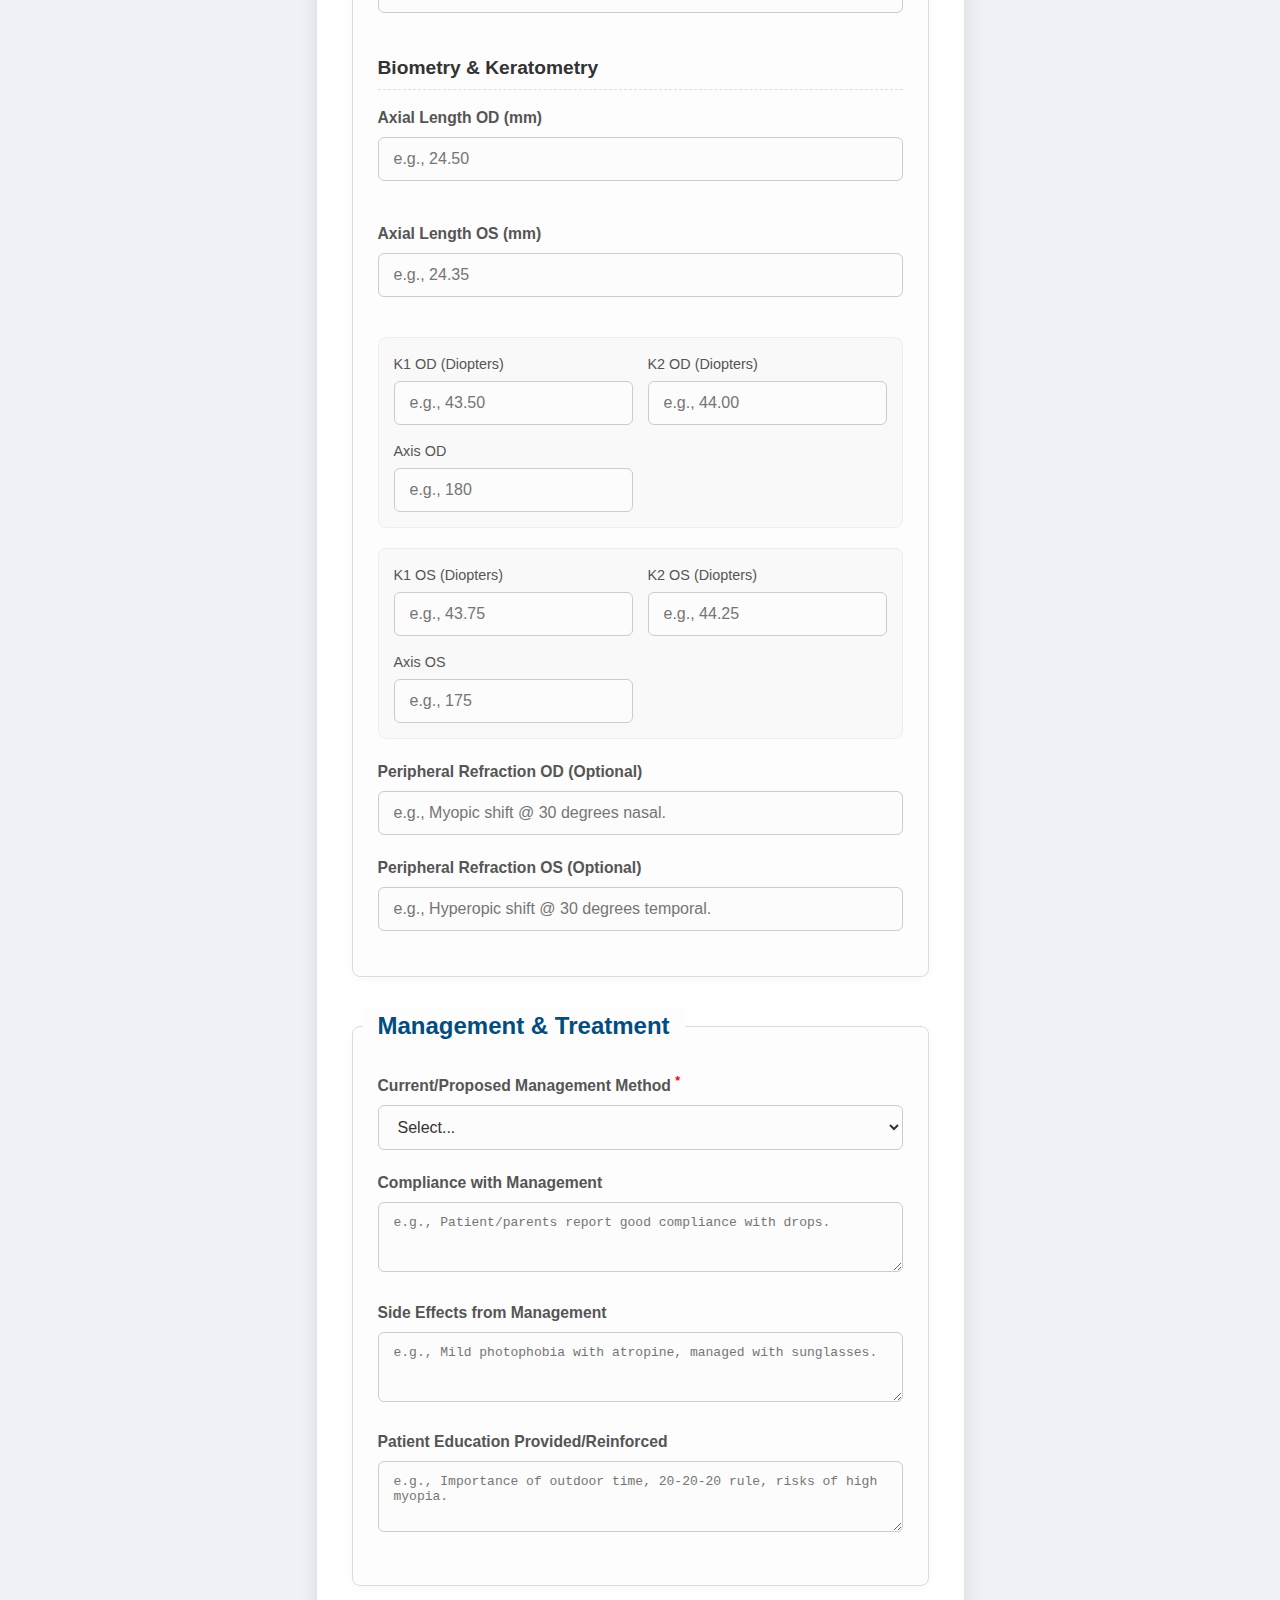
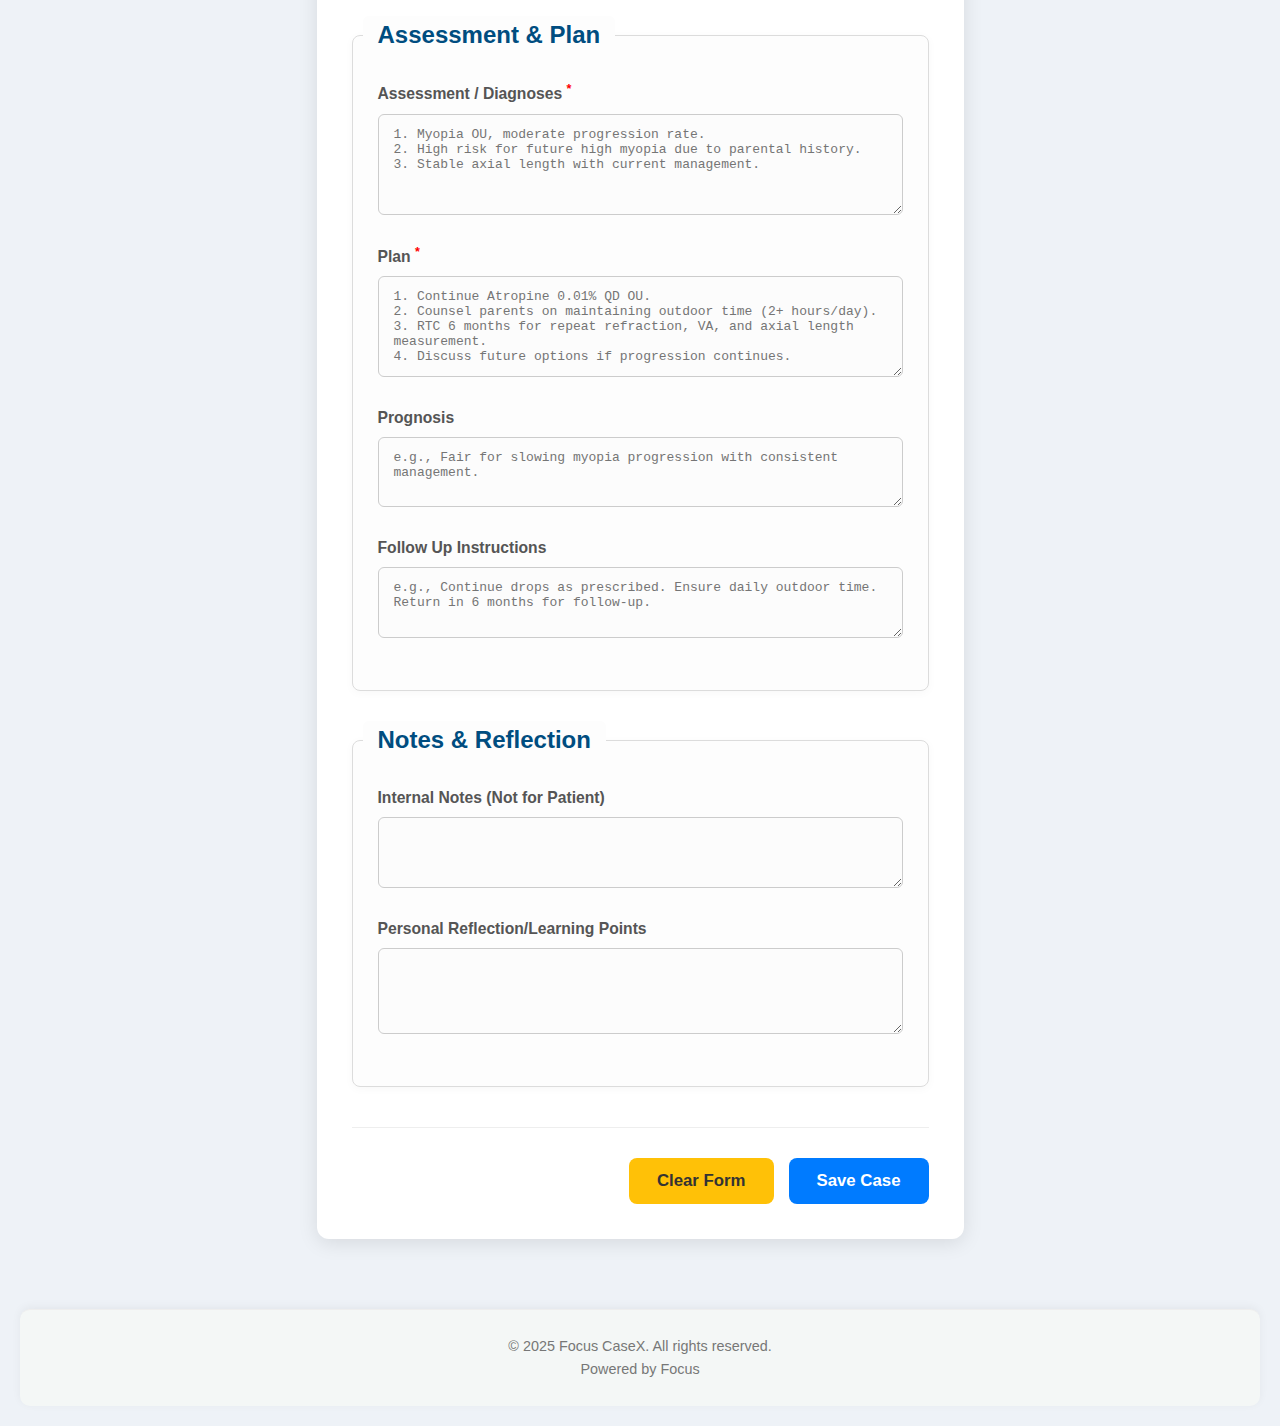
<file: myopiamanagement-case.html>
<!DOCTYPE html>
<html lang="en">
<head>
    <meta charset="UTF-8">
    <meta name="viewport" content="width=device-width, initial-scale=1.0">
    <title>Focus CaseX - Myopia Management Case</title>
    <link rel="stylesheet" href="style.css">
</head>
<body>
    <header>
        <h1>Focus CaseX - Myopia Management Case</h1>
        <nav>
            <a href="index.html">Back to Case Selection</a>
            <a href="general-case.html">General</a>
            <a href="certificate-case.html">Certificate</a>
            <a href="emergency-case.html">Emergency</a>
            <a href="followup-case.html">Follow-up</a>
            <a href="contactlens-case.html">Contact Lens</a>
            <a href="orthoptics-case.html">Orthoptics</a>
            <a href="lowvision-case.html">Low Vision</a>
            <a href="surgicalcomanagement-case.html">Surgical Co-management</a>
            <a href="pediatricoptometry-case.html">Pediatric Optometry</a>
            <a href="ocularsurfacedisease-case.html">Ocular Surface Disease</a>
            <a href="myopiamanagement-case.html">Myopia Management</a>
            <a href="neurooptometry-case.html">Neuro-Optometry & Rehab</a>
        </nav>
    </header>

    <main class="case-sheet-container">
        <form id="optometryCaseForm">
            <input type="hidden" name="caseType" value="myopiamanagement">

            <fieldset class="section">
                <legend>Patient Info</legend>
                <div class="form-group">
                    <label for="patientId">Patient ID (Optional)</label>
                    <input type="text" id="patientId" name="patientId" placeholder="e.g., P00123">
                </div>
                <div class="form-group">
                    <label for="patientName">Name <sup>*</sup></label>
                    <input type="text" id="patientName" name="patientName" placeholder="e.g., Lily Chen" required aria-required="true" autofocus>
                </div>
                <div class="form-group">
                    <label for="dateOfBirth">Date of Birth <sup>*</sup></label>
                    <input type="date" id="dateOfBirth" name="dateOfBirth" required aria-required="true">
                </div>
                <div class="form-group">
                    <label for="patientAge">Age</label>
                    <input type="number" id="patientAge" name="patientAge" min="0" max="120" placeholder="e.g., 9" readonly>
                </div>
                <div class="form-group">
                    <label for="parentalMyopiaHistory">Parental Myopia History</label>
                    <textarea id="parentalMyopiaHistory" name="parentalMyopiaHistory" rows="2" placeholder="e.g., Mother -4.00D, Father -3.00D."></textarea>
                </div>
                <div class="form-group">
                    <label for="dateOfFirstMyopiaDiagnosis">Date of First Myopia Diagnosis</label>
                    <input type="date" id="dateOfFirstMyopiaDiagnosis" name="dateOfFirstMyopiaDiagnosis">
                </div>
            </fieldset>

            <fieldset class="section">
                <legend>Chief Complaint (CC)</legend>
                <div class="form-group">
                    <label for="chiefComplaint">Chief Complaint <sup>*</sup></label>
                    <textarea id="chiefComplaint" name="chiefComplaint" rows="2" placeholder="e.g., Glasses prescription getting stronger every year. / Concerned about future eye health due to myopia." required aria-required="true"></textarea>
                </div>
                <div class="form-group">
                    <label for="myopiaProgressionConcern">Myopia Progression Concern</label>
                    <textarea id="myopiaProgressionConcern" name="myopiaProgressionConcern" rows="3" placeholder="e.g., Reports needing new glasses every 10-12 months. Parents worried about high myopia."></textarea>
                </div>
                <div class="form-group">
                    <label for="nearWorkHoursPerDay">Near Work Hours/Day (e.g., reading, screens)</label>
                    <input type="number" id="nearWorkHoursPerDay" name="nearWorkHoursPerDay" min="0" step="0.5" placeholder="e.g., 6">
                </div>
                <div class="form-group">
                    <label for="outdoorHoursPerDay">Outdoor Hours/Day</label>
                    <input type="number" id="outdoorHoursPerDay" name="outdoorHoursPerDay" min="0" step="0.5" placeholder="e.g., 1.5">
                </div>
                <div class="form-group">
                    <label for="hpi">History of Present Illness (HPI)</label>
                    <textarea id="hpi" name="hpi" rows="3" placeholder="Details about observed visual changes, progression rate, previous interventions."></textarea>
                </div>
            </fieldset>

            <fieldset class="section">
                <legend>History</legend>
                <div class="form-group">
                    <label for="poh">Past Ocular History (POH)</label>
                    <textarea id="poh" name="poh" rows="2" placeholder="e.g., Previous spectacles, amblyopia management."></textarea>
                </div>
                <div class="form-group">
                    <label for="pmh">Past Medical History (PMH)</label>
                    <textarea id="pmh" name="pmh" rows="2" placeholder="e.g., None relevant."></textarea>
                </div>
                <div class="form-group">
                    <label for="allergies">Allergies</label>
                    <textarea id="allergies" name="allergies" rows="1" placeholder="e.g., None."></textarea>
                </div>
                <div class="form-group">
                    <label for="medications">Current Medications</label>
                    <textarea id="medications" name="medications" rows="2" placeholder="e.g., None."></textarea>
                </div>
            </fieldset>

            <fieldset class="section">
                <legend>Examination (Myopia Focused)</legend>

                <div class="va-label">Visual Acuity</div>
                <div class="va-row">
                    <div class="form-group va-item">
                        <label>BCVA OD (with habitual Rx)</label>
                        <input type="text" name="vaBestCorrectedHabitualOD" placeholder="e.g., 20/20 (6/6) with -2.00DS">
                    </div>
                    <div class="form-group va-item">
                        <label>BCVA OS (with habitual Rx)</label>
                        <input type="text" name="vaBestCorrectedHabitualOS" placeholder="e.g., 20/20 (6/6) with -1.75DS">
                    </div>
                </div>

                <div class="refraction-label">Manifest Refraction (Spectacle Rx)</div>
                <div class="refraction-row">
                    <div class="form-group">
                        <label>Manifest Refraction OD (Sphere/Cyl/Axis)</label>
                        <input type="text" name="manifestRefractionOD" placeholder="e.g., -2.50 -0.50 x 180">
                    </div>
                    <div class="form-group">
                        <label>Manifest Refraction OS (Sphere/Cyl/Axis)</label>
                        <input type="text" name="manifestRefractionOS" placeholder="e.g., -2.25 DS">
                    </div>
                </div>
                <div class="refraction-label">Cycloplegic Refraction</div>
                <div class="refraction-row">
                    <div class="form-group">
                        <label>Cycloplegic Refraction OD</label>
                        <input type="text" name="cycloplegicRefractionOD" placeholder="e.g., -2.25 -0.25 x 180">
                    </div>
                    <div class="form-group">
                        <label>Cycloplegic Refraction OS</label>
                        <input type="text" name="cycloplegicRefractionOS" placeholder="e.g., -2.00 DS">
                    </div>
                </div>

                <div class="va-label">Biometry & Keratometry</div>
                <div class="va-row">
                    <div class="form-group va-item">
                        <label for="axialLengthOD">Axial Length OD (mm)</label>
                        <input type="number" id="axialLengthOD" name="axialLengthOD" step="0.01" placeholder="e.g., 24.50">
                    </div>
                    <div class="form-group va-item">
                        <label for="axialLengthOS">Axial Length OS (mm)</label>
                        <input type="number" id="axialLengthOS" name="axialLengthOS" step="0.01" placeholder="e.g., 24.35">
                    </div>
                </div>
                <div class="keratometry-row">
                    <div class="od-os-pair">
                        <div class="form-group">
                            <label for="k1OD">K1 OD (Diopters)</label>
                            <input type="text" id="k1OD" name="k1OD" placeholder="e.g., 43.50">
                        </div>
                        <div class="form-group">
                            <label for="k2OD">K2 OD (Diopters)</label>
                            <input type="text" id="k2OD" name="k2OD" placeholder="e.g., 44.00">
                        </div>
                        <div class="form-group">
                            <label for="axisOD">Axis OD</label>
                            <input type="number" id="axisOD" name="axisOD" min="1" max="180" placeholder="e.g., 180">
                        </div>
                    </div>
                    <div class="od-os-pair">
                        <div class="form-group">
                            <label for="k1OS">K1 OS (Diopters)</label>
                            <input type="text" id="k1OS" name="k1OS" placeholder="e.g., 43.75">
                        </div>
                        <div class="form-group">
                            <label for="k2OS">K2 OS (Diopters)</label>
                            <input type="text" id="k2OS" name="k2OS" placeholder="e.g., 44.25">
                        </div>
                        <div class="form-group">
                            <label for="axisOS">Axis OS</label>
                            <input type="number" id="axisOS" name="axisOS" min="1" max="180" placeholder="e.g., 175">
                        </div>
                    </div>
                </div>
                <div class="form-group">
                    <label for="peripheralRefractionOD">Peripheral Refraction OD (Optional)</label>
                    <input type="text" id="peripheralRefractionOD" name="peripheralRefractionOD" placeholder="e.g., Myopic shift @ 30 degrees nasal.">
                </div>
                <div class="form-group">
                    <label for="peripheralRefractionOS">Peripheral Refraction OS (Optional)</label>
                    <input type="text" id="peripheralRefractionOS" name="peripheralRefractionOS" placeholder="e.g., Hyperopic shift @ 30 degrees temporal.">
                </div>
            </fieldset>

            <fieldset class="section">
                <legend>Management & Treatment</legend>
                <div class="form-group">
                    <label for="currentManagementMethod">Current/Proposed Management Method <sup>*</sup></label>
                    <select id="currentManagementMethod" name="currentManagementMethod" required aria-required="true" 
                            aria-controls="atropineConcentration_group orthoKLensParameters_group mfclLensParameters_group spectacleLensType_group">
                        <option value="">Select...</option>
                        <option value="None">None (Monitor Only)</option>
                        <option value="Atropine">Atropine Eye Drops</option>
                        <option value="Orthokeratology">Orthokeratology (Ortho-K)</option>
                        <option value="Multifocal Soft Contact Lenses">Multifocal Soft Contact Lenses</option>
                        <option value="DIMS/HAL Spectacles">DIMS/HAL Spectacles</option>
                        <option value="Single Vision Spectacles">Single Vision Spectacles</option>
                        <option value="Bifocal Spectacles">Bifocal/Progressive Spectacles</option>
                        <option value="Other">Other (describe below)</option>
                    </select>
                </div>
                <div id="atropineConcentration_group" class="conditional-group" aria-expanded="false" aria-describedby="currentManagementMethod">
                    <div class="form-group">
                        <label for="atropineConcentration">Atropine Concentration</label>
                        <input type="text" id="atropineConcentration" name="atropineConcentration" placeholder="e.g., 0.01% QD OU">
                    </div>
                </div>
                <div id="orthoKLensParameters_group" class="conditional-group" aria-expanded="false" aria-describedby="currentManagementMethod">
                    <div class="form-group">
                        <label for="orthoKLensParameters">Orthokeratology Lens Parameters</label>
                        <textarea id="orthoKLensParameters" name="orthoKLensParameters" rows="2" placeholder="e.g., OD: Paragon CRT 8.5/550, OS: Paragon CRT 8.5/550"></textarea>
                    </div>
                </div>
                <div id="mfclLensParameters_group" class="conditional-group" aria-expanded="false" aria-describedby="currentManagementMethod">
                    <div class="form-group">
                        <label for="mfclLensParameters">Multifocal Soft CL Parameters</label>
                        <textarea id="mfclLensParameters" name="mfclLensParameters" rows="2" placeholder="e.g., OD: MiSight -2.00D, OS: MiSight -1.75D"></textarea>
                    </div>
                </div>
                 <div id="spectacleLensType_group" class="conditional-group" aria-expanded="false" aria-describedby="currentManagementMethod">
                    <div class="form-group">
                        <label for="spectacleLensTypeDetails">Spectacle Lens Type Details</label>
                        <input type="text" id="spectacleLensTypeDetails" name="spectacleLensTypeDetails" placeholder="e.g., OD: -2.50D with DIMS. OS: -2.25D with DIMS">
                    </div>
                </div>

                <div class="form-group">
                    <label for="complianceManagement">Compliance with Management</label>
                    <textarea id="complianceManagement" name="complianceManagement" rows="2" placeholder="e.g., Patient/parents report good compliance with drops."></textarea>
                </div>
                <div class="form-group">
                    <label for="sideEffectsManagement">Side Effects from Management</label>
                    <textarea id="sideEffectsManagement" name="sideEffectsManagement" rows="2" placeholder="e.g., Mild photophobia with atropine, managed with sunglasses."></textarea>
                </div>
                <div class="form-group">
                    <label for="patientEducationProvided">Patient Education Provided/Reinforced</label>
                    <textarea id="patientEducationProvided" name="patientEducationProvided" rows="3" placeholder="e.g., Importance of outdoor time, 20-20-20 rule, risks of high myopia."></textarea>
                </div>
            </fieldset>

            <fieldset class="section">
                <legend>Assessment & Plan</legend>
                <div class="form-group">
                    <label for="assessmentDiagnoses">Assessment / Diagnoses <sup>*</sup></label>
                    <textarea id="assessmentDiagnoses" name="assessmentDiagnoses" rows="5" placeholder="1. Myopia OU, moderate progression rate.&#10;2. High risk for future high myopia due to parental history.&#10;3. Stable axial length with current management." required aria-required="true"></textarea>
                </div>
                <div class="form-group">
                    <label for="plan">Plan <sup>*</sup></label>
                    <textarea id="plan" name="plan" rows="5" placeholder="1. Continue Atropine 0.01% QD OU.&#10;2. Counsel parents on maintaining outdoor time (2+ hours/day).&#10;3. RTC 6 months for repeat refraction, VA, and axial length measurement.&#10;4. Discuss future options if progression continues." required aria-required="true"></textarea>
                </div>
                <div class="form-group">
                    <label for="prognosis">Prognosis</label>
                    <textarea id="prognosis" name="prognosis" rows="2" placeholder="e.g., Fair for slowing myopia progression with consistent management."></textarea>
                </div>
                <div class="form-group">
                    <label for="followUpInstructions">Follow Up Instructions</label>
                    <textarea id="followUpInstructions" name="followUpInstructions" rows="3" placeholder="e.g., Continue drops as prescribed. Ensure daily outdoor time. Return in 6 months for follow-up."></textarea>
                </div>
            </fieldset>

            <fieldset class="section">
                <legend>Notes & Reflection</legend>
                <div class="form-group">
                    <label for="internalNotes">Internal Notes (Not for Patient)</label>
                    <textarea id="internalNotes" name="internalNotes" rows="3"></textarea>
                </div>
                <div class="form-group">
                    <label for="notesReflection">Personal Reflection/Learning Points</label>
                    <textarea id="notesReflection" name="notesReflection" rows="4"></textarea>
                </div>
            </fieldset>

            <div class="form-actions">
                <button type="button" id="clearForm">Clear Form</button>
                <button type="submit" id="saveCase">Save Case</button>
            </div>
        </form>
    </main>

    <footer>
        <p>&copy; 2025 Focus CaseX. All rights reserved.</p>
        <p>Powered by Focus</p>
    </footer>

    <script src="script.js"></script>
</body>
</html>
</file>
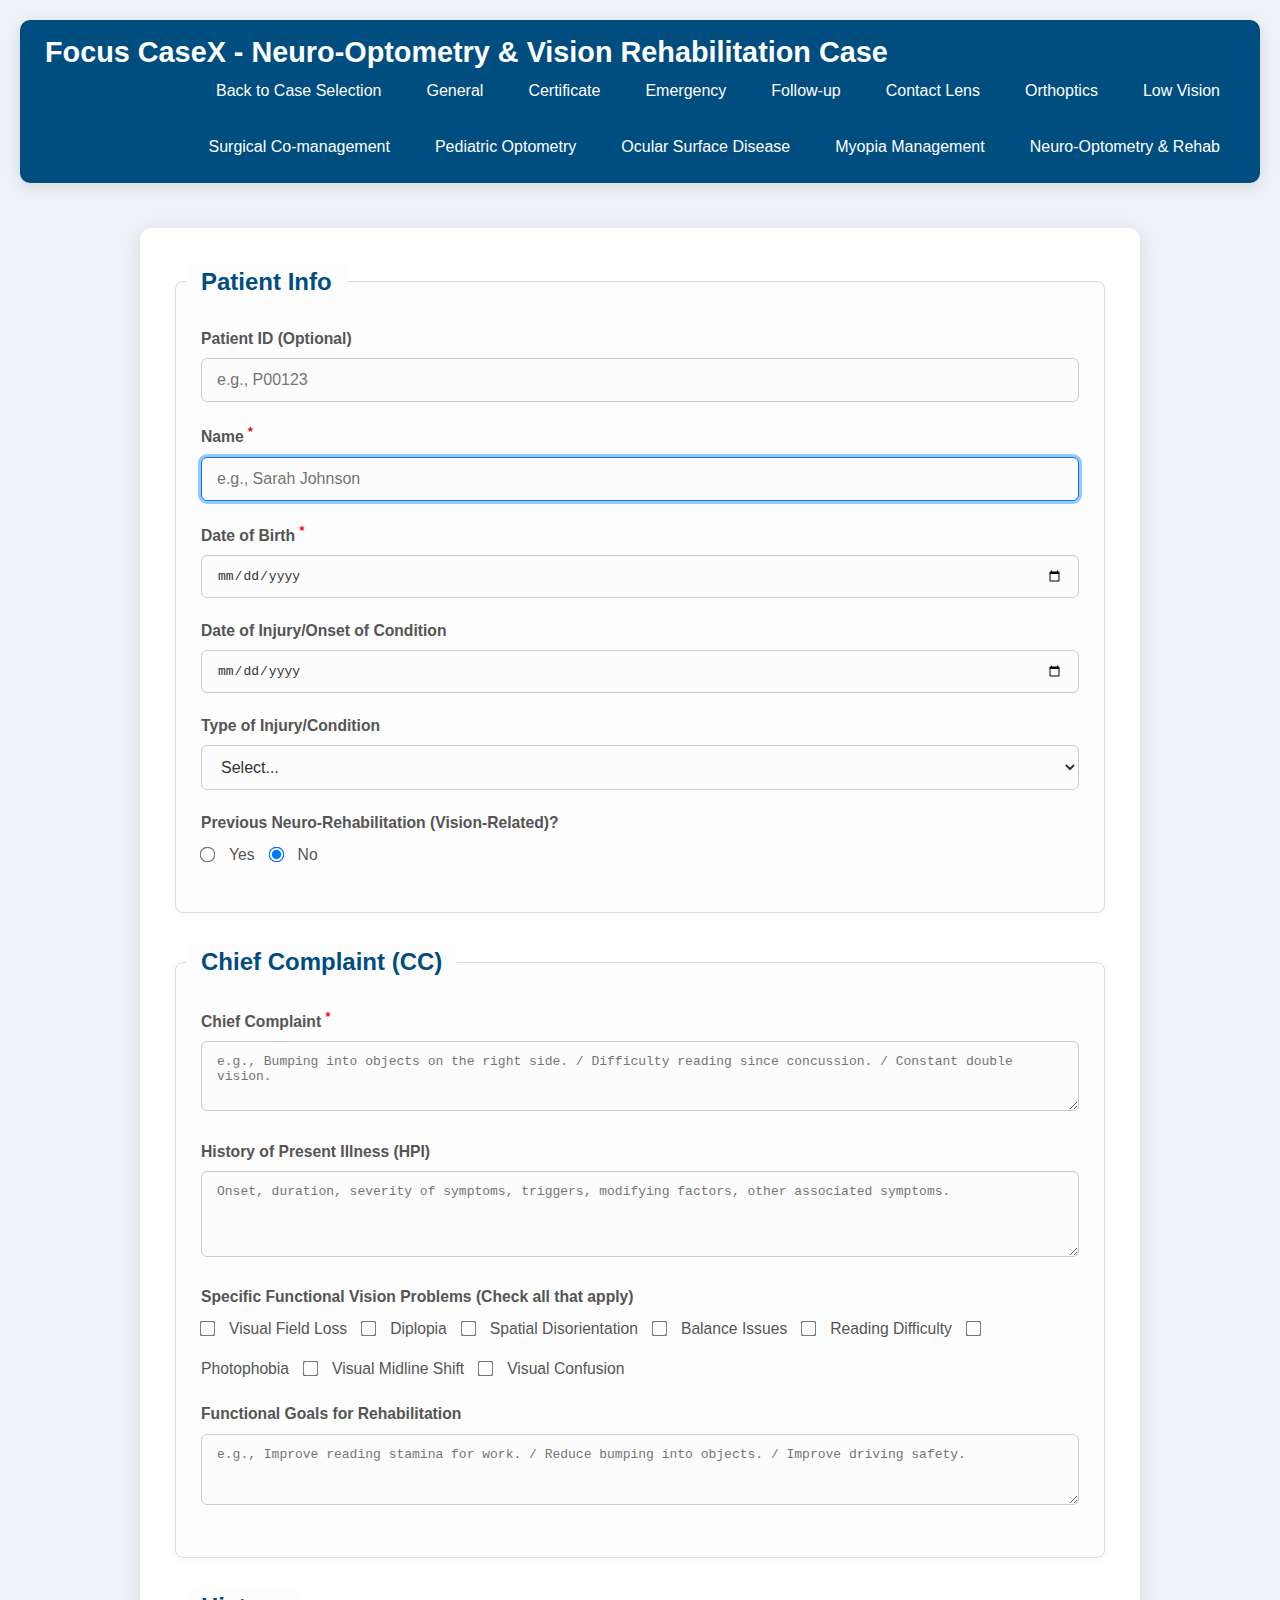
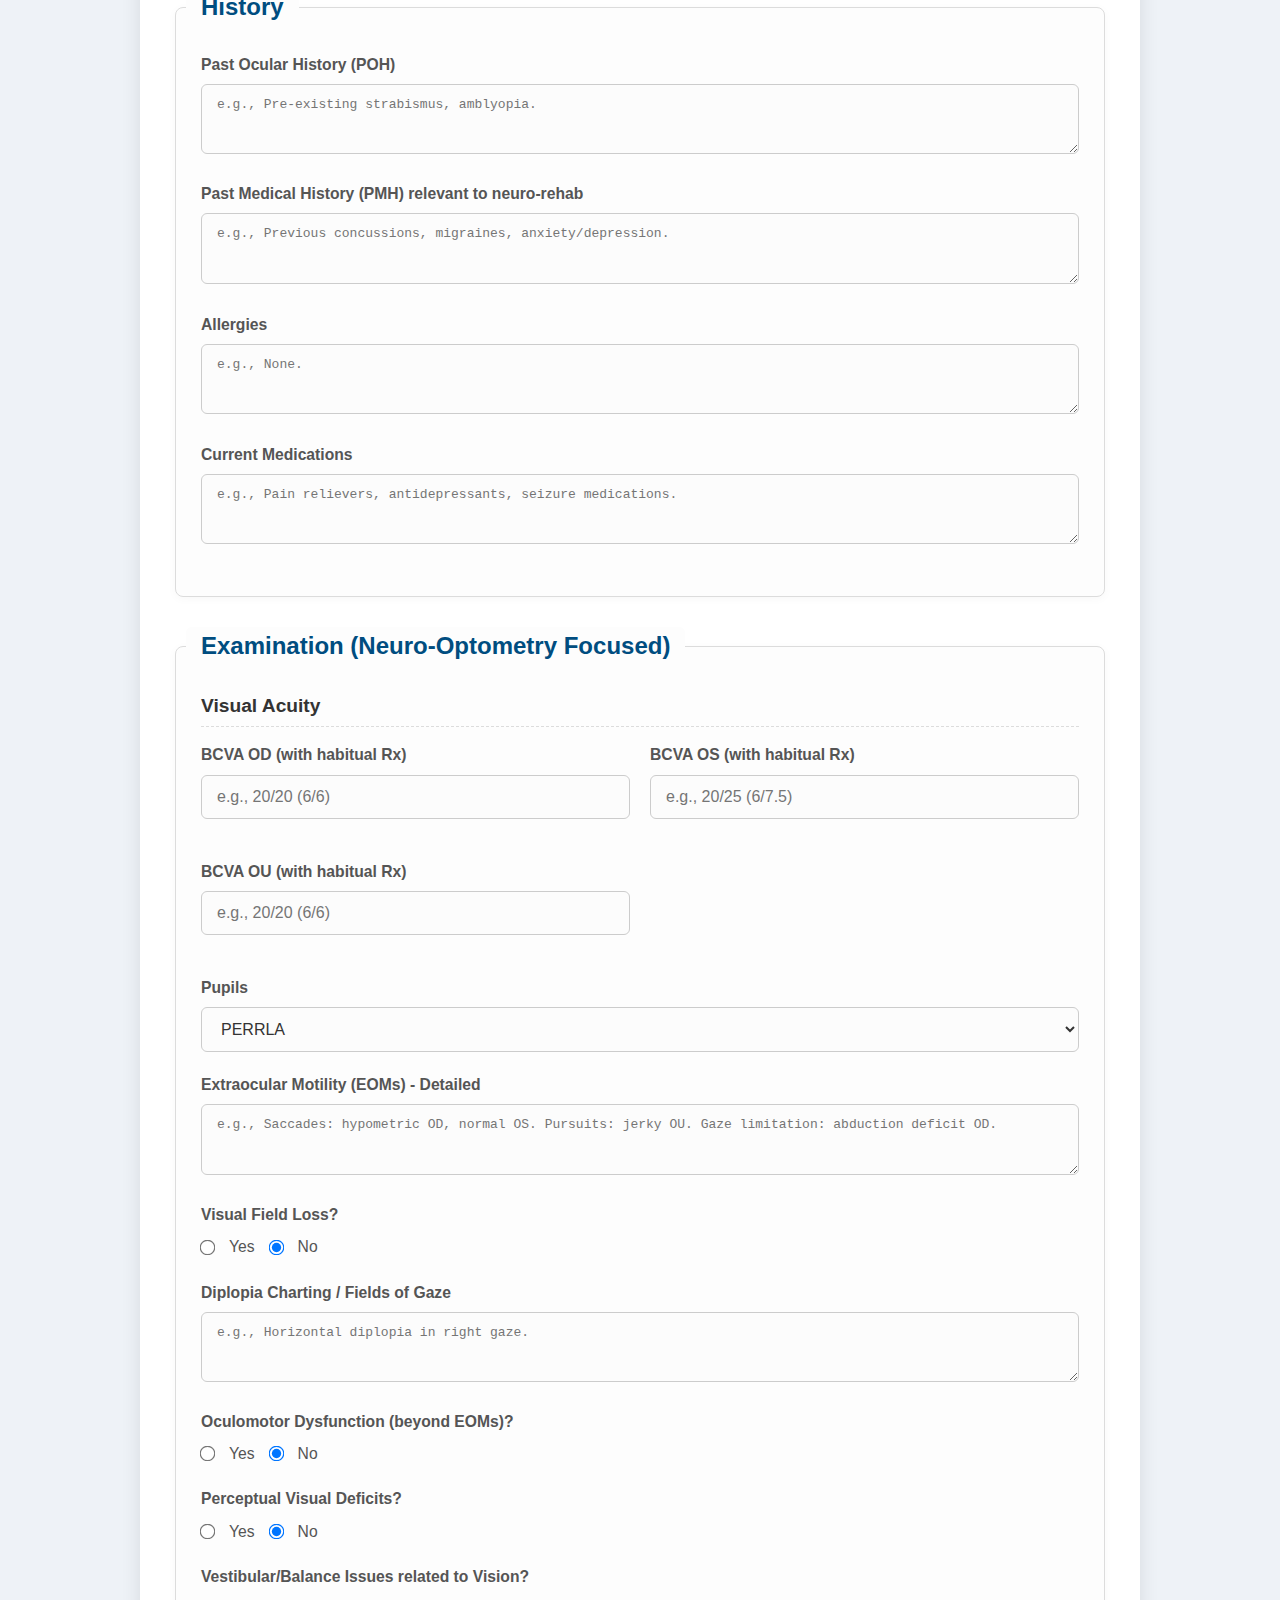
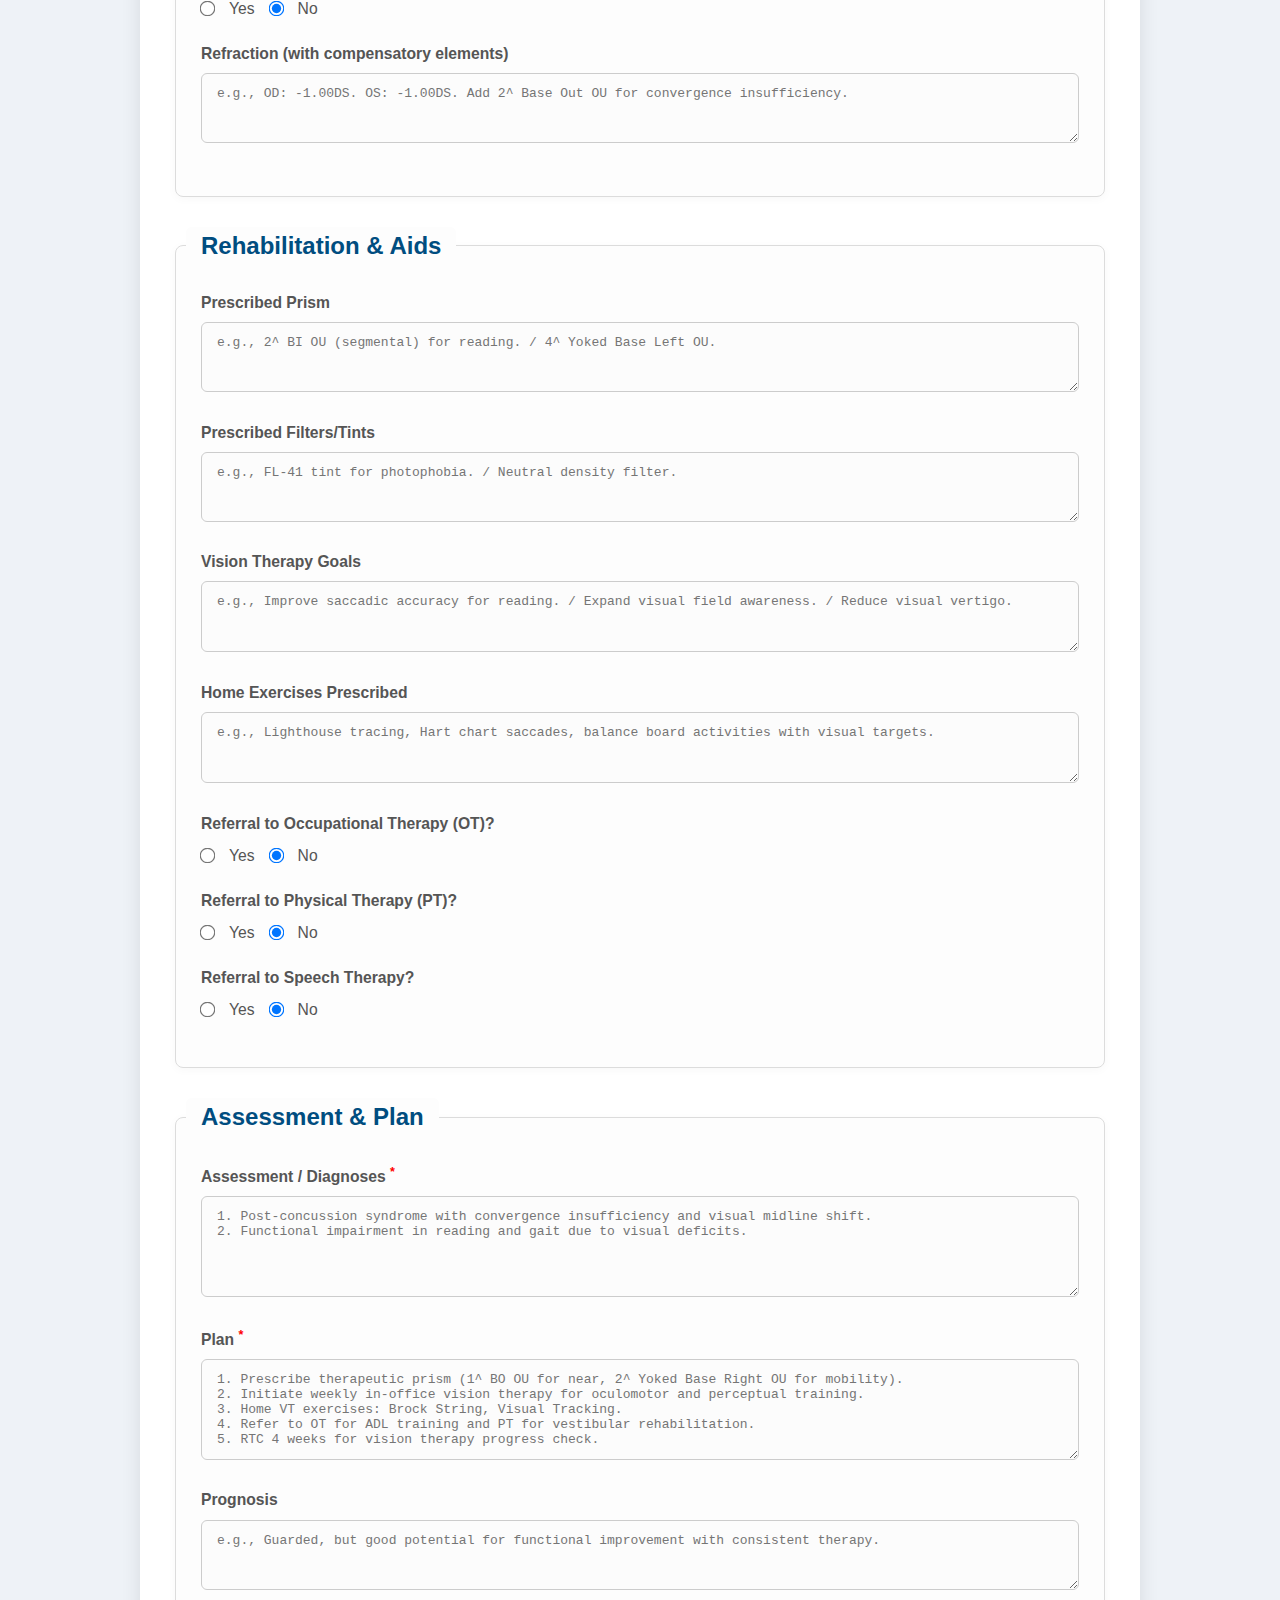
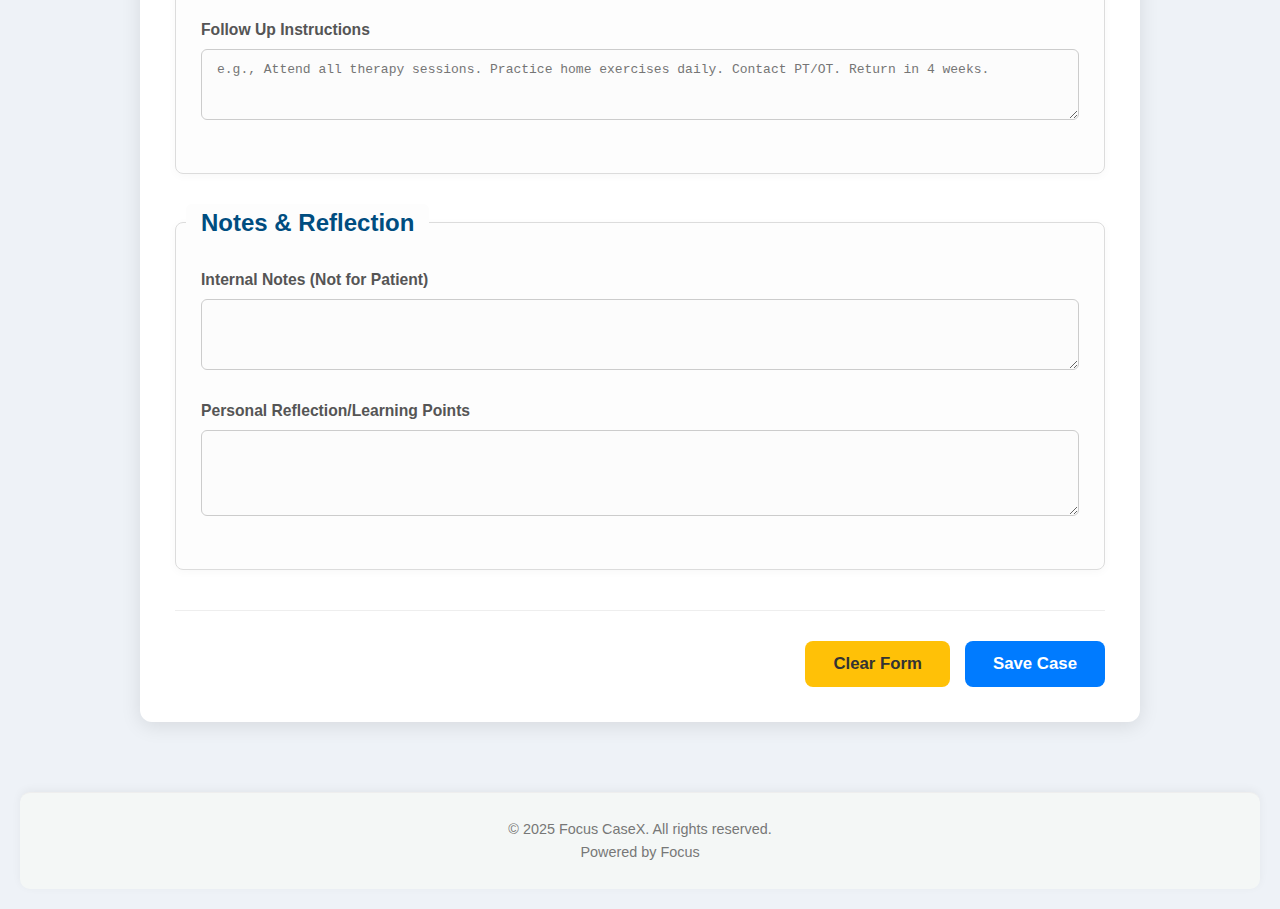
<file: neurooptometry-case.html>
<!DOCTYPE html>
<html lang="en">
<head>
    <meta charset="UTF-8">
    <meta name="viewport" content="width=device-width, initial-scale=1.0">
    <title>Focus CaseX - Neuro-Optometry & Vision Rehabilitation Case</title>
    <link rel="stylesheet" href="style.css">
</head>
<body>
    <header>
        <h1>Focus CaseX - Neuro-Optometry & Vision Rehabilitation Case</h1>
        <nav>
            <a href="index.html">Back to Case Selection</a>
            <a href="general-case.html">General</a>
            <a href="certificate-case.html">Certificate</a>
            <a href="emergency-case.html">Emergency</a>
            <a href="followup-case.html">Follow-up</a>
            <a href="contactlens-case.html">Contact Lens</a>
            <a href="orthoptics-case.html">Orthoptics</a>
            <a href="lowvision-case.html">Low Vision</a>
            <a href="surgicalcomanagement-case.html">Surgical Co-management</a>
            <a href="pediatricoptometry-case.html">Pediatric Optometry</a>
            <a href="ocularsurfacedisease-case.html">Ocular Surface Disease</a>
            <a href="myopiamanagement-case.html">Myopia Management</a>
            <a href="neurooptometry-case.html">Neuro-Optometry & Rehab</a>
        </nav>
    </header>

    <main class="case-sheet-container">
        <form id="optometryCaseForm">
            <input type="hidden" name="caseType" value="neurooptometry">

            <fieldset class="section">
                <legend>Patient Info</legend>
                <div class="form-group">
                    <label for="patientId">Patient ID (Optional)</label>
                    <input type="text" id="patientId" name="patientId" placeholder="e.g., P00123">
                </div>
                <div class="form-group">
                    <label for="patientName">Name <sup>*</sup></label>
                    <input type="text" id="patientName" name="patientName" placeholder="e.g., Sarah Johnson" required aria-required="true" autofocus>
                </div>
                <div class="form-group">
                    <label for="dateOfBirth">Date of Birth <sup>*</sup></label>
                    <input type="date" id="dateOfBirth" name="dateOfBirth" required aria-required="true">
                </div>
                <div class="form-group">
                    <label for="dateOfInjuryOnset">Date of Injury/Onset of Condition</label>
                    <input type="date" id="dateOfInjuryOnset" name="dateOfInjuryOnset">
                </div>
                <div class="form-group">
                    <label for="typeOfInjuryCondition">Type of Injury/Condition</label>
                    <select id="typeOfInjuryCondition" name="typeOfInjuryCondition" aria-controls="injuryDetails">
                        <option value="">Select...</option>
                        <option value="Traumatic Brain Injury (TBI)">Traumatic Brain Injury (TBI)</option>
                        <option value="Stroke">Stroke</option>
                        <option value="Concussion">Concussion</option>
                        <option value="Multiple Sclerosis (MS)">Multiple Sclerosis (MS)</option>
                        <option value="Other Neurological Condition">Other Neurological Condition</option>
                        <option value="Other">Other (describe below)</option>
                    </select>
                    <textarea id="injuryDetails" name="injuryDetails" rows="2" placeholder="Describe injury or neurological condition details." class="conditional-group" aria-expanded="false" aria-describedby="typeOfInjuryCondition"></textarea>
                </div>
                <div class="form-group">
                    <label>Previous Neuro-Rehabilitation (Vision-Related)?</label>
                    <div class="input-group-inline">
                        <input type="radio" id="previousNeuroRehabYes" name="previousNeuroRehab" value="Yes" aria-controls="previousNeuroRehab_details">
                        <label for="previousNeuroRehabYes">Yes</label>
                        <input type="radio" id="previousNeuroRehabNo" name="previousNeuroRehab" value="No" checked aria-controls="previousNeuroRehab_details">
                        <label for="previousNeuroRehabNo">No</label>
                    </div>
                    <textarea id="previousNeuroRehab_details" name="previousNeuroRehab_details" rows="2" placeholder="Details of previous therapy (e.g., type, duration, outcome)." class="conditional-group" aria-expanded="false" aria-describedby="previousNeuroRehabYes previousNeuroRehabNo"></textarea>
                </div>
            </fieldset>

            <fieldset class="section">
                <legend>Chief Complaint (CC)</legend>
                <div class="form-group">
                    <label for="chiefComplaint">Chief Complaint <sup>*</sup></label>
                    <textarea id="chiefComplaint" name="chiefComplaint" rows="2" placeholder="e.g., Bumping into objects on the right side. / Difficulty reading since concussion. / Constant double vision." required aria-required="true"></textarea>
                </div>
                <div class="form-group">
                    <label for="hpi">History of Present Illness (HPI)</label>
                    <textarea id="hpi" name="hpi" rows="4" placeholder="Onset, duration, severity of symptoms, triggers, modifying factors, other associated symptoms."></textarea>
                </div>
                <div class="form-group">
                    <label>Specific Functional Vision Problems (Check all that apply)</label>
                    <div class="input-group-inline">
                        <input type="checkbox" id="vfp_visualFieldLoss" name="vfp_visualFieldLoss" value="Visual Field Loss"><label for="vfp_visualFieldLoss">Visual Field Loss</label>
                        <input type="checkbox" id="vfp_diplopia" name="vfp_diplopia" value="Diplopia"><label for="vfp_diplopia">Diplopia</label>
                        <input type="checkbox" id="vfp_spatialDisorientation" name="vfp_spatialDisorientation" value="Spatial Disorientation"><label for="vfp_spatialDisorientation">Spatial Disorientation</label>
                        <input type="checkbox" id="vfp_balanceIssues" name="vfp_balanceIssues" value="Balance Issues"><label for="vfp_balanceIssues">Balance Issues</label>
                        <input type="checkbox" id="vfp_readingDifficulty" name="vfp_readingDifficulty" value="Reading Difficulty"><label for="vfp_readingDifficulty">Reading Difficulty</label>
                        <input type="checkbox" id="vfp_photophobia" name="vfp_photophobia" value="Photophobia"><label for="vfp_photophobia">Photophobia</label>
                        <input type="checkbox" id="vfp_visualMidlineShift" name="vfp_visualMidlineShift" value="Visual Midline Shift"><label for="vfp_visualMidlineShift">Visual Midline Shift</label>
                        <input type="checkbox" id="vfp_visualConfusion" name="vfp_visualConfusion" value="Visual Confusion"><label for="vfp_visualConfusion">Visual Confusion</label>
                    </div>
                </div>
                <div class="form-group">
                    <label for="functionalGoals">Functional Goals for Rehabilitation</label>
                    <textarea id="functionalGoals" name="functionalGoals" rows="3" placeholder="e.g., Improve reading stamina for work. / Reduce bumping into objects. / Improve driving safety."></textarea>
                </div>
            </fieldset>

            <fieldset class="section">
                <legend>History</legend>
                <div class="form-group">
                    <label for="poh">Past Ocular History (POH)</label>
                    <textarea id="poh" name="poh" rows="2" placeholder="e.g., Pre-existing strabismus, amblyopia."></textarea>
                </div>
                <div class="form-group">
                    <label for="pmh">Past Medical History (PMH) relevant to neuro-rehab</label>
                    <textarea id="pmh" name="pmh" rows="3" placeholder="e.g., Previous concussions, migraines, anxiety/depression."></textarea>
                </div>
                <div class="form-group">
                    <label for="allergies">Allergies</label>
                    <textarea id="allergies" name="allergies" rows="1" placeholder="e.g., None."></textarea>
                </div>
                <div class="form-group">
                    <label for="medications">Current Medications</label>
                    <textarea id="medications" name="medications" rows="2" placeholder="e.g., Pain relievers, antidepressants, seizure medications."></textarea>
                </div>
            </fieldset>

            <fieldset class="section">
                <legend>Examination (Neuro-Optometry Focused)</legend>

                <div class="va-label">Visual Acuity</div>
                <div class="va-row">
                    <div class="form-group va-item">
                        <label>BCVA OD (with habitual Rx)</label>
                        <input type="text" name="vaBestCorrectedHabitualOD" placeholder="e.g., 20/20 (6/6)">
                    </div>
                    <div class="form-group va-item">
                        <label>BCVA OS (with habitual Rx)</label>
                        <input type="text" name="vaBestCorrectedHabitualOS" placeholder="e.g., 20/25 (6/7.5)">
                    </div>
                    <div class="form-group va-item">
                        <label>BCVA OU (with habitual Rx)</label>
                        <input type="text" name="vaBestCorrectedHabitualOU" placeholder="e.g., 20/20 (6/6)">
                    </div>
                </div>

                <div class="form-group">
                    <label for="pupilsNeuro">Pupils</label>
                    <select id="pupilsNeuro" name="pupilsNeuro">
                        <option value="PERRLA">PERRLA</option>
                        <option value="APD OD">APD OD</option>
                        <option value="APD OS">APD OS</option>
                        <option value="Irregular Shape">Irregular Shape</option>
                        <option value="Fixed/Dilated">Fixed/Dilated</option>
                        <option value="Other">Other</option>
                    </select>
                </div>
                <div class="form-group">
                    <label for="eomsNeuro">Extraocular Motility (EOMs) - Detailed</label>
                    <textarea id="eomsNeuro" name="eomsNeuro" rows="3" placeholder="e.g., Saccades: hypometric OD, normal OS. Pursuits: jerky OU. Gaze limitation: abduction deficit OD."></textarea>
                </div>
                <div class="form-group">
                    <label>Visual Field Loss?</label>
                    <div class="input-group-inline">
                        <input type="radio" id="visualFieldLossYes" name="visualFieldLoss" value="Yes" aria-controls="visualFieldLoss_details">
                        <label for="visualFieldLossYes">Yes</label>
                        <input type="radio" id="visualFieldLossNo" name="visualFieldLoss" value="No" checked aria-controls="visualFieldLoss_details">
                        <label for="visualFieldLossNo">No</label>
                    </div>
                    <textarea id="visualFieldLoss_details" name="visualFieldLoss_details" rows="2" placeholder="e.g., Right homonymous hemianopsia. / Superior quadrantanopsia OS." class="conditional-group" aria-expanded="false" aria-describedby="visualFieldLossYes visualFieldLossNo"></textarea>
                </div>
                <div class="form-group">
                    <label for="diplopiaCharting">Diplopia Charting / Fields of Gaze</label>
                    <textarea id="diplopiaCharting" name="diplopiaCharting" rows="2" placeholder="e.g., Horizontal diplopia in right gaze."></textarea>
                </div>
                <div class="form-group">
                    <label>Oculomotor Dysfunction (beyond EOMs)?</label>
                    <div class="input-group-inline">
                        <input type="radio" id="oculomotorDysfunctionYes" name="oculomotorDysfunction" value="Yes" aria-controls="oculomotorDysfunction_details">
                        <label for="oculomotorDysfunctionYes">Yes</label>
                        <input type="radio" id="oculomotorDysfunctionNo" name="oculomotorDysfunction" value="No" checked aria-controls="oculomotorDysfunction_details">
                        <label for="oculomotorDysfunctionNo">No</label>
                    </div>
                    <textarea id="oculomotorDysfunction_details" name="oculomotorDysfunction_details" rows="2" placeholder="e.g., Ocular motor apraxia. / Internuclear ophthalmoplegia." class="conditional-group" aria-expanded="false" aria-describedby="oculomotorDysfunctionYes oculomotorDysfunctionNo"></textarea>
                </div>
                <div class="form-group">
                    <label>Perceptual Visual Deficits?</label>
                    <div class="input-group-inline">
                        <input type="radio" id="perceptualDeficitsYes" name="perceptualDeficits" value="Yes" aria-controls="perceptualDeficits_details">
                        <label for="perceptualDeficitsYes">Yes</label>
                        <input type="radio" id="perceptualDeficitsNo" name="perceptualDeficits" value="No" checked aria-controls="perceptualDeficits_details">
                        <label for="perceptualDeficitsNo">No</label>
                    </div>
                    <textarea id="perceptualDeficits_details" name="perceptualDeficits_details" rows="3" placeholder="e.g., Visual midline shift to the left. / Spatial neglect (left side). / Visual memory deficits." class="conditional-group" aria-expanded="false" aria-describedby="perceptualDeficitsYes perceptualDeficitsNo"></textarea>
                </div>
                <div class="form-group">
                    <label>Vestibular/Balance Issues related to Vision?</label>
                    <div class="input-group-inline">
                        <input type="radio" id="balanceIssuesYes" name="balanceIssues" value="Yes" aria-controls="balanceIssues_details">
                        <label for="balanceIssuesYes">Yes</label>
                        <input type="radio" id="balanceIssuesNo" name="balanceIssues" value="No" checked aria-controls="balanceIssues_details">
                        <label for="balanceIssuesNo">No</label>
                    </div>
                    <textarea id="balanceIssues_details" name="balanceIssues_details" rows="2" placeholder="Describe specific balance challenges worsened by visual stimuli." class="conditional-group" aria-expanded="false" aria-describedby="balanceIssuesYes balanceIssuesNo"></textarea>
                </div>
                <div class="form-group">
                    <label for="refractionNeuro">Refraction (with compensatory elements)</label>
                    <textarea id="refractionNeuro" name="refractionNeuro" rows="2" placeholder="e.g., OD: -1.00DS. OS: -1.00DS. Add 2^ Base Out OU for convergence insufficiency."></textarea>
                </div>
            </fieldset>

            <fieldset class="section">
                <legend>Rehabilitation & Aids</legend>
                <div class="form-group">
                    <label for="prescribedPrism">Prescribed Prism</label>
                    <textarea id="prescribedPrism" name="prescribedPrism" rows="2" placeholder="e.g., 2^ BI OU (segmental) for reading. / 4^ Yoked Base Left OU."></textarea>
                </div>
                <div class="form-group">
                    <label for="prescribedFilters">Prescribed Filters/Tints</label>
                    <textarea id="prescribedFilters" name="prescribedFilters" rows="2" placeholder="e.g., FL-41 tint for photophobia. / Neutral density filter."></textarea>
                </div>
                <div class="form-group">
                    <label for="visionTherapyGoals">Vision Therapy Goals</label>
                    <textarea id="visionTherapyGoals" name="visionTherapyGoals" rows="3" placeholder="e.g., Improve saccadic accuracy for reading. / Expand visual field awareness. / Reduce visual vertigo."></textarea>
                </div>
                <div class="form-group">
                    <label for="homeExercisesPrescribed">Home Exercises Prescribed</label>
                    <textarea id="homeExercisesPrescribed" name="homeExercisesPrescribed" rows="3" placeholder="e.g., Lighthouse tracing, Hart chart saccades, balance board activities with visual targets."></textarea>
                </div>
                <div class="form-group">
                    <label>Referral to Occupational Therapy (OT)?</label>
                    <div class="input-group-inline">
                        <input type="radio" id="referralOTYes" name="referralOT" value="Yes" aria-controls="referralOT_details">
                        <label for="referralOTYes">Yes</label>
                        <input type="radio" id="referralOTNo" name="referralOT" value="No" checked aria-controls="referralOT_details">
                        <label for="referralOTNo">No</label>
                    </div>
                    <textarea id="referralOT_details" name="referralOT_details" rows="2" placeholder="Specify OT and areas for ADL training with visual deficits." class="conditional-group" aria-expanded="false" aria-describedby="referralOTYes referralOTNo"></textarea>
                </div>
                <div class="form-group">
                    <label>Referral to Physical Therapy (PT)?</label>
                    <div class="input-group-inline">
                        <input type="radio" id="referralPTYes" name="referralPT" value="Yes" aria-controls="referralPT_details">
                        <label for="referralPTYes">Yes</label>
                        <input type="radio" id="referralPTNo" name="referralPT" value="No" checked aria-controls="referralPT_details">
                        <label for="referralPTNo">No</label>
                    </div>
                    <textarea id="referralPT_details" name="referralPT_details" rows="2" placeholder="Specify PT and areas for balance/vestibular rehab." class="conditional-group" aria-expanded="false" aria-describedby="referralPTYes referralPTNo"></textarea>
                </div>
                <div class="form-group">
                    <label>Referral to Speech Therapy?</label>
                    <div class="input-group-inline">
                        <input type="radio" id="referralSpeechYes" name="referralSpeech" value="Yes" aria-controls="referralSpeech_details">
                        <label for="referralSpeechYes">Yes</label>
                        <input type="radio" id="referralSpeechNo" name="referralSpeech" value="No" checked aria-controls="referralSpeech_details">
                        <label for="referralSpeechNo">No</label>
                    </div>
                    <textarea id="referralSpeech_details" name="referralSpeech_details" rows="2" placeholder="Specify Speech Therapist and areas for cognitive/communication rehab impacting vision." class="conditional-group" aria-expanded="false" aria-describedby="referralSpeechYes referralSpeechNo"></textarea>
                </div>
            </fieldset>

            <fieldset class="section">
                <legend>Assessment & Plan</legend>
                <div class="form-group">
                    <label for="assessmentDiagnoses">Assessment / Diagnoses <sup>*</sup></label>
                    <textarea id="assessmentDiagnoses" name="assessmentDiagnoses" rows="5" placeholder="1. Post-concussion syndrome with convergence insufficiency and visual midline shift.&#10;2. Functional impairment in reading and gait due to visual deficits." required aria-required="true"></textarea>
                </div>
                <div class="form-group">
                    <label for="plan">Plan <sup>*</sup></label>
                    <textarea id="plan" name="plan" rows="5" placeholder="1. Prescribe therapeutic prism (1^ BO OU for near, 2^ Yoked Base Right OU for mobility).&#10;2. Initiate weekly in-office vision therapy for oculomotor and perceptual training.&#10;3. Home VT exercises: Brock String, Visual Tracking.&#10;4. Refer to OT for ADL training and PT for vestibular rehabilitation.&#10;5. RTC 4 weeks for vision therapy progress check." required aria-required="true"></textarea>
                </div>
                <div class="form-group">
                    <label for="prognosis">Prognosis</label>
                    <textarea id="prognosis" name="prognosis" rows="2" placeholder="e.g., Guarded, but good potential for functional improvement with consistent therapy."></textarea>
                </div>
                <div class="form-group">
                    <label for="followUpInstructions">Follow Up Instructions</label>
                    <textarea id="followUpInstructions" name="followUpInstructions" rows="3" placeholder="e.g., Attend all therapy sessions. Practice home exercises daily. Contact PT/OT. Return in 4 weeks."></textarea>
                </div>
            </fieldset>

            <fieldset class="section">
                <legend>Notes & Reflection</legend>
                <div class="form-group">
                    <label for="internalNotes">Internal Notes (Not for Patient)</label>
                    <textarea id="internalNotes" name="internalNotes" rows="3"></textarea>
                </div>
                <div class="form-group">
                    <label for="notesReflection">Personal Reflection/Learning Points</label>
                    <textarea id="notesReflection" name="notesReflection" rows="4"></textarea>
                </div>
            </fieldset>

            <div class="form-actions">
                <button type="button" id="clearForm">Clear Form</button>
                <button type="submit" id="saveCase">Save Case</button>
            </div>
        </form>
    </main>

    <footer>
        <p>&copy; 2025 Focus CaseX. All rights reserved.</p>
        <p>Powered by Focus</p>
    </footer>

    <script src="script.js"></script>
</body>
</html>
</file>
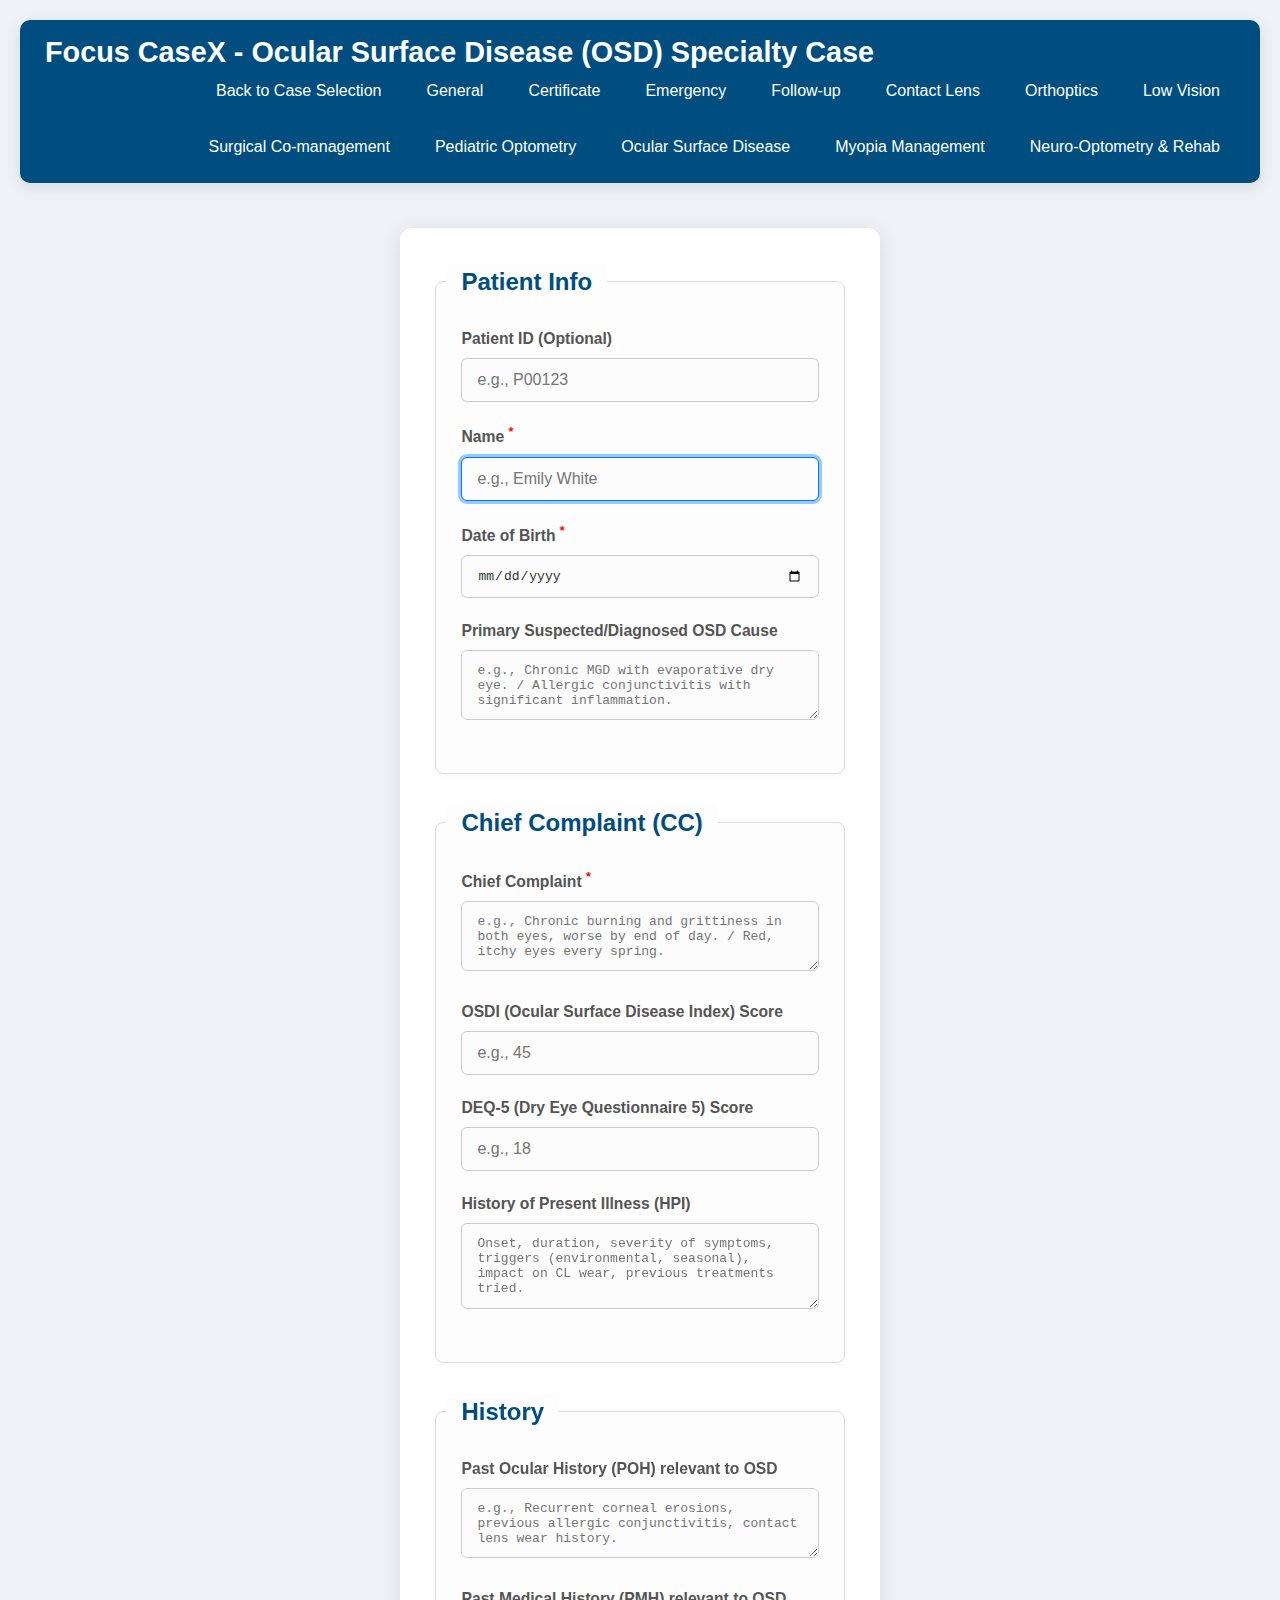
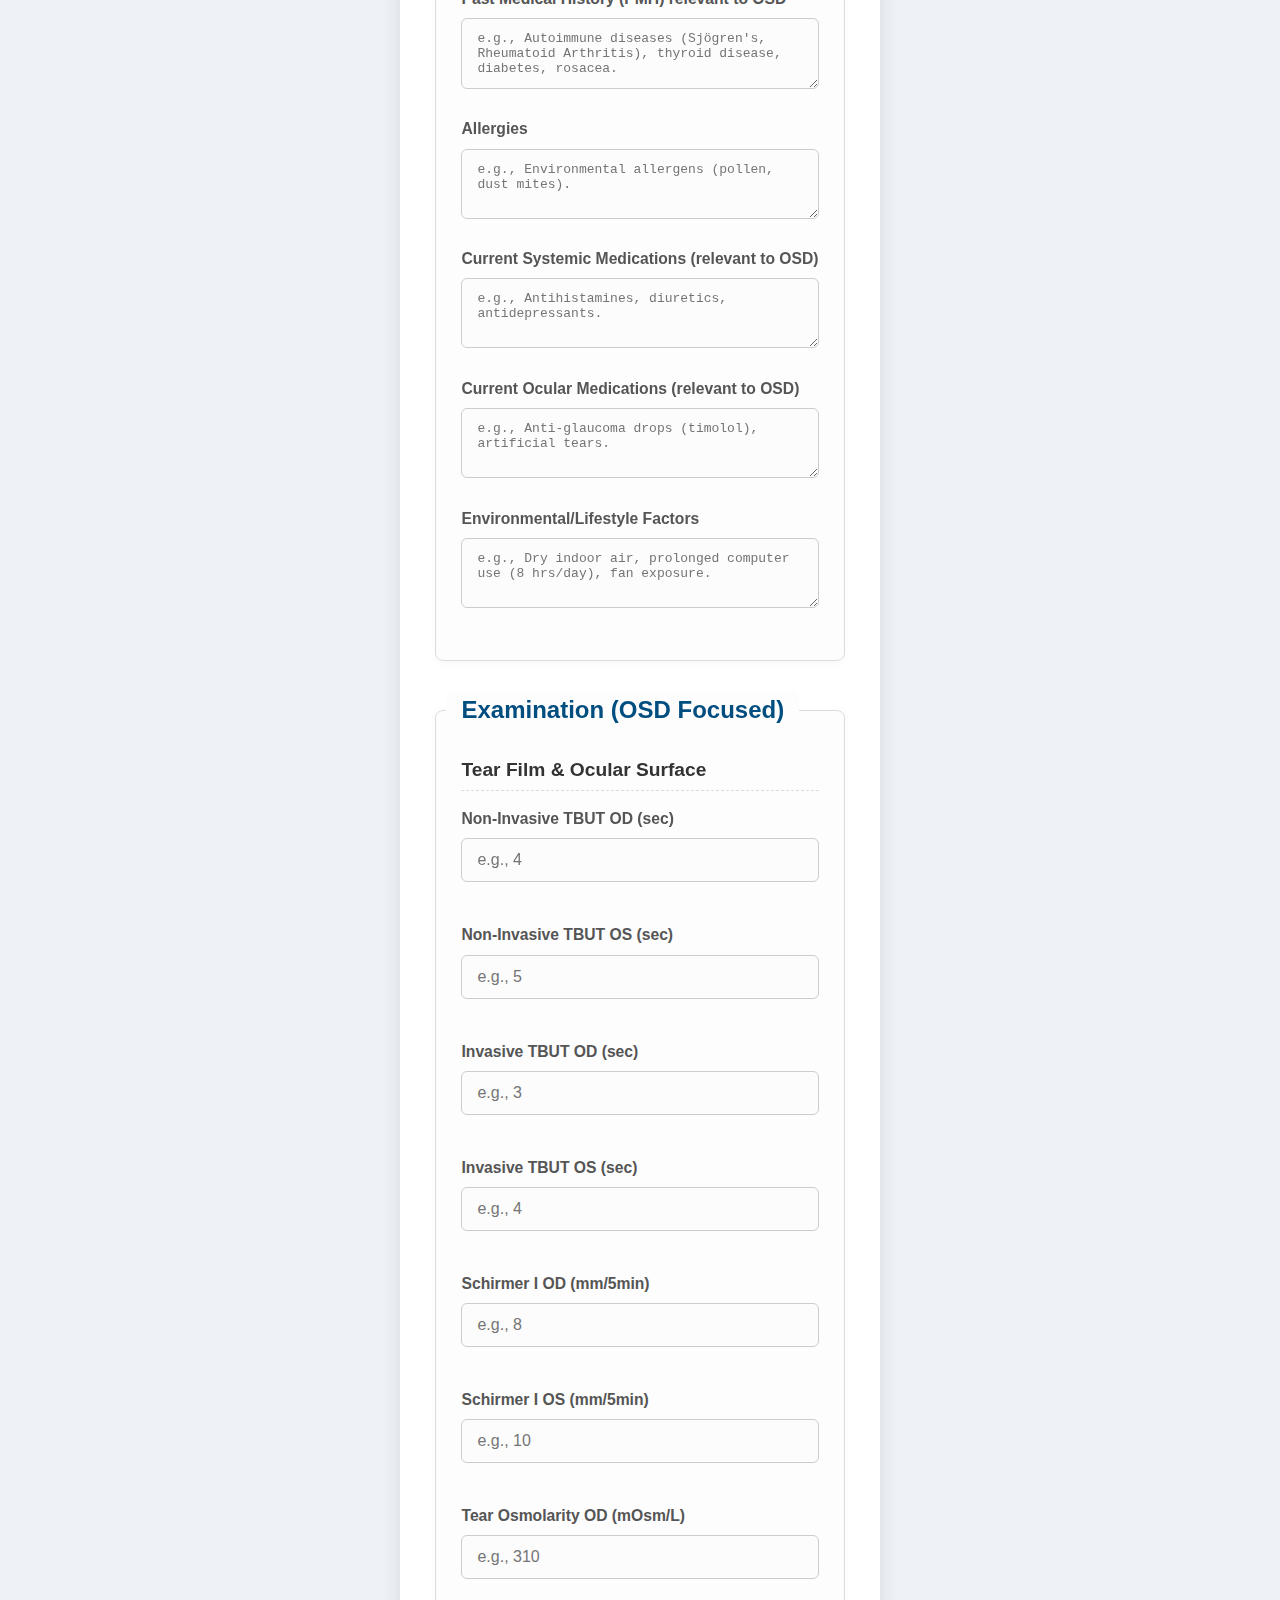
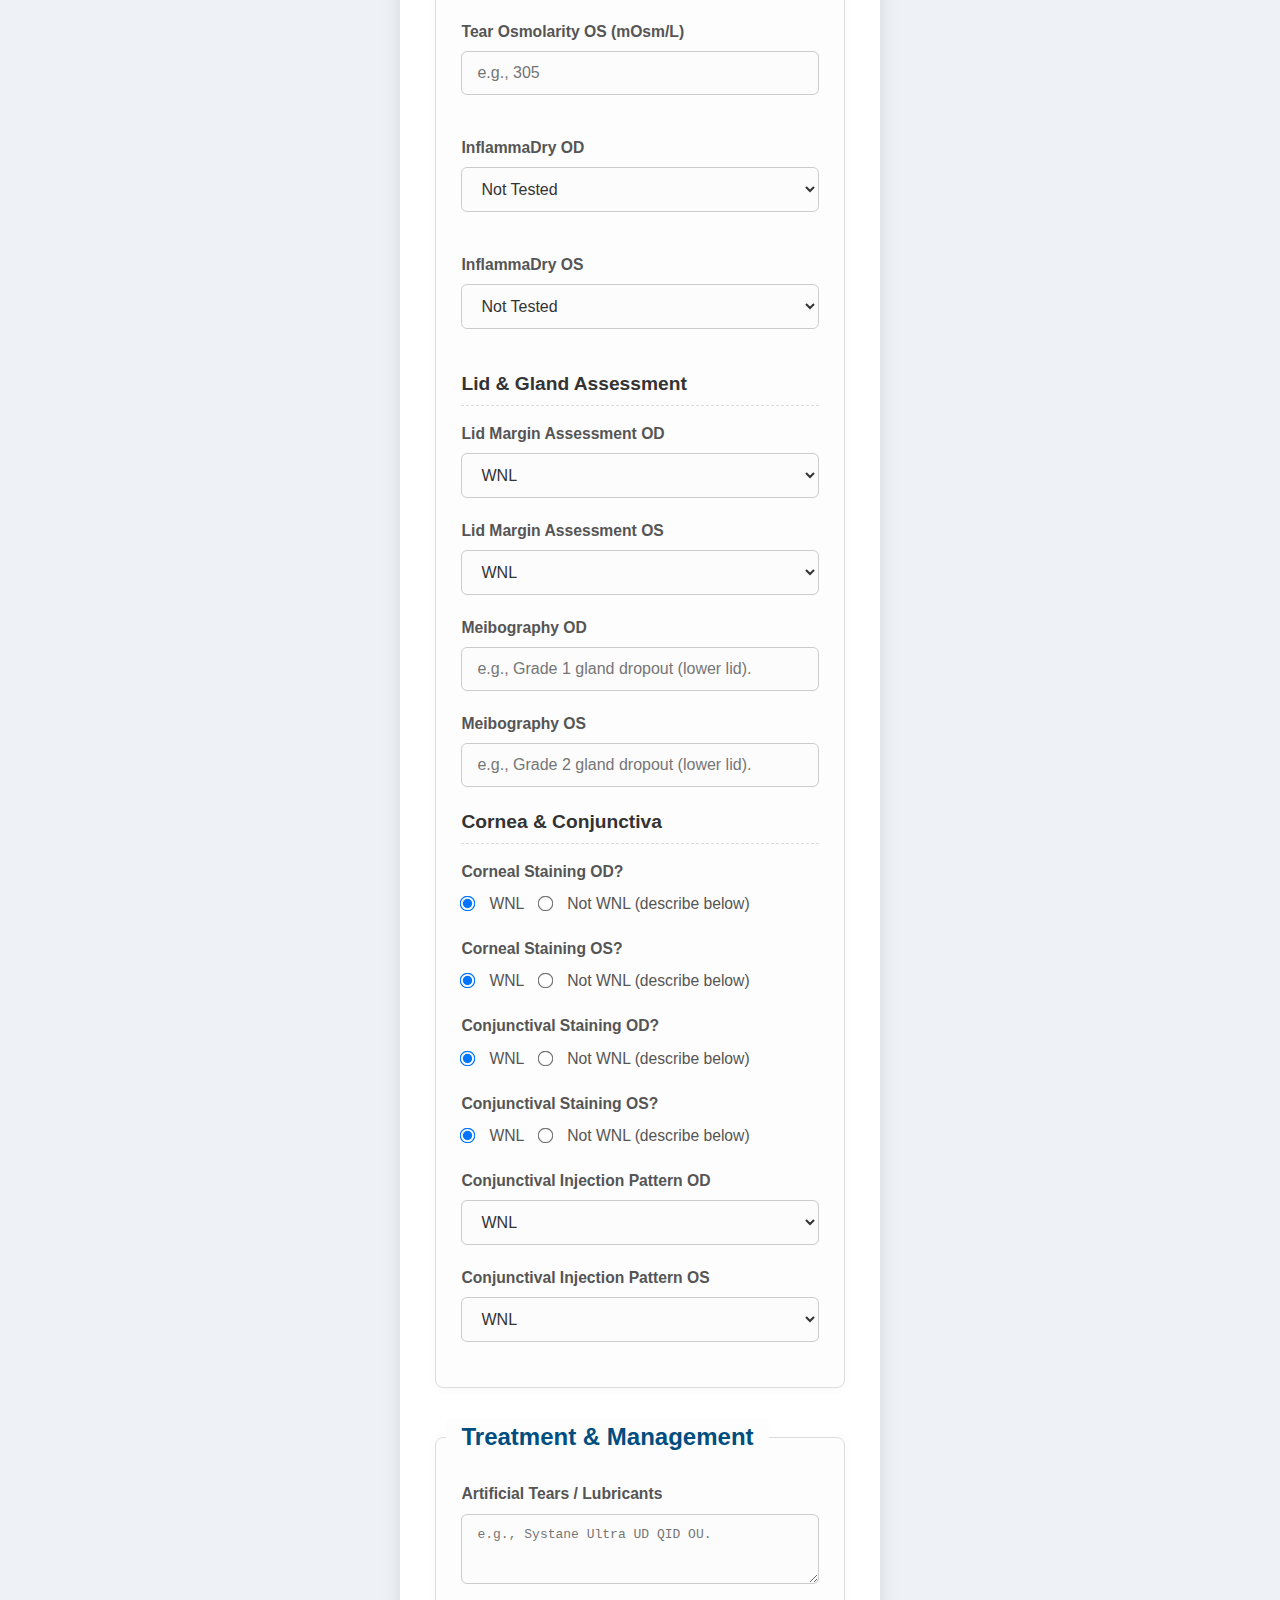
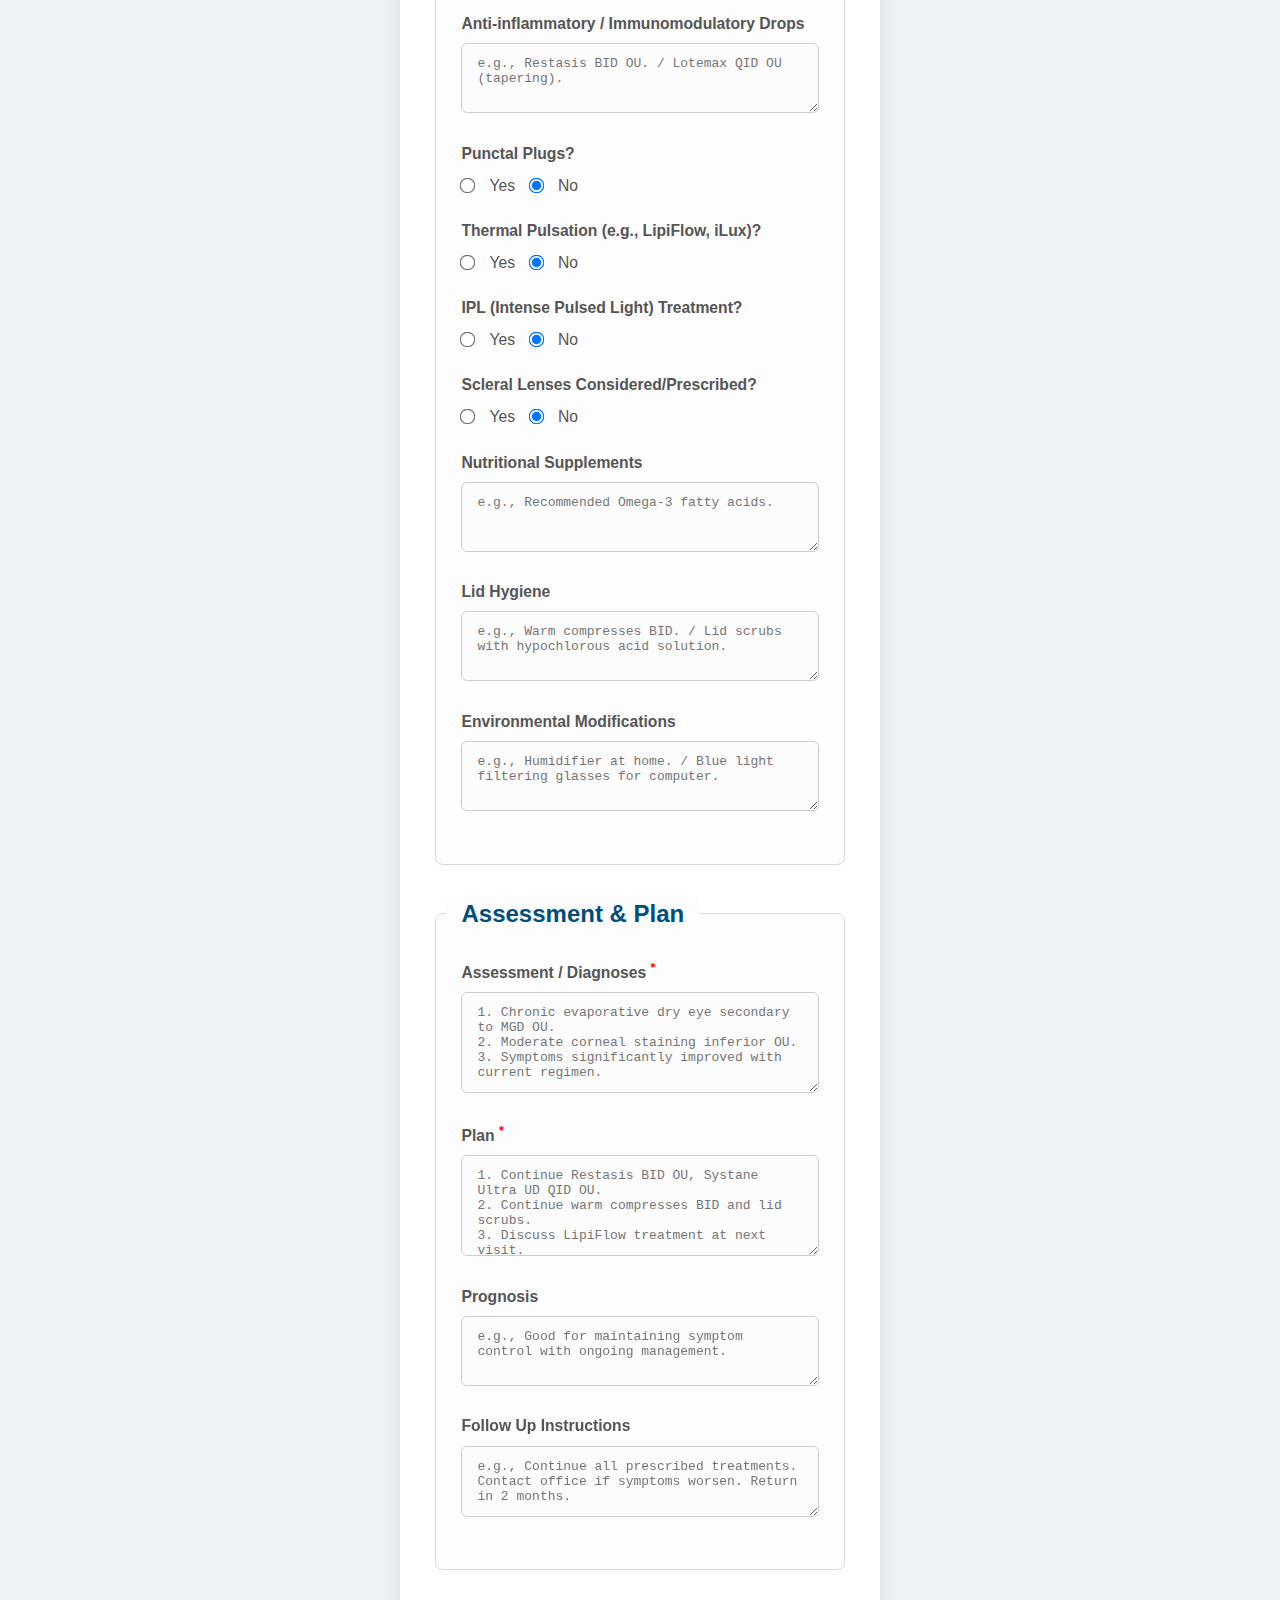
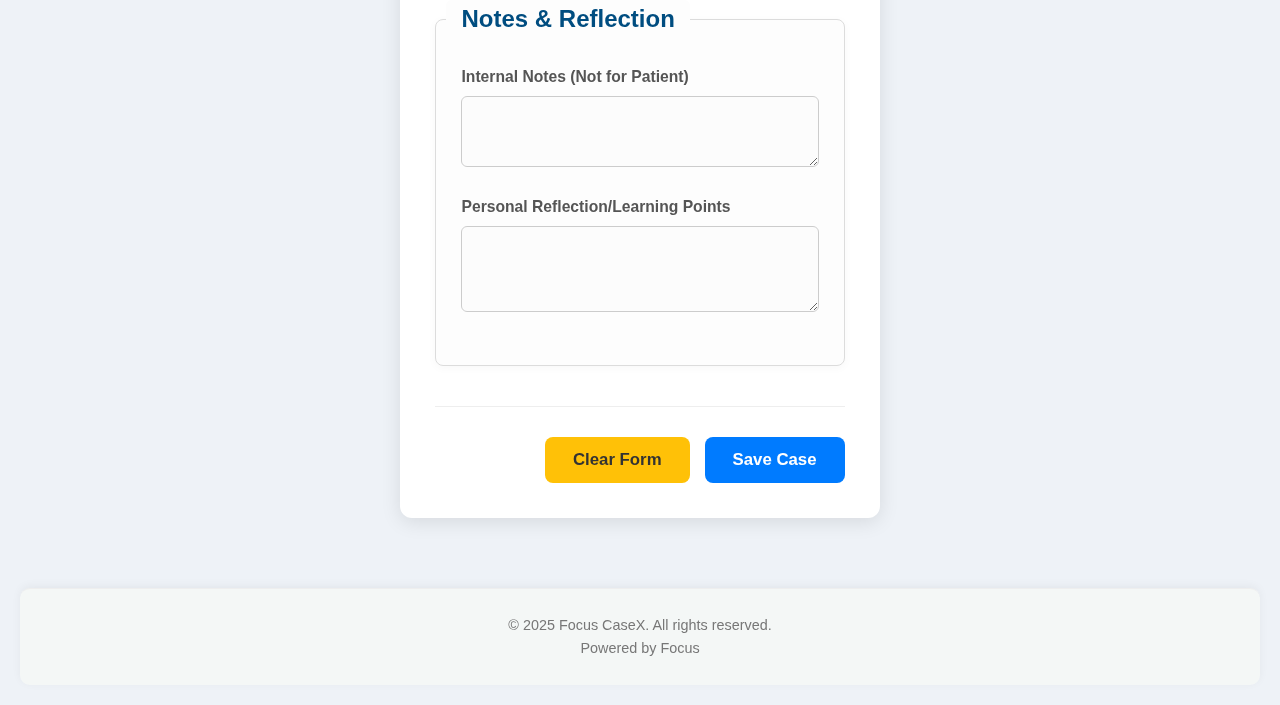
<file: ocularsurfacedisease-case.html>
<!DOCTYPE html>
<html lang="en">
<head>
    <meta charset="UTF-8">
    <meta name="viewport" content="width=device-width, initial-scale=1.0">
    <title>Focus CaseX - Ocular Surface Disease (OSD) Specialty Case</title>
    <link rel="stylesheet" href="style.css">
</head>
<body>
    <header>
        <h1>Focus CaseX - Ocular Surface Disease (OSD) Specialty Case</h1>
        <nav>
            <a href="index.html">Back to Case Selection</a>
            <a href="general-case.html">General</a>
            <a href="certificate-case.html">Certificate</a>
            <a href="emergency-case.html">Emergency</a>
            <a href="followup-case.html">Follow-up</a>
            <a href="contactlens-case.html">Contact Lens</a>
            <a href="orthoptics-case.html">Orthoptics</a>
            <a href="lowvision-case.html">Low Vision</a>
            <a href="surgicalcomanagement-case.html">Surgical Co-management</a>
            <a href="pediatricoptometry-case.html">Pediatric Optometry</a>
            <a href="ocularsurfacedisease-case.html">Ocular Surface Disease</a>
            <a href="myopiamanagement-case.html">Myopia Management</a>
            <a href="neurooptometry-case.html">Neuro-Optometry & Rehab</a>
        </nav>
    </header>

    <main class="case-sheet-container">
        <form id="optometryCaseForm">
            <input type="hidden" name="caseType" value="ocularsurfacedisease">

            <fieldset class="section">
                <legend>Patient Info</legend>
                <div class="form-group">
                    <label for="patientId">Patient ID (Optional)</label>
                    <input type="text" id="patientId" name="patientId" placeholder="e.g., P00123">
                </div>
                <div class="form-group">
                    <label for="patientName">Name <sup>*</sup></label>
                    <input type="text" id="patientName" name="patientName" placeholder="e.g., Emily White" required aria-required="true" autofocus>
                </div>
                <div class="form-group">
                    <label for="dateOfBirth">Date of Birth <sup>*</sup></label>
                    <input type="date" id="dateOfBirth" name="dateOfBirth" required aria-required="true">
                </div>
                <div class="form-group">
                    <label for="primaryOSDCause">Primary Suspected/Diagnosed OSD Cause</label>
                    <textarea id="primaryOSDCause" name="primaryOSDCause" rows="2" placeholder="e.g., Chronic MGD with evaporative dry eye. / Allergic conjunctivitis with significant inflammation."></textarea>
                </div>
            </fieldset>

            <fieldset class="section">
                <legend>Chief Complaint (CC)</legend>
                <div class="form-group">
                    <label for="chiefComplaint">Chief Complaint <sup>*</sup></label>
                    <textarea id="chiefComplaint" name="chiefComplaint" rows="2" placeholder="e.g., Chronic burning and grittiness in both eyes, worse by end of day. / Red, itchy eyes every spring." required aria-required="true"></textarea>
                </div>
                <div class="form-group">
                    <label for="osdiScore">OSDI (Ocular Surface Disease Index) Score</label>
                    <input type="number" id="osdiScore" name="osdiScore" min="0" max="100" placeholder="e.g., 45">
                </div>
                <div class="form-group">
                    <label for="deq5Score">DEQ-5 (Dry Eye Questionnaire 5) Score</label>
                    <input type="number" id="deq5Score" name="deq5Score" min="0" max="22" placeholder="e.g., 18">
                </div>
                <div class="form-group">
                    <label for="hpi">History of Present Illness (HPI)</label>
                    <textarea id="hpi" name="hpi" rows="4" placeholder="Onset, duration, severity of symptoms, triggers (environmental, seasonal), impact on CL wear, previous treatments tried."></textarea>
                </div>
            </fieldset>

            <fieldset class="section">
                <legend>History</legend>
                <div class="form-group">
                    <label for="poh">Past Ocular History (POH) relevant to OSD</label>
                    <textarea id="poh" name="poh" rows="2" placeholder="e.g., Recurrent corneal erosions, previous allergic conjunctivitis, contact lens wear history."></textarea>
                </div>
                <div class="form-group">
                    <label for="pmh">Past Medical History (PMH) relevant to OSD</label>
                    <textarea id="pmh" name="pmh" rows="3" placeholder="e.g., Autoimmune diseases (Sjögren's, Rheumatoid Arthritis), thyroid disease, diabetes, rosacea."></textarea>
                </div>
                <div class="form-group">
                    <label for="allergies">Allergies</label>
                    <textarea id="allergies" name="allergies" rows="1" placeholder="e.g., Environmental allergens (pollen, dust mites)."></textarea>
                </div>
                <div class="form-group">
                    <label for="medications">Current Systemic Medications (relevant to OSD)</label>
                    <textarea id="medications" name="medications" rows="2" placeholder="e.g., Antihistamines, diuretics, antidepressants."></textarea>
                </div>
                <div class="form-group">
                    <label for="ocularMedications">Current Ocular Medications (relevant to OSD)</label>
                    <textarea id="ocularMedications" name="ocularMedications" rows="2" placeholder="e.g., Anti-glaucoma drops (timolol), artificial tears."></textarea>
                </div>
                <div class="form-group">
                    <label for="environmentalFactors">Environmental/Lifestyle Factors</label>
                    <textarea id="environmentalFactors" name="environmentalFactors" rows="2" placeholder="e.g., Dry indoor air, prolonged computer use (8 hrs/day), fan exposure."></textarea>
                </div>
            </fieldset>

            <fieldset class="section">
                <legend>Examination (OSD Focused)</legend>

                <div class="va-label">Tear Film & Ocular Surface</div>
                <div class="va-row">
                    <div class="form-group va-item">
                        <label for="tbutNonInvasiveOD">Non-Invasive TBUT OD (sec)</label>
                        <input type="number" id="tbutNonInvasiveOD" name="tbutNonInvasiveOD" placeholder="e.g., 4">
                    </div>
                    <div class="form-group va-item">
                        <label for="tbutNonInvasiveOS">Non-Invasive TBUT OS (sec)</label>
                        <input type="number" id="tbutNonInvasiveOS" name="tbutNonInvasiveOS" placeholder="e.g., 5">
                    </div>
                </div>
                <div class="va-row">
                    <div class="form-group va-item">
                        <label for="tbutInvasiveOD">Invasive TBUT OD (sec)</label>
                        <input type="number" id="tbutInvasiveOD" name="tbutInvasiveOD" placeholder="e.g., 3">
                    </div>
                    <div class="form-group va-item">
                        <label for="tbutInvasiveOS">Invasive TBUT OS (sec)</label>
                        <input type="number" id="tbutInvasiveOS" name="tbutInvasiveOS" placeholder="e.g., 4">
                    </div>
                </div>
                <div class="va-row">
                    <div class="form-group va-item">
                        <label for="schirmer1_OD">Schirmer I OD (mm/5min)</label>
                        <input type="number" id="schirmer1_OD" name="schirmer1_OD" placeholder="e.g., 8">
                    </div>
                    <div class="form-group va-item">
                        <label for="schirmer1_OS">Schirmer I OS (mm/5min)</label>
                        <input type="number" id="schirmer1_OS" name="schirmer1_OS" placeholder="e.g., 10">
                    </div>
                </div>
                <div class="va-row">
                    <div class="form-group va-item">
                        <label for="tearOsmolarity_OD">Tear Osmolarity OD (mOsm/L)</label>
                        <input type="text" id="tearOsmolarity_OD" name="tearOsmolarity_OD" placeholder="e.g., 310">
                    </div>
                    <div class="form-group va-item">
                        <label for="tearOsmolarity_OS">Tear Osmolarity OS (mOsm/L)</label>
                        <input type="text" id="tearOsmolarity_OS" name="tearOsmolarity_OS" placeholder="e.g., 305">
                    </div>
                </div>
                <div class="va-row">
                    <div class="form-group va-item">
                        <label for="inflammaDry_OD">InflammaDry OD</label>
                        <select id="inflammaDry_OD" name="inflammaDry_OD" aria-controls="inflammaDryOD_value">
                            <option value="">Not Tested</option>
                            <option value="Positive">Positive</option>
                            <option value="Negative">Negative</option>
                        </select>
                        <input type="text" id="inflammaDryOD_value" name="inflammaDryOD_value" placeholder="MMP-9 value if quantitative" class="conditional-group" aria-expanded="false" aria-describedby="inflammaDry_OD">
                    </div>
                    <div class="form-group va-item">
                        <label for="inflammaDry_OS">InflammaDry OS</label>
                        <select id="inflammaDry_OS" name="inflammaDry_OS" aria-controls="inflammaDryOS_value">
                            <option value="">Not Tested</option>
                            <option value="Positive">Positive</option>
                            <option value="Negative">Negative</option>
                        </select>
                        <input type="text" id="inflammaDryOS_value" name="inflammaDryOS_value" placeholder="MMP-9 value if quantitative" class="conditional-group" aria-expanded="false" aria-describedby="inflammaDry_OS">
                    </div>
                </div>

                <div class="va-label">Lid & Gland Assessment</div>
                <div class="form-group">
                    <label for="lidMarginAssessment_OD">Lid Margin Assessment OD</label>
                    <select id="lidMarginAssessment_OD" name="lidMarginAssessment_OD" aria-controls="lidMarginAssessmentOD_details">
                        <option value="WNL">WNL</option>
                        <option value="MGD Grade 1">MGD Grade 1</option>
                        <option value="MGD Grade 2">MGD Grade 2</option>
                        <option value="MGD Grade 3">MGD Grade 3</option>
                        <option value="Anterior Blepharitis">Anterior Blepharitis</option>
                        <option value="Posterior Blepharitis">Posterior Blepharitis</option>
                        <option value="Demodex">Demodex</option>
                        <option value="Other">Other (describe below)</option>
                    </select>
                    <textarea id="lidMarginAssessmentOD_details" name="lidMarginAssessmentOD_details" rows="1" placeholder="e.g., Collarettes on lashes. / Gland inspissation." class="conditional-group" aria-expanded="false" aria-describedby="lidMarginAssessment_OD"></textarea>
                </div>
                <div class="form-group">
                    <label for="lidMarginAssessment_OS">Lid Margin Assessment OS</label>
                    <select id="lidMarginAssessment_OS" name="lidMarginAssessment_OS" aria-controls="lidMarginAssessmentOS_details">
                        <option value="WNL">WNL</option>
                        <option value="MGD Grade 1">MGD Grade 1</option>
                        <option value="MGD Grade 2">MGD Grade 2</option>
                        <option value="MGD Grade 3">MGD Grade 3</option>
                        <option value="Anterior Blepharitis">Anterior Blepharitis</option>
                        <option value="Posterior Blepharitis">Posterior Blepharitis</option>
                        <option value="Demodex">Demodex</option>
                        <option value="Other">Other (describe below)</option>
                    </select>
                    <textarea id="lidMarginAssessmentOS_details" name="lidMarginAssessmentOS_details" rows="1" placeholder="e.g., Collarettes on lashes. / Gland inspissation." class="conditional-group" aria-expanded="false" aria-describedby="lidMarginAssessment_OS"></textarea>
                </div>
                <div class="form-group">
                    <label for="meibography_OD">Meibography OD</label>
                    <input type="text" id="meibography_OD" name="meibography_OD" placeholder="e.g., Grade 1 gland dropout (lower lid).">
                </div>
                <div class="form-group">
                    <label for="meibography_OS">Meibography OS</label>
                    <input type="text" id="meibography_OS" name="meibography_OS" placeholder="e.g., Grade 2 gland dropout (lower lid).">
                </div>

                <div class="va-label">Cornea & Conjunctiva</div>
                <div class="form-group">
                    <label>Corneal Staining OD?</label>
                    <div class="input-group-inline">
                        <input type="radio" id="cornealStainingOD_wnl" name="cornealStainingOD_status" value="WNL" checked aria-controls="cornealStainingOD_details">
                        <label for="cornealStainingOD_wnl">WNL</label>
                        <input type="radio" id="cornealStainingOD_notwnl" name="cornealStainingOD_status" value="Not WNL" aria-controls="cornealStainingOD_details">
                        <label for="cornealStainingOD_notwnl">Not WNL (describe below)</label>
                    </div>
                    <textarea id="cornealStainingOD_details" name="cornealStainingOD_details" rows="2" placeholder="e.g., 2+ SPK inferior. / 1+ diffuse staining with fluorescein." class="conditional-group" aria-expanded="false" aria-describedby="cornealStainingOD_wnl cornealStainingOD_notwnl"></textarea>
                </div>
                <div class="form-group">
                    <label>Corneal Staining OS?</label>
                    <div class="input-group-inline">
                        <input type="radio" id="cornealStainingOS_wnl" name="cornealStainingOS_status" value="WNL" checked aria-controls="cornealStainingOS_details">
                        <label for="cornealStainingOS_wnl">WNL</label>
                        <input type="radio" id="cornealStainingOS_notwnl" name="cornealStainingOS_status" value="Not WNL" aria-controls="cornealStainingOS_details">
                        <label for="cornealStainingOS_notwnl">Not WNL (describe below)</label>
                    </div>
                    <textarea id="cornealStainingOS_details" name="cornealStainingOS_details" rows="2" placeholder="e.g., 2+ SPK inferior. / 1+ diffuse staining with fluorescein." class="conditional-group" aria-expanded="false" aria-describedby="cornealStainingOS_wnl cornealStainingOS_notwnl"></textarea>
                </div>
                <div class="form-group">
                    <label>Conjunctival Staining OD?</label>
                    <div class="input-group-inline">
                        <input type="radio" id="conjunctivalStainingOD_wnl" name="conjunctivalStainingOD_status" value="WNL" checked aria-controls="conjunctivalStainingOD_details">
                        <label for="conjunctivalStainingOD_wnl">WNL</label>
                        <input type="radio" id="conjunctivalStainingOD_notwnl" name="conjunctivalStainingOD_status" value="Not WNL" aria-controls="conjunctivalStainingOD_details">
                        <label for="conjunctivalStainingOD_notwnl">Not WNL (describe below)</label>
                    </div>
                    <textarea id="conjunctivalStainingOD_details" name="conjunctivalStainingOD_details" rows="2" placeholder="e.g., 1+ Lissamine Green staining nasal and temporal. / Papillae on upper tarsal conjunctiva." class="conditional-group" aria-expanded="false" aria-describedby="conjunctivalStainingOD_wnl conjunctivalStainingOD_notwnl"></textarea>
                </div>
                <div class="form-group">
                    <label>Conjunctival Staining OS?</label>
                    <div class="input-group-inline">
                        <input type="radio" id="conjunctivalStainingOS_wnl" name="conjunctivalStainingOS_status" value="WNL" checked aria-controls="conjunctivalStainingOS_details">
                        <label for="conjunctivalStainingOS_wnl">WNL</label>
                        <input type="radio" id="conjunctivalStainingOS_notwnl" name="conjunctivalStainingOS_status" value="Not WNL" aria-controls="conjunctivalStainingOS_details">
                        <label for="conjunctivalStainingOS_notwnl">Not WNL (describe below)</label>
                    </div>
                    <textarea id="conjunctivalStainingOS_details" name="conjunctivalStainingOS_details" rows="2" placeholder="e.g., 1+ Lissamine Green staining nasal and temporal. / Papillae on upper tarsal conjunctiva." class="conditional-group" aria-expanded="false" aria-describedby="conjunctivalStainingOS_wnl conjunctivalStainingOS_notwnl"></textarea>
                </div>
                <div class="form-group">
                    <label for="conjunctivalInjectionOD">Conjunctival Injection Pattern OD</label>
                    <select id="conjunctivalInjectionOD" name="conjunctivalInjectionOD">
                        <option value="WNL">WNL</option>
                        <option value="Diffuse">Diffuse</option>
                        <option value="Ciliary">Ciliary</option>
                        <option value="Sectoral">Sectoral</option>
                        <option value="Mixed">Mixed</option>
                    </select>
                </div>
                <div class="form-group">
                    <label for="conjunctivalInjectionOS">Conjunctival Injection Pattern OS</label>
                    <select id="conjunctivalInjectionOS" name="conjunctivalInjectionOS">
                        <option value="WNL">WNL</option>
                        <option value="Diffuse">Diffuse</option>
                        <option value="Ciliary">Ciliary</option>
                        <option value="Sectoral">Sectoral</option>
                        <option value="Mixed">Mixed</option>
                    </select>
                </div>
            </fieldset>

            <fieldset class="section">
                <legend>Treatment & Management</legend>
                <div class="form-group">
                    <label for="artificialTears">Artificial Tears / Lubricants</label>
                    <textarea id="artificialTears" name="artificialTears" rows="2" placeholder="e.g., Systane Ultra UD QID OU."></textarea>
                </div>
                <div class="form-group">
                    <label for="antiInflammatoryDrops">Anti-inflammatory / Immunomodulatory Drops</label>
                    <textarea id="antiInflammatoryDrops" name="antiInflammatoryDrops" rows="2" placeholder="e.g., Restasis BID OU. / Lotemax QID OU (tapering)."></textarea>
                </div>
                <div class="form-group">
                    <label>Punctal Plugs?</label>
                    <div class="input-group-inline">
                        <input type="radio" id="punctalPlugsYes" name="punctalPlugs" value="Yes" aria-controls="punctalPlugsDetails">
                        <label for="punctalPlugsYes">Yes</label>
                        <input type="radio" id="punctalPlugsNo" name="punctalPlugs" value="No" checked aria-controls="punctalPlugsDetails">
                        <label for="punctalPlugsNo">No</label>
                    </div>
                    <textarea id="punctalPlugsDetails" name="punctalPlugsDetails" rows="2" placeholder="e.g., Collagen plugs inserted in lower puncta OU (today). / Silicone plugs in all four puncta." class="conditional-group" aria-expanded="false" aria-describedby="punctalPlugsYes punctalPlugsNo"></textarea>
                </div>
                <div class="form-group">
                    <label>Thermal Pulsation (e.g., LipiFlow, iLux)?</label>
                    <div class="input-group-inline">
                        <input type="radio" id="thermalPulsationYes" name="thermalPulsation" value="Yes" aria-controls="thermalPulsationDetails">
                        <label for="thermalPulsationYes">Yes</label>
                        <input type="radio" id="thermalPulsationNo" name="thermalPulsation" value="No" checked aria-controls="thermalPulsationDetails">
                        <label for="thermalPulsationNo">No</label>
                    </div>
                    <textarea id="thermalPulsationDetails" name="thermalPulsationDetails" rows="2" placeholder="e.g., LipiFlow performed today OU. / Hx of iLux 6 months ago." class="conditional-group" aria-expanded="false" aria-describedby="thermalPulsationYes thermalPulsationNo"></textarea>
                </div>
                <div class="form-group">
                    <label>IPL (Intense Pulsed Light) Treatment?</label>
                    <div class="input-group-inline">
                        <input type="radio" id="iplTreatmentYes" name="iplTreatment" value="Yes" aria-controls="iplTreatmentDetails">
                        <label for="iplTreatmentYes">Yes</label>
                        <input type="radio" id="iplTreatmentNo" name="iplTreatment" value="No" checked aria-controls="iplTreatmentDetails">
                        <label for="iplTreatmentNo">No</label>
                    </div>
                    <textarea id="iplTreatmentDetails" name="iplTreatmentDetails" rows="2" placeholder="e.g., 3 sessions completed. / Recommended series of 4 sessions." class="conditional-group" aria-expanded="false" aria-describedby="iplTreatmentYes iplTreatmentNo"></textarea>
                </div>
                <div class="form-group">
                    <label>Scleral Lenses Considered/Prescribed?</label>
                    <div class="input-group-inline">
                        <input type="radio" id="scleralLensesConsideredYes" name="scleralLensesConsidered" value="Yes" aria-controls="scleralLensesDetails">
                        <label for="scleralLensesConsideredYes">Yes</label>
                        <input type="radio" id="scleralLensesConsideredNo" name="scleralLensesConsidered" value="No" checked aria-controls="scleralLensesDetails">
                        <label for="scleralLensesConsideredNo">No</label>
                    </div>
                    <textarea id="scleralLensesDetails" name="scleralLensesDetails" rows="2" placeholder="e.g., Discussed scleral lenses for severe DED. / Currently wearing scleral lenses." class="conditional-group" aria-expanded="false" aria-describedby="scleralLensesConsideredYes scleralLensesConsideredNo"></textarea>
                </div>
                <div class="form-group">
                    <label for="nutritionalSupplements">Nutritional Supplements</label>
                    <textarea id="nutritionalSupplements" name="nutritionalSupplements" rows="2" placeholder="e.g., Recommended Omega-3 fatty acids."></textarea>
                </div>
                <div class="form-group">
                    <label for="lidHygiene">Lid Hygiene</label>
                    <textarea id="lidHygiene" name="lidHygiene" rows="2" placeholder="e.g., Warm compresses BID. / Lid scrubs with hypochlorous acid solution."></textarea>
                </div>
                <div class="form-group">
                    <label for="environmentalModifications">Environmental Modifications</label>
                    <textarea id="environmentalModifications" name="environmentalModifications" rows="2" placeholder="e.g., Humidifier at home. / Blue light filtering glasses for computer."></textarea>
                </div>
            </fieldset>

            <fieldset class="section">
                <legend>Assessment & Plan</legend>
                <div class="form-group">
                    <label for="assessmentDiagnoses">Assessment / Diagnoses <sup>*</sup></label>
                    <textarea id="assessmentDiagnoses" name="assessmentDiagnoses" rows="5" placeholder="1. Chronic evaporative dry eye secondary to MGD OU.&#10;2. Moderate corneal staining inferior OU.&#10;3. Symptoms significantly improved with current regimen." required aria-required="true"></textarea>
                </div>
                <div class="form-group">
                    <label for="plan">Plan <sup>*</sup></label>
                    <textarea id="plan" name="plan" rows="5" placeholder="1. Continue Restasis BID OU, Systane Ultra UD QID OU.&#10;2. Continue warm compresses BID and lid scrubs.&#10;3. Discuss LipiFlow treatment at next visit.&#10;4. RTC 2 months for OSD follow-up." required aria-required="true"></textarea>
                </div>
                <div class="form-group">
                    <label for="prognosis">Prognosis</label>
                    <textarea id="prognosis" name="prognosis" rows="2" placeholder="e.g., Good for maintaining symptom control with ongoing management."></textarea>
                </div>
                <div class="form-group">
                    <label for="followUpInstructions">Follow Up Instructions</label>
                    <textarea id="followUpInstructions" name="followUpInstructions" rows="3" placeholder="e.g., Continue all prescribed treatments. Contact office if symptoms worsen. Return in 2 months."></textarea>
                </div>
            </fieldset>

            <fieldset class="section">
                <legend>Notes & Reflection</legend>
                <div class="form-group">
                    <label for="internalNotes">Internal Notes (Not for Patient)</label>
                    <textarea id="internalNotes" name="internalNotes" rows="3"></textarea>
                </div>
                <div class="form-group">
                    <label for="notesReflection">Personal Reflection/Learning Points</label>
                    <textarea id="notesReflection" name="notesReflection" rows="4"></textarea>
                </div>
            </fieldset>

            <div class="form-actions">
                <button type="button" id="clearForm">Clear Form</button>
                <button type="submit" id="saveCase">Save Case</button>
            </div>
        </form>
    </main>

    <footer>
        <p>&copy; 2025 Focus CaseX. All rights reserved.</p>
        <p>Powered by Focus</p>
    </footer>

    <script src="script.js"></script>
</body>
</html>
</file>
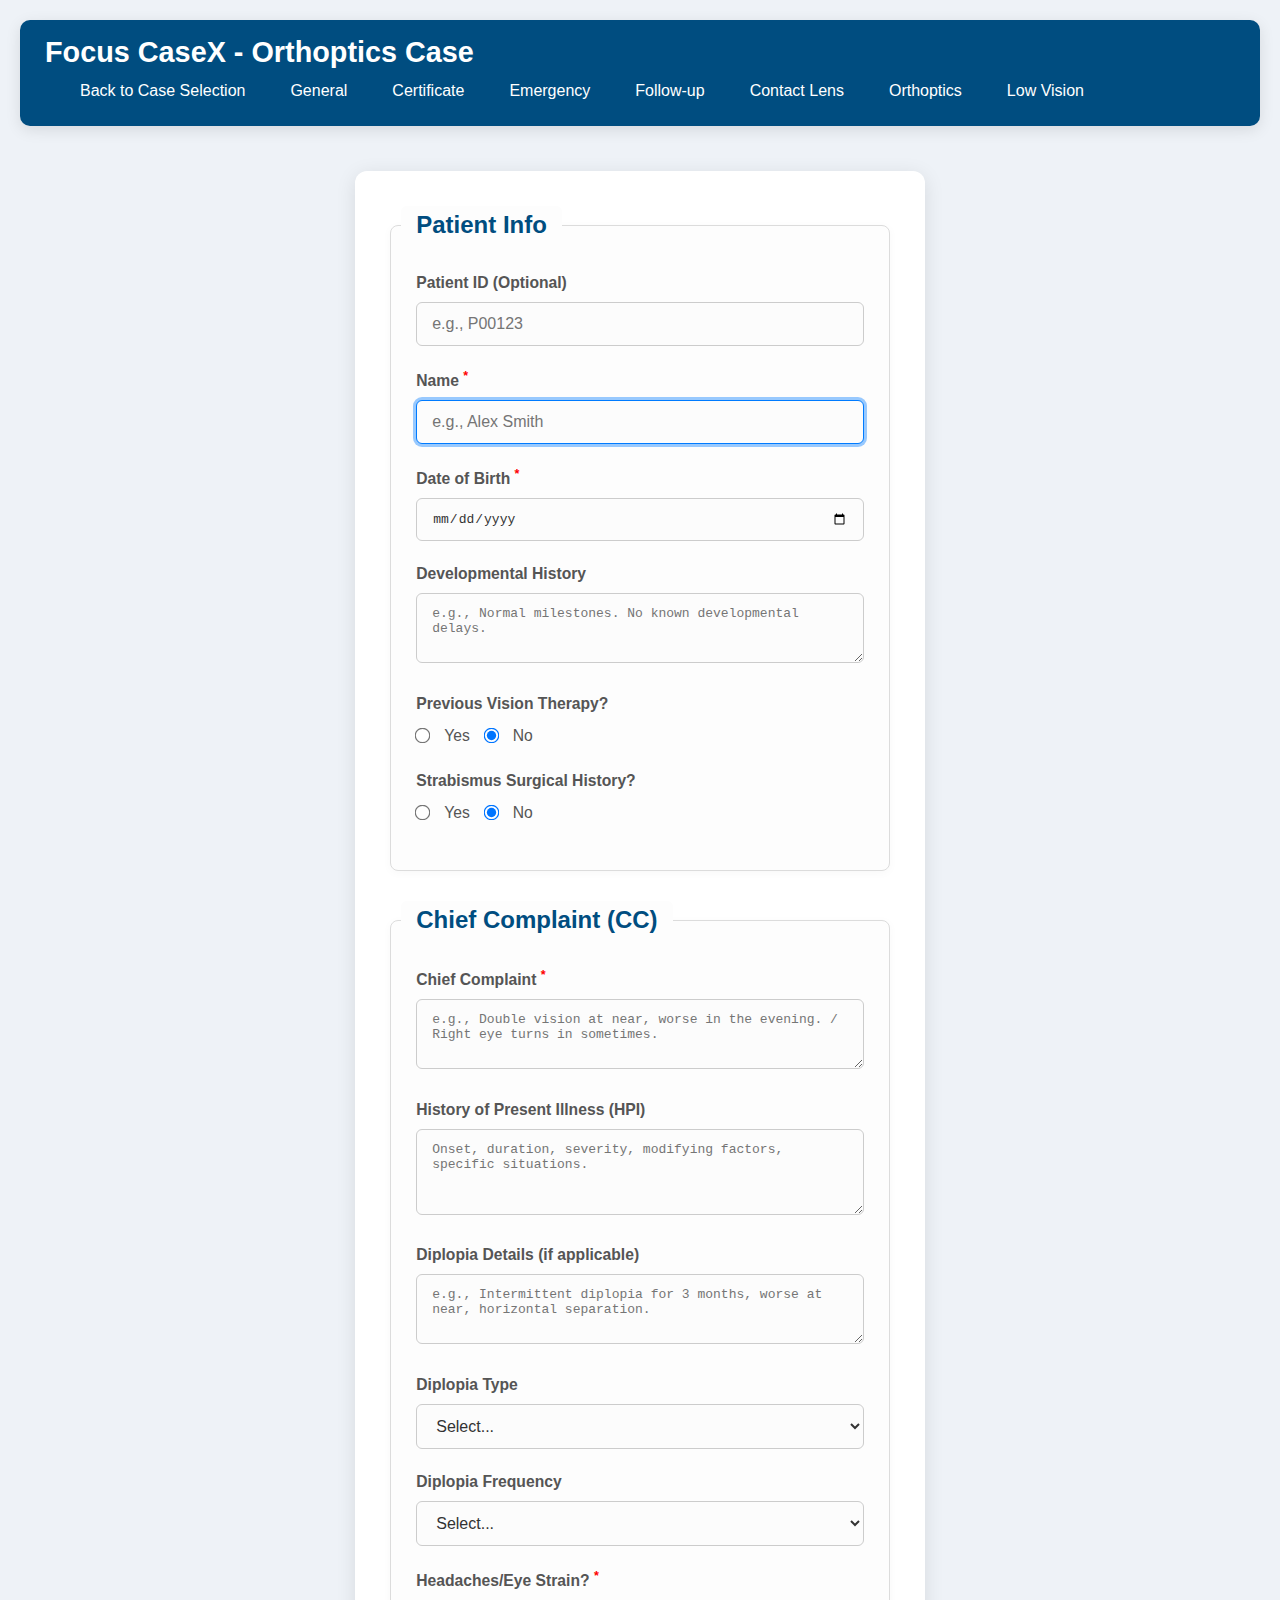
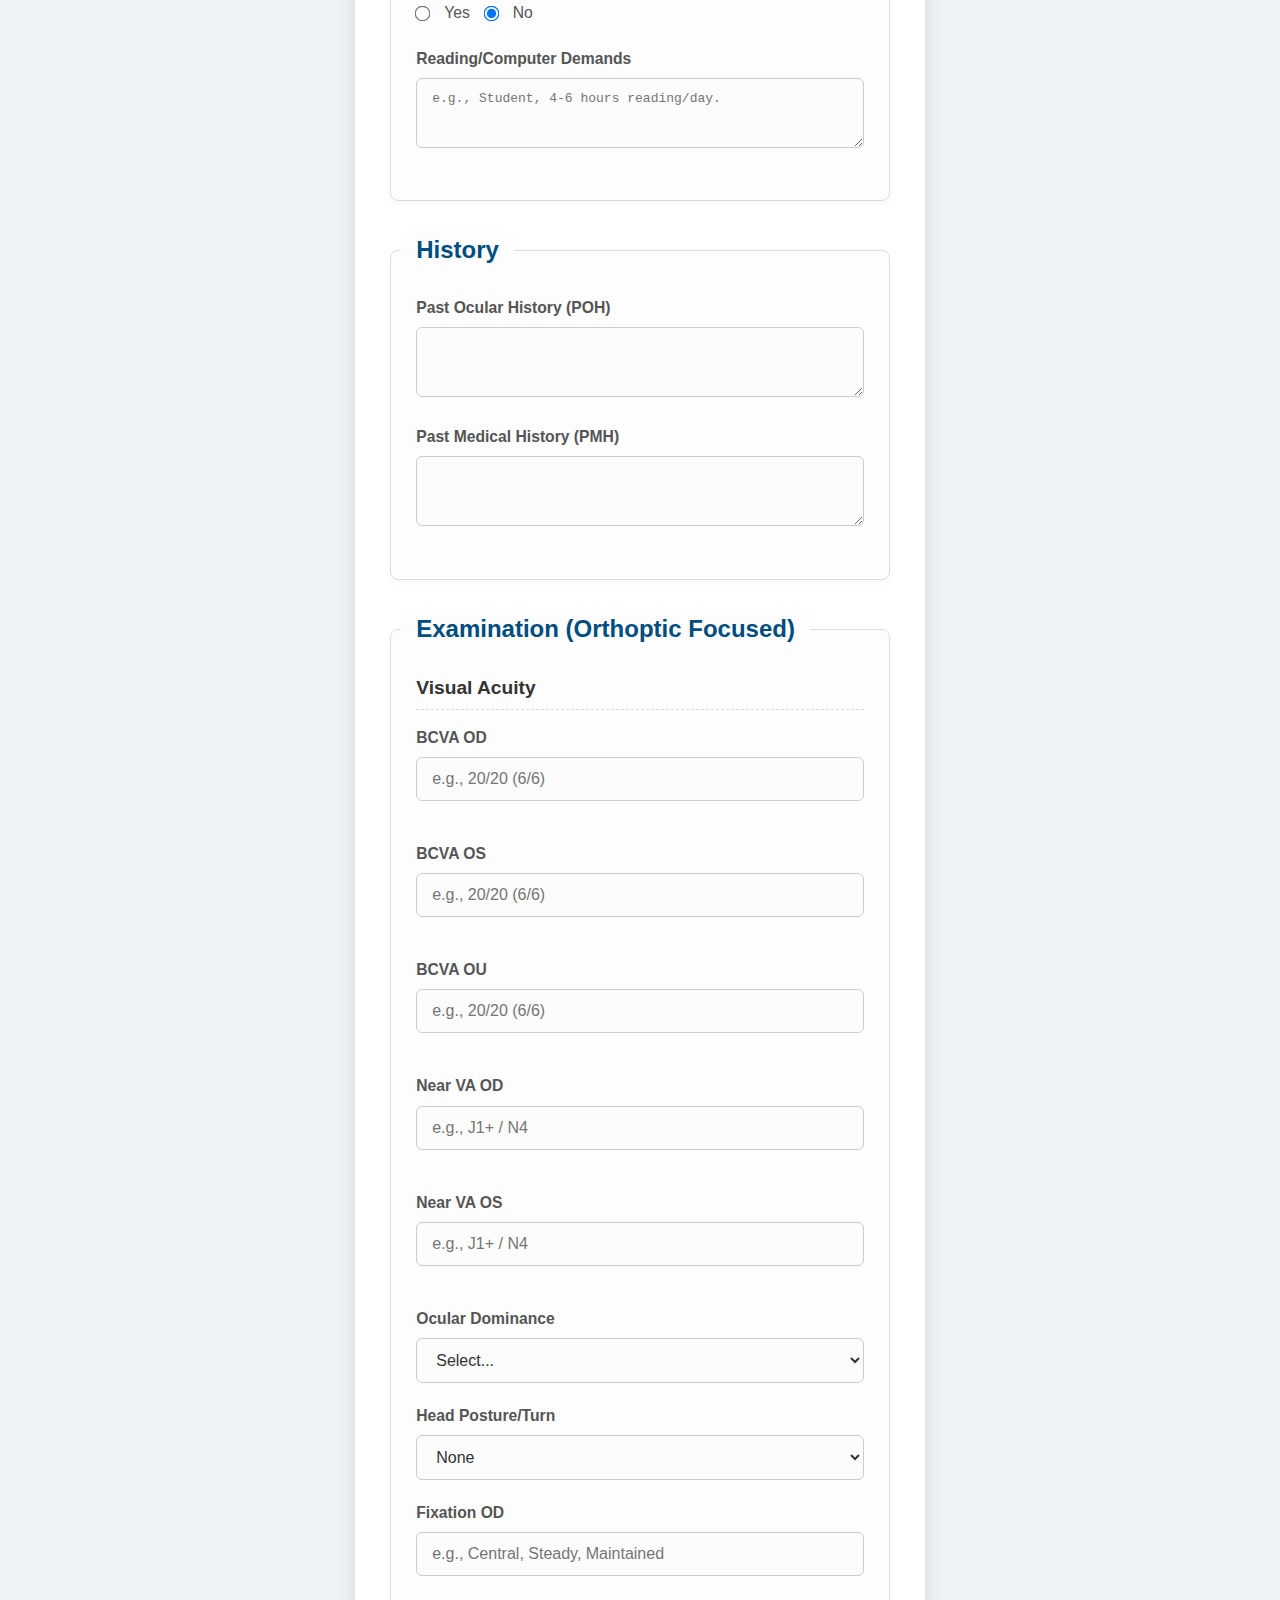
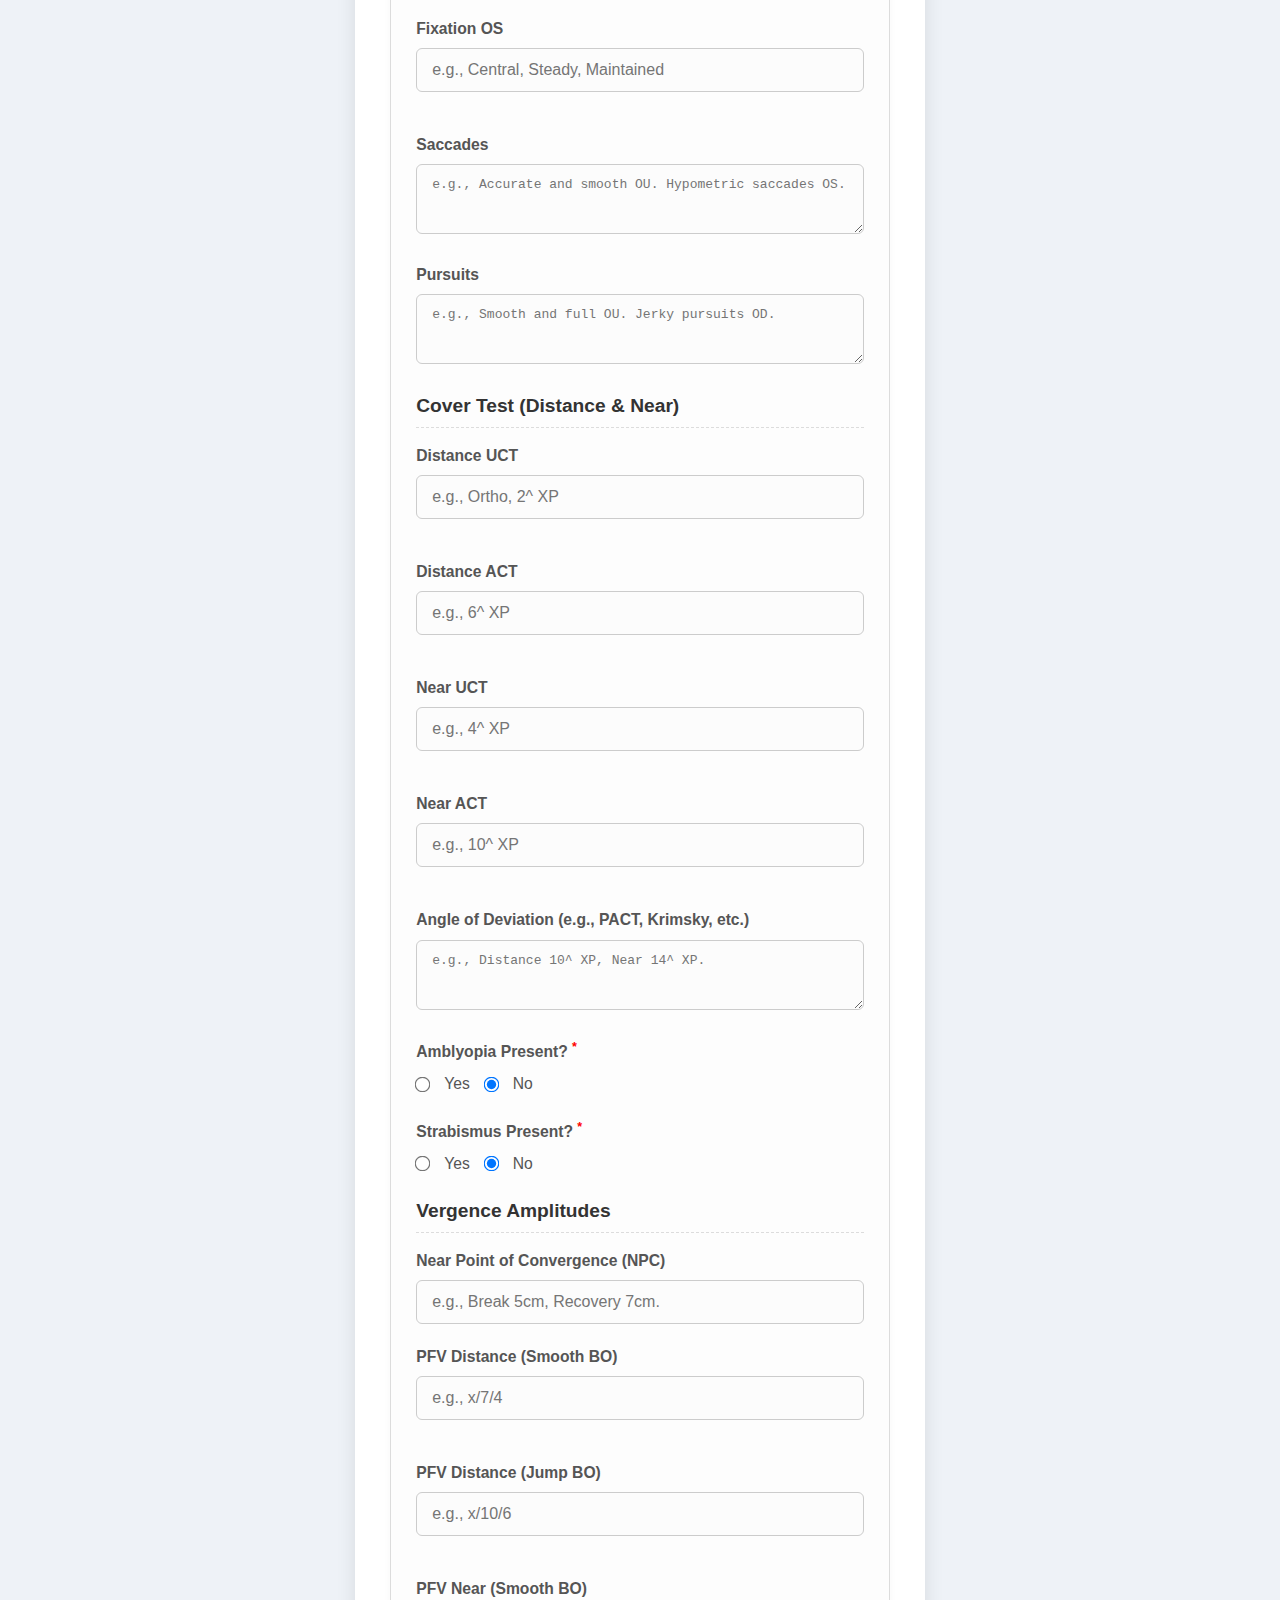
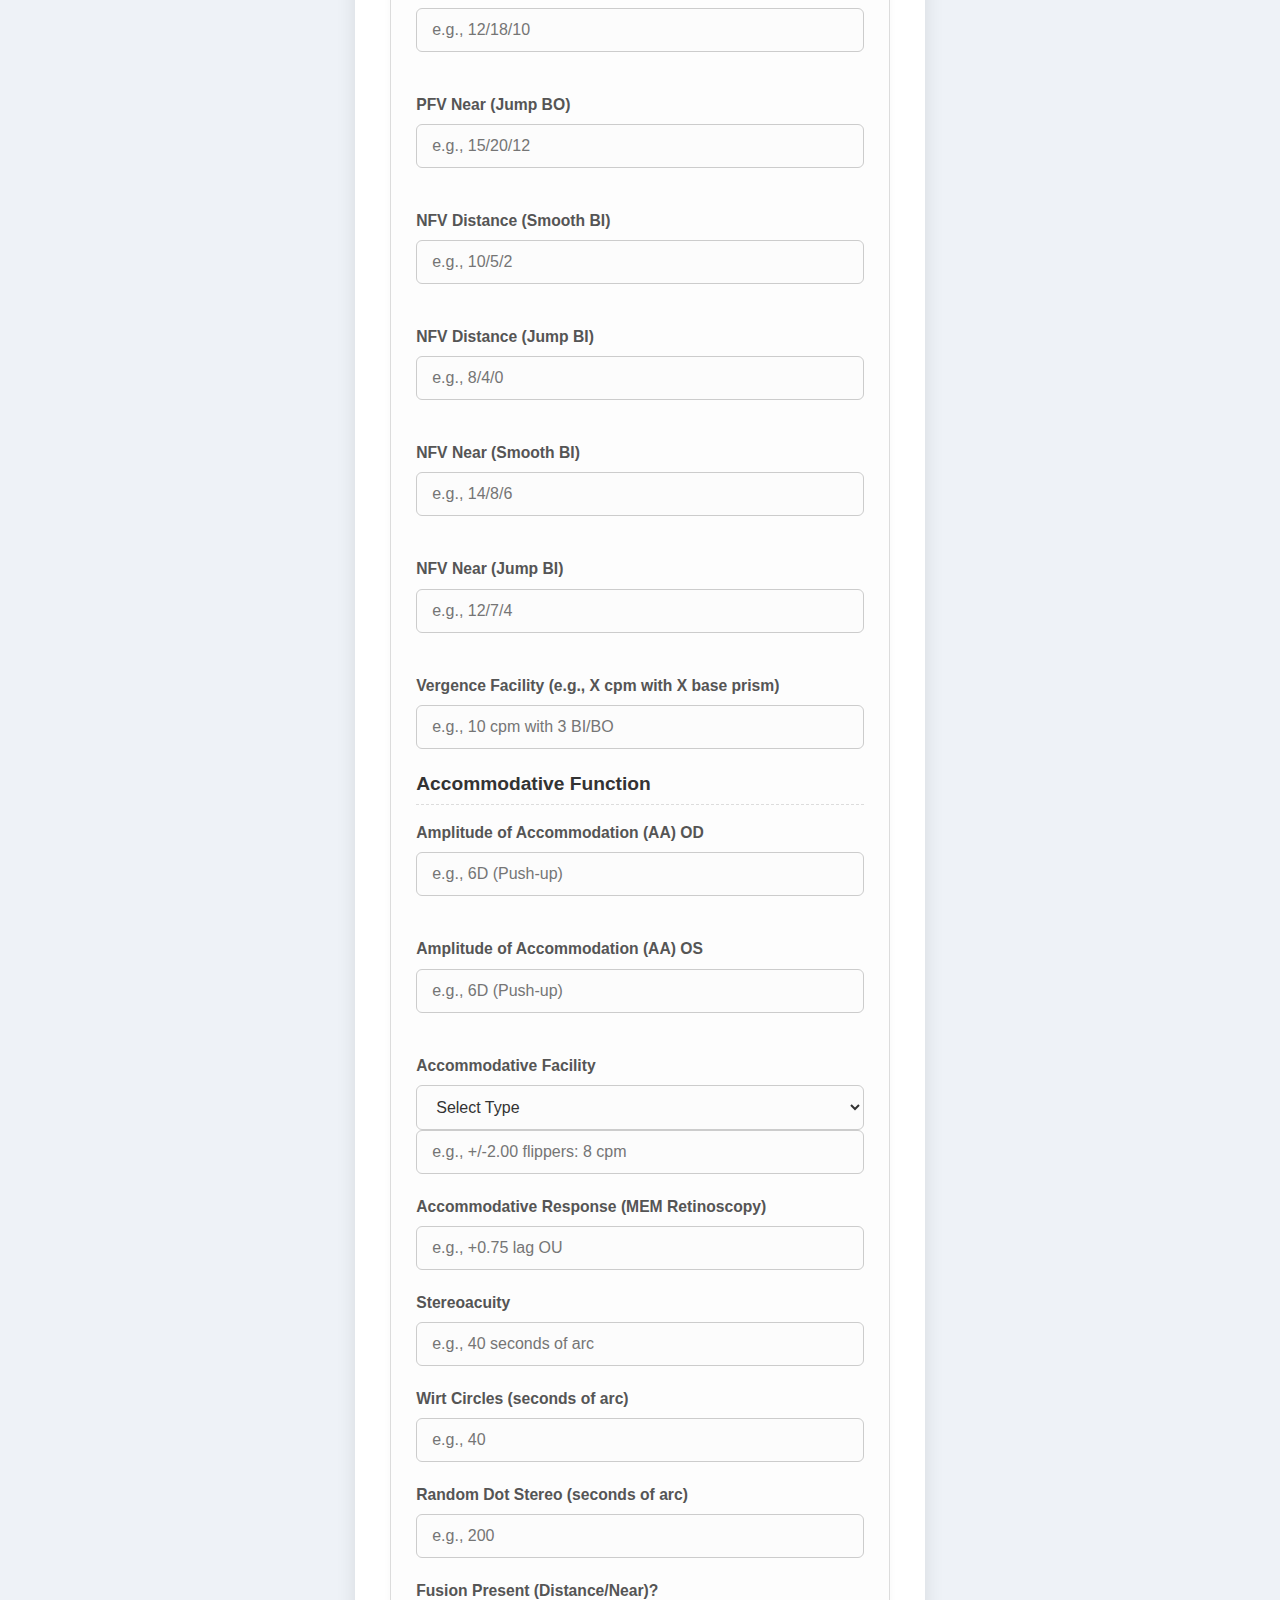
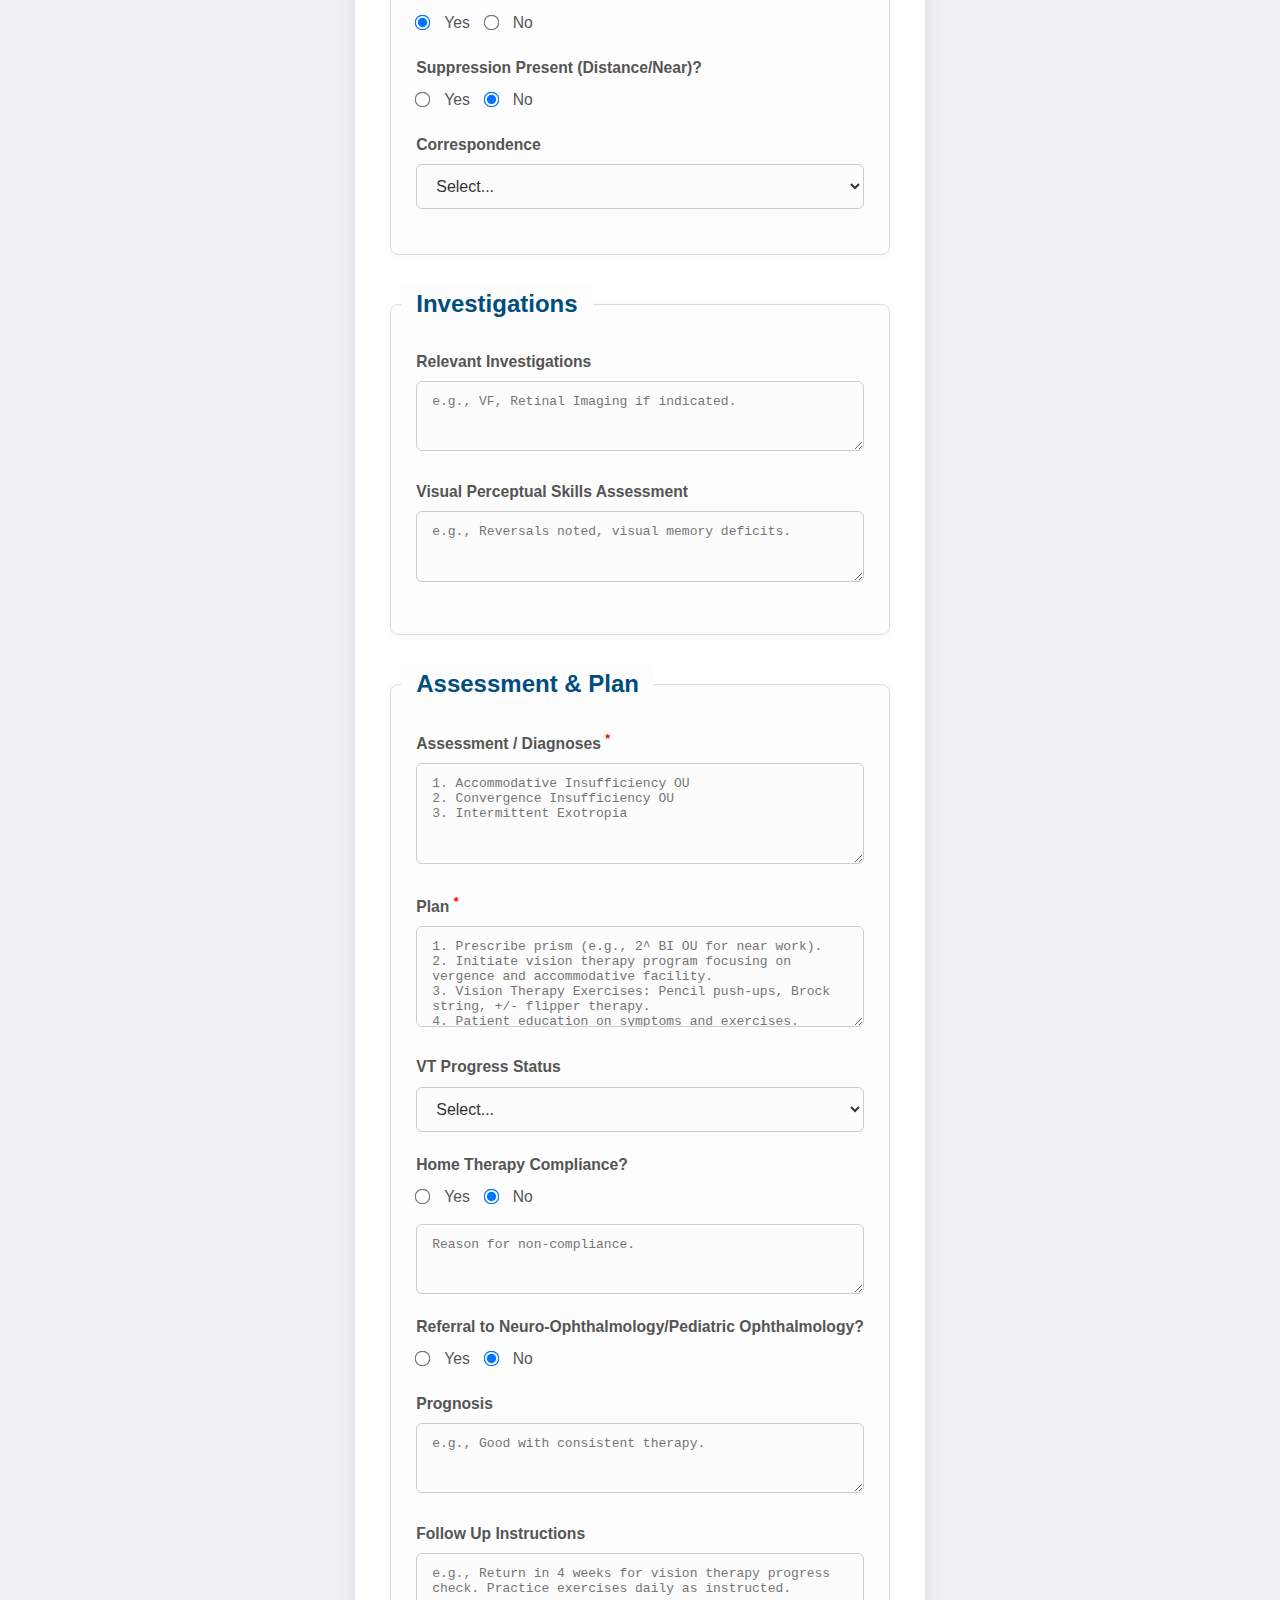
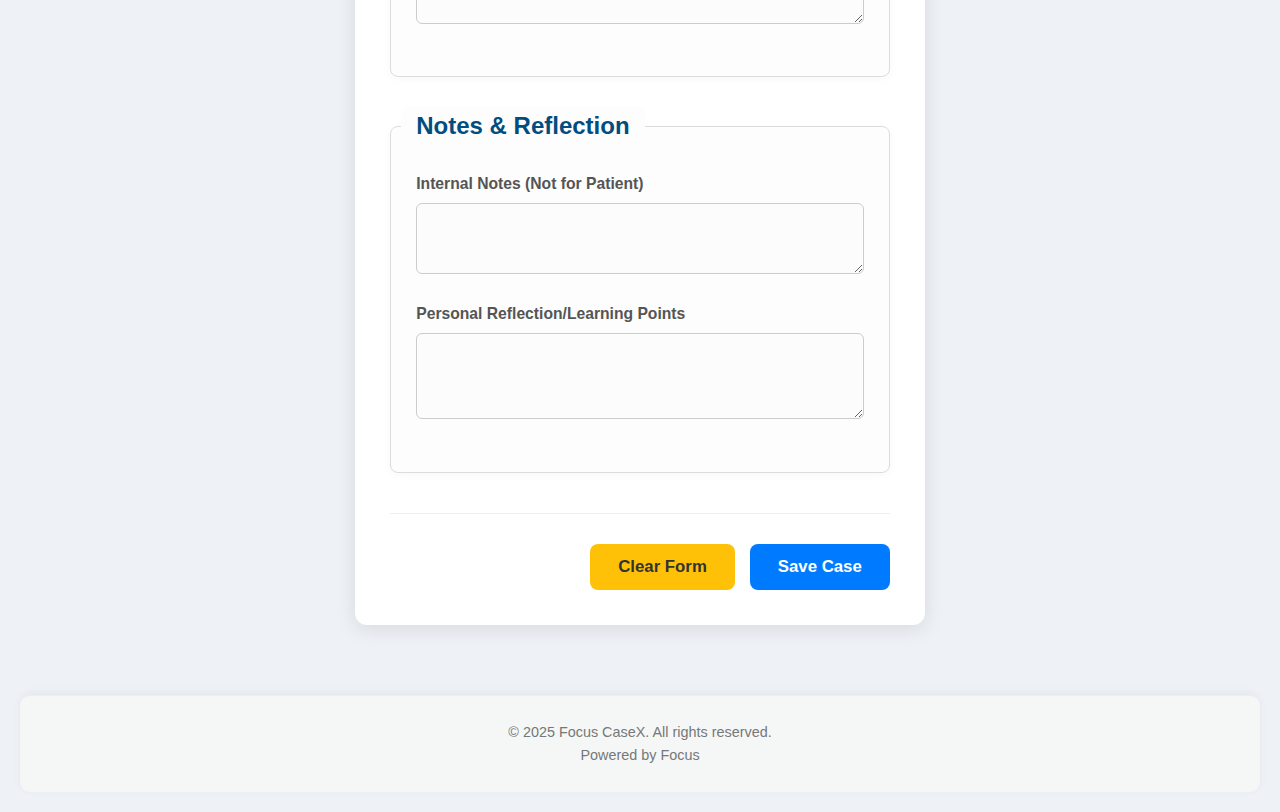
<file: orthoptics-case.html>
<!DOCTYPE html>
<html lang="en">
<head>
    <meta charset="UTF-8">
    <meta name="viewport" content="width=device-width, initial-scale=1.0">
    <title>Focus CaseX - Orthoptics Case</title>
    <link rel="stylesheet" href="style.css">
</head>
<body>
    <header>
        <h1>Focus CaseX - Orthoptics Case</h1>
        <nav>
            <a href="index.html">Back to Case Selection</a>
            <a href="general-case.html">General</a>
            <a href="certificate-case.html">Certificate</a>
            <a href="emergency-case.html">Emergency</a>
            <a href="followup-case.html">Follow-up</a>
            <a href="contactlens-case.html">Contact Lens</a>
            <a href="orthoptics-case.html">Orthoptics</a>
            <a href="lowvision-case.html">Low Vision</a>
            <!-- Removed AI Assistant link as AI integrations are excluded -->
        </nav>
    </header>

    <main class="case-sheet-container">
        <form id="optometryCaseForm">
            <input type="hidden" name="caseType" value="orthoptics">

            <fieldset class="section">
                <legend>Patient Info</legend>
                <div class="form-group">
                    <label for="patientId">Patient ID (Optional)</label>
                    <input type="text" id="patientId" name="patientId" placeholder="e.g., P00123">
                </div>
                <div class="form-group">
                    <label for="patientName">Name <sup>*</sup></label>
                    <input type="text" id="patientName" name="patientName" placeholder="e.g., Alex Smith" required aria-required="true" autofocus>
                </div>
                <div class="form-group">
                    <label for="dateOfBirth">Date of Birth <sup>*</sup></label>
                    <input type="date" id="dateOfBirth" name="dateOfBirth" required aria-required="true">
                </div>
                <div class="form-group">
                    <label for="developmentalHistory">Developmental History</label>
                    <textarea id="developmentalHistory" name="developmentalHistory" rows="2" placeholder="e.g., Normal milestones. No known developmental delays."></textarea>
                </div>
                <div class="form-group">
                    <label>Previous Vision Therapy?</label>
                    <div class="input-group-inline">
                        <input type="radio" id="previousVTY_yes" name="previousVisionTherapy" value="Yes" aria-controls="previousVTY_details">
                        <label for="previousVTY_yes">Yes</label>
                        <input type="radio" id="previousVTY_no" name="previousVisionTherapy" value="No" checked aria-controls="previousVTY_details">
                        <label for="previousVTY_no">No</label>
                    </div>
                    <textarea id="previousVTY_details" name="previousVTY_details" rows="2" placeholder="Details of previous therapy (e.g., type, duration, outcome)." class="conditional-group" aria-expanded="false" aria-describedby="previousVTY_yes previousVTY_no"></textarea>
                </div>
                <div class="form-group">
                    <label for="strabismusSurgicalHistory">Strabismus Surgical History?</label>
                    <div class="input-group-inline">
                        <input type="radio" id="strabismusSurgicalHistoryYes" name="strabismusSurgicalHistory" value="Yes" aria-controls="strabismusSurgicalHistory_details">
                        <label for="strabismusSurgicalHistoryYes">Yes</label>
                        <input type="radio" id="strabismusSurgicalHistoryNo" name="strabismusSurgicalHistory" value="No" checked aria-controls="strabismusSurgicalHistory_details">
                        <label for="strabismusSurgicalHistoryNo">No</label>
                    </div>
                    <textarea id="strabismusSurgicalHistory_details" name="strabismusSurgicalHistory_details" rows="2" placeholder="Date, Surgeon, Procedure." class="conditional-group" aria-expanded="false" aria-describedby="strabismusSurgicalHistoryYes strabismusSurgicalHistoryNo"></textarea>
                </div>
            </fieldset>

            <fieldset class="section">
                <legend>Chief Complaint (CC)</legend>
                <div class="form-group">
                    <label for="chiefComplaint">Chief Complaint <sup>*</sup></label>
                    <textarea id="chiefComplaint" name="chiefComplaint" rows="2" placeholder="e.g., Double vision at near, worse in the evening. / Right eye turns in sometimes." required aria-required="true"></textarea>
                </div>
                <div class="form-group">
                    <label for="hpi">History of Present Illness (HPI)</label>
                    <textarea id="hpi" name="hpi" rows="4" placeholder="Onset, duration, severity, modifying factors, specific situations."></textarea>
                </div>
                <div class="form-group">
                    <label for="diplopiaDetails">Diplopia Details (if applicable)</label>
                    <textarea id="diplopiaDetails" name="diplopiaDetails" rows="2" placeholder="e.g., Intermittent diplopia for 3 months, worse at near, horizontal separation."></textarea>
                </div>
                <div class="form-group">
                    <label for="diplopiaType">Diplopia Type</label>
                    <select id="diplopiaType" name="diplopiaType">
                        <option value="">Select...</option>
                        <option value="Horizontal">Horizontal</option>
                        <option value="Vertical">Vertical</option>
                        <option value="Oblique">Oblique</option>
                    </select>
                </div>
                <div class="form-group">
                    <label for="diplopiaFrequency">Diplopia Frequency</label>
                    <select id="diplopiaFrequency" name="diplopiaFrequency">
                        <option value="">Select...</option>
                        <option value="Constant">Constant</option>
                        <option value="Intermittent">Intermittent</option>
                        <option value="Only on Gaze">Only on Gaze</option>
                    </select>
                </div>
                <div class="form-group">
                    <label>Headaches/Eye Strain? <sup>*</sup></label>
                    <div class="input-group-inline">
                        <input type="radio" id="headachesYes" name="headachesEyeStrain" value="Yes" required aria-required="true" aria-controls="headaches_details">
                        <label for="headachesYes">Yes</label>
                        <input type="radio" id="headachesNo" name="headachesEyeStrain" value="No" checked required aria-required="true" aria-controls="headaches_details">
                        <label for="headachesNo">No</label>
                    </div>
                    <textarea id="headaches_details" name="headaches_details" rows="2" placeholder="Describe frequency, severity, triggers." class="conditional-group" aria-expanded="false" aria-describedby="headachesYes headachesNo"></textarea>
                </div>
                <div class="form-group">
                    <label for="readingComputerDemands">Reading/Computer Demands</label>
                    <textarea id="readingComputerDemands" name="readingComputerDemands" rows="2" placeholder="e.g., Student, 4-6 hours reading/day."></textarea>
                </div>
            </fieldset>

            <fieldset class="section">
                <legend>History</legend>
                <div class="form-group">
                    <label for="poh">Past Ocular History (POH)</label>
                    <textarea id="poh" name="poh" rows="2"></textarea>
                </div>
                <div class="form-group">
                    <label for="pmh">Past Medical History (PMH)</label>
                    <textarea id="pmh" name="pmh" rows="2"></textarea>
                </div>
            </fieldset>

            <fieldset class="section">
                <legend>Examination (Orthoptic Focused)</legend>

                <div class="va-label">Visual Acuity</div>
                <div class="va-row">
                    <div class="form-group va-item">
                        <label>BCVA OD</label>
                        <input type="text" name="vaBestCorrectedOD" placeholder="e.g., 20/20 (6/6)">
                    </div>
                    <div class="form-group va-item">
                        <label>BCVA OS</label>
                        <input type="text" name="vaBestCorrectedOS" placeholder="e.g., 20/20 (6/6)">
                    </div>
                    <div class="form-group va-item">
                        <label>BCVA OU</label>
                        <input type="text" name="vaBestCorrectedOU" placeholder="e.g., 20/20 (6/6)">
                    </div>
                </div>
                <div class="va-row">
                    <div class="form-group va-item">
                        <label>Near VA OD</label>
                        <input type="text" name="vaNearOD" placeholder="e.g., J1+ / N4">
                    </div>
                    <div class="form-group va-item">
                        <label>Near VA OS</label>
                        <input type="text" name="vaNearOS" placeholder="e.g., J1+ / N4">
                    </div>
                </div>

                <div class="form-group">
                    <label for="ocularDominance">Ocular Dominance</label>
                    <select id="ocularDominance" name="ocularDominance">
                        <option value="">Select...</option>
                        <option value="OD">OD</option>
                        <option value="OS">OS</option>
                        <option value="Alternating">Alternating</option>
                    </select>
                </div>
                <div class="form-group">
                    <label for="headPosture">Head Posture/Turn</label>
                    <select id="headPosture" name="headPosture">
                        <option value="None">None</option>
                        <option value="Right Head Turn">Right Head Turn</option>
                        <option value="Left Head Turn">Left Head Turn</option>
                        <option value="Chin Up">Chin Up</option>
                        <option value="Chin Down">Chin Down</option>
                        <option value="Other">Other</option>
                    </select>
                </div>
                <div class="va-row">
                    <div class="form-group va-item">
                        <label for="fixationOD">Fixation OD</label>
                        <input type="text" id="fixationOD" name="fixationOD" placeholder="e.g., Central, Steady, Maintained">
                    </div>
                    <div class="form-group va-item">
                        <label for="fixationOS">Fixation OS</label>
                        <input type="text" id="fixationOS" name="fixationOS" placeholder="e.g., Central, Steady, Maintained">
                    </div>
                </div>
                <div class="form-group">
                    <label for="saccades">Saccades</label>
                    <textarea id="saccades" name="saccades" rows="1" placeholder="e.g., Accurate and smooth OU. Hypometric saccades OS."></textarea>
                </div>
                <div class="form-group">
                    <label for="pursuits">Pursuits</label>
                    <textarea id="pursuits" name="pursuits" rows="1" placeholder="e.g., Smooth and full OU. Jerky pursuits OD."></textarea>
                </div>

                <div class="va-label">Cover Test (Distance & Near)</div>
                <div class="va-row">
                    <div class="form-group va-item">
                        <label for="coverTestDistanceUCT">Distance UCT</label>
                        <input type="text" id="coverTestDistanceUCT" name="coverTestDistanceUCT" placeholder="e.g., Ortho, 2^ XP">
                    </div>
                    <div class="form-group va-item">
                        <label for="coverTestDistanceACT">Distance ACT</label>
                        <input type="text" id="coverTestDistanceACT" name="coverTestDistanceACT" placeholder="e.g., 6^ XP">
                    </div>
                </div>
                 <div class="va-row">
                    <div class="form-group va-item">
                        <label for="coverTestNearUCT">Near UCT</label>
                        <input type="text" id="coverTestNearUCT" name="coverTestNearUCT" placeholder="e.g., 4^ XP">
                    </div>
                    <div class="form-group va-item">
                        <label for="coverTestNearACT">Near ACT</label>
                        <input type="text" id="coverTestNearACT" name="coverTestNearACT" placeholder="e.g., 10^ XP">
                    </div>
                </div>
                <div class="form-group">
                    <label for="angleDeviation">Angle of Deviation (e.g., PACT, Krimsky, etc.)</label>
                    <textarea id="angleDeviation" name="angleDeviation" rows="2" placeholder="e.g., Distance 10^ XP, Near 14^ XP."></textarea>
                </div>

                <div class="form-group">
                    <label>Amblyopia Present? <sup>*</sup></label>
                    <div class="input-group-inline">
                        <input type="radio" id="amblyopiaYes" name="amblyopiaPresent" value="Yes" required aria-required="true" aria-controls="amblyopia_conditional_group">
                        <label for="amblyopiaYes">Yes</label>
                        <input type="radio" id="amblyopiaNo" name="amblyopiaPresent" value="No" checked required aria-required="true" aria-controls="amblyopia_conditional_group">
                        <label for="amblyopiaNo">No</label>
                    </div>
                    <div id="amblyopia_conditional_group" class="conditional-group" aria-expanded="false" aria-describedby="amblyopiaYes amblyopiaNo">
                        <div class="form-group">
                            <label for="amblyopiaType">Type</label>
                            <select id="amblyopiaType" name="amblyopiaType">
                                <option value="">Select Type</option>
                                <option value="Strabismic">Strabismic</option>
                                <option value="Anisometropic">Anisometropic</option>
                                <option value="Deprivation">Deprivation</option>
                                <option value="Isometropic">Isometropic</option>
                            </select>
                        </div>
                        <div class="form-group">
                            <label for="amblyopiaDepth">Depth</label>
                            <select id="amblyopiaDepth" name="amblyopiaDepth">
                                <option value="">Select Depth</option>
                                <option value="Mild">Mild</option>
                                <option value="Moderate">Moderate</option>
                                <option value="Severe">Severe</option>
                            </select>
                        </div>
                    </div>
                </div>
                <div class="form-group">
                    <label>Strabismus Present? <sup>*</sup></label>
                    <div class="input-group-inline">
                        <input type="radio" id="strabismusYes" name="strabismusPresent" value="Yes" required aria-required="true" aria-controls="strabismus_conditional_group">
                        <label for="strabismusYes">Yes</label>
                        <input type="radio" id="strabismusNo" name="strabismusPresent" value="No" checked required aria-required="true" aria-controls="strabismus_conditional_group">
                        <label for="strabismusNo">No</label>
                    </div>
                    <div id="strabismus_conditional_group" class="conditional-group" aria-expanded="false" aria-describedby="strabismusYes strabismusNo">
                        <div class="form-group">
                            <label for="strabismusType">Type</label>
                            <select id="strabismusType" name="strabismusType">
                                <option value="">Select Type</option>
                                <option value="Esotropia">Esotropia</option>
                                <option value="Exotropia">Exotropia</option>
                                <option value="Hypertropia">Hypertropia</option>
                                <option value="Hypotropia">Hypotropia</option>
                            </select>
                        </div>
                         <div class="form-group">
                            <label for="strabismusFrequency">Frequency</label>
                            <select id="strabismusFrequency" name="strabismusFrequency">
                                <option value="">Select Frequency</option>
                                <option value="Constant">Constant</option>
                                <option value="Intermittent">Intermittent</option>
                            </select>
                        </div>
                        <div class="form-group">
                            <label for="strabismusLaterality">Laterality</label>
                            <select id="strabismusLaterality" name="strabismusLaterality">
                                <option value="">Select Laterality</option>
                                <option value="Unilateral">Unilateral</option>
                                <option value="Alternating">Alternating</option>
                            </select>
                        </div>
                    </div>
                </div>

                <div class="va-label">Vergence Amplitudes</div>
                <div class="form-group">
                    <label for="npc">Near Point of Convergence (NPC)</label>
                    <input type="text" id="npc" name="npc" placeholder="e.g., Break 5cm, Recovery 7cm.">
                </div>
                <div class="va-row">
                    <div class="form-group va-item">
                        <label for="pfvDistanceSmooth">PFV Distance (Smooth BO)</label>
                        <input type="text" id="pfvDistanceSmooth" name="pfvDistanceSmooth" placeholder="e.g., x/7/4">
                    </div>
                    <div class="form-group va-item">
                        <label for="pfvDistanceJump">PFV Distance (Jump BO)</label>
                        <input type="text" id="pfvDistanceJump" name="pfvDistanceJump" placeholder="e.g., x/10/6">
                    </div>
                </div>
                <div class="va-row">
                    <div class="form-group va-item">
                        <label for="pfvNearSmooth">PFV Near (Smooth BO)</label>
                        <input type="text" id="pfvNearSmooth" name="pfvNearSmooth" placeholder="e.g., 12/18/10">
                    </div>
                    <div class="form-group va-item">
                        <label for="pfvNearJump">PFV Near (Jump BO)</label>
                        <input type="text" id="pfvNearJump" name="pfvNearJump" placeholder="e.g., 15/20/12">
                    </div>
                </div>
                <div class="va-row">
                    <div class="form-group va-item">
                        <label for="nfvDistanceSmooth">NFV Distance (Smooth BI)</label>
                        <input type="text" id="nfvDistanceSmooth" name="nfvDistanceSmooth" placeholder="e.g., 10/5/2">
                    </div>
                    <div class="form-group va-item">
                        <label for="nfvDistanceJump">NFV Distance (Jump BI)</label>
                        <input type="text" id="nfvDistanceJump" name="nfvDistanceJump" placeholder="e.g., 8/4/0">
                    </div>
                </div>
                <div class="va-row">
                    <div class="form-group va-item">
                        <label for="nfvNearSmooth">NFV Near (Smooth BI)</label>
                        <input type="text" id="nfvNearSmooth" name="nfvNearSmooth" placeholder="e.g., 14/8/6">
                    </div>
                    <div class="form-group va-item">
                        <label for="nfvNearJump">NFV Near (Jump BI)</label>
                        <input type="text" id="nfvNearJump" name="nfvNearJump" placeholder="e.g., 12/7/4">
                    </div>
                </div>
                <div class="form-group">
                    <label for="vergenceFacility">Vergence Facility (e.g., X cpm with X base prism)</label>
                    <input type="text" id="vergenceFacility" name="vergenceFacility" placeholder="e.g., 10 cpm with 3 BI/BO">
                </div>

                <div class="va-label">Accommodative Function</div>
                <div class="va-row">
                    <div class="form-group va-item">
                        <label for="aaOD">Amplitude of Accommodation (AA) OD</label>
                        <input type="text" id="aaOD" name="aaOD" placeholder="e.g., 6D (Push-up)">
                    </div>
                    <div class="form-group va-item">
                        <label for="aaOS">Amplitude of Accommodation (AA) OS</label>
                        <input type="text" id="aaOS" name="aaOS" placeholder="e.g., 6D (Push-up)">
                    </div>
                </div>
                <div class="form-group">
                    <label for="accommodativeFacility_type">Accommodative Facility</label>
                    <select id="accommodativeFacility_type" name="accommodativeFacility_type">
                        <option value="">Select Type</option>
                        <option value="Mono">Monocular</option>
                        <option value="Bi">Binocular</option>
                    </select>
                    <input type="text" id="accommodativeFacility" name="accommodativeFacility" placeholder="e.g., +/-2.00 flippers: 8 cpm">
                </div>
                <div class="form-group">
                    <label for="accommodativeResponse">Accommodative Response (MEM Retinoscopy)</label>
                    <input type="text" id="accommodativeResponse" name="accommodativeResponse" placeholder="e.g., +0.75 lag OU">
                </div>

                <div class="form-group">
                    <label for="stereopsisOrthoptics">Stereoacuity</label>
                    <input type="text" id="stereopsisOrthoptics" name="stereopsisOrthoptics" placeholder="e.g., 40 seconds of arc">
                </div>
                <div class="form-group">
                    <label for="wirtCircles">Wirt Circles (seconds of arc)</label>
                    <input type="text" id="wirtCircles" name="wirtCircles" placeholder="e.g., 40">
                </div>
                <div class="form-group">
                    <label for="randomDotStereo">Random Dot Stereo (seconds of arc)</label>
                    <input type="text" id="randomDotStereo" name="randomDotStereo" placeholder="e.g., 200">
                </div>
                <div class="form-group">
                    <label>Fusion Present (Distance/Near)?</label>
                    <div class="input-group-inline">
                        <input type="radio" id="fusionPresentYes" name="fusionPresent" value="Yes" checked>
                        <label for="fusionPresentYes">Yes</label>
                        <input type="radio" id="fusionPresentNo" name="fusionPresent" value="No">
                        <label for="fusionPresentNo">No</label>
                    </div>
                </div>
                <div class="form-group">
                    <label>Suppression Present (Distance/Near)?</label>
                    <div class="input-group-inline">
                        <input type="radio" id="suppressionPresentYes" name="suppressionPresent" value="Yes" aria-controls="suppression">
                        <label for="suppressionPresentYes">Yes</label>
                        <input type="radio" id="suppressionPresentNo" name="suppressionPresent" value="No" checked aria-controls="suppression">
                        <label for="suppressionPresentNo">No</label>
                    </div>
                    <textarea id="suppression" name="suppression" rows="1" placeholder="e.g., Mild OS suppression at near (Worth 4 Dot test)." class="conditional-group" aria-expanded="false" aria-describedby="suppressionPresentYes suppressionPresentNo"></textarea>
                </div>
                <div class="form-group">
                    <label for="correspondence">Correspondence</label>
                    <select id="correspondence" name="correspondence" aria-controls="correspondence_details">
                        <option value="">Select...</option>
                        <option value="NRC">Normal Retinal Correspondence (NRC)</option>
                        <option value="ARC">Anomalous Retinal Correspondence (ARC)</option>
                        <option value="Suppression">Suppression</option>
                        <option value="Unmeasurable">Unmeasurable</option>
                    </select>
                    <textarea id="correspondence_details" name="correspondence_details" rows="1" placeholder="Details if ARC/Other." class="conditional-group" aria-expanded="false" aria-describedby="correspondence"></textarea>
                </div>
            </fieldset>

            <fieldset class="section">
                <legend>Investigations</legend>
                <div class="form-group">
                    <label for="orthopticInvestigations">Relevant Investigations</label>
                    <textarea id="orthopticInvestigations" name="orthopticInvestigations" rows="2" placeholder="e.g., VF, Retinal Imaging if indicated."></textarea>
                </div>
                 <div class="form-group">
                    <label for="visualPerceptualSkills">Visual Perceptual Skills Assessment</label>
                    <textarea id="visualPerceptualSkills" name="visualPerceptualSkills" rows="3" placeholder="e.g., Reversals noted, visual memory deficits."></textarea>
                </div>
            </fieldset>

            <fieldset class="section">
                <legend>Assessment & Plan</legend>
                <div class="form-group">
                    <label for="assessmentDiagnoses">Assessment / Diagnoses <sup>*</sup></label>
                    <textarea id="assessmentDiagnoses" name="assessmentDiagnoses" rows="5" placeholder="1. Accommodative Insufficiency OU&#10;2. Convergence Insufficiency OU&#10;3. Intermittent Exotropia" required aria-required="true"></textarea>
                </div>
                <div class="form-group">
                    <label for="plan">Plan <sup>*</sup></label>
                    <textarea id="plan" name="plan" rows="5" placeholder="1. Prescribe prism (e.g., 2^ BI OU for near work).&#10;2. Initiate vision therapy program focusing on vergence and accommodative facility.&#10;3. Vision Therapy Exercises: Pencil push-ups, Brock string, +/- flipper therapy.&#10;4. Patient education on symptoms and exercises.&#10;5. RTC 4 weeks for VT progress check." required aria-required="true"></textarea>
                </div>
                <div class="form-group">
                    <label>VT Progress Status</label>
                    <select id="vtProgressStatus" name="vtProgressStatus">
                        <option value="">Select...</option>
                        <option value="Progressing Well">Progressing Well</option>
                        <option value="Slow Progress">Slow Progress</option>
                        <option value="Plateau">Plateau</option>
                        <option value="Regressed">Regressed</option>
                        <option value="N/A">N/A (new patient)</option>
                    </select>
                </div>
                <div class="form-group">
                    <label>Home Therapy Compliance?</label>
                    <div class="input-group-inline">
                        <input type="radio" id="vtComplianceYes" name="vtCompliance" value="Yes" aria-controls="vtCompliance_reason">
                        <label for="vtComplianceYes">Yes</label>
                        <input type="radio" id="vtComplianceNo" name="vtCompliance" value="No" checked aria-controls="vtCompliance_reason">
                        <label for="vtComplianceNo">No</label>
                    </div>
                    <textarea id="vtCompliance_reason" name="vtCompliance_reason" rows="1" placeholder="Reason for non-compliance." class="conditional-group" aria-expanded="false" aria-describedby="vtComplianceYes vtComplianceNo"></textarea>
                </div>
                <div class="form-group">
                    <label for="referralNeuroOphth">Referral to Neuro-Ophthalmology/Pediatric Ophthalmology?</label>
                    <div class="input-group-inline">
                        <input type="radio" id="referralNeuroOphthYes" name="referralNeuroOphth" value="Yes">
                        <label for="referralNeuroOphthYes">Yes</label>
                        <input type="radio" id="referralNeuroOphthNo" name="referralNeuroOphth" value="No" checked>
                        <label for="referralNeuroOphthNo">No</label>
                    </div>
                </div>
                <div class="form-group">
                    <label for="prognosis">Prognosis</label>
                    <textarea id="prognosis" name="prognosis" rows="2" placeholder="e.g., Good with consistent therapy."></textarea>
                </div>
                <div class="form-group">
                    <label for="followUpInstructions">Follow Up Instructions</label>
                    <textarea id="followUpInstructions" name="followUpInstructions" rows="3" placeholder="e.g., Return in 4 weeks for vision therapy progress check. Practice exercises daily as instructed."></textarea>
                </div>
            </fieldset>

            <fieldset class="section">
                <legend>Notes & Reflection</legend>
                <div class="form-group">
                    <label for="internalNotes">Internal Notes (Not for Patient)</label>
                    <textarea id="internalNotes" name="internalNotes" rows="3"></textarea>
                </div>
                <div class="form-group">
                    <label for="notesReflection">Personal Reflection/Learning Points</label>
                    <textarea id="notesReflection" name="notesReflection" rows="4"></textarea>
                </div>
            </fieldset>

            <div class="form-actions">
                <!-- Removed 'Generate AI Draft' button as AI integrations are excluded -->
                <button type="button" id="clearForm">Clear Form</button>
                <button type="submit" id="saveCase">Save Case</button>
            </div>
        </form>
    </main>

    <footer>
        <p>&copy; 2025 Focus CaseX. All rights reserved.</p>
        <p>Powered by Focus</p>
    </footer>

    <script src="script.js"></script>
</body>
</html>
</file>
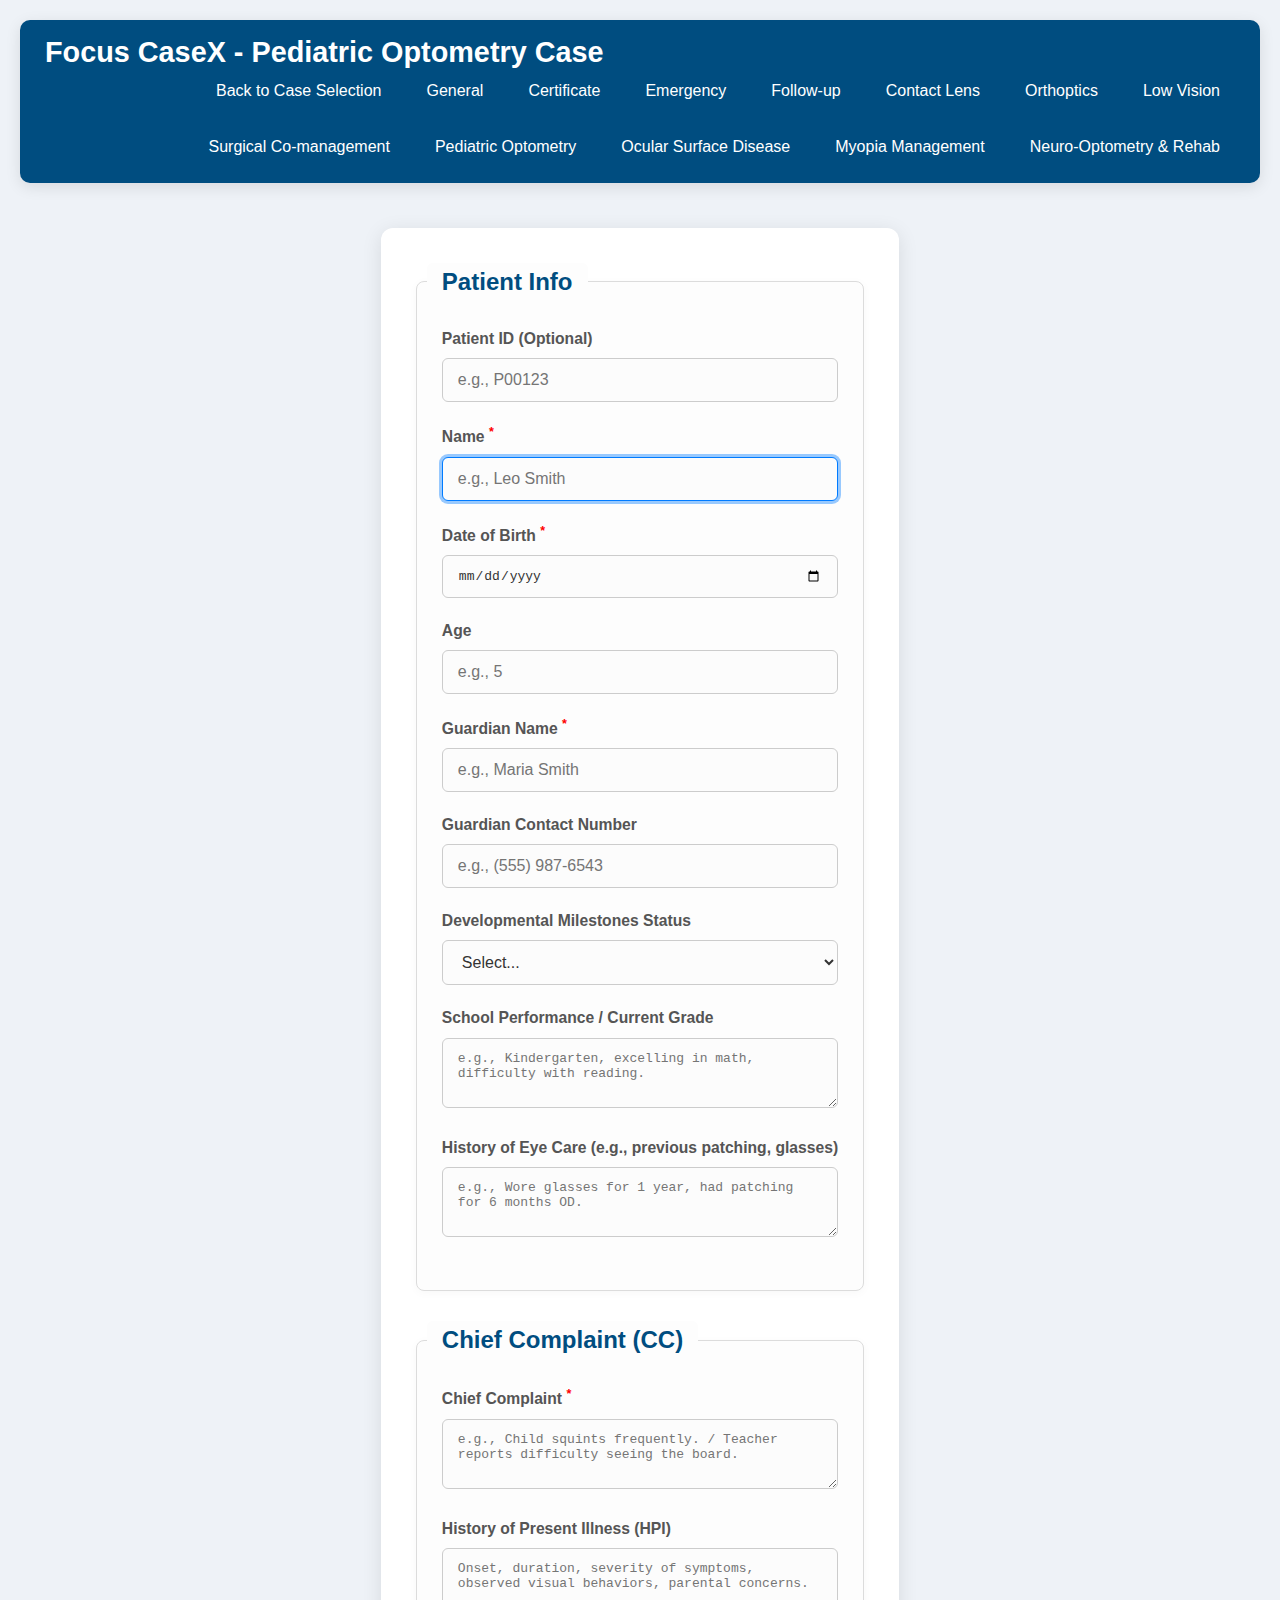
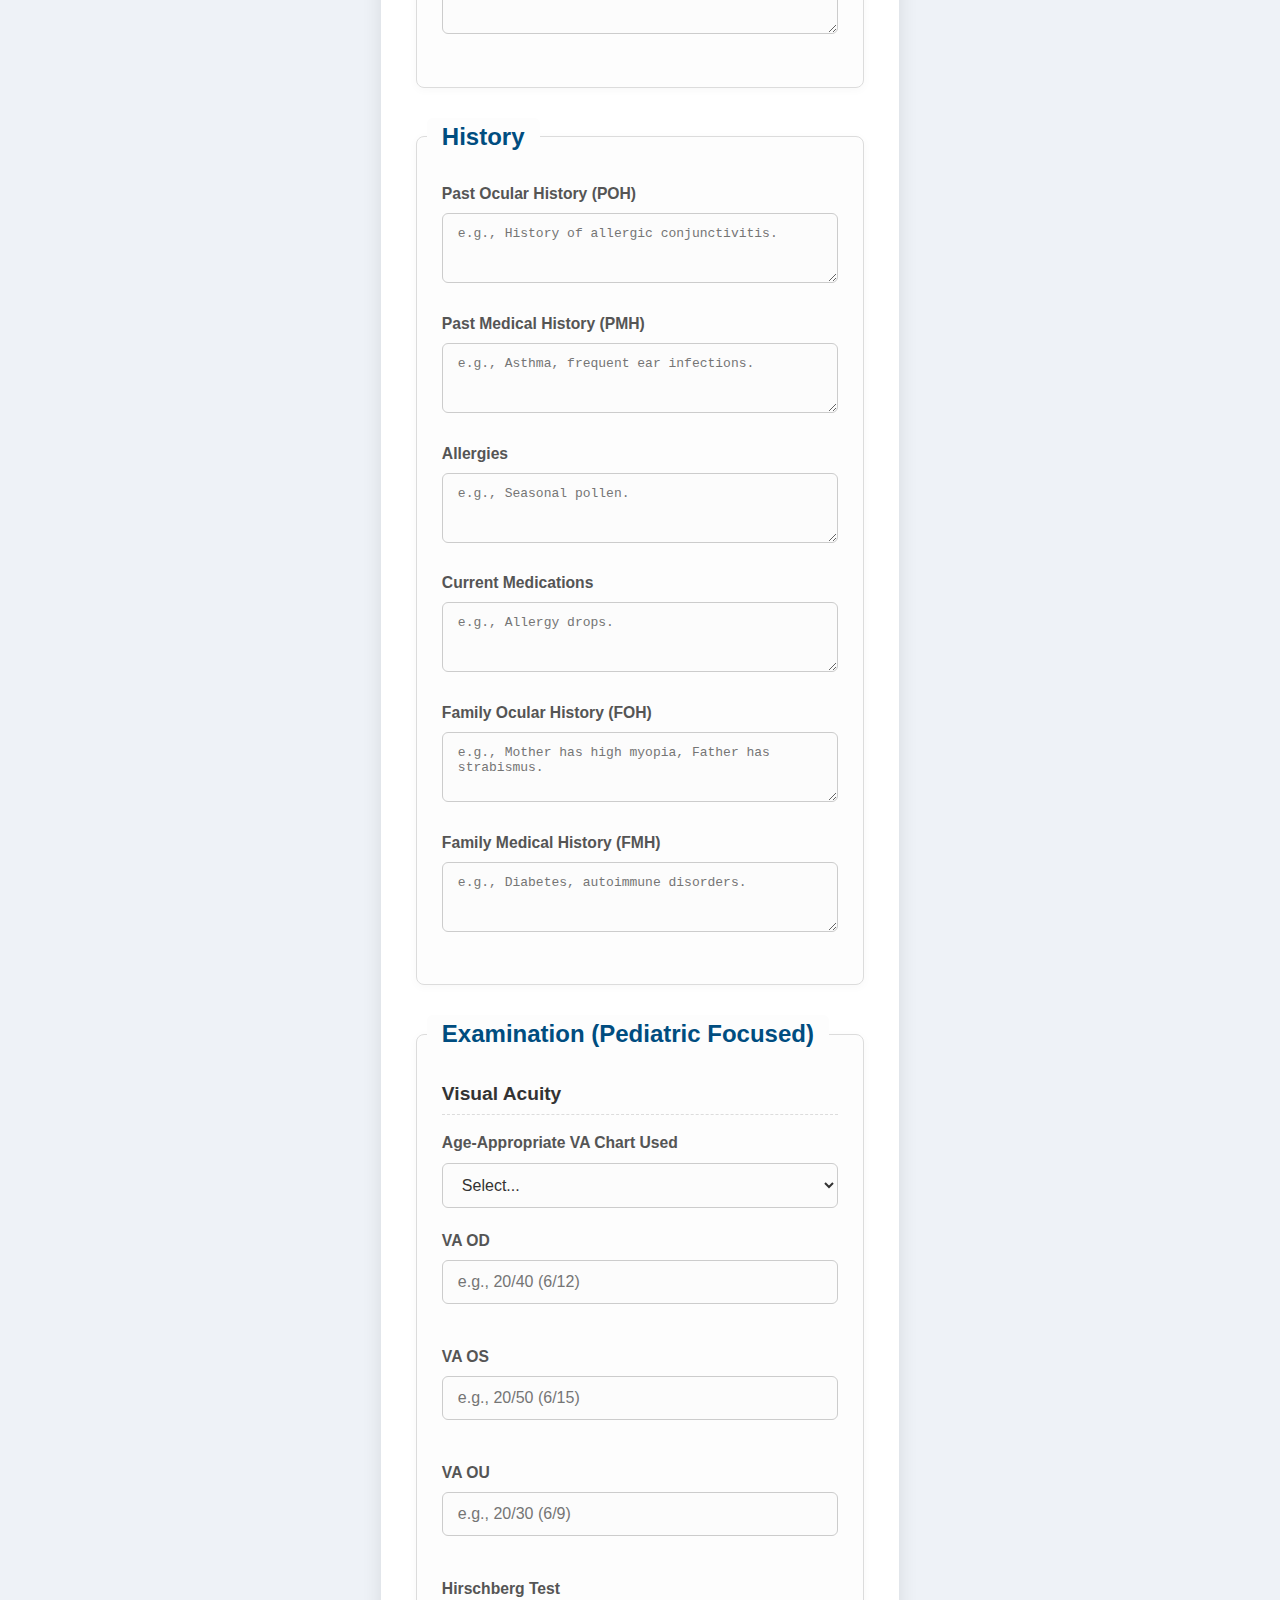
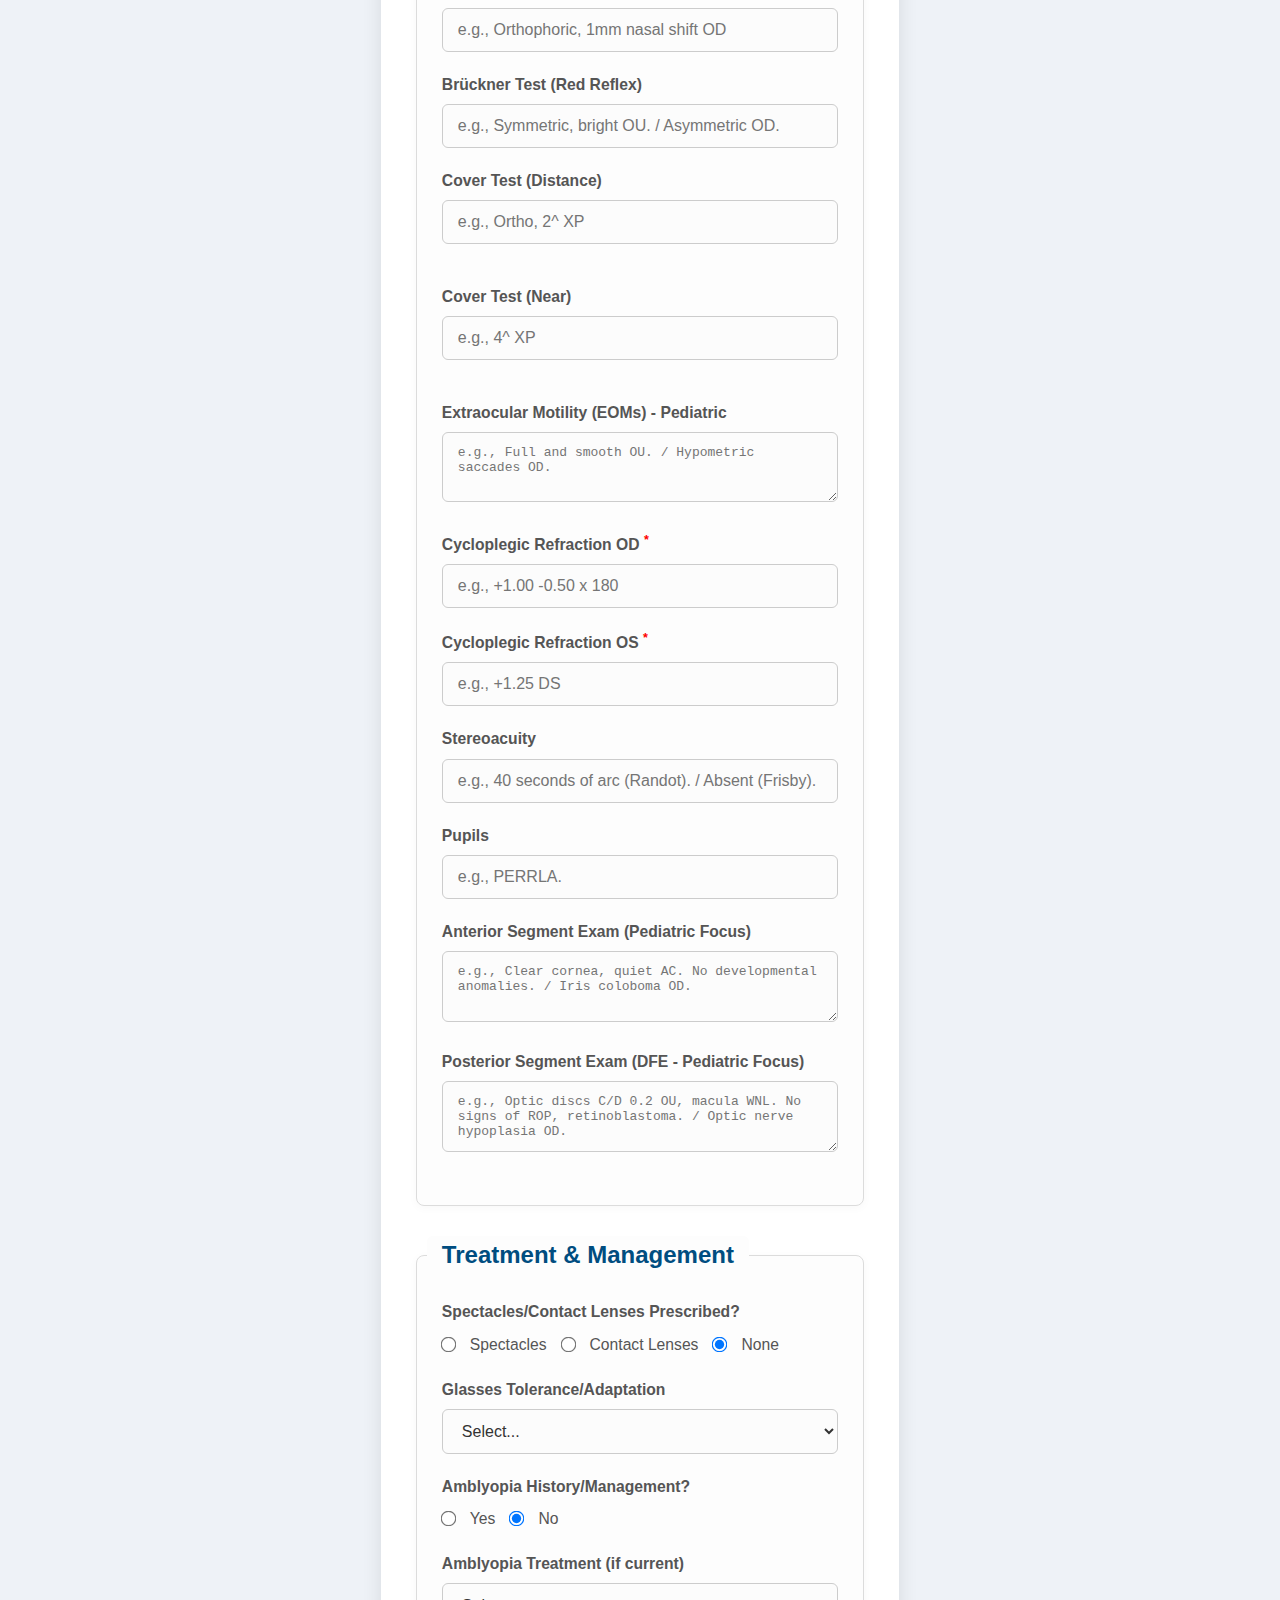
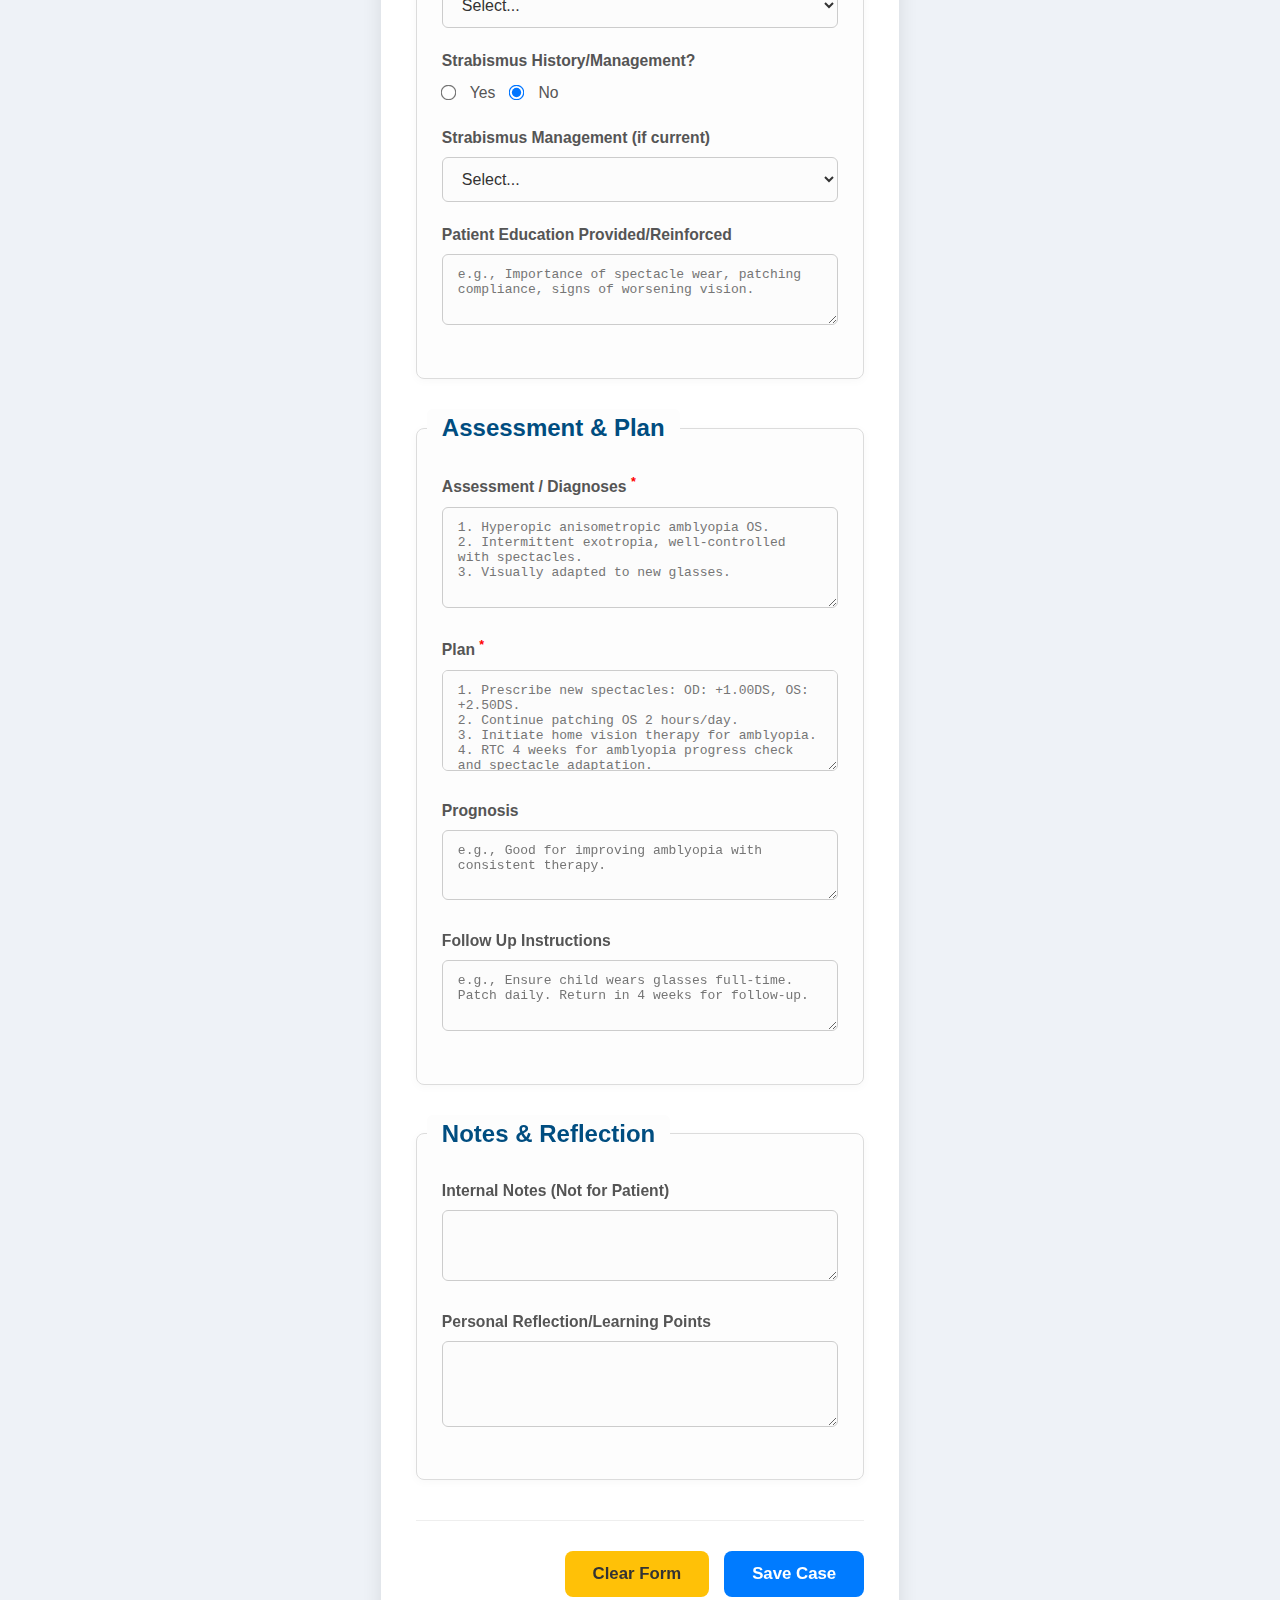
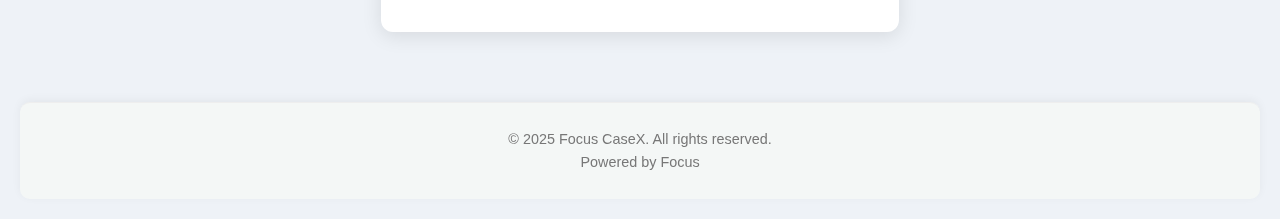
<file: pediatricoptometry-case.html>
<!DOCTYPE html>
<html lang="en">
<head>
    <meta charset="UTF-8">
    <meta name="viewport" content="width=device-width, initial-scale=1.0">
    <title>Focus CaseX - Pediatric Optometry Case</title>
    <link rel="stylesheet" href="style.css">
</head>
<body>
    <header>
        <h1>Focus CaseX - Pediatric Optometry Case</h1>
        <nav>
            <a href="index.html">Back to Case Selection</a>
            <a href="general-case.html">General</a>
            <a href="certificate-case.html">Certificate</a>
            <a href="emergency-case.html">Emergency</a>
            <a href="followup-case.html">Follow-up</a>
            <a href="contactlens-case.html">Contact Lens</a>
            <a href="orthoptics-case.html">Orthoptics</a>
            <a href="lowvision-case.html">Low Vision</a>
            <a href="surgicalcomanagement-case.html">Surgical Co-management</a>
            <a href="pediatricoptometry-case.html">Pediatric Optometry</a>
            <a href="ocularsurfacedisease-case.html">Ocular Surface Disease</a>
            <a href="myopiamanagement-case.html">Myopia Management</a>
            <a href="neurooptometry-case.html">Neuro-Optometry & Rehab</a>
        </nav>
    </header>

    <main class="case-sheet-container">
        <form id="optometryCaseForm">
            <input type="hidden" name="caseType" value="pediatricoptometry">

            <fieldset class="section">
                <legend>Patient Info</legend>
                <div class="form-group">
                    <label for="patientId">Patient ID (Optional)</label>
                    <input type="text" id="patientId" name="patientId" placeholder="e.g., P00123">
                </div>
                <div class="form-group">
                    <label for="patientName">Name <sup>*</sup></label>
                    <input type="text" id="patientName" name="patientName" placeholder="e.g., Leo Smith" required aria-required="true" autofocus>
                </div>
                <div class="form-group">
                    <label for="dateOfBirth">Date of Birth <sup>*</sup></label>
                    <input type="date" id="dateOfBirth" name="dateOfBirth" required aria-required="true">
                </div>
                <div class="form-group">
                    <label for="patientAge">Age</label>
                    <input type="number" id="patientAge" name="patientAge" min="0" max="120" placeholder="e.g., 5" readonly>
                </div>
                <div class="form-group">
                    <label for="guardianName">Guardian Name <sup>*</sup></label>
                    <input type="text" id="guardianName" name="guardianName" placeholder="e.g., Maria Smith" required aria-required="true">
                </div>
                <div class="form-group">
                    <label for="guardianContact">Guardian Contact Number</label>
                    <input type="tel" id="guardianContact" name="guardianContact" placeholder="e.g., (555) 987-6543">
                </div>
                <div class="form-group">
                    <label for="developmentalMilestonesStatus">Developmental Milestones Status</label>
                    <select id="developmentalMilestonesStatus" name="developmentalMilestonesStatus" aria-controls="developmentalMilestones_details">
                        <option value="">Select...</option>
                        <option value="Normal">Normal for age</option>
                        <option value="Delayed">Delayed (describe below)</option>
                    </select>
                    <textarea id="developmentalMilestones_details" name="developmentalMilestones_details" rows="2" placeholder="e.g., Delayed walking, speech delays." class="conditional-group" aria-expanded="false" aria-describedby="developmentalMilestonesStatus"></textarea>
                </div>
                <div class="form-group">
                    <label for="schoolPerformance">School Performance / Current Grade</label>
                    <textarea id="schoolPerformance" name="schoolPerformance" rows="2" placeholder="e.g., Kindergarten, excelling in math, difficulty with reading."></textarea>
                </div>
                <div class="form-group">
                    <label for="historyOfEyeCare">History of Eye Care (e.g., previous patching, glasses)</label>
                    <textarea id="historyOfEyeCare" name="historyOfEyeCare" rows="2" placeholder="e.g., Wore glasses for 1 year, had patching for 6 months OD."></textarea>
                </div>
            </fieldset>

            <fieldset class="section">
                <legend>Chief Complaint (CC)</legend>
                <div class="form-group">
                    <label for="chiefComplaint">Chief Complaint <sup>*</sup></label>
                    <textarea id="chiefComplaint" name="chiefComplaint" rows="2" placeholder="e.g., Child squints frequently. / Teacher reports difficulty seeing the board." required aria-required="true"></textarea>
                </div>
                <div class="form-group">
                    <label for="hpi">History of Present Illness (HPI)</label>
                    <textarea id="hpi" name="hpi" rows="4" placeholder="Onset, duration, severity of symptoms, observed visual behaviors, parental concerns."></textarea>
                </div>
            </fieldset>

            <fieldset class="section">
                <legend>History</legend>
                <div class="form-group">
                    <label for="poh">Past Ocular History (POH)</label>
                    <textarea id="poh" name="poh" rows="2" placeholder="e.g., History of allergic conjunctivitis."></textarea>
                </div>
                <div class="form-group">
                    <label for="pmh">Past Medical History (PMH)</label>
                    <textarea id="pmh" name="pmh" rows="2" placeholder="e.g., Asthma, frequent ear infections."></textarea>
                </div>
                <div class="form-group">
                    <label for="allergies">Allergies</label>
                    <textarea id="allergies" name="allergies" rows="1" placeholder="e.g., Seasonal pollen."></textarea>
                </div>
                <div class="form-group">
                    <label for="medications">Current Medications</label>
                    <textarea id="medications" name="medications" rows="2" placeholder="e.g., Allergy drops."></textarea>
                </div>
                <div class="form-group">
                    <label for="familyOcularHistory">Family Ocular History (FOH)</label>
                    <textarea id="familyOcularHistory" name="familyOcularHistory" rows="2" placeholder="e.g., Mother has high myopia, Father has strabismus."></textarea>
                </div>
                <div class="form-group">
                    <label for="familyMedicalHistory">Family Medical History (FMH)</label>
                    <textarea id="familyMedicalHistory" name="familyMedicalHistory" rows="2" placeholder="e.g., Diabetes, autoimmune disorders."></textarea>
                </div>
            </fieldset>

            <fieldset class="section">
                <legend>Examination (Pediatric Focused)</legend>

                <div class="va-label">Visual Acuity</div>
                <div class="form-group">
                    <label for="ageAppropriateVA">Age-Appropriate VA Chart Used</label>
                    <select id="ageAppropriateVA" name="ageAppropriateVA">
                        <option value="">Select...</option>
                        <option value="OKN">OKN (Optokinetic Nystagmus)</option>
                        <option value="Teller">Teller Acuity Cards</option>
                        <option value="LeaSymbols">LEA Symbols</option>
                        <option value="HOTV">HOTV Matching</option>
                        <option value="Snellen">Snellen</option>
                        <option value="Other">Other</option>
                    </select>
                </div>
                <div class="va-row">
                    <div class="form-group va-item">
                        <label>VA OD</label>
                        <input type="text" name="vaOD" placeholder="e.g., 20/40 (6/12)">
                    </div>
                    <div class="form-group va-item">
                        <label>VA OS</label>
                        <input type="text" name="vaOS" placeholder="e.g., 20/50 (6/15)">
                    </div>
                    <div class="form-group va-item">
                        <label>VA OU</label>
                        <input type="text" name="vaOU" placeholder="e.g., 20/30 (6/9)">
                    </div>
                </div>

                <div class="form-group">
                    <label for="hirschbergTest">Hirschberg Test</label>
                    <input type="text" id="hirschbergTest" name="hirschbergTest" placeholder="e.g., Orthophoric, 1mm nasal shift OD">
                </div>
                <div class="form-group">
                    <label for="brucknerTest">Brückner Test (Red Reflex)</label>
                    <input type="text" id="brucknerTest" name="brucknerTest" placeholder="e.g., Symmetric, bright OU. / Asymmetric OD.">
                </div>
                <div class="va-row">
                    <div class="form-group va-item">
                        <label>Cover Test (Distance)</label>
                        <input type="text" name="coverTestDistance" placeholder="e.g., Ortho, 2^ XP">
                    </div>
                    <div class="form-group va-item">
                        <label>Cover Test (Near)</label>
                        <input type="text" name="coverTestNear" placeholder="e.g., 4^ XP">
                    </div>
                </div>
                <div class="form-group">
                    <label for="eoms_pediatric">Extraocular Motility (EOMs) - Pediatric</label>
                    <textarea id="eoms_pediatric" name="eoms_pediatric" rows="2" placeholder="e.g., Full and smooth OU. / Hypometric saccades OD."></textarea>
                </div>
                <div class="form-group">
                    <label for="cycloplegicRefractionOD">Cycloplegic Refraction OD <sup>*</sup></label>
                    <input type="text" id="cycloplegicRefractionOD" name="cycloplegicRefractionOD" placeholder="e.g., +1.00 -0.50 x 180" required aria-required="true">
                </div>
                <div class="form-group">
                    <label for="cycloplegicRefractionOS">Cycloplegic Refraction OS <sup>*</sup></label>
                    <input type="text" id="cycloplegicRefractionOS" name="cycloplegicRefractionOS" placeholder="e.g., +1.25 DS" required aria-required="true">
                </div>
                <div class="form-group">
                    <label for="stereoacuity_pediatric">Stereoacuity</label>
                    <input type="text" id="stereoacuity_pediatric" name="stereoacuity_pediatric" placeholder="e.g., 40 seconds of arc (Randot). / Absent (Frisby).">
                </div>
                <div class="form-group">
                    <label for="pupils_pediatric">Pupils</label>
                    <input type="text" id="pupils_pediatric" name="pupils_pediatric" placeholder="e.g., PERRLA.">
                </div>
                <div class="form-group">
                    <label for="anteriorSegmentExam_pediatric">Anterior Segment Exam (Pediatric Focus)</label>
                    <textarea id="anteriorSegmentExam_pediatric" name="anteriorSegmentExam_pediatric" rows="3" placeholder="e.g., Clear cornea, quiet AC. No developmental anomalies. / Iris coloboma OD."></textarea>
                </div>
                <div class="form-group">
                    <label for="posteriorSegmentExam_pediatric">Posterior Segment Exam (DFE - Pediatric Focus)</label>
                    <textarea id="posteriorSegmentExam_pediatric" name="posteriorSegmentExam_pediatric" rows="3" placeholder="e.g., Optic discs C/D 0.2 OU, macula WNL. No signs of ROP, retinoblastoma. / Optic nerve hypoplasia OD."></textarea>
                </div>
            </fieldset>

            <fieldset class="section">
                <legend>Treatment & Management</legend>
                <div class="form-group">
                    <label>Spectacles/Contact Lenses Prescribed?</label>
                    <div class="input-group-inline">
                        <input type="radio" id="prescriptionIssuedSpectacles" name="prescriptionIssued" value="Spectacles">
                        <label for="prescriptionIssuedSpectacles">Spectacles</label>
                        <input type="radio" id="prescriptionIssuedContactLenses" name="prescriptionIssued" value="Contact Lenses">
                        <label for="prescriptionIssuedContactLenses">Contact Lenses</label>
                        <input type="radio" id="prescriptionIssuedNone" name="prescriptionIssued" value="None" checked>
                        <label for="prescriptionIssuedNone">None</label>
                    </div>
                </div>
                <div class="form-group">
                    <label for="glassesToleranceStatus">Glasses Tolerance/Adaptation</label>
                    <select id="glassesToleranceStatus" name="glassesToleranceStatus" aria-controls="glassesTolerance_details">
                        <option value="">Select...</option>
                        <option value="Excellent">Excellent</option>
                        <option value="Good">Good</option>
                        <option value="Fair">Fair (describe below)</option>
                        <option value="Poor">Poor (describe below)</option>
                    </select>
                    <textarea id="glassesTolerance_details" name="glassesTolerance_details" rows="2" placeholder="e.g., Patient resists wearing glasses, constantly removing them." class="conditional-group" aria-expanded="false" aria-describedby="glassesToleranceStatus"></textarea>
                </div>
                <div class="form-group">
                    <label>Amblyopia History/Management?</label>
                    <div class="input-group-inline">
                        <input type="radio" id="amblyopiaHistoryYes" name="amblyopiaHistory" value="Yes" aria-controls="amblyopiaHistory_details">
                        <label for="amblyopiaHistoryYes">Yes</label>
                        <input type="radio" id="amblyopiaHistoryNo" name="amblyopiaHistory" value="No" checked aria-controls="amblyopiaHistory_details">
                        <label for="amblyopiaHistoryNo">No</label>
                    </div>
                    <textarea id="amblyopiaHistory_details" name="amblyopiaHistory_details" rows="2" placeholder="e.g., Patching 2 hours/day OD for 6 months. / Atropine 1% QD OS initiated." class="conditional-group" aria-expanded="false" aria-describedby="amblyopiaHistoryYes amblyopiaHistoryNo"></textarea>
                </div>
                <div class="form-group">
                    <label for="amblyopiaTreatment">Amblyopia Treatment (if current)</label>
                    <select id="amblyopiaTreatment" name="amblyopiaTreatment" aria-controls="patchingHours">
                        <option value="">Select...</option>
                        <option value="Patching">Patching</option>
                        <option value="Atropine">Atropine</option>
                        <option value="Vision Therapy">Vision Therapy</option>
                        <option value="Optical Correction">Optical Correction Only</option>
                        <option value="None">None</option>
                    </select>
                    <input type="text" id="patchingHours" name="patchingHours" placeholder="e.g., 2 hours/day" class="conditional-group" aria-expanded="false" aria-describedby="amblyopiaTreatment">
                </div>
                <div class="form-group">
                    <label>Strabismus History/Management?</label>
                    <div class="input-group-inline">
                        <input type="radio" id="strabismusHistoryYes" name="strabismusHistory" value="Yes" aria-controls="strabismusHistory_details">
                        <label for="strabismusHistoryYes">Yes</label>
                        <input type="radio" id="strabismusHistoryNo" name="strabismusHistory" value="No" checked aria-controls="strabismusHistory_details">
                        <label for="strabismusHistoryNo">No</label>
                    </div>
                    <textarea id="strabismusHistory_details" name="strabismusHistory_details" rows="2" placeholder="e.g., History of ET surgical correction. / Intermittent XT noted since age 3." class="conditional-group" aria-expanded="false" aria-describedby="strabismusHistoryYes strabismusHistoryNo"></textarea>
                </div>
                <div class="form-group">
                    <label for="strabismusManagement">Strabismus Management (if current)</label>
                    <select id="strabismusManagement" name="strabismusManagement" aria-controls="surgeryReferralDetails">
                        <option value="">Select...</option>
                        <option value="Glasses">Glasses/Prism Only</option>
                        <option value="Vision Therapy">Vision Therapy</option>
                        <option value="Surgery Referral">Surgery Referral (describe below)</option>
                        <option value="Monitor">Monitor Only</option>
                    </select>
                    <textarea id="surgeryReferralDetails" name="surgeryReferralDetails" rows="2" placeholder="e.g., Referral to Pediatric Ophthalmology for RMR recession OU." class="conditional-group" aria-expanded="false" aria-describedby="strabismusManagement"></textarea>
                </div>
                <div class="form-group">
                    <label for="patientEducationProvided">Patient Education Provided/Reinforced</label>
                    <textarea id="patientEducationProvided" name="patientEducationProvided" rows="3" placeholder="e.g., Importance of spectacle wear, patching compliance, signs of worsening vision."></textarea>
                </div>
            </fieldset>

            <fieldset class="section">
                <legend>Assessment & Plan</legend>
                <div class="form-group">
                    <label for="assessmentDiagnoses">Assessment / Diagnoses <sup>*</sup></label>
                    <textarea id="assessmentDiagnoses" name="assessmentDiagnoses" rows="5" placeholder="1. Hyperopic anisometropic amblyopia OS.&#10;2. Intermittent exotropia, well-controlled with spectacles.&#10;3. Visually adapted to new glasses." required aria-required="true"></textarea>
                </div>
                <div class="form-group">
                    <label for="plan">Plan <sup>*</sup></label>
                    <textarea id="plan" name="plan" rows="5" placeholder="1. Prescribe new spectacles: OD: +1.00DS, OS: +2.50DS.&#10;2. Continue patching OS 2 hours/day.&#10;3. Initiate home vision therapy for amblyopia.&#10;4. RTC 4 weeks for amblyopia progress check and spectacle adaptation." required aria-required="true"></textarea>
                </div>
                <div class="form-group">
                    <label for="prognosis">Prognosis</label>
                    <textarea id="prognosis" name="prognosis" rows="2" placeholder="e.g., Good for improving amblyopia with consistent therapy."></textarea>
                </div>
                <div class="form-group">
                    <label for="followUpInstructions">Follow Up Instructions</label>
                    <textarea id="followUpInstructions" name="followUpInstructions" rows="3" placeholder="e.g., Ensure child wears glasses full-time. Patch daily. Return in 4 weeks for follow-up."></textarea>
                </div>
            </fieldset>

            <fieldset class="section">
                <legend>Notes & Reflection</legend>
                <div class="form-group">
                    <label for="internalNotes">Internal Notes (Not for Patient)</label>
                    <textarea id="internalNotes" name="internalNotes" rows="3"></textarea>
                </div>
                <div class="form-group">
                    <label for="notesReflection">Personal Reflection/Learning Points</label>
                    <textarea id="notesReflection" name="notesReflection" rows="4"></textarea>
                </div>
            </fieldset>

            <div class="form-actions">
                <button type="button" id="clearForm">Clear Form</button>
                <button type="submit" id="saveCase">Save Case</button>
            </div>
        </form>
    </main>

    <footer>
        <p>&copy; 2025 Focus CaseX. All rights reserved.</p>
        <p>Powered by Focus</p>
    </footer>

    <script src="script.js"></script>
</body>
</html>
</file>
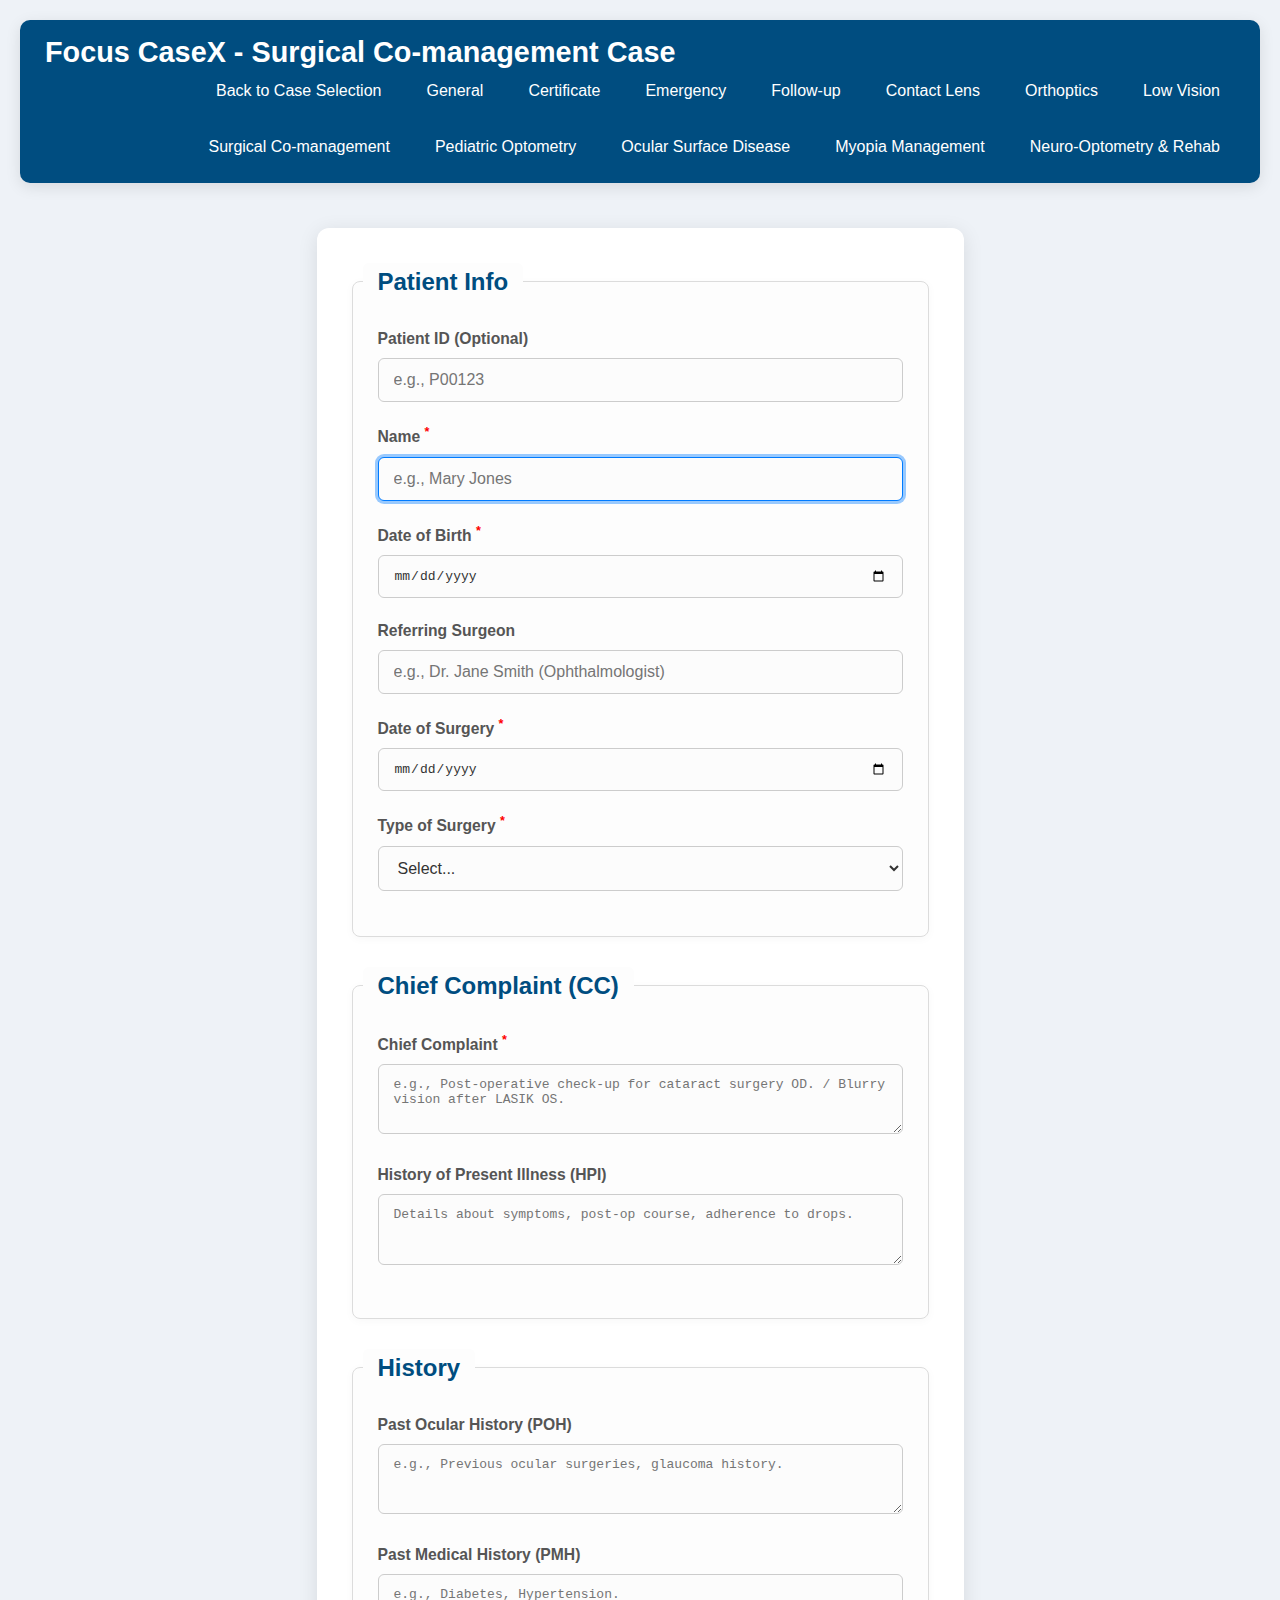
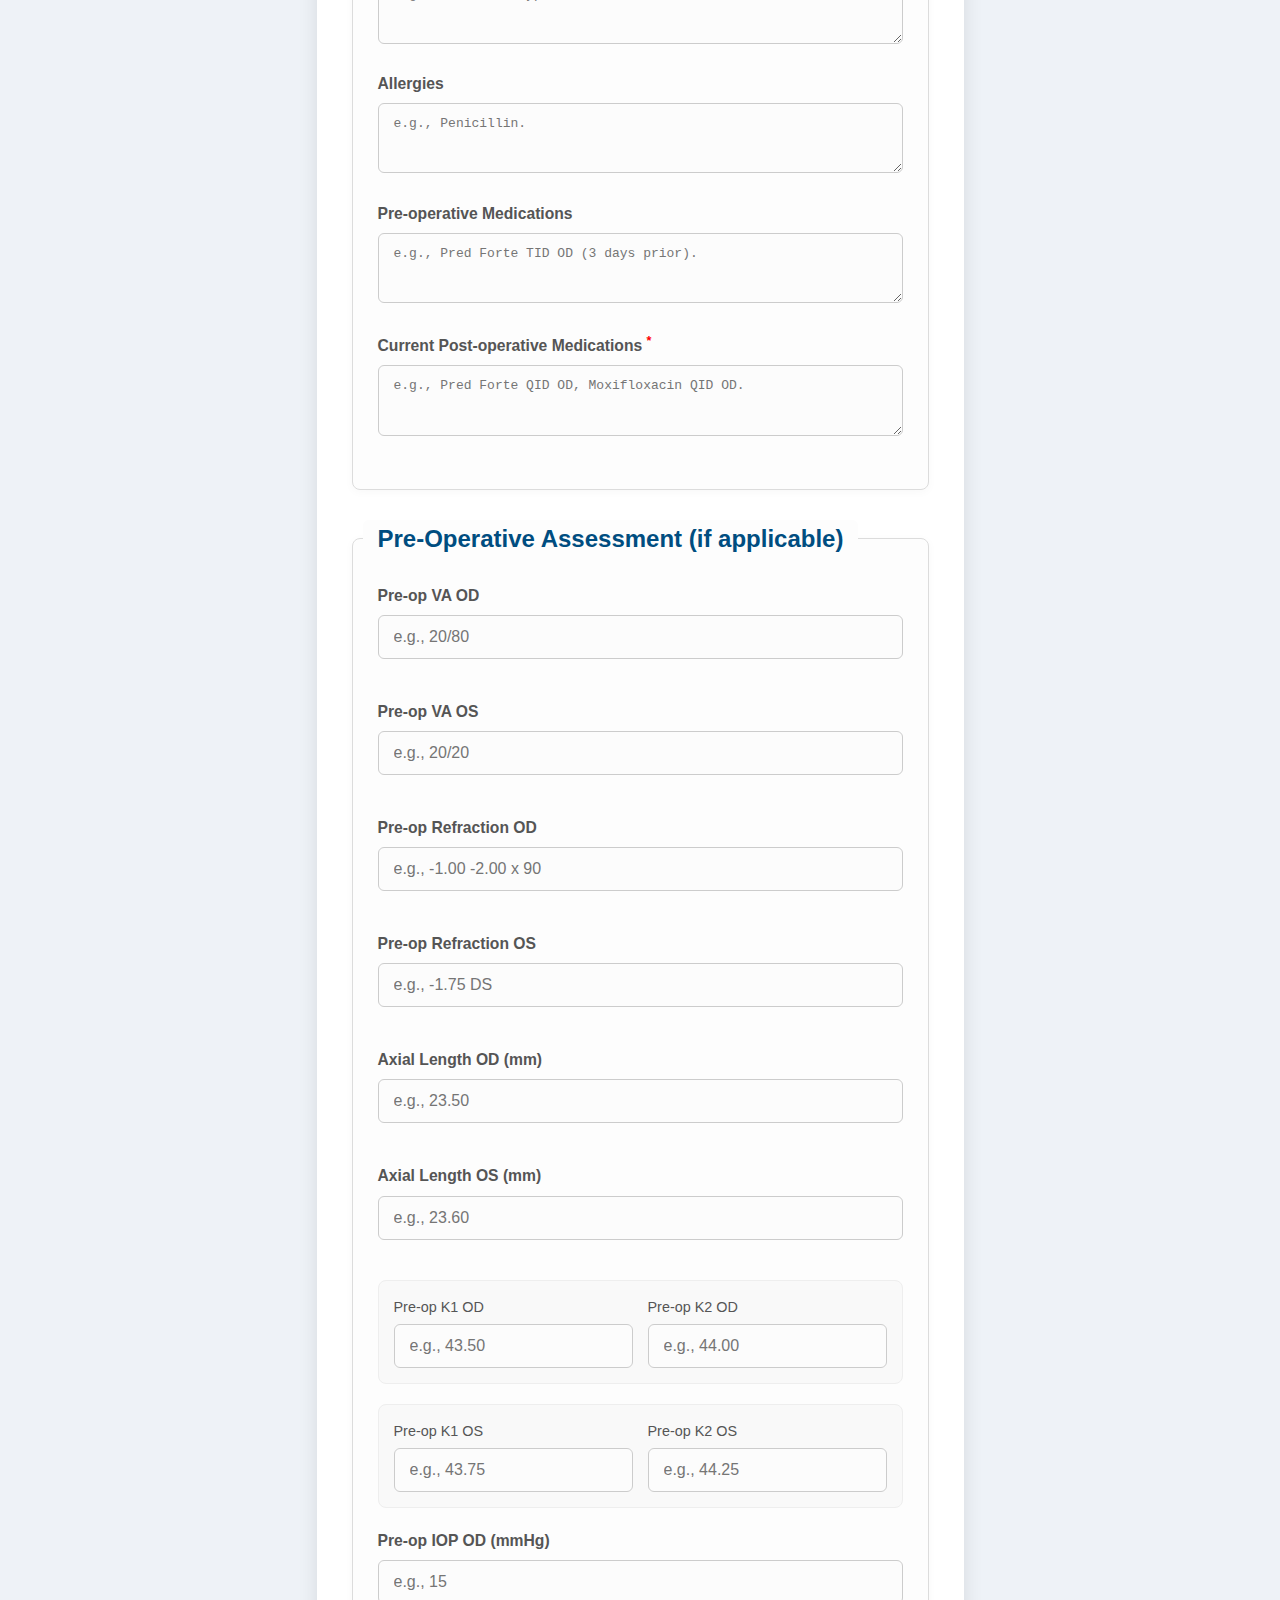
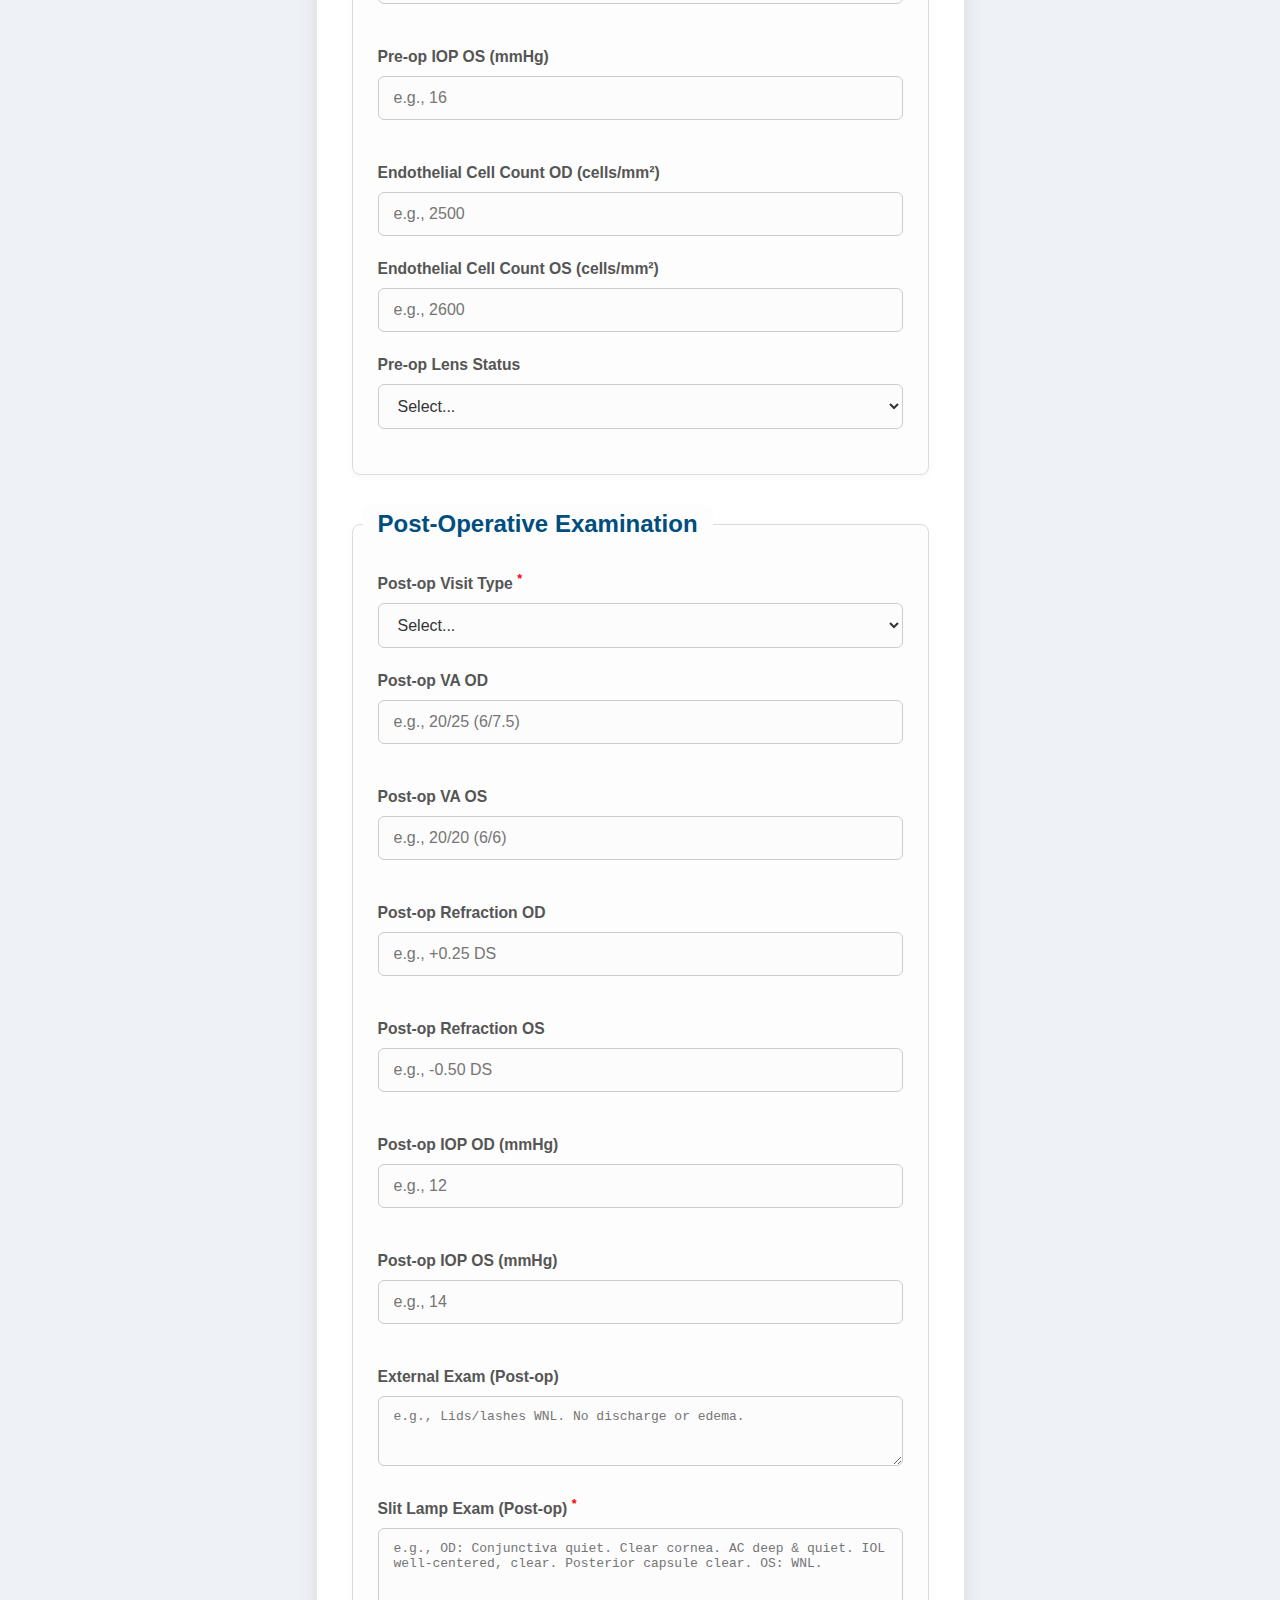
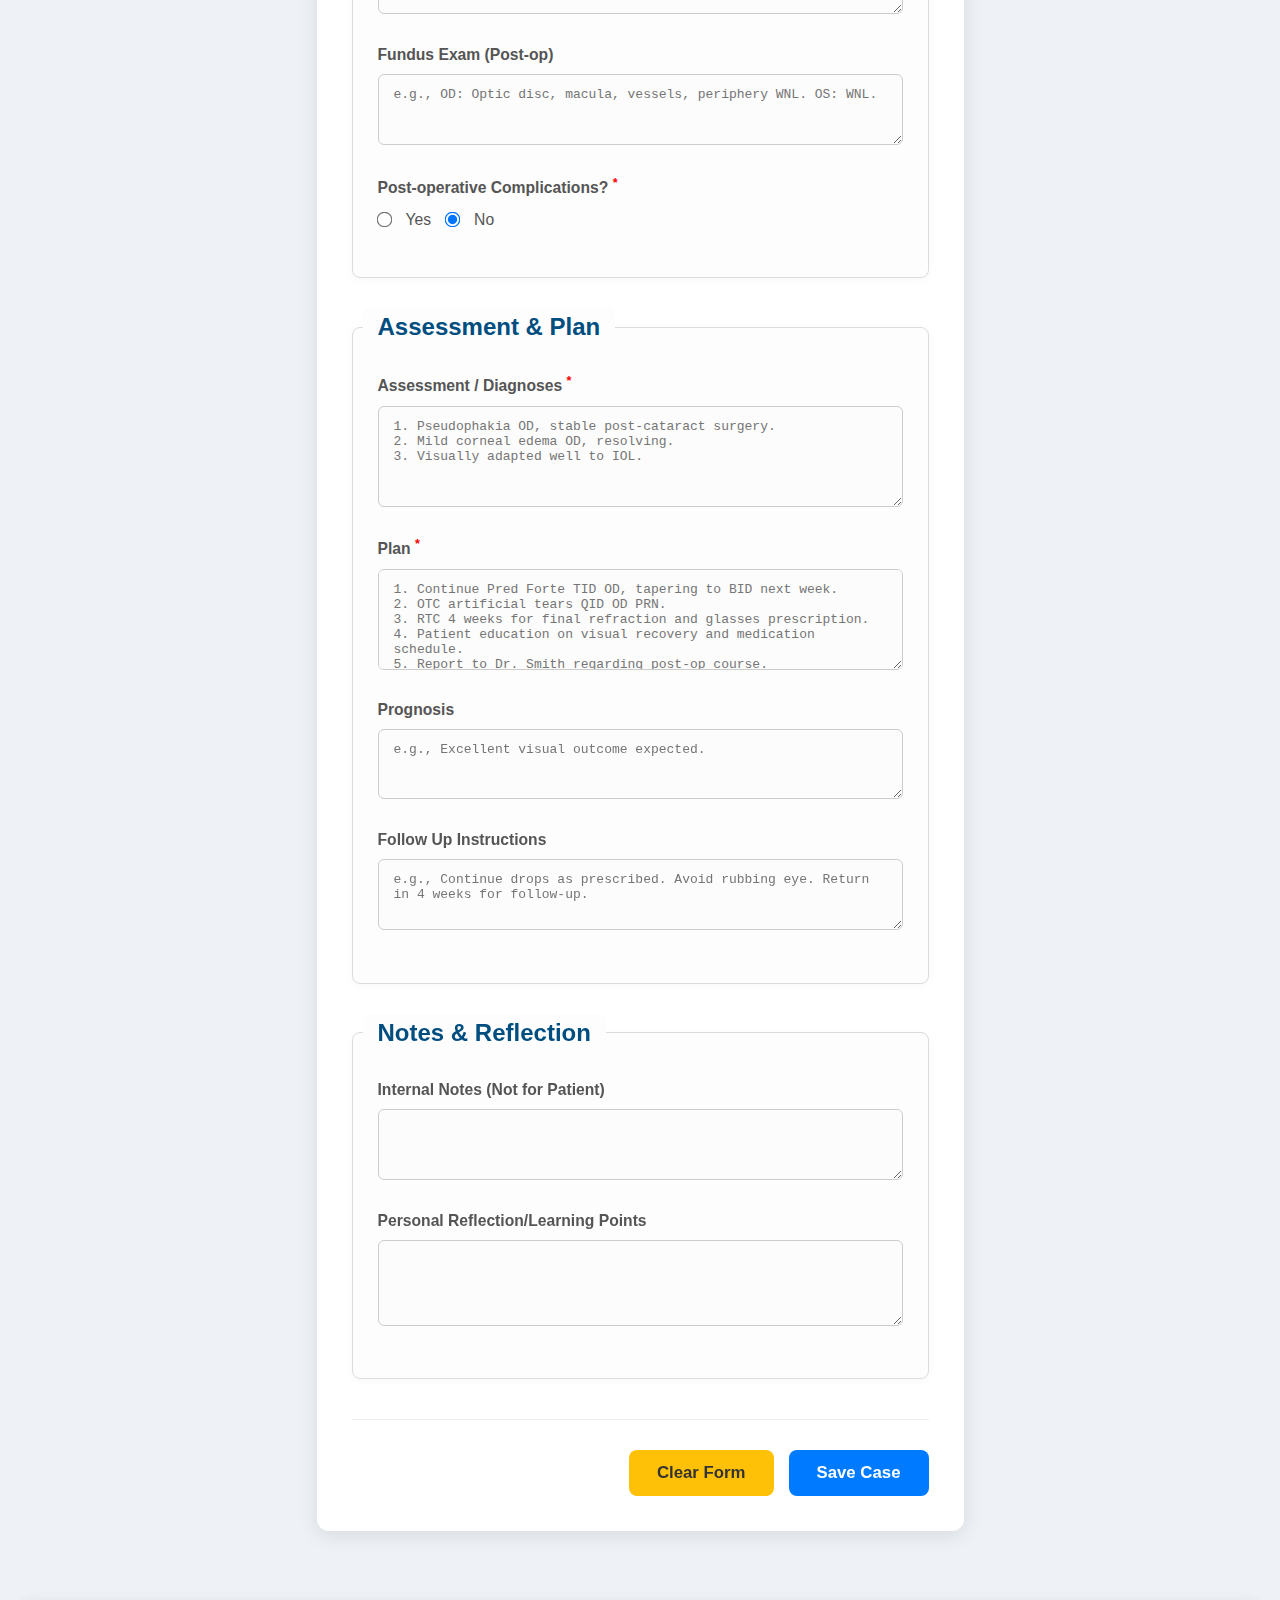
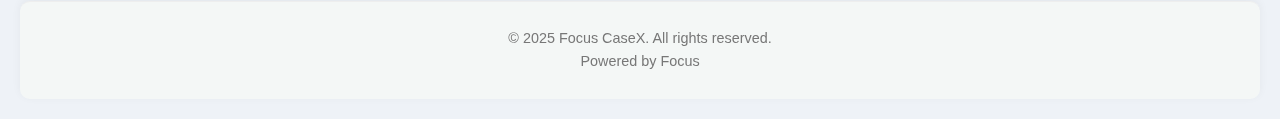
<file: surgicalcomanagement-case.html>
<!DOCTYPE html>
<html lang="en">
<head>
    <meta charset="UTF-8">
    <meta name="viewport" content="width=device-width, initial-scale=1.0">
    <title>Focus CaseX - Surgical Co-management Case</title>
    <link rel="stylesheet" href="style.css">
</head>
<body>
    <header>
        <h1>Focus CaseX - Surgical Co-management Case</h1>
        <nav>
            <a href="index.html">Back to Case Selection</a>
            <a href="general-case.html">General</a>
            <a href="certificate-case.html">Certificate</a>
            <a href="emergency-case.html">Emergency</a>
            <a href="followup-case.html">Follow-up</a>
            <a href="contactlens-case.html">Contact Lens</a>
            <a href="orthoptics-case.html">Orthoptics</a>
            <a href="lowvision-case.html">Low Vision</a>
            <a href="surgicalcomanagement-case.html">Surgical Co-management</a>
            <a href="pediatricoptometry-case.html">Pediatric Optometry</a>
            <a href="ocularsurfacedisease-case.html">Ocular Surface Disease</a>
            <a href="myopiamanagement-case.html">Myopia Management</a>
            <a href="neurooptometry-case.html">Neuro-Optometry & Rehab</a>
        </nav>
    </header>

    <main class="case-sheet-container">
        <form id="optometryCaseForm">
            <input type="hidden" name="caseType" value="surgicalcomanagement">

            <fieldset class="section">
                <legend>Patient Info</legend>
                <div class="form-group">
                    <label for="patientId">Patient ID (Optional)</label>
                    <input type="text" id="patientId" name="patientId" placeholder="e.g., P00123">
                </div>
                <div class="form-group">
                    <label for="patientName">Name <sup>*</sup></label>
                    <input type="text" id="patientName" name="patientName" placeholder="e.g., Mary Jones" required aria-required="true" autofocus>
                </div>
                <div class="form-group">
                    <label for="dateOfBirth">Date of Birth <sup>*</sup></label>
                    <input type="date" id="dateOfBirth" name="dateOfBirth" required aria-required="true">
                </div>
                <div class="form-group">
                    <label for="referringSurgeon">Referring Surgeon</label>
                    <input type="text" id="referringSurgeon" name="referringSurgeon" placeholder="e.g., Dr. Jane Smith (Ophthalmologist)">
                </div>
                <div class="form-group">
                    <label for="dateOfSurgery">Date of Surgery <sup>*</sup></label>
                    <input type="date" id="dateOfSurgery" name="dateOfSurgery" required aria-required="true">
                </div>
                <div class="form-group">
                    <label for="typeOfSurgery">Type of Surgery <sup>*</sup></label>
                    <select id="typeOfSurgery" name="typeOfSurgery" required aria-required="true" aria-controls="surgeryDetails">
                        <option value="">Select...</option>
                        <option value="Cataract Extraction (Phaco)">Cataract Extraction (Phaco)</option>
                        <option value="LASIK">LASIK</option>
                        <option value="PRK">PRK</option>
                        <option value="ICL (Implantable Collamer Lens)">ICL (Implantable Collamer Lens)</option>
                        <option value="Glaucoma Surgery (e.g., Trabeculectomy)">Glaucoma Surgery</option>
                        <option value="Retinal Surgery (e.g., Vitrectomy)">Retinal Surgery</option>
                        <option value="Pterygium Excision">Pterygium Excision</option>
                        <option value="Eyelid Surgery">Eyelid Surgery</option>
                        <option value="Other">Other (describe below)</option>
                    </select>
                    <textarea id="surgeryDetails" name="surgeryDetails" rows="2" placeholder="Specify other surgery details." class="conditional-group" aria-expanded="false" aria-describedby="typeOfSurgery"></textarea>
                </div>
            </fieldset>

            <fieldset class="section">
                <legend>Chief Complaint (CC)</legend>
                <div class="form-group">
                    <label for="chiefComplaint">Chief Complaint <sup>*</sup></label>
                    <textarea id="chiefComplaint" name="chiefComplaint" rows="2" placeholder="e.g., Post-operative check-up for cataract surgery OD. / Blurry vision after LASIK OS." required aria-required="true"></textarea>
                </div>
                <div class="form-group">
                    <label for="hpi">History of Present Illness (HPI)</label>
                    <textarea id="hpi" name="hpi" rows="3" placeholder="Details about symptoms, post-op course, adherence to drops."></textarea>
                </div>
            </fieldset>

            <fieldset class="section">
                <legend>History</legend>
                <div class="form-group">
                    <label for="poh">Past Ocular History (POH)</label>
                    <textarea id="poh" name="poh" rows="2" placeholder="e.g., Previous ocular surgeries, glaucoma history."></textarea>
                </div>
                <div class="form-group">
                    <label for="pmh">Past Medical History (PMH)</label>
                    <textarea id="pmh" name="pmh" rows="2" placeholder="e.g., Diabetes, Hypertension."></textarea>
                </div>
                <div class="form-group">
                    <label for="allergies">Allergies</label>
                    <textarea id="allergies" name="allergies" rows="1" placeholder="e.g., Penicillin."></textarea>
                </div>
                <div class="form-group">
                    <label for="preOpMeds">Pre-operative Medications</label>
                    <textarea id="preOpMeds" name="preOpMeds" rows="2" placeholder="e.g., Pred Forte TID OD (3 days prior)."></textarea>
                </div>
                <div class="form-group">
                    <label for="postOpMedsCurrent">Current Post-operative Medications <sup>*</sup></label>
                    <textarea id="postOpMedsCurrent" name="postOpMedsCurrent" rows="3" placeholder="e.g., Pred Forte QID OD, Moxifloxacin QID OD." required aria-required="true"></textarea>
                </div>
            </fieldset>

            <fieldset class="section">
                <legend>Pre-Operative Assessment (if applicable)</legend>
                <div class="va-row">
                    <div class="form-group va-item">
                        <label>Pre-op VA OD</label>
                        <input type="text" name="preOpVA_OD" placeholder="e.g., 20/80">
                    </div>
                    <div class="form-group va-item">
                        <label>Pre-op VA OS</label>
                        <input type="text" name="preOpVA_OS" placeholder="e.g., 20/20">
                    </div>
                </div>
                <div class="refraction-row">
                    <div class="form-group">
                        <label>Pre-op Refraction OD</label>
                        <input type="text" name="preOpRefraction_OD" placeholder="e.g., -1.00 -2.00 x 90">
                    </div>
                    <div class="form-group">
                        <label>Pre-op Refraction OS</label>
                        <input type="text" name="preOpRefraction_OS" placeholder="e.g., -1.75 DS">
                    </div>
                </div>
                <div class="va-row">
                    <div class="form-group va-item">
                        <label for="biometryAxialLengthOD">Axial Length OD (mm)</label>
                        <input type="number" id="biometryAxialLengthOD" name="biometryAxialLengthOD" step="0.01" placeholder="e.g., 23.50">
                    </div>
                    <div class="form-group va-item">
                        <label for="biometryAxialLengthOS">Axial Length OS (mm)</label>
                        <input type="number" id="biometryAxialLengthOS" name="biometryAxialLengthOS" step="0.01" placeholder="e.g., 23.60">
                    </div>
                </div>
                <div class="keratometry-row">
                    <div class="od-os-pair">
                        <div class="form-group">
                            <label for="biometryK1OD">Pre-op K1 OD</label>
                            <input type="text" id="biometryK1OD" name="biometryK1OD" placeholder="e.g., 43.50">
                        </div>
                        <div class="form-group">
                            <label for="biometryK2OD">Pre-op K2 OD</label>
                            <input type="text" id="biometryK2OD" name="biometryK2OD" placeholder="e.g., 44.00">
                        </div>
                    </div>
                    <div class="od-os-pair">
                        <div class="form-group">
                            <label for="biometryK1OS">Pre-op K1 OS</label>
                            <input type="text" id="biometryK1OS" name="biometryK1OS" placeholder="e.g., 43.75">
                        </div>
                        <div class="form-group">
                            <label for="biometryK2OS">Pre-op K2 OS</label>
                            <input type="text" id="biometryK2OS" name="biometryK2OS" placeholder="e.g., 44.25">
                        </div>
                    </div>
                </div>
                <div class="va-row">
                    <div class="form-group va-item">
                        <label for="iop_preOp_OD">Pre-op IOP OD (mmHg)</label>
                        <input type="text" id="iop_preOp_OD" name="iop_preOp_OD" placeholder="e.g., 15">
                    </div>
                    <div class="form-group va-item">
                        <label for="iop_preOp_OS">Pre-op IOP OS (mmHg)</label>
                        <input type="text" id="iop_preOp_OS" name="iop_preOp_OS" placeholder="e.g., 16">
                    </div>
                </div>
                <div class="form-group">
                    <label for="endothelialCellCountOD">Endothelial Cell Count OD (cells/mm²)</label>
                    <input type="number" id="endothelialCellCountOD" name="endothelialCellCountOD" placeholder="e.g., 2500">
                </div>
                <div class="form-group">
                    <label for="endothelialCellCountOS">Endothelial Cell Count OS (cells/mm²)</label>
                    <input type="number" id="endothelialCellCountOS" name="endothelialCellCountOS" placeholder="e.g., 2600">
                </div>
                <div class="form-group">
                    <label for="preOpLensStatus">Pre-op Lens Status</label>
                    <select id="preOpLensStatus" name="preOpLensStatus">
                        <option value="">Select...</option>
                        <option value="Clear">Clear</option>
                        <option value="NSC">NSC (Nuclear Sclerotic Cataract)</option>
                        <option value="Cortical">Cortical Cataract</option>
                        <option value="PSC">PSC (Posterior Subcapsular Cataract)</option>
                        <option value="Other">Other</option>
                    </select>
                </div>
            </fieldset>

            <fieldset class="section">
                <legend>Post-Operative Examination</legend>
                <div class="form-group">
                    <label for="postOpVisitType">Post-op Visit Type <sup>*</sup></label>
                    <select id="postOpVisitType" name="postOpVisitType" required aria-required="true" aria-controls="postOpVisitDate">
                        <option value="">Select...</option>
                        <option value="Day 1">Day 1 Post-op</option>
                        <option value="Week 1">Week 1 Post-op</option>
                        <option value="Month 1">Month 1 Post-op</option>
                        <option value="Month 3">Month 3 Post-op</option>
                        <option value="Month 6">Month 6 Post-op</option>
                        <option value="Annual">Annual Post-op</option>
                        <option value="PRN">PRN (As needed)</option>
                    </select>
                    <input type="date" id="postOpVisitDate" name="postOpVisitDate" placeholder="Date of this specific post-op visit" class="conditional-group" aria-expanded="false" aria-describedby="postOpVisitType">
                </div>
                <div class="va-row">
                    <div class="form-group va-item">
                        <label>Post-op VA OD</label>
                        <input type="text" name="postOpVA_OD" placeholder="e.g., 20/25 (6/7.5)">
                    </div>
                    <div class="form-group va-item">
                        <label>Post-op VA OS</label>
                        <input type="text" name="postOpVA_OS" placeholder="e.g., 20/20 (6/6)">
                    </div>
                </div>
                <div class="refraction-row">
                    <div class="form-group">
                        <label>Post-op Refraction OD</label>
                        <input type="text" name="postOpRefraction_OD" placeholder="e.g., +0.25 DS">
                    </div>
                    <div class="form-group">
                        <label>Post-op Refraction OS</label>
                        <input type="text" name="postOpRefraction_OS" placeholder="e.g., -0.50 DS">
                    </div>
                </div>
                <div class="va-row">
                    <div class="form-group va-item">
                        <label for="iop_postOp_OD">Post-op IOP OD (mmHg)</label>
                        <input type="text" id="iop_postOp_OD" name="iop_postOp_OD" placeholder="e.g., 12">
                    </div>
                    <div class="form-group va-item">
                        <label for="iop_postOp_OS">Post-op IOP OS (mmHg)</label>
                        <input type="text" id="iop_postOp_OS" name="iop_postOp_OS" placeholder="e.g., 14">
                    </div>
                </div>
                <div class="form-group">
                    <label for="externalExam_postOp">External Exam (Post-op)</label>
                    <textarea id="externalExam_postOp" name="externalExam_postOp" rows="2" placeholder="e.g., Lids/lashes WNL. No discharge or edema."></textarea>
                </div>
                <div class="form-group">
                    <label for="slitLampExam_postOp">Slit Lamp Exam (Post-op) <sup>*</sup></label>
                    <textarea id="slitLampExam_postOp" name="slitLampExam_postOp" rows="4" placeholder="e.g., OD: Conjunctiva quiet. Clear cornea. AC deep & quiet. IOL well-centered, clear. Posterior capsule clear. OS: WNL." required aria-required="true"></textarea>
                </div>
                <div class="form-group">
                    <label for="fundusExam_postOp">Fundus Exam (Post-op)</label>
                    <textarea id="fundusExam_postOp" name="fundusExam_postOp" rows="3" placeholder="e.g., OD: Optic disc, macula, vessels, periphery WNL. OS: WNL."></textarea>
                </div>
                <div class="form-group">
                    <label>Post-operative Complications? <sup>*</sup></label>
                    <div class="input-group-inline">
                        <input type="radio" id="postOpComplicationsYes" name="postOpComplications" value="Yes" required aria-required="true" aria-controls="postOpComplicationsList">
                        <label for="postOpComplicationsYes">Yes</label>
                        <input type="radio" id="postOpComplicationsNo" name="postOpComplications" value="No" checked required aria-required="true" aria-controls="postOpComplicationsList">
                        <label for="postOpComplicationsNo">No</label>
                    </div>
                    <textarea id="postOpComplicationsList" name="postOpComplicationsList" rows="3" placeholder="e.g., Mild corneal edema OD. / Trace AC cell OS." class="conditional-group" aria-expanded="false" aria-describedby="postOpComplicationsYes postOpComplicationsNo"></textarea>
                </div>
            </fieldset>

            <fieldset class="section">
                <legend>Assessment & Plan</legend>
                <div class="form-group">
                    <label for="assessmentDiagnoses">Assessment / Diagnoses <sup>*</sup></label>
                    <textarea id="assessmentDiagnoses" name="assessmentDiagnoses" rows="5" placeholder="1. Pseudophakia OD, stable post-cataract surgery.&#10;2. Mild corneal edema OD, resolving.&#10;3. Visually adapted well to IOL." required aria-required="true"></textarea>
                </div>
                <div class="form-group">
                    <label for="plan">Plan <sup>*</sup></label>
                    <textarea id="plan" name="plan" rows="5" placeholder="1. Continue Pred Forte TID OD, tapering to BID next week.&#10;2. OTC artificial tears QID OD PRN.&#10;3. RTC 4 weeks for final refraction and glasses prescription.&#10;4. Patient education on visual recovery and medication schedule.&#10;5. Report to Dr. Smith regarding post-op course." required aria-required="true"></textarea>
                </div>
                <div class="form-group">
                    <label for="prognosis">Prognosis</label>
                    <textarea id="prognosis" name="prognosis" rows="2" placeholder="e.g., Excellent visual outcome expected."></textarea>
                </div>
                <div class="form-group">
                    <label for="followUpInstructions">Follow Up Instructions</label>
                    <textarea id="followUpInstructions" name="followUpInstructions" rows="3" placeholder="e.g., Continue drops as prescribed. Avoid rubbing eye. Return in 4 weeks for follow-up."></textarea>
                </div>
            </fieldset>

            <fieldset class="section">
                <legend>Notes & Reflection</legend>
                <div class="form-group">
                    <label for="internalNotes">Internal Notes (Not for Patient)</label>
                    <textarea id="internalNotes" name="internalNotes" rows="3"></textarea>
                </div>
                <div class="form-group">
                    <label for="notesReflection">Personal Reflection/Learning Points</label>
                    <textarea id="notesReflection" name="notesReflection" rows="4"></textarea>
                </div>
            </fieldset>

            <div class="form-actions">
                <button type="button" id="clearForm">Clear Form</button>
                <button type="submit" id="saveCase">Save Case</button>
            </div>
        </form>
    </main>

    <footer>
        <p>&copy; 2025 Focus CaseX. All rights reserved.</p>
        <p>Powered by Focus</p>
    </footer>

    <script src="script.js"></script>
</body>
</html>
</file>
<file: style.css>
/* Basic Reset */
* {
    box-sizing: border-box;
    margin: 0;
    padding: 0;
}

:root {
    /* Colors */
    --primary-color-dark: #004d80;
    --primary-color-light: #007bff;
    --text-color-dark: #333;
    --text-color-medium: #555;
    --text-color-light: #6c757d;
    --background-light: #eef2f7;
    --background-white: #ffffff;
    --background-off-white: #fdfdfd;
    --background-very-light-grey: #fcfcfc;
    --background-disabled: #e9ecef;
    --border-color-light: #dcdcdc;
    --border-color-medium: #ccc;
    --border-color-dark: #eee;
    --success-color: #28a745;
    --success-color-dark: #218838;
    --warning-color: #ffc107;
    --warning-color-dark: #e0a800;
    --danger-color: red;
    --focus-ring-color: rgba(0, 123, 255, 0.4); /* Softer focus ring */

    /* Spacing */
    --spacing-xs: 5px;
    --spacing-sm: 7px;
    --spacing-md: 10px;
    --spacing-lg: 15px;
    --spacing-xl: 20px;
    --spacing-xxl: 25px;
    --spacing-xxxl: 30px;
    --spacing-xxxxl: 40px;
    --spacing-xxxxxl: 50px;

    /* Borders & Shadows */
    --border-radius-sm: 6px;
    --border-radius-md: 8px;
    --border-radius-lg: 10px;
    --border-radius-xl: 12px;
    --box-shadow-sm: 0 2px 8px rgba(0, 123, 255, 0.2); /* For links */
    --box-shadow-md: 0 4px 15px rgba(0, 0, 0, 0.1); /* For header */
    --box-shadow-lg: 0 4px 20px rgba(0, 0, 0, 0.1); /* For containers */
    --box-shadow-inner: 0 2px 10px rgba(0, 0, 0, 0.03); /* For fieldsets */
    --box-shadow-button-base: 0 2px 10px rgba(0, 0, 0, 0.1);
    --box-shadow-button-hover: 0 5px 15px;
}

body {
    font-family: 'Segoe UI', Tahoma, Geneva, Verdana, sans-serif;
    line-height: 1.6;
    background-color: var(--background-light);
    color: var(--text-color-dark);
    padding: var(--spacing-xl);
    min-height: 100vh;
    display: flex;
    flex-direction: column;
}

header {
    background-color: var(--primary-color-dark);
    color: white;
    padding: var(--spacing-lg) var(--spacing-xxl);
    margin-bottom: var(--spacing-xxl);
    border-radius: var(--border-radius-lg);
    display: flex;
    justify-content: space-between;
    align-items: center;
    box-shadow: var(--box-shadow-md);
    flex-wrap: wrap;
}

header h1 {
    margin: 0;
    font-size: 1.8em;
    flex-shrink: 0;
    line-height: 1.2;
}

header nav {
    display: flex;
    gap: var(--spacing-lg);
    flex-wrap: wrap;
    justify-content: flex-end;
    margin-left: var(--spacing-xl);
}

header nav a {
    color: white;
    text-decoration: none;
    font-weight: 500;
    padding: 8px var(--spacing-lg);
    border-radius: var(--border-radius-sm);
    transition: background-color 0.2s ease, transform 0.1s ease;
    white-space: nowrap;
    /* Add focus style for accessibility */
    outline: 2px solid transparent; /* default transparent outline */
    outline-offset: 2px;
}

header nav a:hover {
    background-color: var(--primary-color-light);
    text-decoration: none;
    transform: translateY(-1px);
}

header nav a:focus {
    outline-color: white; /* White outline on focus for contrast */
}

main {
    flex-grow: 1;
    padding-left: var(--spacing-xl); /* Add horizontal padding to main */
    padding-right: var(--spacing-xl); /* Add horizontal padding to main */
    box-sizing: border-box; /* Include padding in main's width */
}

.case-selection-container {
    max-width: 800px;
    width: 100%;
    margin: 0 auto;
    background-color: var(--background-white);
    padding: var(--spacing-xxxxl);
    border-radius: var(--border-radius-xl);
    box-shadow: var(--box-shadow-lg);
    text-align: center;
}
.case-selection-container h2 {
    color: var(--primary-color-dark);
    margin-bottom: 35px;
    font-size: 2.2em;
    font-weight: 600;
}
.case-list {
    list-style: none;
    padding: 0;
    display: grid;
    grid-template-columns: repeat(auto-fit, minmax(220px, 1fr));
    gap: var(--spacing-xxl);
    margin-top: var(--spacing-xl);
}
.case-list li a {
    display: block;
    padding: 18px var(--spacing-xxl);
    background-color: var(--primary-color-light);
    color: white;
    text-decoration: none;
    border-radius: var(--border-radius-md);
    transition: background-color 0.3s ease, transform 0.2s ease, box-shadow 0.2s ease;
    font-weight: bold;
    font-size: 1.15em;
    box-shadow: var(--box-shadow-sm);
    text-align: center;
    /* Add focus style for accessibility */
    outline: 2px solid transparent;
    outline-offset: 2px;
}
.case-list li a:hover {
    background-color: var(--primary-color-dark);
    transform: translateY(-3px);
    box-shadow: 0 6px 15px rgba(0, 123, 255, 0.3);
}
.case-list li a:focus {
    outline-color: var(--primary-color-light); /* Highlight with primary color on focus */
}

.case-sheet-container {
    max-width: 1000px;
    margin: var(--spacing-xl) auto;
    background-color: var(--background-white);
    padding: 35px;
    border-radius: var(--border-radius-xl);
    box-shadow: var(--box-shadow-lg);
}

.section {
    border: 1px solid var(--border-color-light);
    border-radius: var(--border-radius-md);
    padding: var(--spacing-xxl);
    margin-bottom: var(--spacing-xxxl);
    background-color: var(--background-off-white);
    box-shadow: var(--box-shadow-inner);
}

.section legend {
    font-size: 1.5em;
    font-weight: 600;
    color: var(--primary-color-dark);
    padding: 0 var(--spacing-lg);
    margin-left: calc(-1 * var(--spacing-lg)); /* Adjust to align with fieldset border */
    background-color: var(--background-off-white);
    border-radius: var(--border-radius-sm);
}

.form-group {
    margin-bottom: var(--spacing-xl);
}

.form-group label {
    display: block;
    margin-bottom: var(--spacing-sm);
    font-weight: 600;
    color: var(--text-color-medium);
    font-size: 0.98em;
}
.form-group label sup {
    color: var(--danger-color);
    font-size: 0.8em;
    vertical-align: super;
}

.form-group input[type="text"],
.form-group input[type="number"],
.form-group input[type="email"],
.form-group input[type="tel"],
.form-group input[type="date"],
.form-group input[type="time"],
.form-group select,
.form-group textarea {
    width: 100%;
    padding: 12px var(--spacing-lg);
    border: 1px solid var(--border-color-medium);
    border-radius: var(--border-radius-sm);
    font-size: 1em;
    transition: border-color 0.2s ease-in-out, box-shadow 0.2s ease-in-out;
    background-color: var(--background-very-light-grey);
    color: var(--text-color-dark);
    /* Add focus style for accessibility */
    outline: none;
}

.form-group input:focus,
.form-group select:focus,
.form-group textarea:focus {
    border-color: var(--primary-color-light);
    box-shadow: 0 0 0 3px var(--focus-ring-color);
}

textarea {
    resize: vertical;
    min-height: 70px;
}

/* Inline groups for checkboxes/radios and WNL toggles */
.input-group-inline {
    display: flex;
    flex-wrap: wrap;
    align-items: center;
    gap: var(--spacing-lg);
    margin-top: var(--spacing-xs);
}
.input-group-inline label {
    margin-bottom: 0;
    font-weight: normal;
    color: var(--text-color-medium);
    display: flex;
    align-items: center;
    gap: var(--spacing-xs);
    cursor: pointer;
    transition: color 0.2s ease;
    /* Reset outline for labels if input has its own focus style */
    outline: none;
}
.input-group-inline input[type="checkbox"],
.input-group-inline input[type="radio"] {
    width: auto;
    margin-right: 0;
    transform: scale(1.2);
    cursor: pointer;
    /* Add focus style directly to input for accessibility */
    outline: none;
    box-shadow: 0 0 0 2px transparent; /* Default transparent shadow for focus */
}
/* Hover/Focus states for radio/checkbox labels */
.input-group-inline label:hover {
    color: var(--primary-color-light);
}
.input-group-inline input[type="radio"]:focus,
.input-group-inline input[type="checkbox"]:focus {
    box-shadow: 0 0 0 2px var(--focus-ring-color); /* Subtle focus ring for accessibility */
    border-radius: 3px;
}

.input-group-inline textarea {
    flex-grow: 1;
    min-width: 200px;
}

/* Specific styling for VA/IOP/Refraction, etc. to align them */
.va-row, .iop-row, .refraction-row, .keratometry-row, .prism-row {
    display: grid;
    grid-template-columns: repeat(auto-fit, minmax(280px, 1fr));
    gap: var(--spacing-xl);
    margin-bottom: var(--spacing-xl);
    align-items: flex-start;
}
.od-os-pair {
    display: grid;
    grid-template-columns: 1fr 1fr;
    gap: var(--spacing-lg);
    background-color: #f9f9f9;
    padding: var(--spacing-lg);
    border-radius: var(--border-radius-md);
    border: 1px solid var(--border-color-dark);
}
.od-os-pair .form-group {
    margin-bottom: 0;
}
.od-os-pair label {
    font-size: 0.9em;
    color: var(--text-color-medium);
    font-weight: normal;
    margin-bottom: var(--spacing-xs);
}
.od-os-pair input, .od-os-pair select, .od-os-pair textarea {
    font-size: 0.95em;
    padding: 10px 12px;
}

.va-label, .iop-label, .refraction-label {
    grid-column: 1 / -1;
    margin-bottom: var(--spacing-lg);
    font-size: 1.2em;
    font-weight: 600;
    color: var(--text-color-dark);
    padding-bottom: var(--spacing-xs);
    border-bottom: 1px dashed var(--border-color-light);
}

/* Disabled styling */
input:disabled,
textarea:disabled,
select:disabled {
    background-color: var(--background-disabled);
    color: var(--text-color-light);
    cursor: not-allowed;
    opacity: 0.8; /* Subtle visual cue for disabled */
}

/* Conditional groups by default hidden, styled when shown by JS */
.conditional-group {
    display: none; /* Controlled by JS */
    margin-top: var(--spacing-lg);
    padding-left: var(--spacing-md);
    border-left: 3px solid var(--primary-color-light);
    border-radius: var(--border-radius-xs); /* For the left border */
    padding-top: var(--spacing-md);
    padding-bottom: var(--spacing-md);
    background-color: var(--background-off-white);
}
.conditional-group .form-group {
    margin-bottom: var(--spacing-md);
}
.conditional-group textarea,
.conditional-group input[type="text"],
.conditional-group select,
.conditional-group input[type="number"] {
    margin-top: 0; /* space within the group is handled by form-group margin */
}


/* Form Actions Buttons */
.form-actions {
    text-align: right;
    margin-top: var(--spacing-xxxxl);
    padding-top: var(--spacing-xxxl);
    border-top: 1px solid var(--border-color-dark);
    display: flex;
    justify-content: flex-end;
    flex-wrap: wrap;
    gap: var(--spacing-lg);
}

.form-actions button {
    padding: 13px 28px;
    border: none;
    border-radius: var(--border-radius-md);
    font-size: 1.05em;
    cursor: pointer;
    transition: background-color 0.2s ease-in-out, transform 0.1s ease, box-shadow 0.2s ease;
    box-shadow: var(--box-shadow-button-base);
    font-weight: 600;
    /* Add focus style for accessibility */
    outline: none;
    box-shadow: 0 0 0 2px transparent; /* Default transparent shadow for focus */
}

#clearForm {
    background-color: var(--warning-color);
    color: var(--text-color-dark);
}
#clearForm:hover {
    background-color: var(--warning-color-dark);
    transform: translateY(-2px);
    box-shadow: var(--box-shadow-button-hover) rgba(255, 193, 7, 0.3);
}
#clearForm:focus {
    box-shadow: 0 0 0 3px var(--focus-ring-color);
}


#saveCase {
    background-color: var(--primary-color-light);
    color: white;
}
#saveCase:hover {
    background-color: var(--primary-color-dark);
    transform: translateY(-2px);
    box-shadow: var(--box-shadow-button-hover) rgba(0, 123, 255, 0.3);
}
#saveCase:focus {
    box-shadow: 0 0 0 3px var(--focus-ring-color);
}


footer {
    text-align: center;
    margin-top: var(--spacing-xxxxxl);
    padding: var(--spacing-xxl);
    color: #777;
    font-size: 0.9em;
    border-top: 1px solid var(--border-color-dark);
    background-color: #f4f7f6;
    border-radius: var(--border-radius-lg);
    box-shadow: 0 -2px 10px rgba(0, 0, 0, 0.05);
}

/* Media Queries for Responsiveness */
@media (max-width: 992px) {
    main {
        padding-left: var(--spacing-lg);
        padding-right: var(--spacing-lg);
    }
    .case-sheet-container {
        padding: var(--spacing-xxl);
        margin: var(--spacing-lg) auto;
    }
    .section legend {
        font-size: 1.3em;
    }
}

@media (max-width: 768px) {
    body {
        padding: var(--spacing-md);
    }
    header {
        flex-direction: column;
        gap: var(--spacing-lg);
        padding: var(--spacing-lg);
    }
    header h1 {
        font-size: 1.6em;
    }
    header nav {
        margin-left: 0;
        justify-content: center;
        width: 100%;
    }
    header nav a {
        font-size: 0.9em;
        padding: 6px 12px;
    }
    main {
        padding-left: var(--spacing-md);
        padding-right: var(--spacing-md);
    }
    .case-selection-container {
        padding: var(--spacing-xl);
        margin: var(--spacing-md) auto;
    }
    .section {
        padding: 18px;
        margin-bottom: var(--spacing-xl);
    }
    .section legend {
        font-size: 1.1em;
        margin-left: -8px;
        padding: 0 8px;
    }
    .form-group label {
        font-size: 0.9em;
        margin-bottom: var(--spacing-xs);
    }
    .form-group input, .form-group select, .form-group textarea {
        font-size: 0.9em;
        padding: 10px 12px;
    }
    .va-row, .iop-row, .refraction-row, .keratometry-row, .prism-row, .od-os-pair {
        grid-template-columns: 1fr;
        gap: var(--spacing-md);
        margin-bottom: var(--spacing-lg);
    }
    .od-os-pair {
        padding: var(--spacing-md);
    }
    .va-label, .iop-label, .refraction-label {
        font-size: 1.05em;
        margin-bottom: var(--spacing-md);
    }
    .form-actions {
        flex-direction: column;
        align-items: center;
        gap: var(--spacing-md);
        margin-top: var(--spacing-xxxl);
        padding-top: var(--spacing-xl);
    }
    .form-actions button {
        width: 100%;
        padding: 10px 15px;
        font-size: 1em;
    }

    .input-group-inline {
        flex-direction: column;
        align-items: flex-start;
        gap: var(--spacing-md);
    }
    .input-group-inline label {
        margin-bottom: 0;
    }
}

@media (max-width: 480px) {
    header h1 {
        font-size: 1.4em;
    }
    header nav a {
        font-size: 0.8em;
        padding: var(--spacing-xs) 8px;
    }
    .case-list {
        grid-template-columns: 1fr;
    }
    .case-list li a {
        font-size: 1em;
        padding: 12px var(--spacing-lg);
    }
}
</file>
